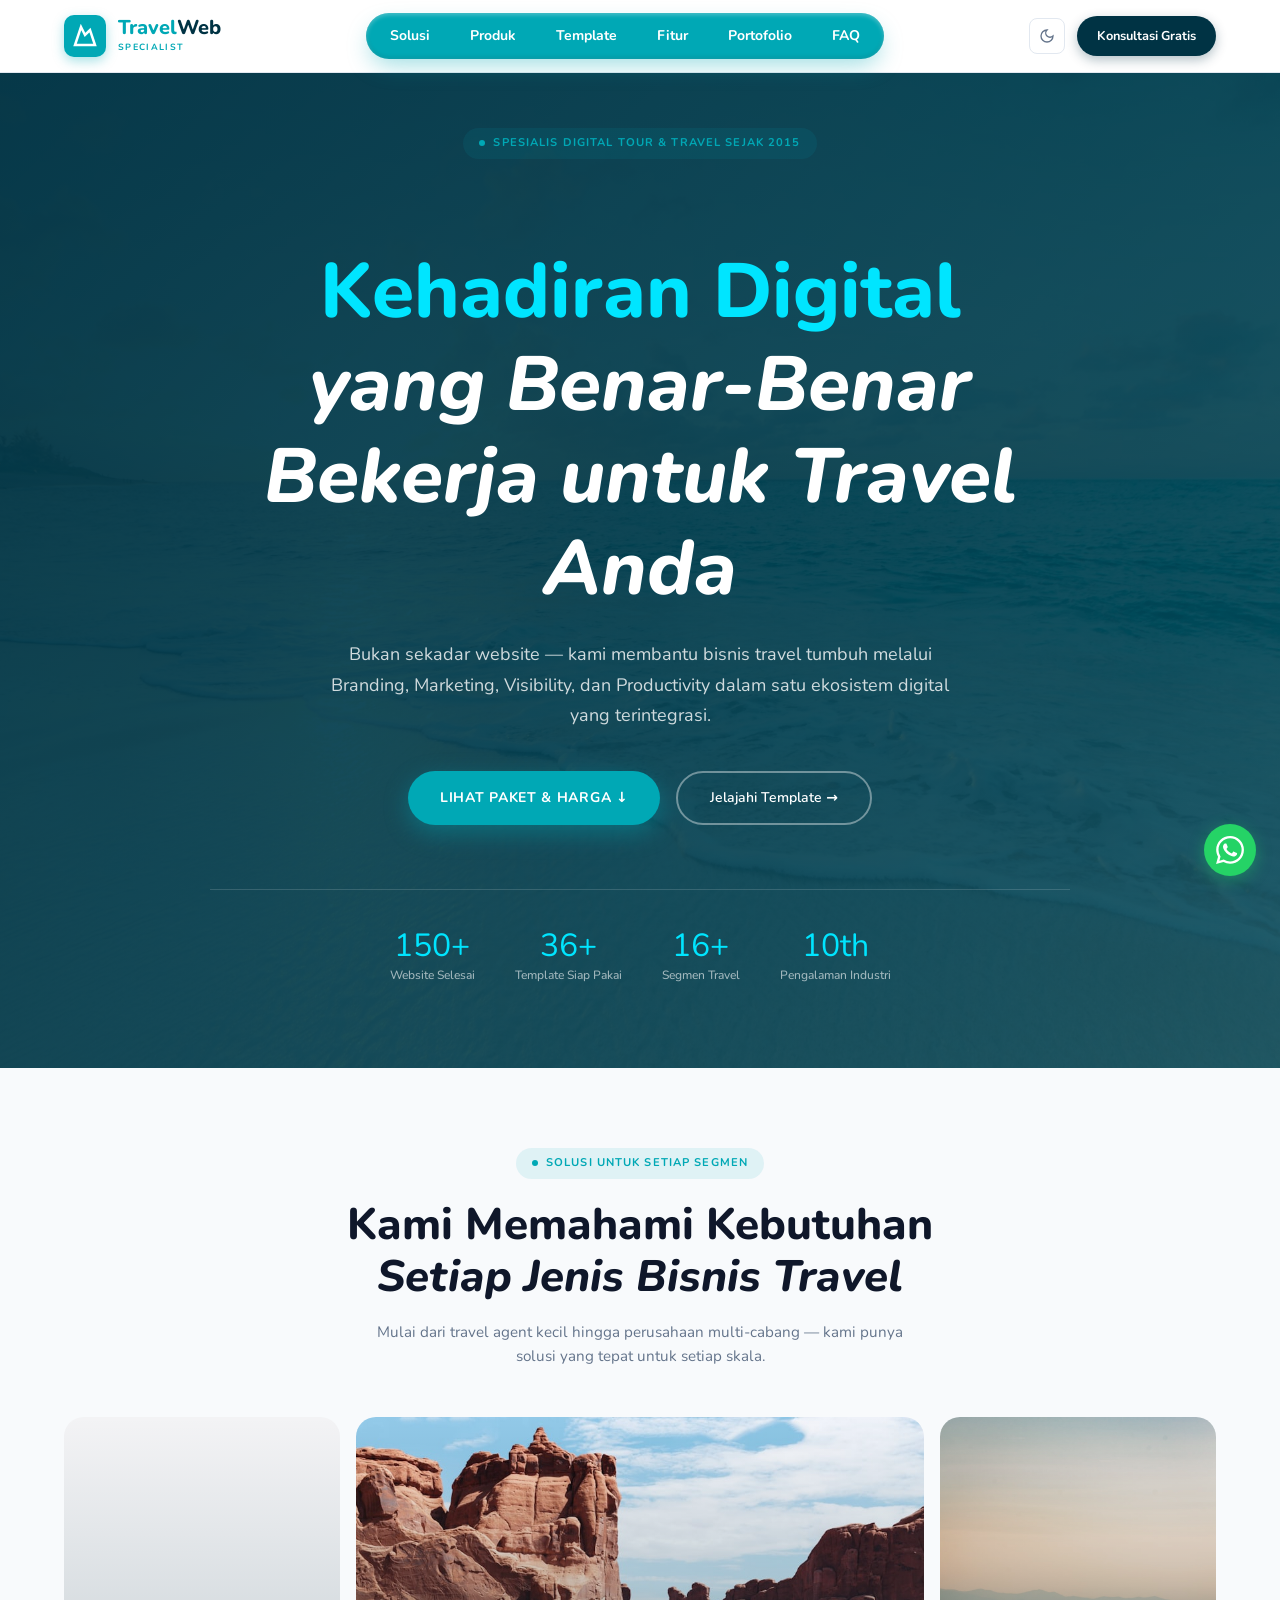
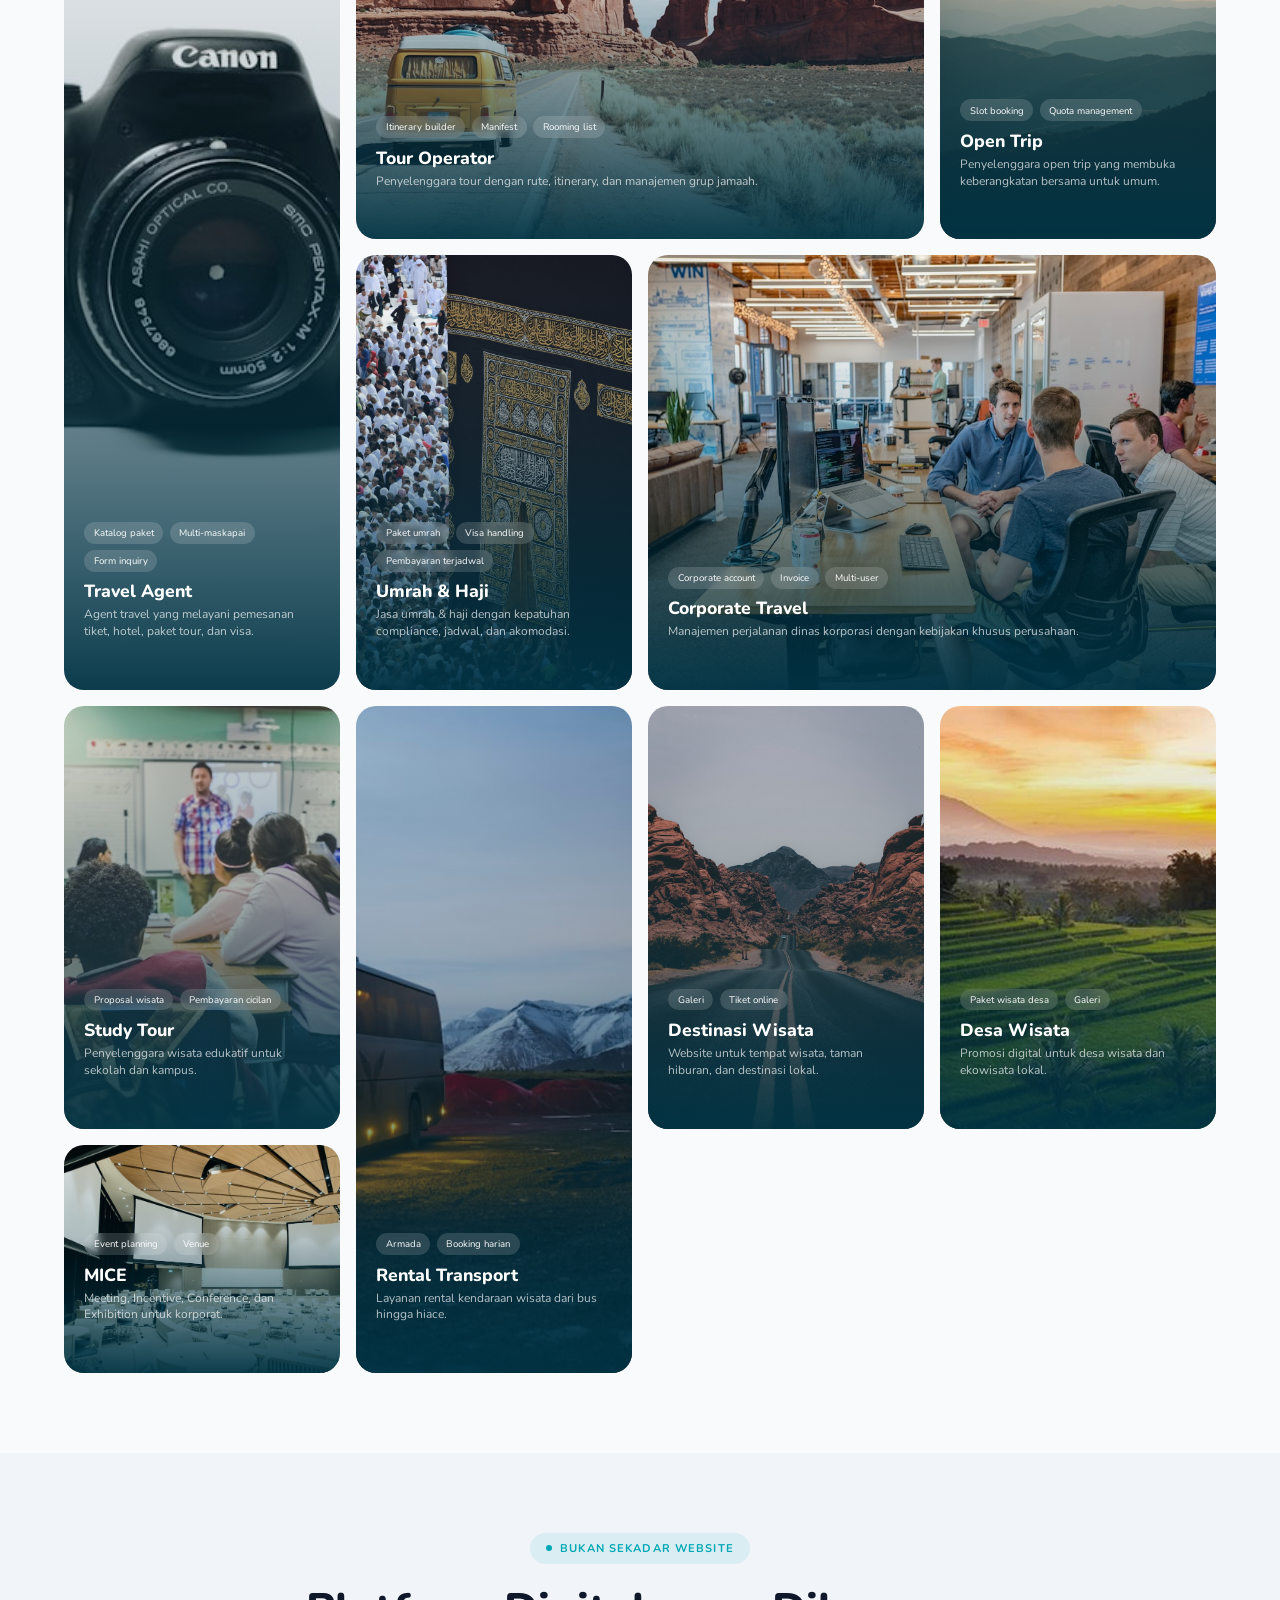
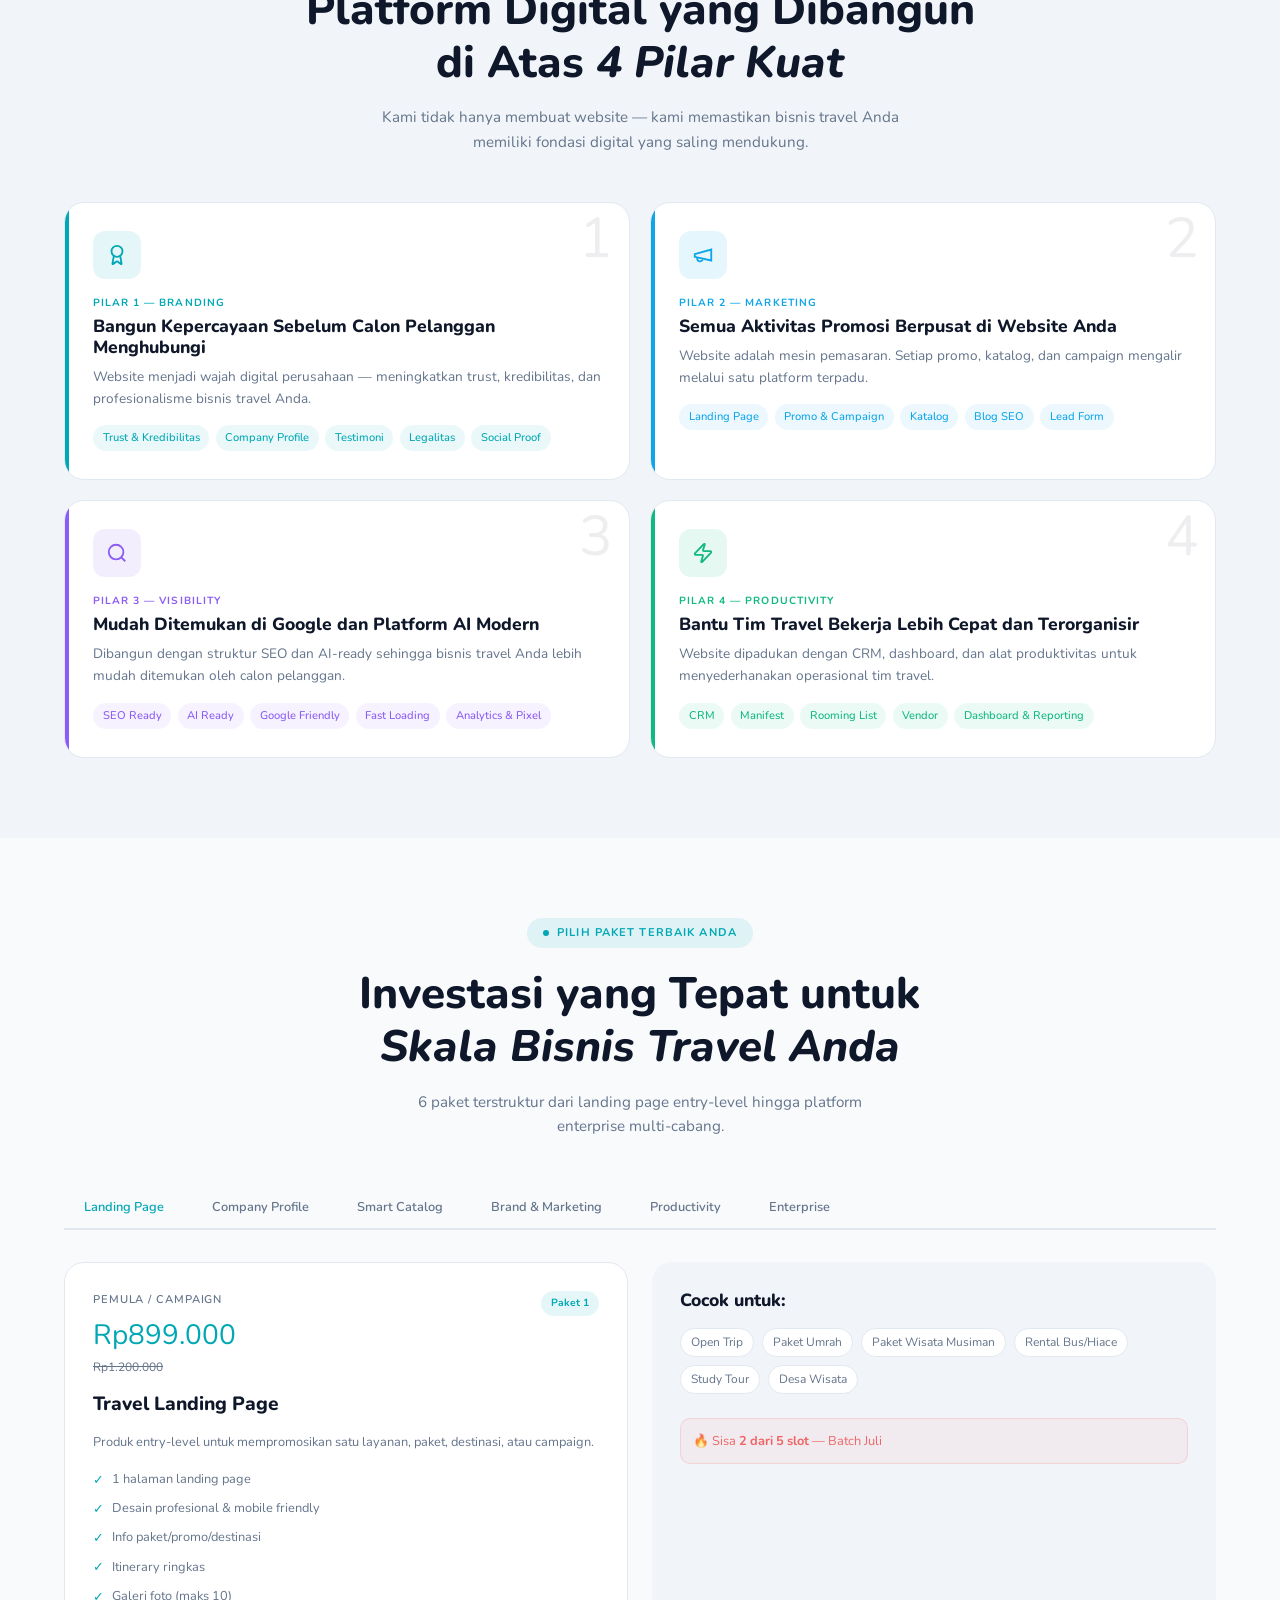
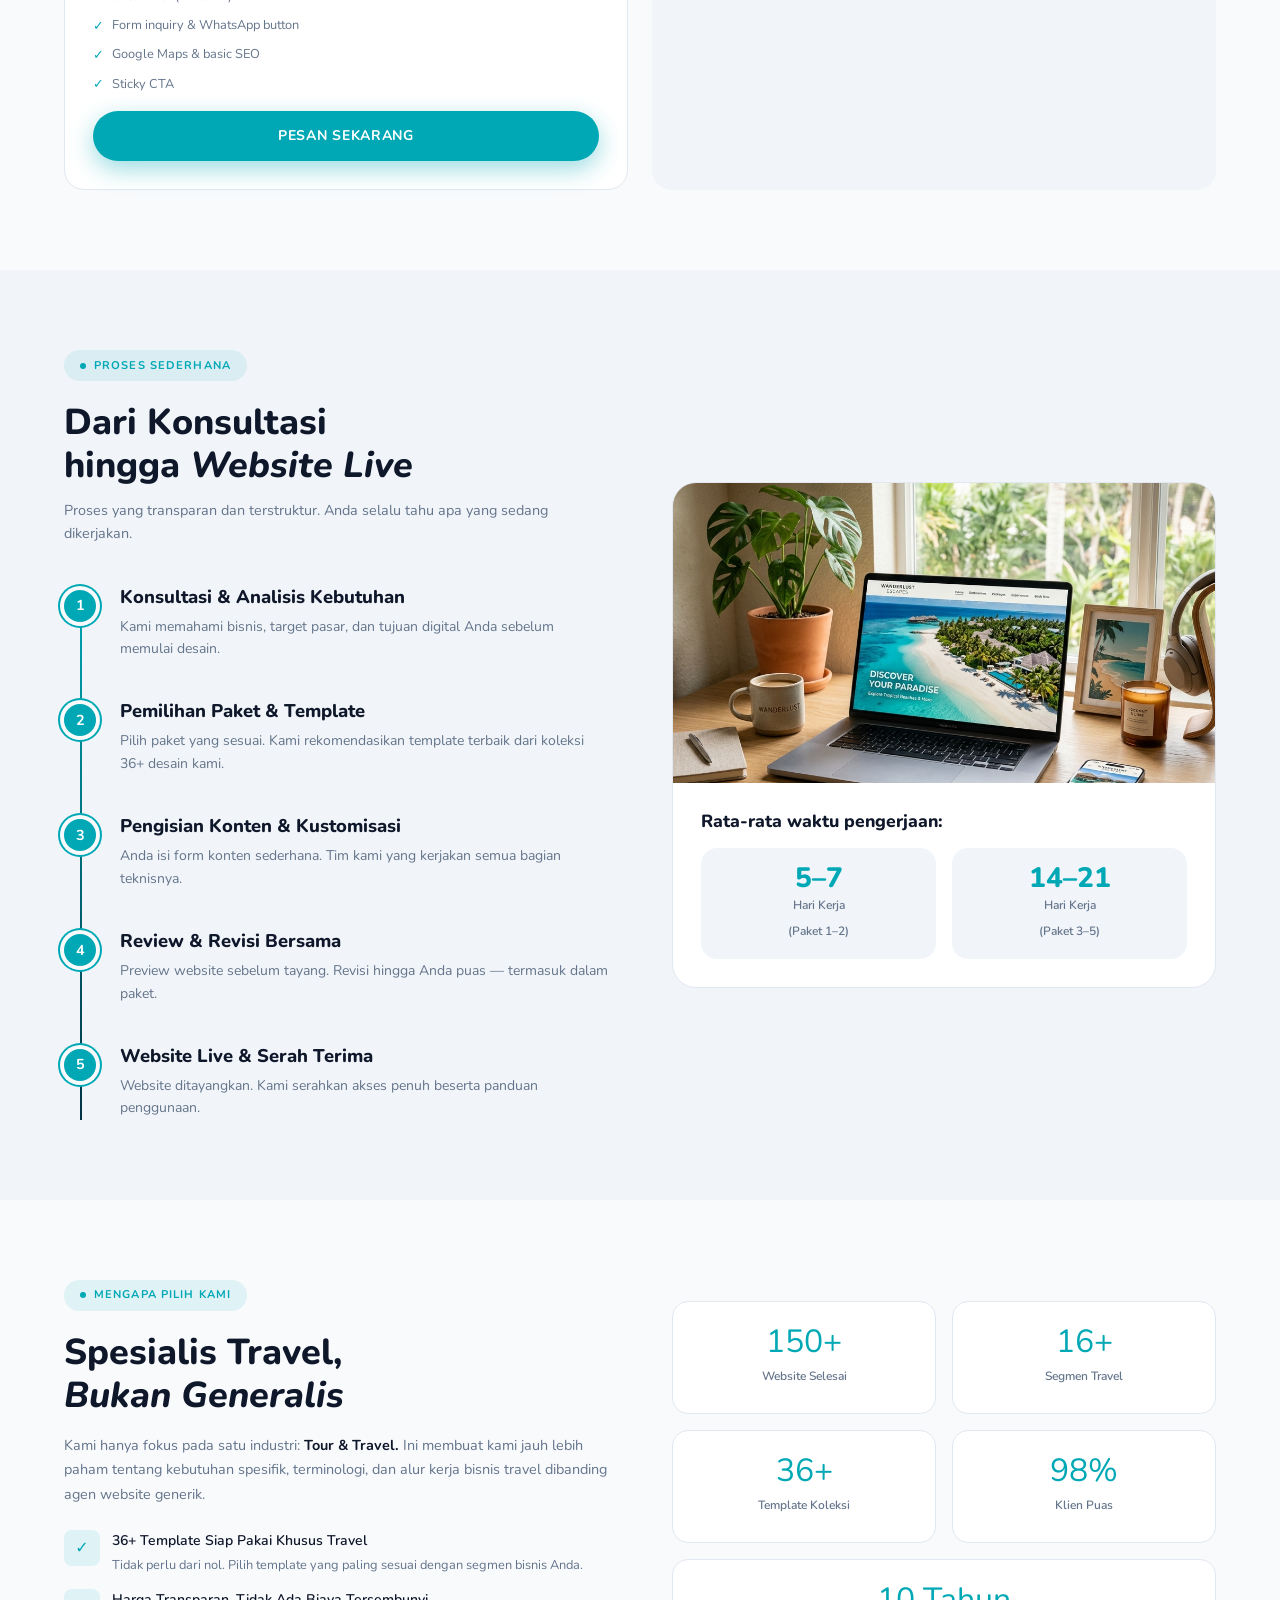
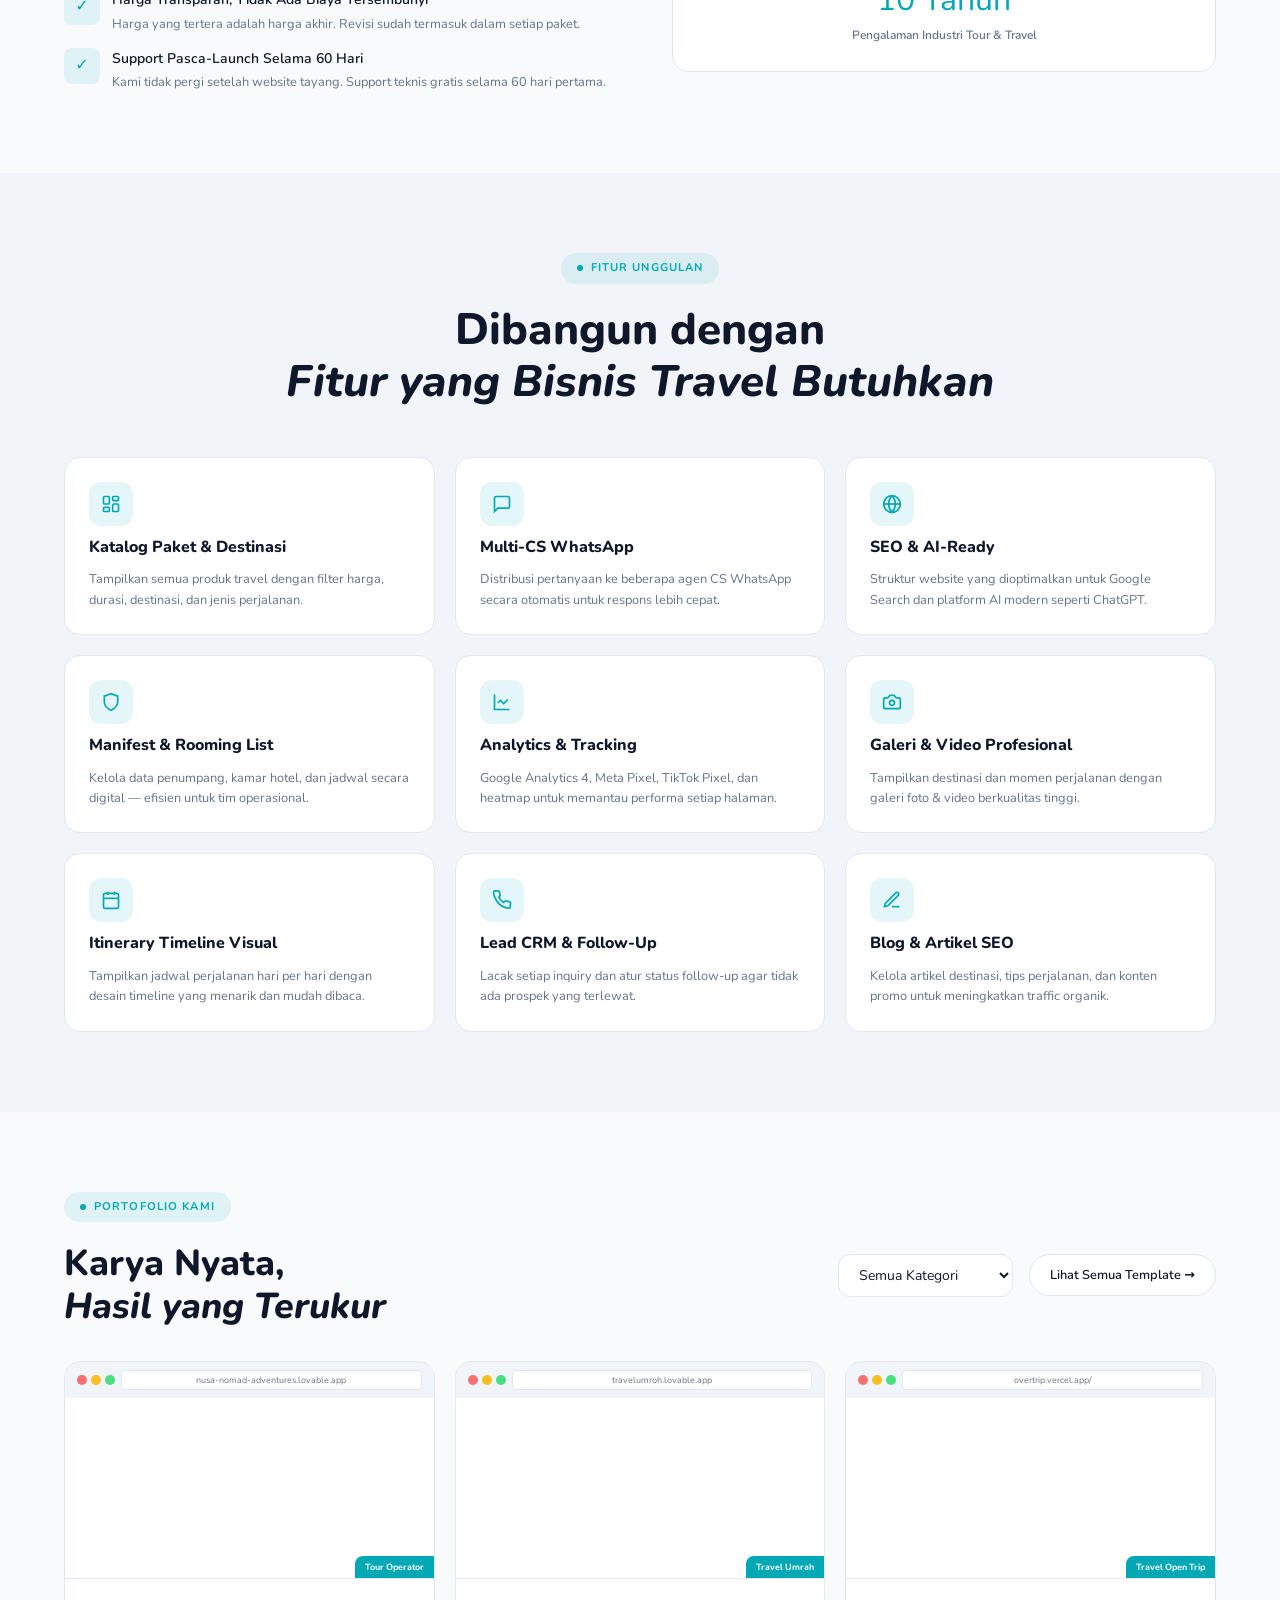
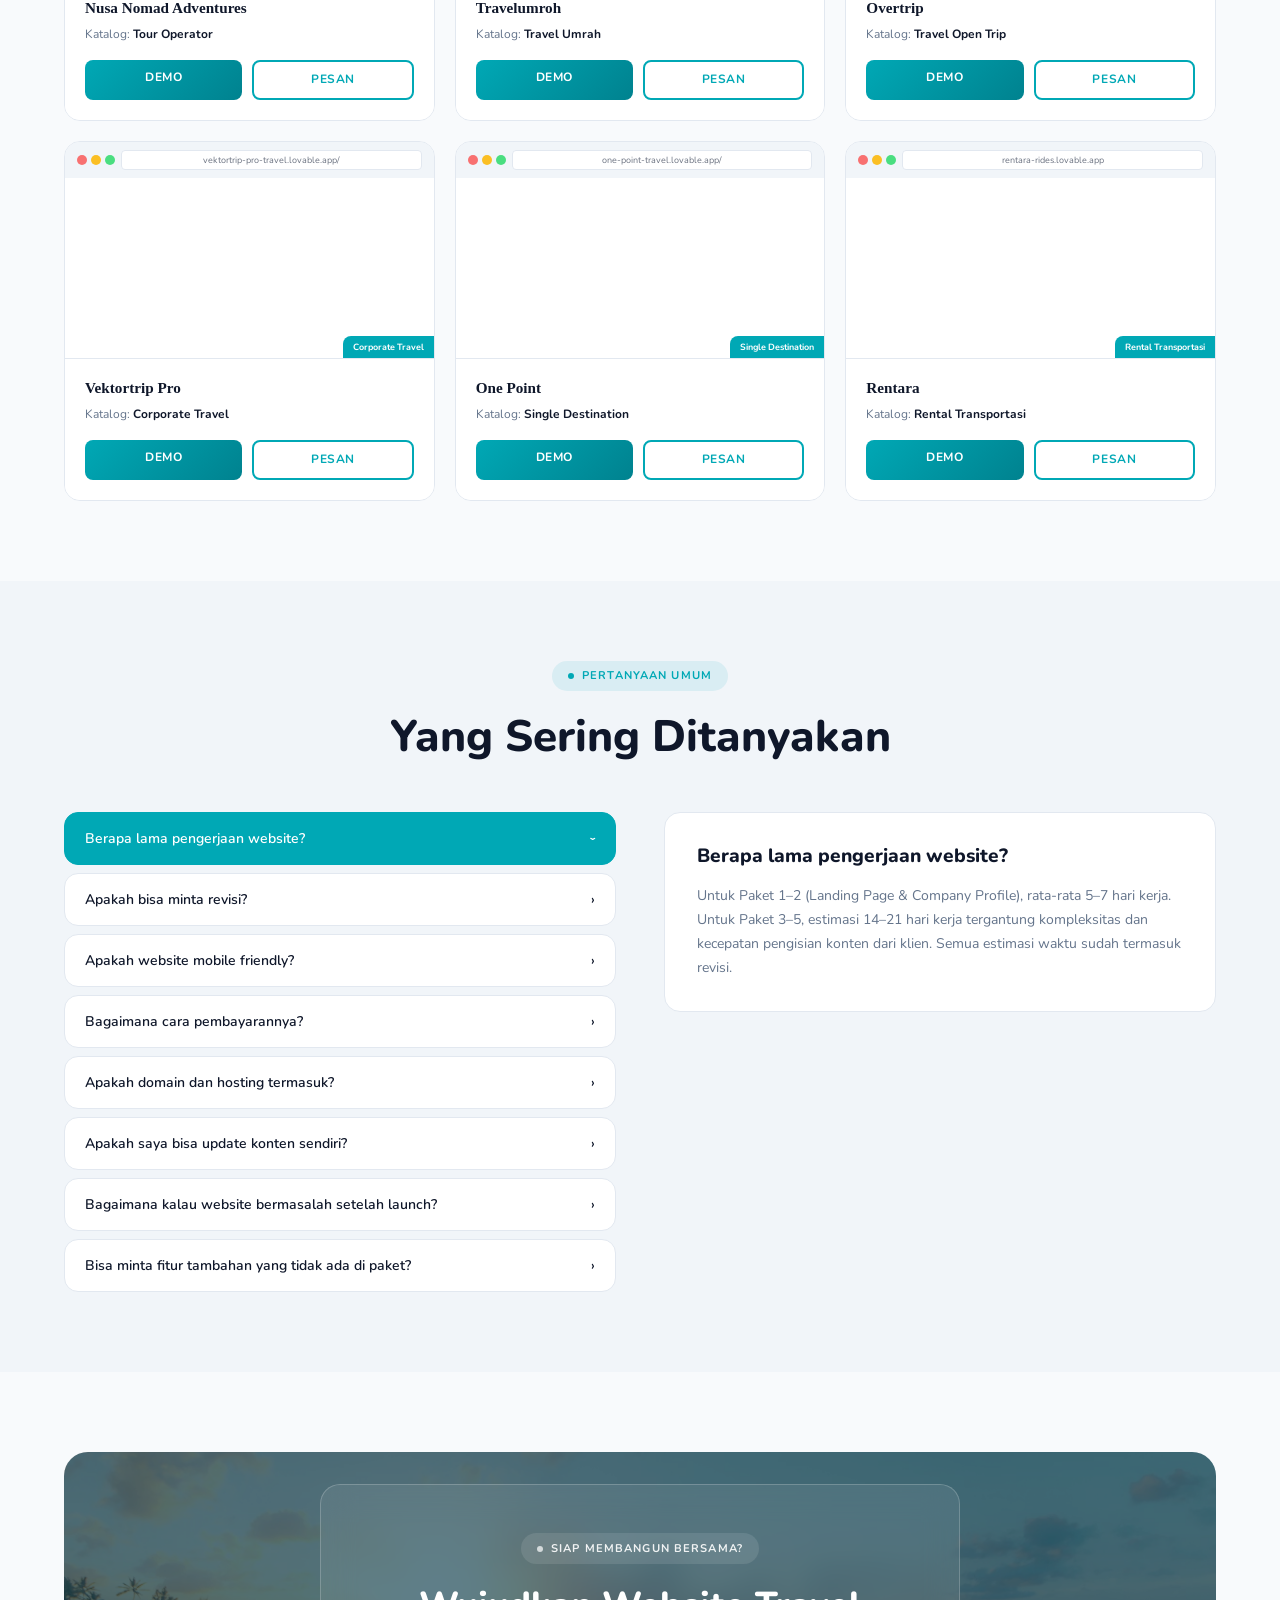
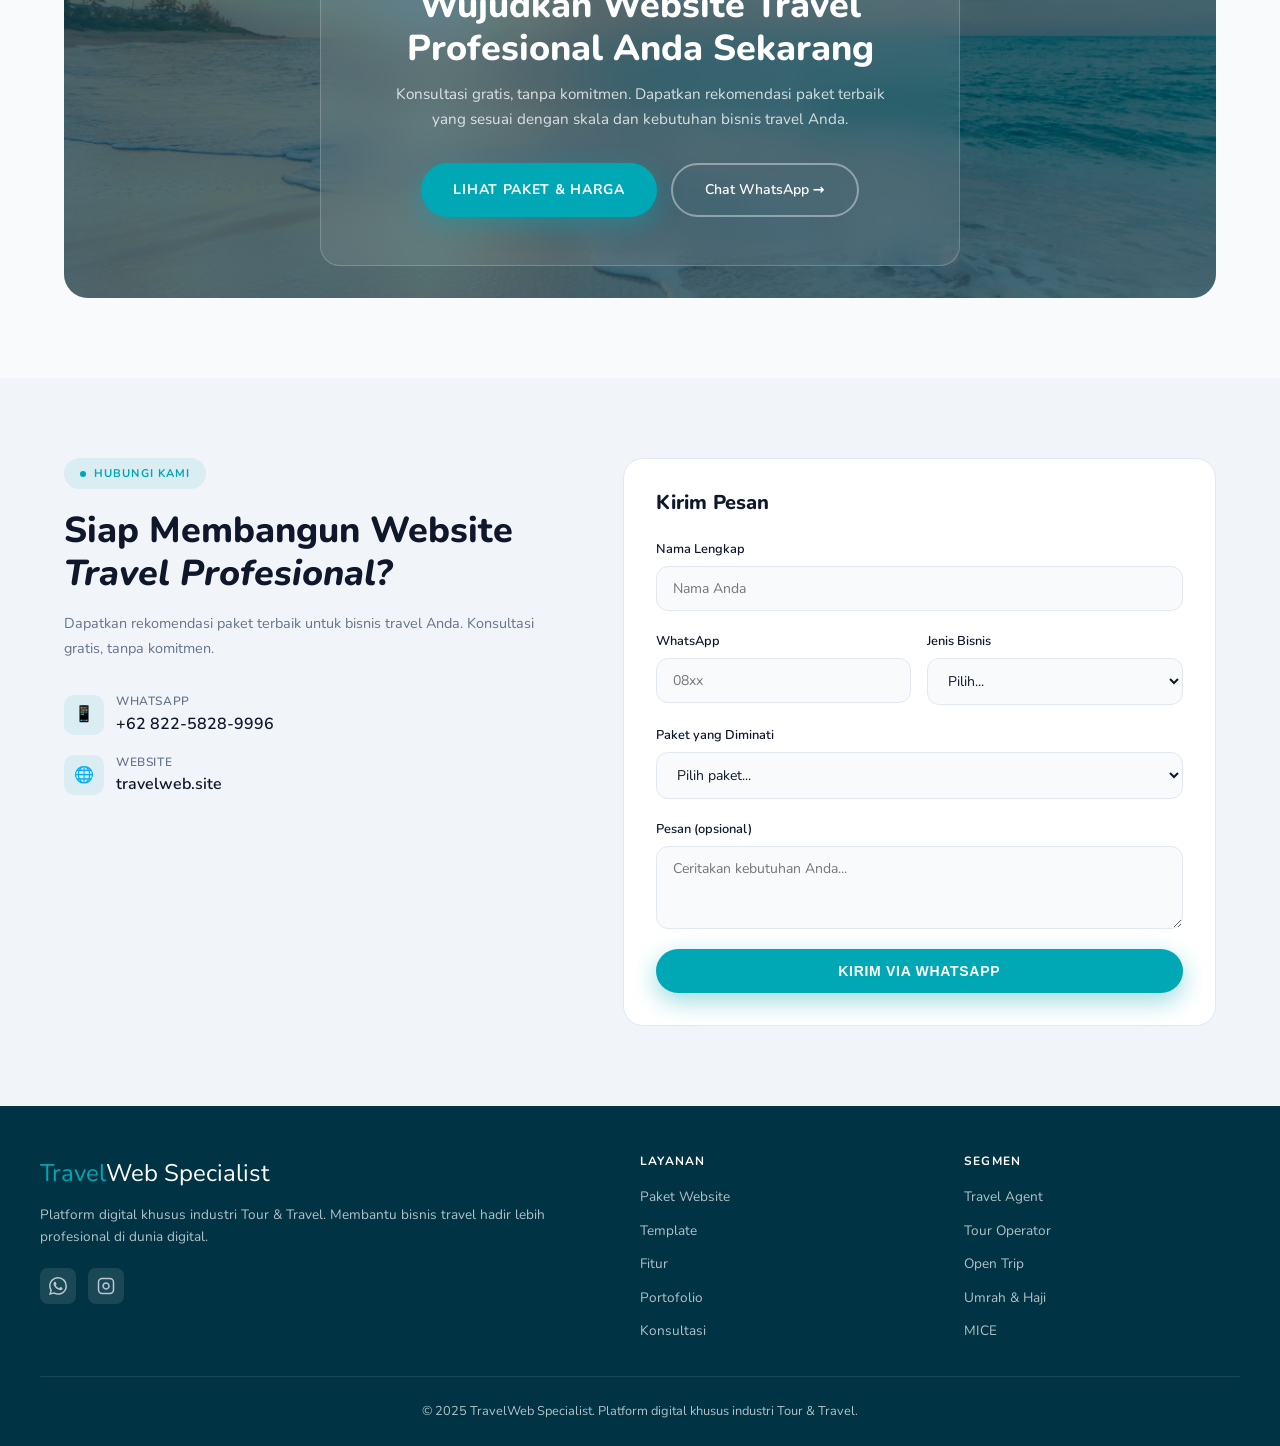
<file: index.html>
<!DOCTYPE html>
<html lang="id" id="root">
<head>
<meta charset="UTF-8">
<meta name="viewport" content="width=device-width, initial-scale=1.0">
<title>TravelWeb Specialist – Platform Digital Profesional untuk Bisnis Travel</title>
<meta name="description" content="Platform digital khusus industri tour & travel. Bangun kehadiran online yang profesional dengan branding, marketing, visibility, dan productivity dalam satu solusi.">
<link rel="preconnect" href="https://fonts.googleapis.com">
<link rel="preconnect" href="https://fonts.gstatic.com" crossorigin>
<link href="https://fonts.googleapis.com/css2?family=Nunito:ital,wght@0,300;0,400;0,500;0,600;0,700;0,800;0,900;1,700;1,800&display=swap" rel="stylesheet">
<link rel="stylesheet" href="style_v2.css">
</head>
<body>

<!-- ========== NAVBAR ========== -->
<nav class="navbar" id="navbar">
  <div class="navbar-inner">
    <!-- Logo -->
    <a href="index.html" style="display:flex;align-items:center;gap:12px;text-decoration:none;">
      <div style="width:42px;height:42px;background:#00A8B5;border-radius:10px;display:flex;align-items:center;justify-content:center;box-shadow:0 4px 12px rgba(0,168,181,0.35);">
        <svg width="24" height="24" viewBox="0 0 24 24" fill="none" stroke="white" stroke-width="2.5"><path d="m8 3 4 8 5-5 5 15H2L8 3z"/></svg>
      </div>
      <div>
        <div style="font-family:'Nunito',sans-serif;font-weight:800;font-size:1.25rem;color:#003344;line-height:1;"><span style="color:#00A8B5;">Travel</span>Web</div>
        <div style="font-size:9px;font-weight:700;letter-spacing:0.15em;text-transform:uppercase;color:#00A8B5;margin-top:2px;">Specialist</div>
      </div>
    </a>
    <!-- Nav Pill -->
    <div class="nav-pill" id="nav-desktop">
      <a href="#solutions" class="active">Solusi</a>
      <a href="#pricing">Produk</a>
      <a href="templet.html">Template</a>
      <a href="#features">Fitur</a>
      <a href="#portfolio">Portofolio</a>
      <a href="#faq">FAQ</a>
    </div>
    <!-- Right Actions -->
    <div style="display:flex;align-items:center;gap:12px;">
      <button id="darkModeBtn" style="width:36px;height:36px;border-radius:8px;border:1px solid var(--border);background:transparent;cursor:pointer;color:var(--text-muted);display:flex;align-items:center;justify-content:center;" aria-label="Toggle Dark Mode">
        <svg width="16" height="16" viewBox="0 0 24 24" fill="none" stroke="currentColor" stroke-width="2"><path d="M12 3a6 6 0 0 0 9 9 9 9 0 1 1-9-9Z"/></svg>
      </button>
      <a href="https://wa.me/6282258289996" target="_blank" class="btn-konsultasi" style="display:inline-flex;align-items:center;padding:0.6rem 1.25rem;background:#003344;color:white;border-radius:999px;font-size:0.8rem;font-weight:700;box-shadow:0 4px 12px rgba(0,51,68,0.3);text-decoration:none;">Konsultasi Gratis</a>
      <button id="mobileMenuBtn" class="mobile-menu-btn" aria-label="Menu">
        <svg width="20" height="20" viewBox="0 0 24 24" fill="none" stroke="currentColor" stroke-width="2"><path d="M3 12h18M3 6h18M3 18h18"/></svg>
      </button>
    </div>
  </div>

  <!-- Mobile Menu -->
  <div class="mobile-menu" id="mobileMenu">
    <a href="#solutions" class="mob-link active">Solusi</a>
    <a href="#pricing" class="mob-link">Produk</a>
    <a href="templet.html" class="mob-link">Template</a>
    <a href="#features" class="mob-link">Fitur</a>
    <a href="#portfolio" class="mob-link">Portofolio</a>
    <a href="#faq" class="mob-link">FAQ</a>
    <a href="https://wa.me/6282258289996" target="_blank" style="color:#00A8B5;">Konsultasi Gratis →</a>
  </div>
</nav>

<!-- ========== HERO ========== -->
<section class="hero-v2" id="hero">
  <div class="hero-bg"></div>
  <div class="hero-overlay"></div>
  <div class="hero-v2-content fade-up">
    <div class="section-label" style="justify-content:center;margin-bottom:1.5rem;">
      <span class="dot"></span>
      Spesialis Digital Tour &amp; Travel Sejak 2015
    </div>
    <h1>
      <span class="accent">Kehadiran Digital</span><br>
      yang Benar-Benar<br>Bekerja untuk Travel Anda
    </h1>
    <p class="sub">Bukan sekadar website — kami membantu bisnis travel tumbuh melalui Branding, Marketing, Visibility, dan Productivity dalam satu ekosistem digital yang terintegrasi.</p>
    <div class="hero-buttons">
      <a href="#pricing" class="btn-primary">Lihat Paket &amp; Harga ↓</a>
      <a href="templet.html" class="btn-outline">Jelajahi Template →</a>
    </div>
    <div class="hero-stats">
      <div class="hero-stat"><span class="num">150+</span><span class="label">Website Selesai</span></div>
      <div class="hero-stat"><span class="num">36+</span><span class="label">Template Siap Pakai</span></div>
      <div class="hero-stat"><span class="num">16+</span><span class="label">Segmen Travel</span></div>
      <div class="hero-stat"><span class="num">10th</span><span class="label">Pengalaman Industri</span></div>
    </div>
  </div>
</section>

<!-- ========== SOLUSI — Bento Grid ========== -->
<section id="solutions" class="section" style="background:var(--bg);">
  <div class="container">
    <div style="text-align:center;margin-bottom:3rem;">
      <div class="section-label" style="justify-content:center;"><span class="dot"></span>Solusi untuk Setiap Segmen</div>
      <h2 style="font-size:clamp(1.75rem,4vw,2.75rem);margin:0 0 1rem;">Kami Memahami Kebutuhan<br><em>Setiap Jenis Bisnis Travel</em></h2>
      <p style="color:var(--text-muted);max-width:560px;margin:0 auto;font-size:0.95rem;">Mulai dari travel agent kecil hingga perusahaan multi-cabang — kami punya solusi yang tepat untuk setiap skala.</p>
    </div>
    <div class="bento-grid">
      <!-- Tile 1: TALL + left column -->
      <div class="bento-tile tall">
        <img src="assets/travel-agent.jpg" alt="Travel Agent">
        <div class="bento-overlay">
          <div class="bento-tags"><span class="bento-tag">Katalog paket</span><span class="bento-tag">Multi-maskapai</span><span class="bento-tag">Form inquiry</span></div>
          <h3>Travel Agent</h3>
          <p>Agent travel yang melayani pemesanan tiket, hotel, paket tour, dan visa.</p>
          <div class="bento-cta">Lihat Detail →</div>
        </div>
      </div>
      <!-- Tile 2: WIDE -->
      <div class="bento-tile wide">
        <img src="assets/tour-operator.jpg" alt="Tour Operator">
        <div class="bento-overlay">
          <div class="bento-tags"><span class="bento-tag">Itinerary builder</span><span class="bento-tag">Manifest</span><span class="bento-tag">Rooming list</span></div>
          <h3>Tour Operator</h3>
          <p>Penyelenggara tour dengan rute, itinerary, dan manajemen grup jamaah.</p>
          <div class="bento-cta">Lihat Detail →</div>
        </div>
      </div>
      <!-- Tile 3 normal -->
      <div class="bento-tile">
        <img src="assets/open-trip.jpg" alt="Open Trip">
        <div class="bento-overlay">
          <div class="bento-tags"><span class="bento-tag">Slot booking</span><span class="bento-tag">Quota management</span></div>
          <h3>Open Trip</h3>
          <p>Penyelenggara open trip yang membuka keberangkatan bersama untuk umum.</p>
          <div class="bento-cta">Lihat Detail →</div>
        </div>
      </div>
      <!-- Tile 4 normal -->
      <div class="bento-tile">
        <img src="assets/umrah.jpg" alt="Umrah & Haji">
        <div class="bento-overlay">
          <div class="bento-tags"><span class="bento-tag">Paket umrah</span><span class="bento-tag">Visa handling</span><span class="bento-tag">Pembayaran terjadwal</span></div>
          <h3>Umrah &amp; Haji</h3>
          <p>Jasa umrah &amp; haji dengan kepatuhan compliance, jadwal, dan akomodasi.</p>
          <div class="bento-cta">Lihat Detail →</div>
        </div>
      </div>
      <!-- Tile 5 WIDE bottom -->
      <div class="bento-tile wide">
        <img src="assets/corporate.jpg" alt="Corporate Travel">
        <div class="bento-overlay">
          <div class="bento-tags"><span class="bento-tag">Corporate account</span><span class="bento-tag">Invoice</span><span class="bento-tag">Multi-user</span></div>
          <h3>Corporate Travel</h3>
          <p>Manajemen perjalanan dinas korporasi dengan kebijakan khusus perusahaan.</p>
          <div class="bento-cta">Lihat Detail →</div>
        </div>
      </div>
      <!-- Tile 6 normal -->
      <div class="bento-tile">
        <img src="assets/study-tour.jpg" alt="Study Tour">
        <div class="bento-overlay">
          <div class="bento-tags"><span class="bento-tag">Proposal wisata</span><span class="bento-tag">Pembayaran cicilan</span></div>
          <h3>Study Tour</h3>
          <p>Penyelenggara wisata edukatif untuk sekolah dan kampus.</p>
          <div class="bento-cta">Lihat Detail →</div>
        </div>
      </div>
      <!-- Tile 7: TALL right -->
      <div class="bento-tile tall">
        <img src="assets/rental.jpg" alt="Rental Transport">
        <div class="bento-overlay">
          <div class="bento-tags"><span class="bento-tag">Armada</span><span class="bento-tag">Booking harian</span></div>
          <h3>Rental Transport</h3>
          <p>Layanan rental kendaraan wisata dari bus hingga hiace.</p>
          <div class="bento-cta">Lihat Detail →</div>
        </div>
      </div>
      <!-- Tile 8 normal -->
      <div class="bento-tile">
        <img src="assets/destination.jpg" alt="Destinasi Wisata">
        <div class="bento-overlay">
          <div class="bento-tags"><span class="bento-tag">Galeri</span><span class="bento-tag">Tiket online</span></div>
          <h3>Destinasi Wisata</h3>
          <p>Website untuk tempat wisata, taman hiburan, dan destinasi lokal.</p>
          <div class="bento-cta">Lihat Detail →</div>
        </div>
      </div>
      <!-- Tile 9 normal -->
      <div class="bento-tile">
        <img src="assets/desa-wisata.jpg" alt="Desa Wisata">
        <div class="bento-overlay">
          <div class="bento-tags"><span class="bento-tag">Paket wisata desa</span><span class="bento-tag">Galeri</span></div>
          <h3>Desa Wisata</h3>
          <p>Promosi digital untuk desa wisata dan ekowisata lokal.</p>
          <div class="bento-cta">Lihat Detail →</div>
        </div>
      </div>
      <!-- Tile 10 normal -->
      <div class="bento-tile">
        <img src="assets/mice.jpg" alt="MICE">
        <div class="bento-overlay">
          <div class="bento-tags"><span class="bento-tag">Event planning</span><span class="bento-tag">Venue</span></div>
          <h3>MICE</h3>
          <p>Meeting, Incentive, Conference, dan Exhibition untuk korporat.</p>
          <div class="bento-cta">Lihat Detail →</div>
        </div>
      </div>
    </div>
  </div>
</section>

<!-- ========== 4 PILAR ========== -->
<section id="pillars" class="section" style="background:var(--surface);">
  <div class="container">
    <div style="text-align:center;margin-bottom:3rem;">
      <div class="section-label" style="justify-content:center;"><span class="dot"></span>Bukan Sekadar Website</div>
      <h2 style="font-size:clamp(1.75rem,4vw,2.75rem);margin:0 0 1rem;">Platform Digital yang Dibangun<br>di Atas <em>4 Pilar Kuat</em></h2>
      <p style="color:var(--text-muted);max-width:560px;margin:0 auto;font-size:0.95rem;">Kami tidak hanya membuat website — kami memastikan bisnis travel Anda memiliki fondasi digital yang saling mendukung.</p>
    </div>
    <div class="pillar-grid">
      <!-- Pilar 1 -->
      <div class="pillar-card p1">
        <div class="pillar-num">1</div>
        <div class="pillar-icon" style="background:rgba(0,168,181,0.1);">
          <svg width="22" height="22" viewBox="0 0 24 24" fill="none" stroke="#00A8B5" stroke-width="2"><path d="m15.477 12.89 1.515 8.526a.5.5 0 0 1-.81.47l-3.58-2.687a1 1 0 0 0-1.197 0l-3.586 2.686a.5.5 0 0 1-.81-.469l1.514-8.526"/><circle cx="12" cy="8" r="6"/></svg>
        </div>
        <div style="font-size:0.65rem;font-weight:700;text-transform:uppercase;letter-spacing:0.1em;color:#00A8B5;margin-bottom:0.25rem;">Pilar 1 — Branding</div>
        <h3>Bangun Kepercayaan Sebelum Calon Pelanggan Menghubungi</h3>
        <p>Website menjadi wajah digital perusahaan — meningkatkan trust, kredibilitas, dan profesionalisme bisnis travel Anda.</p>
        <div class="pillar-tags">
          <span class="pillar-tag" style="background:rgba(0,168,181,0.08);color:#00A8B5;">Trust &amp; Kredibilitas</span>
          <span class="pillar-tag" style="background:rgba(0,168,181,0.08);color:#00A8B5;">Company Profile</span>
          <span class="pillar-tag" style="background:rgba(0,168,181,0.08);color:#00A8B5;">Testimoni</span>
          <span class="pillar-tag" style="background:rgba(0,168,181,0.08);color:#00A8B5;">Legalitas</span>
          <span class="pillar-tag" style="background:rgba(0,168,181,0.08);color:#00A8B5;">Social Proof</span>
        </div>
      </div>
      <!-- Pilar 2 -->
      <div class="pillar-card p2">
        <div class="pillar-num">2</div>
        <div class="pillar-icon" style="background:rgba(14,165,233,0.1);">
          <svg width="22" height="22" viewBox="0 0 24 24" fill="none" stroke="#0ea5e9" stroke-width="2"><path d="m3 11 18-5v12L3 14v-3z"/><path d="M11.6 16.8a3 3 0 1 1-5.8-1.6"/></svg>
        </div>
        <div style="font-size:0.65rem;font-weight:700;text-transform:uppercase;letter-spacing:0.1em;color:#0ea5e9;margin-bottom:0.25rem;">Pilar 2 — Marketing</div>
        <h3>Semua Aktivitas Promosi Berpusat di Website Anda</h3>
        <p>Website adalah mesin pemasaran. Setiap promo, katalog, dan campaign mengalir melalui satu platform terpadu.</p>
        <div class="pillar-tags">
          <span class="pillar-tag" style="background:rgba(14,165,233,0.08);color:#0ea5e9;">Landing Page</span>
          <span class="pillar-tag" style="background:rgba(14,165,233,0.08);color:#0ea5e9;">Promo &amp; Campaign</span>
          <span class="pillar-tag" style="background:rgba(14,165,233,0.08);color:#0ea5e9;">Katalog</span>
          <span class="pillar-tag" style="background:rgba(14,165,233,0.08);color:#0ea5e9;">Blog SEO</span>
          <span class="pillar-tag" style="background:rgba(14,165,233,0.08);color:#0ea5e9;">Lead Form</span>
        </div>
      </div>
      <!-- Pilar 3 -->
      <div class="pillar-card p3">
        <div class="pillar-num">3</div>
        <div class="pillar-icon" style="background:rgba(139,92,246,0.1);">
          <svg width="22" height="22" viewBox="0 0 24 24" fill="none" stroke="#8b5cf6" stroke-width="2"><circle cx="11" cy="11" r="8"/><path d="m21 21-4.3-4.3"/></svg>
        </div>
        <div style="font-size:0.65rem;font-weight:700;text-transform:uppercase;letter-spacing:0.1em;color:#8b5cf6;margin-bottom:0.25rem;">Pilar 3 — Visibility</div>
        <h3>Mudah Ditemukan di Google dan Platform AI Modern</h3>
        <p>Dibangun dengan struktur SEO dan AI-ready sehingga bisnis travel Anda lebih mudah ditemukan oleh calon pelanggan.</p>
        <div class="pillar-tags">
          <span class="pillar-tag" style="background:rgba(139,92,246,0.08);color:#8b5cf6;">SEO Ready</span>
          <span class="pillar-tag" style="background:rgba(139,92,246,0.08);color:#8b5cf6;">AI Ready</span>
          <span class="pillar-tag" style="background:rgba(139,92,246,0.08);color:#8b5cf6;">Google Friendly</span>
          <span class="pillar-tag" style="background:rgba(139,92,246,0.08);color:#8b5cf6;">Fast Loading</span>
          <span class="pillar-tag" style="background:rgba(139,92,246,0.08);color:#8b5cf6;">Analytics &amp; Pixel</span>
        </div>
      </div>
      <!-- Pilar 4 -->
      <div class="pillar-card p4">
        <div class="pillar-num">4</div>
        <div class="pillar-icon" style="background:rgba(16,185,129,0.1);">
          <svg width="22" height="22" viewBox="0 0 24 24" fill="none" stroke="#10b981" stroke-width="2"><path d="M4 14a1 1 0 0 1-.78-1.63l9.9-10.2a.5.5 0 0 1 .86.46l-1.92 6.02A1 1 0 0 0 13 10h7a1 1 0 0 1 .78 1.63l-9.9 10.2a.5.5 0 0 1-.86-.46l1.92-6.02A1 1 0 0 0 11 14z"/></svg>
        </div>
        <div style="font-size:0.65rem;font-weight:700;text-transform:uppercase;letter-spacing:0.1em;color:#10b981;margin-bottom:0.25rem;">Pilar 4 — Productivity</div>
        <h3>Bantu Tim Travel Bekerja Lebih Cepat dan Terorganisir</h3>
        <p>Website dipadukan dengan CRM, dashboard, dan alat produktivitas untuk menyederhanakan operasional tim travel.</p>
        <div class="pillar-tags">
          <span class="pillar-tag" style="background:rgba(16,185,129,0.08);color:#10b981;">CRM</span>
          <span class="pillar-tag" style="background:rgba(16,185,129,0.08);color:#10b981;">Manifest</span>
          <span class="pillar-tag" style="background:rgba(16,185,129,0.08);color:#10b981;">Rooming List</span>
          <span class="pillar-tag" style="background:rgba(16,185,129,0.08);color:#10b981;">Vendor</span>
          <span class="pillar-tag" style="background:rgba(16,185,129,0.08);color:#10b981;">Dashboard &amp; Reporting</span>
        </div>
      </div>
    </div>
  </div>
</section>

<!-- ========== PRICING — TAB LAYOUT ========== -->
<section id="pricing" class="section" style="background:var(--bg);">
  <div class="container">
    <div style="text-align:center;margin-bottom:3rem;">
      <div class="section-label" style="justify-content:center;"><span class="dot"></span>Pilih Paket Terbaik Anda</div>
      <h2 style="font-size:clamp(1.75rem,4vw,2.75rem);margin:0 0 1rem;">Investasi yang Tepat untuk<br><em>Skala Bisnis Travel Anda</em></h2>
      <p style="color:var(--text-muted);max-width:500px;margin:0 auto;font-size:0.95rem;">6 paket terstruktur dari landing page entry-level hingga platform enterprise multi-cabang.</p>
    </div>
    <!-- Tabs -->
    <div class="pricing-tabs" id="pricing-tabs">
      <button class="pricing-tab active" data-tab="0">Landing Page</button>
      <button class="pricing-tab" data-tab="1">Company Profile</button>
      <button class="pricing-tab" data-tab="2">Smart Catalog</button>
      <button class="pricing-tab" data-tab="3">Brand &amp; Marketing</button>
      <button class="pricing-tab" data-tab="4">Productivity</button>
      <button class="pricing-tab" data-tab="5">Enterprise</button>
    </div>
    <!-- Panel 0 -->
    <div class="pricing-panel active" data-panel="0">
      <div class="pricing-card-v2">
        <div class="pricing-card-header">
          <div>
            <div class="price-label">Pemula / Campaign</div>
            <div class="price-big" style="color:#00A8B5;">Rp899.000</div>
            <div style="font-size:0.75rem;color:var(--text-muted);text-decoration:line-through;">Rp1.200.000</div>
          </div>
          <span style="background:rgba(0,168,181,0.1);color:#00A8B5;padding:4px 10px;border-radius:999px;font-size:0.65rem;font-weight:700;">Paket 1</span>
        </div>
        <h3 style="font-family:'Nunito',sans-serif;font-weight:800;font-size:1.2rem;margin:0;">Travel Landing Page</h3>
        <p style="font-size:0.8rem;color:var(--text-muted);margin:0;">Produk entry-level untuk mempromosikan satu layanan, paket, destinasi, atau campaign.</p>
        <ul class="pricing-features">
          <li>1 halaman landing page</li>
          <li>Desain profesional &amp; mobile friendly</li>
          <li>Info paket/promo/destinasi</li>
          <li>Itinerary ringkas</li>
          <li>Galeri foto (maks 10)</li>
          <li>Form inquiry &amp; WhatsApp button</li>
          <li>Google Maps &amp; basic SEO</li>
          <li>Sticky CTA</li>
        </ul>
        <a href="#contact" class="btn-primary" style="text-align:center;justify-content:center;margin-top:auto;">Pesan Sekarang</a>
      </div>
      <div style="background:var(--surface);border-radius:1.25rem;padding:1.75rem;font-size:0.85rem;color:var(--text-muted);">
        <h4 style="font-family:'Nunito',sans-serif;font-weight:800;font-size:1.1rem;margin:0 0 1rem;color:var(--text);">Cocok untuk:</h4>
        <div style="display:flex;flex-wrap:wrap;gap:0.5rem;margin-bottom:1.5rem;">
          <span style="padding:4px 10px;border-radius:999px;background:var(--bg-card);border:1px solid var(--border);font-size:0.75rem;">Open Trip</span>
          <span style="padding:4px 10px;border-radius:999px;background:var(--bg-card);border:1px solid var(--border);font-size:0.75rem;">Paket Umrah</span>
          <span style="padding:4px 10px;border-radius:999px;background:var(--bg-card);border:1px solid var(--border);font-size:0.75rem;">Paket Wisata Musiman</span>
          <span style="padding:4px 10px;border-radius:999px;background:var(--bg-card);border:1px solid var(--border);font-size:0.75rem;">Rental Bus/Hiace</span>
          <span style="padding:4px 10px;border-radius:999px;background:var(--bg-card);border:1px solid var(--border);font-size:0.75rem;">Study Tour</span>
          <span style="padding:4px 10px;border-radius:999px;background:var(--bg-card);border:1px solid var(--border);font-size:0.75rem;">Desa Wisata</span>
        </div>
        <div style="font-size:0.8rem;padding:12px;background:rgba(239,68,68,0.05);border:1px solid rgba(239,68,68,0.15);border-radius:10px;color:rgba(239,68,68,0.8);">
          🔥 Sisa <strong>2 dari 5 slot</strong> — Batch Juli
        </div>
      </div>
    </div>
    <!-- Panel 1 -->
    <div class="pricing-panel" data-panel="1">
      <div class="pricing-card-v2 featured">
        <div style="position:absolute;top:0;right:1.5rem;background:#ff9d00;color:white;font-size:9px;font-weight:900;letter-spacing:0.12em;text-transform:uppercase;padding:5px 14px;border-radius:0 0 10px 10px;">Rekomendasi</div>
        <div class="pricing-card-header">
          <div>
            <div class="price-label">Travel Kecil–Menengah</div>
            <div class="price-big">Rp2.900.000</div>
            <div style="font-size:0.75rem;color:rgba(255,255,255,0.5);text-decoration:line-through;">Rp3.500.000</div>
          </div>
          <span style="background:rgba(255,255,255,0.15);color:white;padding:4px 10px;border-radius:999px;font-size:0.65rem;font-weight:700;">Paket 2</span>
        </div>
        <h3 style="font-family:'Nunito',sans-serif;font-weight:800;font-size:1.2rem;margin:0;color:white;">Travel Company Profile</h3>
        <p style="font-size:0.8rem;color:rgba(255,255,255,0.75);margin:0;">Website profesional untuk memperkenalkan identitas, layanan, legalitas, dan produk utama perusahaan travel.</p>
        <ul class="pricing-features">
          <li>Hingga 5 halaman</li>
          <li>Profil perusahaan lengkap</li>
          <li>Legalitas &amp; asosiasi</li>
          <li>Logo klien &amp; partner bergerak</li>
          <li>Galeri perjalanan</li>
          <li>Google Review widget</li>
          <li>Testimoni</li>
          <li>WhatsApp &amp; form inquiry</li>
        </ul>
        <a href="#contact" class="btn-primary" style="text-align:center;justify-content:center;margin-top:auto;background:white;color:#003344;">Pesan Sekarang</a>
      </div>
      <div style="background:var(--surface);border-radius:1.25rem;padding:1.75rem;font-size:0.85rem;color:var(--text-muted);">
        <h4 style="font-family:'Nunito',sans-serif;font-weight:800;font-size:1.1rem;margin:0 0 1rem;color:var(--text);">Cocok untuk:</h4>
        <div style="display:flex;flex-wrap:wrap;gap:0.5rem;">
          <span style="padding:4px 10px;border-radius:999px;background:var(--bg-card);border:1px solid var(--border);font-size:0.75rem;">Travel Agent</span>
          <span style="padding:4px 10px;border-radius:999px;background:var(--bg-card);border:1px solid var(--border);font-size:0.75rem;">Tour Operator</span>
          <span style="padding:4px 10px;border-radius:999px;background:var(--bg-card);border:1px solid var(--border);font-size:0.75rem;">Rental Transportasi</span>
          <span style="padding:4px 10px;border-radius:999px;background:var(--bg-card);border:1px solid var(--border);font-size:0.75rem;">Desa Wisata</span>
        </div>
      </div>
    </div>
    <!-- Panels 2-5: simplified versions -->
    <div class="pricing-panel" data-panel="2">
      <div class="pricing-card-v2">
        <div class="pricing-card-header">
          <div>
            <div class="price-label">Travel Banyak Produk</div>
            <div class="price-big" style="color:#8b5cf6;">Rp4.900.000</div>
            <div style="font-size:0.75rem;color:var(--text-muted);text-decoration:line-through;">Rp5.900.000</div>
          </div>
          <span style="background:rgba(139,92,246,0.1);color:#8b5cf6;padding:4px 10px;border-radius:999px;font-size:0.65rem;font-weight:700;">Paket 3</span>
        </div>
        <h3 style="font-family:'Nunito',sans-serif;font-weight:800;font-size:1.2rem;margin:0;">Smart Travel Catalog</h3>
        <p style="font-size:0.8rem;color:var(--text-muted);margin:0;">Website katalog untuk travel yang memiliki banyak produk dan perlu menampilkannya dengan rapi.</p>
        <ul class="pricing-features">
          <li>Hingga 10 halaman</li>
          <li>Katalog maks 50 paket</li>
          <li>Filter destinasi, jenis, durasi &amp; budget</li>
          <li>Detail paket &amp; itinerary timeline</li>
          <li>Hotel &amp; maskapai</li>
          <li>Download brosur</li>
          <li>Share ke WhatsApp</li>
          <li>Multi-CS WhatsApp</li>
        </ul>
        <a href="#contact" class="btn-primary" style="text-align:center;justify-content:center;margin-top:auto;background:#8b5cf6;">Pesan Sekarang</a>
      </div>
      <div style="background:var(--surface);border-radius:1.25rem;padding:1.75rem;">
        <h4 style="font-family:'Nunito',sans-serif;font-weight:800;font-size:1.1rem;margin:0 0 1rem;color:var(--text);">Cocok untuk:</h4>
        <div style="display:flex;flex-wrap:wrap;gap:0.5rem;">
          <span style="padding:4px 10px;border-radius:999px;background:var(--bg-card);border:1px solid var(--border);font-size:0.75rem;">Travel Agent</span>
          <span style="padding:4px 10px;border-radius:999px;background:var(--bg-card);border:1px solid var(--border);font-size:0.75rem;">Umrah &amp; Haji</span>
          <span style="padding:4px 10px;border-radius:999px;background:var(--bg-card);border:1px solid var(--border);font-size:0.75rem;">Tour Operator</span>
          <span style="padding:4px 10px;border-radius:999px;background:var(--bg-card);border:1px solid var(--border);font-size:0.75rem;">Private Trip</span>
        </div>
      </div>
    </div>
    <div class="pricing-panel" data-panel="3">
      <div class="pricing-card-v2">
        <div class="pricing-card-header">
          <div>
            <div class="price-label">Travel Aktif Marketing</div>
            <div class="price-big" style="color:#00828F;">Rp7.900.000</div>
            <div style="font-size:0.75rem;color:var(--text-muted);text-decoration:line-through;">Rp9.900.000</div>
          </div>
          <span style="background:rgba(0,130,143,0.1);color:#00828F;padding:4px 10px;border-radius:999px;font-size:0.65rem;font-weight:700;">Paket 4</span>
        </div>
        <h3 style="font-family:'Nunito',sans-serif;font-weight:800;font-size:1.2rem;margin:0;">Travel Brand &amp; Marketing Website</h3>
        <p style="font-size:0.8rem;color:var(--text-muted);margin:0;">Website untuk travel yang ingin memperkuat brand, marketing, dan visibility digital — dilengkapi CRM, tracking, SEO, dan AI-ready.</p>
        <ul class="pricing-features">
          <li>Semua fitur paket 1–3</li>
          <li>CRM leads &amp; status follow-up</li>
          <li>Meta Pixel &amp; TikTok Pixel</li>
          <li>Google Analytics 4 &amp; GTM</li>
          <li>Conversion tracking &amp; heatmap</li>
          <li>Landing page campaign</li>
          <li>Blog &amp; SEO lanjutan</li>
          <li>AI deskripsi paket &amp; konten</li>
        </ul>
        <a href="#contact" class="btn-primary" style="text-align:center;justify-content:center;margin-top:auto;background:#00828F;">Pesan Sekarang</a>
      </div>
      <div style="background:var(--surface);border-radius:1.25rem;padding:1.75rem;">
        <h4 style="font-family:'Nunito',sans-serif;font-weight:800;font-size:1.1rem;margin:0 0 1rem;color:var(--text);">Termasuk Bonus:</h4>
        <div style="display:flex;flex-wrap:wrap;gap:0.5rem;">
          <span style="padding:4px 10px;border-radius:999px;background:rgba(0,130,143,0.08);color:#00828F;font-size:0.75rem;">Meta Pixel Setup</span>
          <span style="padding:4px 10px;border-radius:999px;background:rgba(0,130,143,0.08);color:#00828F;font-size:0.75rem;">Conversion Audit</span>
          <span style="padding:4px 10px;border-radius:999px;background:rgba(0,130,143,0.08);color:#00828F;font-size:0.75rem;">AI Content Library</span>
        </div>
      </div>
    </div>
    <div class="pricing-panel" data-panel="4">
      <div class="pricing-card-v2">
        <div class="pricing-card-header">
          <div>
            <div class="price-label">Tim Operasional</div>
            <div class="price-big" style="color:#10b981;">Rp12.900.000</div>
            <div style="font-size:0.75rem;color:var(--text-muted);text-decoration:line-through;">Rp15.000.000</div>
          </div>
          <span style="background:rgba(16,185,129,0.1);color:#10b981;padding:4px 10px;border-radius:999px;font-size:0.65rem;font-weight:700;">Paket 5</span>
        </div>
        <h3 style="font-family:'Nunito',sans-serif;font-weight:800;font-size:1.2rem;margin:0;">Travel Productivity Platform</h3>
        <p style="font-size:0.8rem;color:var(--text-muted);margin:0;">Website dan dashboard tools untuk membantu tim travel bekerja lebih cepat. Sistem ini dikelola oleh admin internal.</p>
        <ul class="pricing-features">
          <li>Semua fitur paket 1–4</li>
          <li>Dashboard admin internal</li>
          <li>CRM &amp; lead management</li>
          <li>Manifest &amp; rooming list digital</li>
          <li>Proposal &amp; penawaran otomatis</li>
          <li>Manajemen vendor &amp; komisi</li>
          <li>Laporan keuangan &amp; performa</li>
        </ul>
        <a href="#contact" class="btn-primary" style="text-align:center;justify-content:center;margin-top:auto;background:#10b981;">Pesan Sekarang</a>
      </div>
      <div style="background:var(--surface);border-radius:1.25rem;padding:1.75rem;">
        <h4 style="font-family:'Nunito',sans-serif;font-weight:800;font-size:1.1rem;margin:0 0 1rem;color:var(--text);">Cocok untuk:</h4>
        <div style="display:flex;flex-wrap:wrap;gap:0.5rem;">
          <span style="padding:4px 10px;border-radius:999px;background:var(--bg-card);border:1px solid var(--border);font-size:0.75rem;">Tour Operator</span>
          <span style="padding:4px 10px;border-radius:999px;background:var(--bg-card);border:1px solid var(--border);font-size:0.75rem;">Umrah &amp; Haji</span>
          <span style="padding:4px 10px;border-radius:999px;background:var(--bg-card);border:1px solid var(--border);font-size:0.75rem;">MICE Organizer</span>
        </div>
      </div>
    </div>
    <div class="pricing-panel" data-panel="5">
      <div class="pricing-card-v2">
        <div class="pricing-card-header">
          <div>
            <div class="price-label">Multi-Divisi / Multi-Cabang</div>
            <div class="price-big" style="color:#f43f5e;">Mulai Rp24.900.000</div>
          </div>
          <span style="background:rgba(244,63,94,0.1);color:#f43f5e;padding:4px 10px;border-radius:999px;font-size:0.65rem;font-weight:700;">Paket 6</span>
        </div>
        <h3 style="font-family:'Nunito',sans-serif;font-weight:800;font-size:1.2rem;margin:0;">Travel Management Platform</h3>
        <p style="font-size:0.8rem;color:var(--text-muted);margin:0;">Platform internal untuk perusahaan travel dengan beberapa divisi, agen, vendor, atau cabang. Harga akhir ditentukan berdasarkan kebutuhan.</p>
        <ul class="pricing-features">
          <li>Semua fitur paket 1–5</li>
          <li>Multi-cabang &amp; multi-user</li>
          <li>Role &amp; permission management</li>
          <li>Integrasi sistem eksternal</li>
          <li>Custom workflow &amp; modul</li>
          <li>Dedicated support &amp; SLA</li>
        </ul>
        <a href="#contact" class="btn-primary" style="text-align:center;justify-content:center;margin-top:auto;background:#f43f5e;">Hubungi Kami</a>
      </div>
      <div style="background:var(--surface);border-radius:1.25rem;padding:1.75rem;">
        <h4 style="font-family:'Nunito',sans-serif;font-weight:800;font-size:1.1rem;margin:0 0 1rem;color:var(--text);">Custom untuk Kebutuhan Anda:</h4>
        <p style="font-size:0.85rem;color:var(--text-muted);line-height:1.7;margin:0;">Harga akhir ditentukan berdasarkan jumlah modul, user, workflow, dan kebutuhan spesifik perusahaan Anda. Konsultasi gratis tanpa komitmen.</p>
      </div>
    </div>
  </div>
</section>

<!-- ========== CARA KERJA — Timeline ========== -->
<section id="cara-kerja" class="section" style="background:var(--surface);">
  <div class="container">
    <div class="cara-kerja-grid">
      <div>
        <div class="section-label"><span class="dot"></span>Proses Sederhana</div>
        <h2 style="font-size:clamp(1.5rem,3vw,2.25rem);margin:0 0 0.75rem;">Dari Konsultasi<br>hingga <em>Website Live</em></h2>
        <p style="color:var(--text-muted);font-size:0.9rem;margin:0 0 2.5rem;">Proses yang transparan dan terstruktur. Anda selalu tahu apa yang sedang dikerjakan.</p>
        <div class="timeline">
          <div class="timeline-item">
            <div class="timeline-dot">1</div>
            <div class="timeline-content">
              <h3>Konsultasi &amp; Analisis Kebutuhan</h3>
              <p>Kami memahami bisnis, target pasar, dan tujuan digital Anda sebelum memulai desain.</p>
            </div>
          </div>
          <div class="timeline-item">
            <div class="timeline-dot">2</div>
            <div class="timeline-content">
              <h3>Pemilihan Paket &amp; Template</h3>
              <p>Pilih paket yang sesuai. Kami rekomendasikan template terbaik dari koleksi 36+ desain kami.</p>
            </div>
          </div>
          <div class="timeline-item">
            <div class="timeline-dot">3</div>
            <div class="timeline-content">
              <h3>Pengisian Konten &amp; Kustomisasi</h3>
              <p>Anda isi form konten sederhana. Tim kami yang kerjakan semua bagian teknisnya.</p>
            </div>
          </div>
          <div class="timeline-item">
            <div class="timeline-dot">4</div>
            <div class="timeline-content">
              <h3>Review &amp; Revisi Bersama</h3>
              <p>Preview website sebelum tayang. Revisi hingga Anda puas — termasuk dalam paket.</p>
            </div>
          </div>
          <div class="timeline-item">
            <div class="timeline-dot">5</div>
            <div class="timeline-content">
              <h3>Website Live &amp; Serah Terima</h3>
              <p>Website ditayangkan. Kami serahkan akses penuh beserta panduan penggunaan.</p>
            </div>
          </div>
        </div>
      </div>
      <!-- Right side: image/stats -->
      <div>
        <div style="background:var(--bg-card);border-radius:1.5rem;overflow:hidden;border:1px solid var(--border);">
          <img src="assets/hero-mockup.jpg" alt="Platform mockup" style="width:100%;display:block;object-fit:cover;max-height:300px;">
          <div style="padding:1.75rem;">
            <h4 style="font-family:'Nunito',sans-serif;font-weight:800;font-size:1.1rem;margin:0 0 1rem;color:var(--text);">Rata-rata waktu pengerjaan:</h4>
            <div style="display:flex;gap:1rem;">
              <div style="flex:1;text-align:center;padding:1rem;background:var(--surface);border-radius:1rem;">
                <span style="display:block;font-family:'Nunito',sans-serif;font-weight:800;font-size:1.75rem;color:#00A8B5;line-height:1;">5–7</span>
                <span style="font-size:0.75rem;font-weight:600;color:var(--text-muted);">Hari Kerja<br>(Paket 1–2)</span>
              </div>
              <div style="flex:1;text-align:center;padding:1rem;background:var(--surface);border-radius:1rem;">
                <span style="display:block;font-family:'Nunito',sans-serif;font-weight:800;font-size:1.75rem;color:#00A8B5;line-height:1;">14–21</span>
                <span style="font-size:0.75rem;font-weight:600;color:var(--text-muted);">Hari Kerja<br>(Paket 3–5)</span>
              </div>
            </div>
          </div>
        </div>
      </div>
    </div>
  </div>
</section>

<!-- ========== MENGAPA TRAVELWEB ========== -->
<section id="mengapa-travel-web" class="section" style="background:var(--bg);">
  <div class="container">
    <div class="why-grid">
      <div>
        <div class="section-label"><span class="dot"></span>Mengapa Pilih Kami</div>
        <h2 style="font-size:clamp(1.5rem,3vw,2.25rem);margin:0 0 1rem;">Spesialis Travel,<br><em>Bukan Generalis</em></h2>
        <p style="color:var(--text-muted);font-size:0.9rem;margin:0 0 1.5rem;line-height:1.7;">Kami hanya fokus pada satu industri: <strong style="color:var(--text);">Tour &amp; Travel.</strong> Ini membuat kami jauh lebih paham tentang kebutuhan spesifik, terminologi, dan alur kerja bisnis travel dibanding agen website generik.</p>
        <div style="display:flex;flex-direction:column;gap:0.875rem;">
          <div style="display:flex;gap:12px;align-items:flex-start;">
            <div style="width:36px;height:36px;border-radius:8px;background:rgba(0,168,181,0.1);display:flex;align-items:center;justify-content:center;flex-shrink:0;color:#00A8B5;">✓</div>
            <div>
              <div style="font-weight:600;font-size:0.875rem;color:var(--text);margin-bottom:2px;">36+ Template Siap Pakai Khusus Travel</div>
              <div style="font-size:0.8rem;color:var(--text-muted);">Tidak perlu dari nol. Pilih template yang paling sesuai dengan segmen bisnis Anda.</div>
            </div>
          </div>
          <div style="display:flex;gap:12px;align-items:flex-start;">
            <div style="width:36px;height:36px;border-radius:8px;background:rgba(0,168,181,0.1);display:flex;align-items:center;justify-content:center;flex-shrink:0;color:#00A8B5;">✓</div>
            <div>
              <div style="font-weight:600;font-size:0.875rem;color:var(--text);margin-bottom:2px;">Harga Transparan, Tidak Ada Biaya Tersembunyi</div>
              <div style="font-size:0.8rem;color:var(--text-muted);">Harga yang tertera adalah harga akhir. Revisi sudah termasuk dalam setiap paket.</div>
            </div>
          </div>
          <div style="display:flex;gap:12px;align-items:flex-start;">
            <div style="width:36px;height:36px;border-radius:8px;background:rgba(0,168,181,0.1);display:flex;align-items:center;justify-content:center;flex-shrink:0;color:#00A8B5;">✓</div>
            <div>
              <div style="font-weight:600;font-size:0.875rem;color:var(--text);margin-bottom:2px;">Support Pasca-Launch Selama 60 Hari</div>
              <div style="font-size:0.8rem;color:var(--text-muted);">Kami tidak pergi setelah website tayang. Support teknis gratis selama 60 hari pertama.</div>
            </div>
          </div>
        </div>
      </div>
      <!-- Stats -->
      <div class="why-stats">
        <div class="why-stat-card"><span class="why-stat-num">150+</span><span class="why-stat-label">Website Selesai</span></div>
        <div class="why-stat-card"><span class="why-stat-num">16+</span><span class="why-stat-label">Segmen Travel</span></div>
        <div class="why-stat-card"><span class="why-stat-num">36+</span><span class="why-stat-label">Template Koleksi</span></div>
        <div class="why-stat-card"><span class="why-stat-num">98%</span><span class="why-stat-label">Klien Puas</span></div>
        <div class="why-stat-card" style="grid-column:span 2;"><span class="why-stat-num">10 Tahun</span><span class="why-stat-label">Pengalaman Industri Tour &amp; Travel</span></div>
      </div>
    </div>
  </div>
</section>

<!-- ========== FITUR ========== -->
<section id="features" class="section" style="background:var(--surface);">
  <div class="container">
    <div style="text-align:center;margin-bottom:3rem;">
      <div class="section-label" style="justify-content:center;"><span class="dot"></span>Fitur Unggulan</div>
      <h2 style="font-size:clamp(1.75rem,4vw,2.75rem);margin:0 0 1rem;">Dibangun dengan<br><em>Fitur yang Bisnis Travel Butuhkan</em></h2>
    </div>
    <div class="features-grid">
      <div class="feature-card">
        <div class="feature-icon"><svg width="20" height="20" viewBox="0 0 24 24" fill="none" stroke="currentColor" stroke-width="2"><rect width="7" height="9" x="3" y="3" rx="1"/><rect width="7" height="5" x="14" y="3" rx="1"/><rect width="7" height="9" x="14" y="12" rx="1"/><rect width="7" height="5" x="3" y="16" rx="1"/></svg></div>
        <h4>Katalog Paket &amp; Destinasi</h4>
        <p>Tampilkan semua produk travel dengan filter harga, durasi, destinasi, dan jenis perjalanan.</p>
      </div>
      <div class="feature-card">
        <div class="feature-icon"><svg width="20" height="20" viewBox="0 0 24 24" fill="none" stroke="currentColor" stroke-width="2"><path d="M21 15a2 2 0 0 1-2 2H7l-4 4V5a2 2 0 0 1 2-2h14a2 2 0 0 1 2 2z"/></svg></div>
        <h4>Multi-CS WhatsApp</h4>
        <p>Distribusi pertanyaan ke beberapa agen CS WhatsApp secara otomatis untuk respons lebih cepat.</p>
      </div>
      <div class="feature-card">
        <div class="feature-icon"><svg width="20" height="20" viewBox="0 0 24 24" fill="none" stroke="currentColor" stroke-width="2"><circle cx="12" cy="12" r="10"/><path d="M12 2a14.5 14.5 0 0 0 0 20 14.5 14.5 0 0 0 0-20"/><path d="M2 12h20"/></svg></div>
        <h4>SEO &amp; AI-Ready</h4>
        <p>Struktur website yang dioptimalkan untuk Google Search dan platform AI modern seperti ChatGPT.</p>
      </div>
      <div class="feature-card">
        <div class="feature-icon"><svg width="20" height="20" viewBox="0 0 24 24" fill="none" stroke="currentColor" stroke-width="2"><path d="M12 22s8-4 8-10V5l-8-3-8 3v7c0 6 8 10 8 10z"/></svg></div>
        <h4>Manifest &amp; Rooming List</h4>
        <p>Kelola data penumpang, kamar hotel, dan jadwal secara digital — efisien untuk tim operasional.</p>
      </div>
      <div class="feature-card">
        <div class="feature-icon"><svg width="20" height="20" viewBox="0 0 24 24" fill="none" stroke="currentColor" stroke-width="2"><path d="M3 3v18h18"/><path d="m19 9-5 5-4-4-3 3"/></svg></div>
        <h4>Analytics &amp; Tracking</h4>
        <p>Google Analytics 4, Meta Pixel, TikTok Pixel, dan heatmap untuk memantau performa setiap halaman.</p>
      </div>
      <div class="feature-card">
        <div class="feature-icon"><svg width="20" height="20" viewBox="0 0 24 24" fill="none" stroke="currentColor" stroke-width="2"><path d="M14.5 4h-5L7 7H4a2 2 0 0 0-2 2v9a2 2 0 0 0 2 2h16a2 2 0 0 0 2-2V9a2 2 0 0 0-2-2h-3z"/><circle cx="12" cy="13" r="3"/></svg></div>
        <h4>Galeri &amp; Video Profesional</h4>
        <p>Tampilkan destinasi dan momen perjalanan dengan galeri foto &amp; video berkualitas tinggi.</p>
      </div>
      <div class="feature-card">
        <div class="feature-icon"><svg width="20" height="20" viewBox="0 0 24 24" fill="none" stroke="currentColor" stroke-width="2"><rect x="3" y="4" width="18" height="18" rx="2" ry="2"/><line x1="16" y1="2" x2="16" y2="6"/><line x1="8" y1="2" x2="8" y2="6"/><line x1="3" y1="10" x2="21" y2="10"/></svg></div>
        <h4>Itinerary Timeline Visual</h4>
        <p>Tampilkan jadwal perjalanan hari per hari dengan desain timeline yang menarik dan mudah dibaca.</p>
      </div>
      <div class="feature-card">
        <div class="feature-icon"><svg width="20" height="20" viewBox="0 0 24 24" fill="none" stroke="currentColor" stroke-width="2"><path d="M22 16.92v3a2 2 0 0 1-2.18 2 19.79 19.79 0 0 1-8.63-3.07A19.5 19.5 0 0 1 4.95 12a19.79 19.79 0 0 1-3.07-8.67A2 2 0 0 1 3.92 1h3a2 2 0 0 1 2 1.72c.127.96.361 1.903.7 2.81a2 2 0 0 1-.45 2.11L8.09 8.91a16 16 0 0 0 6 6l1.27-1.27a2 2 0 0 1 2.11-.45c.907.339 1.85.573 2.81.7A2 2 0 0 1 22 16.92z"/></svg></div>
        <h4>Lead CRM &amp; Follow-Up</h4>
        <p>Lacak setiap inquiry dan atur status follow-up agar tidak ada prospek yang terlewat.</p>
      </div>
      <div class="feature-card">
        <div class="feature-icon"><svg width="20" height="20" viewBox="0 0 24 24" fill="none" stroke="currentColor" stroke-width="2"><path d="M12 20h9"/><path d="M16.5 3.5a2.121 2.121 0 0 1 3 3L7 19l-4 1 1-4L16.5 3.5z"/></svg></div>
        <h4>Blog &amp; Artikel SEO</h4>
        <p>Kelola artikel destinasi, tips perjalanan, dan konten promo untuk meningkatkan traffic organik.</p>
      </div>
    </div>
  </div>
</section>

<!-- ========== PORTOFOLIO ========== -->
<section id="portfolio" class="section" style="background:var(--bg);">
  <div class="container">
    <div style="display:flex;justify-content:space-between;align-items:flex-end;margin-bottom:2rem;flex-wrap:wrap;gap:1rem;">
      <div>
        <div class="section-label"><span class="dot"></span>Portofolio Kami</div>
        <h2 style="font-size:clamp(1.5rem,3vw,2.25rem);margin:0;">Karya Nyata,<br><em>Hasil yang Terukur</em></h2>
      </div>
      <div class="portfolio-filter-v2">
        <select id="portfolio-filter-v2">
          <option value="All">Semua Kategori</option>
          <option value="tour-operator">Tour Operator</option>
          <option value="umrah-haji">Umrah &amp; Haji</option>
          <option value="open-trip">Open Trip</option>
          <option value="corporate-travel">Corporate Travel</option>
          <option value="destination-management">Single Destination</option>
          <option value="rental-transport">Rental Transportasi</option>
        </select>
        <a href="templet.html" style="display:inline-flex;align-items:center;gap:6px;padding:0.625rem 1.25rem;border:1px solid var(--border);border-radius:999px;font-size:0.8rem;font-weight:600;color:var(--text);background:var(--bg-card);text-decoration:none;transition:all 0.2s;">Lihat Semua Template →</a>
      </div>
    </div>
    <div class="portfolio-grid-v2" id="portfolio-grid-v2">
      <!-- Rendered by renderPortfolio_v2.js -->
    </div>
  </div>
</section>

<!-- ========== FAQ ========== -->
<section id="faq" class="section" style="background:var(--surface);">
  <div class="container">
    <div style="text-align:center;margin-bottom:3rem;">
      <div class="section-label" style="justify-content:center;"><span class="dot"></span>Pertanyaan Umum</div>
      <h2 style="font-size:clamp(1.75rem,4vw,2.75rem);margin:0;">Yang Sering Ditanyakan</h2>
    </div>
    <div class="faq-v2">
      <!-- Kiri: Tombol Pertanyaan -->
      <div class="faq-questions" id="faq-buttons">
        <button class="faq-q-btn active" data-answer="a1">
          Berapa lama pengerjaan website? <span class="arrow">›</span>
        </button>
        <button class="faq-q-btn" data-answer="a2">
          Apakah bisa minta revisi? <span class="arrow">›</span>
        </button>
        <button class="faq-q-btn" data-answer="a3">
          Apakah website mobile friendly? <span class="arrow">›</span>
        </button>
        <button class="faq-q-btn" data-answer="a4">
          Bagaimana cara pembayarannya? <span class="arrow">›</span>
        </button>
        <button class="faq-q-btn" data-answer="a5">
          Apakah domain dan hosting termasuk? <span class="arrow">›</span>
        </button>
        <button class="faq-q-btn" data-answer="a6">
          Apakah saya bisa update konten sendiri? <span class="arrow">›</span>
        </button>
        <button class="faq-q-btn" data-answer="a7">
          Bagaimana kalau website bermasalah setelah launch? <span class="arrow">›</span>
        </button>
        <button class="faq-q-btn" data-answer="a8">
          Bisa minta fitur tambahan yang tidak ada di paket? <span class="arrow">›</span>
        </button>
      </div>
      <!-- Kanan: Panel Jawaban -->
      <div class="faq-answer-panel" id="faq-panel">
        <h3 id="faq-q-title">Berapa lama pengerjaan website?</h3>
        <p id="faq-a-body">Untuk Paket 1–2 (Landing Page &amp; Company Profile), rata-rata 5–7 hari kerja. Untuk Paket 3–5, estimasi 14–21 hari kerja tergantung kompleksitas dan kecepatan pengisian konten dari klien. Semua estimasi waktu sudah termasuk revisi.</p>
      </div>
    </div>
  </div>
</section>

<!-- ========== CTA GLASSMORPHISM ========== -->
<section class="section" style="background:var(--bg);">
  <div class="container">
    <div class="cta-glass-wrap">
      <div class="bg-img"></div>
      <div class="overlay"></div>
      <div class="cta-glass-card">
        <div class="section-label" style="justify-content:center;background:rgba(255,255,255,0.1);color:rgba(255,255,255,0.9);margin-bottom:1.25rem;"><span class="dot" style="background:rgba(255,255,255,0.7);"></span>Siap Membangun Bersama?</div>
        <h2>Wujudkan Website Travel<br>Profesional Anda Sekarang</h2>
        <p>Konsultasi gratis, tanpa komitmen. Dapatkan rekomendasi paket terbaik yang sesuai dengan skala dan kebutuhan bisnis travel Anda.</p>
        <div class="cta-glass-buttons">
          <a href="#pricing" class="btn-primary">Lihat Paket &amp; Harga</a>
          <a href="https://wa.me/6282258289996" target="_blank" class="btn-outline">Chat WhatsApp →</a>
        </div>
      </div>
    </div>
  </div>
</section>

<!-- ========== CONTACT ========== -->
<section id="contact" class="section">
  <div class="container">
    <div class="contact-grid">
      <div>
        <div class="section-label"><span class="dot"></span>Hubungi Kami</div>
        <h2 style="font-size:clamp(1.5rem,3vw,2.25rem);margin:0 0 1rem;">Siap Membangun Website<br><em>Travel Profesional?</em></h2>
        <p style="color:var(--text-muted);font-size:0.9rem;margin:0 0 2rem;line-height:1.7;">Dapatkan rekomendasi paket terbaik untuk bisnis travel Anda. Konsultasi gratis, tanpa komitmen.</p>
        <div style="display:flex;flex-direction:column;gap:1rem;">
          <div style="display:flex;gap:12px;align-items:center;">
            <div style="width:40px;height:40px;border-radius:10px;background:rgba(0,168,181,0.1);display:flex;align-items:center;justify-content:center;color:#00A8B5;flex-shrink:0;">📱</div>
            <div>
              <div style="font-size:0.75rem;font-weight:600;color:var(--text-muted);text-transform:uppercase;letter-spacing:0.05em;">WhatsApp</div>
              <div style="font-weight:600;color:var(--text);">+62 822-5828-9996</div>
            </div>
          </div>
          <div style="display:flex;gap:12px;align-items:center;">
            <div style="width:40px;height:40px;border-radius:10px;background:rgba(0,168,181,0.1);display:flex;align-items:center;justify-content:center;color:#00A8B5;flex-shrink:0;">🌐</div>
            <div>
              <div style="font-size:0.75rem;font-weight:600;color:var(--text-muted);text-transform:uppercase;letter-spacing:0.05em;">Website</div>
              <div style="font-weight:600;color:var(--text);">travelweb.site</div>
            </div>
          </div>
        </div>
      </div>
      <div class="contact-form-card">
        <h3 style="font-family:'Nunito',sans-serif;font-weight:800;font-size:1.25rem;margin:0 0 1.5rem;color:var(--text);">Kirim Pesan</h3>
        <form action="https://wa.me/6282258289996" target="_blank" onsubmit="handleContactForm(event)">
          <div class="form-group">
            <label>Nama Lengkap</label>
            <input type="text" id="contact-name" placeholder="Nama Anda" required>
          </div>
          <div style="display:grid;grid-template-columns:1fr 1fr;gap:1rem;">
            <div class="form-group">
              <label>WhatsApp</label>
              <input type="tel" id="contact-wa" placeholder="08xx" required>
            </div>
            <div class="form-group">
              <label>Jenis Bisnis</label>
              <select id="contact-type">
                <option value="">Pilih...</option>
                <option>Travel Agent</option>
                <option>Tour Operator</option>
                <option>Open Trip</option>
                <option>Umrah &amp; Haji</option>
                <option>Rental Transport</option>
                <option>Lainnya</option>
              </select>
            </div>
          </div>
          <div class="form-group">
            <label>Paket yang Diminati</label>
            <select id="contact-package">
              <option value="">Pilih paket...</option>
              <option>Paket 1 – Travel Landing Page (Rp899.000)</option>
              <option>Paket 2 – Company Profile (Rp2.900.000)</option>
              <option>Paket 3 – Smart Catalog (Rp4.900.000)</option>
              <option>Paket 4 – Brand &amp; Marketing (Rp7.900.000)</option>
              <option>Paket 5 – Productivity Platform (Rp12.900.000)</option>
              <option>Paket 6 – Enterprise (Custom)</option>
            </select>
          </div>
          <div class="form-group">
            <label>Pesan (opsional)</label>
            <textarea id="contact-msg" rows="3" placeholder="Ceritakan kebutuhan Anda..."></textarea>
          </div>
          <button type="submit" class="btn-primary" style="width:100%;justify-content:center;">Kirim via WhatsApp</button>
        </form>
      </div>
    </div>
  </div>
</section>

<!-- ========== FOOTER ========== -->
<footer class="footer-v2">
  <div class="footer-inner">
    <div class="footer-brand">
      <div class="footer-brand-name"><span>Travel</span>Web Specialist</div>
      <p>Platform digital khusus industri Tour &amp; Travel. Membantu bisnis travel hadir lebih profesional di dunia digital.</p>
      <div style="display:flex;gap:0.75rem;margin-top:0.5rem;">
        <a href="https://wa.me/6282258289996" target="_blank" style="width:36px;height:36px;border-radius:8px;background:rgba(255,255,255,0.1);display:flex;align-items:center;justify-content:center;color:rgba(255,255,255,0.7);transition:all 0.2s;">
          <svg width="18" height="18" viewBox="0 0 24 24" fill="currentColor"><path d="M17.472 14.382c-.297-.149-1.758-.867-2.03-.967-.273-.099-.471-.148-.67.15-.197.297-.767.966-.94 1.164-.173.199-.347.223-.644.075-.297-.15-1.255-.463-2.39-1.475-.883-.788-1.48-1.761-1.653-2.059-.173-.297-.018-.458.13-.606.134-.133.298-.347.446-.52.149-.174.198-.298.298-.497.099-.198.05-.371-.025-.52-.075-.149-.669-1.612-.916-2.207-.242-.579-.487-.5-.669-.51-.173-.008-.371-.01-.57-.01-.198 0-.52.074-.792.372-.272.297-1.04 1.016-1.04 2.479 0 1.462 1.065 2.875 1.213 3.074.149.198 2.096 3.2 5.077 4.487.709.306 1.262.489 1.694.625.712.227 1.36.195 1.871.118.571-.085 1.758-.719 2.006-1.413.248-.694.248-1.289.173-1.413-.074-.124-.272-.198-.57-.347m-5.421 7.403h-.004a9.87 9.87 0 0 1-5.031-1.378l-.361-.214-3.741.982.998-3.648-.235-.374a9.86 9.86 0 0 1-1.51-5.26c.001-5.45 4.436-9.884 9.888-9.884 2.64 0 5.122 1.03 6.988 2.898a9.825 9.825 0 0 1 2.893 6.994c-.003 5.45-4.437 9.884-9.885 9.884m8.413-18.297A11.815 11.815 0 0 0 12.05 0C5.495 0 .16 5.335.157 11.892c0 2.096.547 4.142 1.588 5.945L.057 24l6.305-1.654a11.882 11.882 0 0 0 5.683 1.448h.005c6.554 0 11.89-5.335 11.893-11.893a11.821 11.821 0 0 0-3.48-8.413z"/></svg>
        </a>
        <a href="https://instagram.com" target="_blank" style="width:36px;height:36px;border-radius:8px;background:rgba(255,255,255,0.1);display:flex;align-items:center;justify-content:center;color:rgba(255,255,255,0.7);transition:all 0.2s;">
          <svg width="18" height="18" viewBox="0 0 24 24" fill="none" stroke="currentColor" stroke-width="2"><rect x="2" y="2" width="20" height="20" rx="5" ry="5"/><path d="M16 11.37A4 4 0 1 1 12.63 8 4 4 0 0 1 16 11.37z"/><line x1="17.5" y1="6.5" x2="17.51" y2="6.5"/></svg>
        </a>
      </div>
    </div>
    <div class="footer-col">
      <h4>Layanan</h4>
      <ul>
        <li><a href="#pricing">Paket Website</a></li>
        <li><a href="templet.html">Template</a></li>
        <li><a href="#features">Fitur</a></li>
        <li><a href="#portfolio">Portofolio</a></li>
        <li><a href="#contact">Konsultasi</a></li>
      </ul>
    </div>
    <div class="footer-col">
      <h4>Segmen</h4>
      <ul>
        <li><a href="#solutions">Travel Agent</a></li>
        <li><a href="#solutions">Tour Operator</a></li>
        <li><a href="#solutions">Open Trip</a></li>
        <li><a href="#solutions">Umrah &amp; Haji</a></li>
        <li><a href="#solutions">MICE</a></li>
      </ul>
    </div>
  </div>
  <div class="footer-bottom">
    <p style="margin:0;">© 2025 TravelWeb Specialist. Platform digital khusus industri Tour &amp; Travel.</p>
  </div>
</footer>

<!-- WhatsApp Float -->
<a href="https://wa.me/6282258289996" target="_blank" class="wa-float" aria-label="Chat WhatsApp">
  <svg viewBox="0 0 24 24" xmlns="http://www.w3.org/2000/svg"><path d="M17.472 14.382c-.297-.149-1.758-.867-2.03-.967-.273-.099-.471-.148-.67.15-.197.297-.767.966-.94 1.164-.173.199-.347.223-.644.075-.297-.15-1.255-.463-2.39-1.475-.883-.788-1.48-1.761-1.653-2.059-.173-.297-.018-.458.13-.606.134-.133.298-.347.446-.52.149-.174.198-.298.298-.497.099-.198.05-.371-.025-.52-.075-.149-.669-1.612-.916-2.207-.242-.579-.487-.5-.669-.51-.173-.008-.371-.01-.57-.01-.198 0-.52.074-.792.372-.272.297-1.04 1.016-1.04 2.479 0 1.462 1.065 2.875 1.213 3.074.149.198 2.096 3.2 5.077 4.487.709.306 1.262.489 1.694.625.712.227 1.36.195 1.871.118.571-.085 1.758-.719 2.006-1.413.248-.694.248-1.289.173-1.413-.074-.124-.272-.198-.57-.347m-5.421 7.403h-.004a9.87 9.87 0 0 1-5.031-1.378l-.361-.214-3.741.982.998-3.648-.235-.374a9.86 9.86 0 0 1-1.51-5.26c.001-5.45 4.436-9.884 9.888-9.884 2.64 0 5.122 1.03 6.988 2.898a9.825 9.825 0 0 1 2.893 6.994c-.003 5.45-4.437 9.884-9.885 9.884m8.413-18.297A11.815 11.815 0 0 0 12.05 0C5.495 0 .16 5.335.157 11.892c0 2.096.547 4.142 1.588 5.945L.057 24l6.305-1.654a11.882 11.882 0 0 0 5.683 1.448h.005c6.554 0 11.89-5.335 11.893-11.893a11.821 11.821 0 0 0-3.48-8.413z"/></svg>
</a>

<!-- ========== SCRIPTS ========== -->
<script src="templatesData.js"></script>
<script src="renderPortfolio_v2.js"></script>
<script>

// ---- Scroll-spy for Navbar Active State ----
const sections = document.querySelectorAll('section');
const navLinksDesktop = document.querySelectorAll('.nav-pill a');
const navLinksMobile = document.querySelectorAll('.mobile-menu a');

window.addEventListener('scroll', () => {
  let current = '';
  sections.forEach(section => {
    const sectionTop = section.offsetTop;
    const sectionHeight = section.clientHeight;
    // Check if we're within the section bounds
    if (window.scrollY >= (sectionTop - 150)) {
      current = section.getAttribute('id');
    }
  });

  navLinksDesktop.forEach(a => {
    a.classList.remove('active');
    if (current && a.getAttribute('href') === `#${current}`) {
      a.classList.add('active');
    }
  });

  navLinksMobile.forEach(a => {
    a.classList.remove('active');
    if (current && a.getAttribute('href') === `#${current}`) {
      a.classList.add('active');
    }
  });
});

// ---- Dark Mode ----
const darkBtn = document.getElementById('darkModeBtn');
const savedTheme = localStorage.getItem('theme-v2');
if (savedTheme === 'dark') document.documentElement.classList.add('dark');
darkBtn.addEventListener('click', () => {
  document.documentElement.classList.toggle('dark');
  localStorage.setItem('theme-v2', document.documentElement.classList.contains('dark') ? 'dark' : 'light');
});




// ---- Mobile Menu Toggle ----
const mobileMenuBtn = document.getElementById('mobileMenuBtn');
const mobileMenu = document.getElementById('mobileMenu');
const mobLinks = document.querySelectorAll('.mob-link');

if (mobileMenuBtn && mobileMenu) {
  mobileMenuBtn.addEventListener('click', () => {
    mobileMenu.classList.toggle('active');
  });
  
  // Close menu when a link is clicked
  mobLinks.forEach(link => {
    link.addEventListener('click', () => {
      mobileMenu.classList.remove('active');
    });
  });
}

// ---- Pricing Tabs ----
const tabs = document.querySelectorAll('.pricing-tab');
const panels = document.querySelectorAll('.pricing-panel');
tabs.forEach(tab => {
  tab.addEventListener('click', () => {
    tabs.forEach(t => t.classList.remove('active'));
    panels.forEach(p => p.classList.remove('active'));
    tab.classList.add('active');
    const panelIdx = tab.getAttribute('data-tab');
    document.querySelector(`.pricing-panel[data-panel="${panelIdx}"]`).classList.add('active');
  });
});

// ---- FAQ 2-Column ----
const faqData = {
  a1: { q: 'Berapa lama pengerjaan website?', a: 'Untuk Paket 1–2 (Landing Page & Company Profile), rata-rata 5–7 hari kerja. Untuk Paket 3–5, estimasi 14–21 hari kerja tergantung kompleksitas dan kecepatan pengisian konten dari klien. Semua estimasi waktu sudah termasuk revisi.' },
  a2: { q: 'Apakah bisa minta revisi?', a: 'Ya, revisi sudah termasuk dalam setiap paket. Paket 1–2 mendapat 2x revisi, Paket 3–4 mendapat 3x revisi, dan Paket 5–6 mendapat revisi tidak terbatas selama masa pengerjaan.' },
  a3: { q: 'Apakah website mobile friendly?', a: 'Semua website yang kami buat menggunakan desain responsive yang dioptimalkan untuk tampilan mobile. Kami selalu melakukan pengujian di berbagai ukuran layar sebelum website tayang.' },
  a4: { q: 'Bagaimana cara pembayarannya?', a: 'Pembayaran dilakukan 50% di awal (DP) sebelum pengerjaan dimulai, dan 50% sisanya setelah website selesai dan Anda setujui sebelum tayang. Kami menerima transfer bank (BCA, Mandiri, BNI, BRI) dan e-wallet.' },
  a5: { q: 'Apakah domain dan hosting termasuk?', a: 'Domain dan hosting belum termasuk dalam harga paket, namun kami akan membantu Anda memilih dan mengatur semuanya. Biaya domain sekitar Rp150.000–200.000/tahun dan hosting mulai Rp200.000/bulan.' },
  a6: { q: 'Apakah saya bisa update konten sendiri?', a: 'Tergantung paket yang dipilih. Untuk paket tertentu, kami menyediakan panel admin sederhana untuk update konten seperti harga paket, foto, dan informasi umum tanpa perlu keahlian teknis.' },
  a7: { q: 'Bagaimana kalau website bermasalah setelah launch?', a: 'Kami memberikan support teknis gratis selama 60 hari setelah website tayang. Jika ada bug atau masalah teknis, kami akan perbaiki tanpa biaya tambahan. Setelah 60 hari, tersedia paket maintenance bulanan.' },
  a8: { q: 'Bisa minta fitur tambahan yang tidak ada di paket?', a: 'Bisa. Fitur tambahan di luar paket akan dikenakan biaya custom sesuai kompleksitas. Hubungi kami untuk mendapatkan estimasi harga fitur tambahan yang Anda inginkan.' }
};

const faqBtns = document.querySelectorAll('.faq-q-btn');
const faqTitle = document.getElementById('faq-q-title');
const faqBody = document.getElementById('faq-a-body');

faqBtns.forEach(btn => {
  btn.addEventListener('click', () => {
    faqBtns.forEach(b => b.classList.remove('active'));
    btn.classList.add('active');
    const key = btn.getAttribute('data-answer');
    if (faqData[key]) {
      faqTitle.textContent = faqData[key].q;
      faqBody.innerHTML = faqData[key].a;
    }
  });
});

// ---- Contact Form ----
function handleContactForm(e) {
  e.preventDefault();
  const name = document.getElementById('contact-name').value;
  const wa = document.getElementById('contact-wa').value;
  const type = document.getElementById('contact-type').value;
  const pkg = document.getElementById('contact-package').value;
  const msg = document.getElementById('contact-msg').value;
  const text = encodeURIComponent(`Halo TravelWeb! Saya ${name} dari bisnis ${type}.\n\nSaya tertarik dengan: ${pkg}\n\nPesan: ${msg}\n\nKontak: ${wa}`);
  window.open(`https://wa.me/6282258289996?text=${text}`, '_blank');
}
</script>
</body>
</html>
</file>
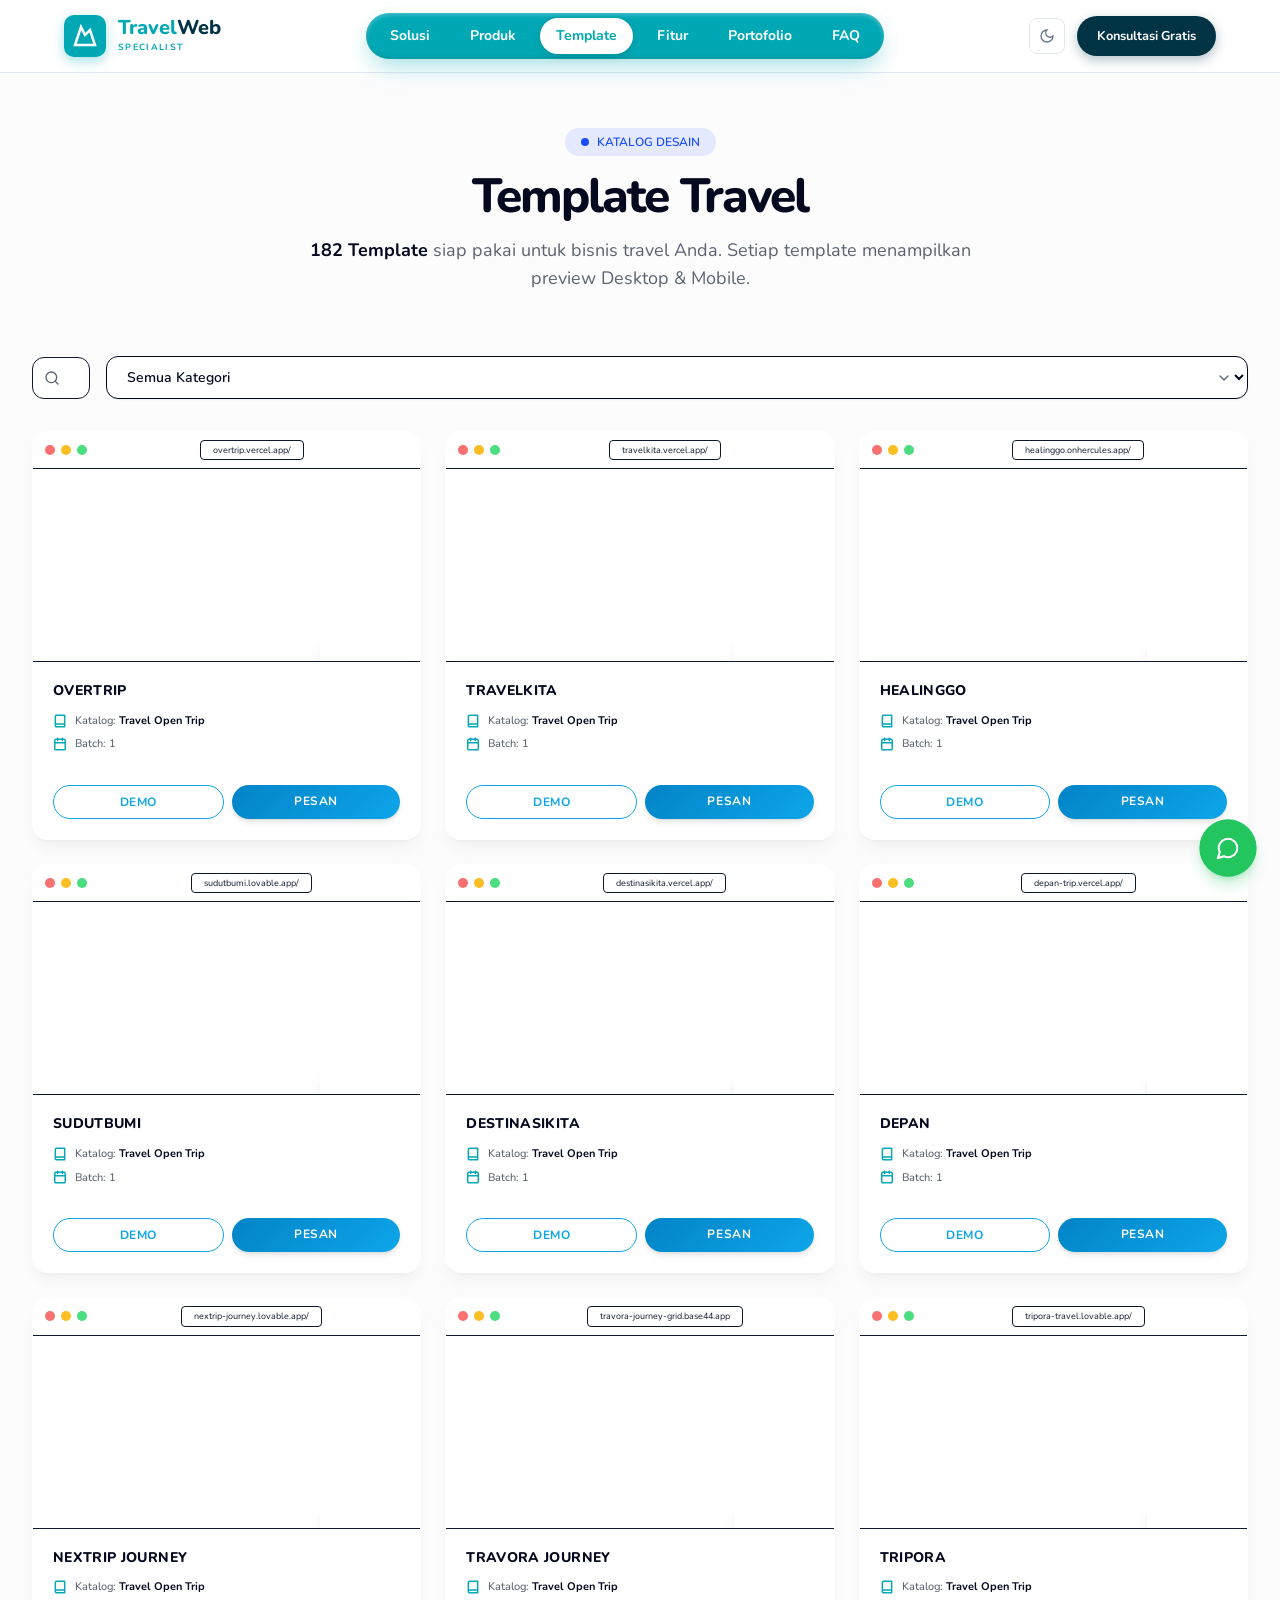
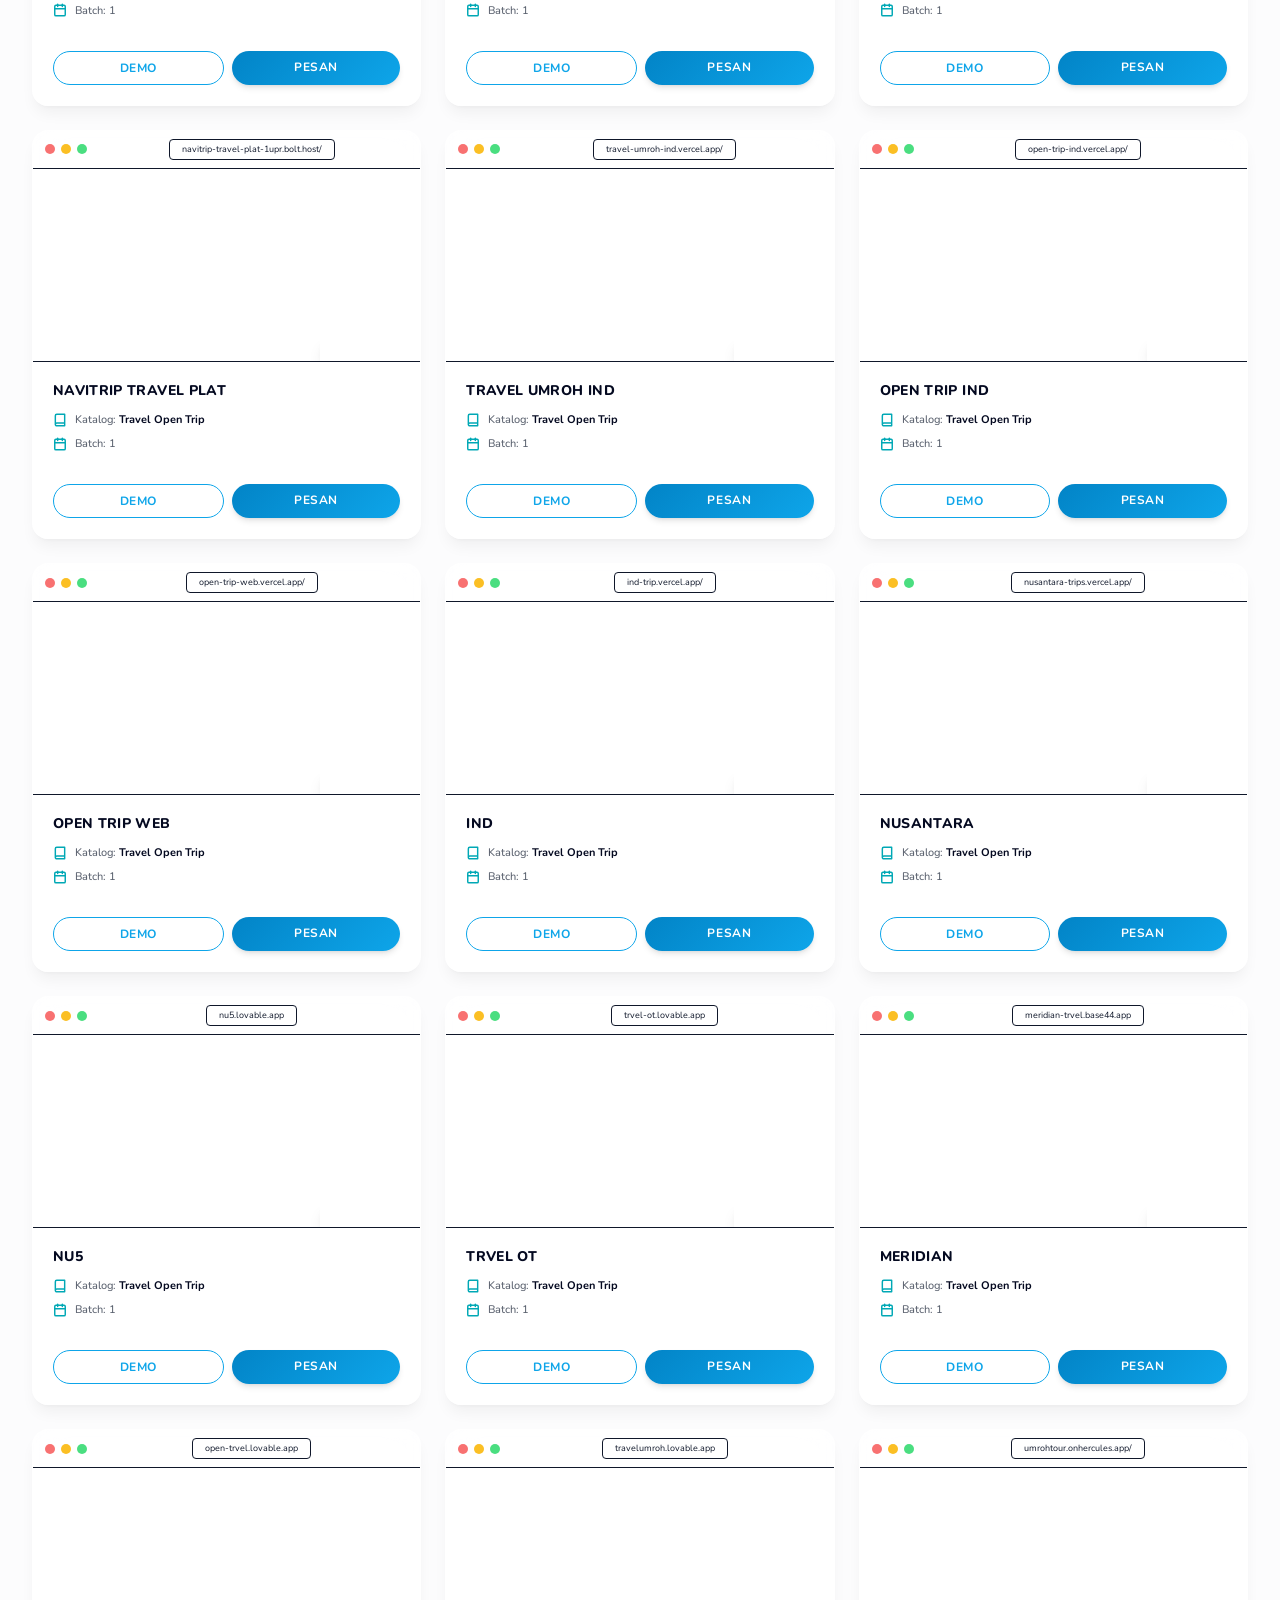
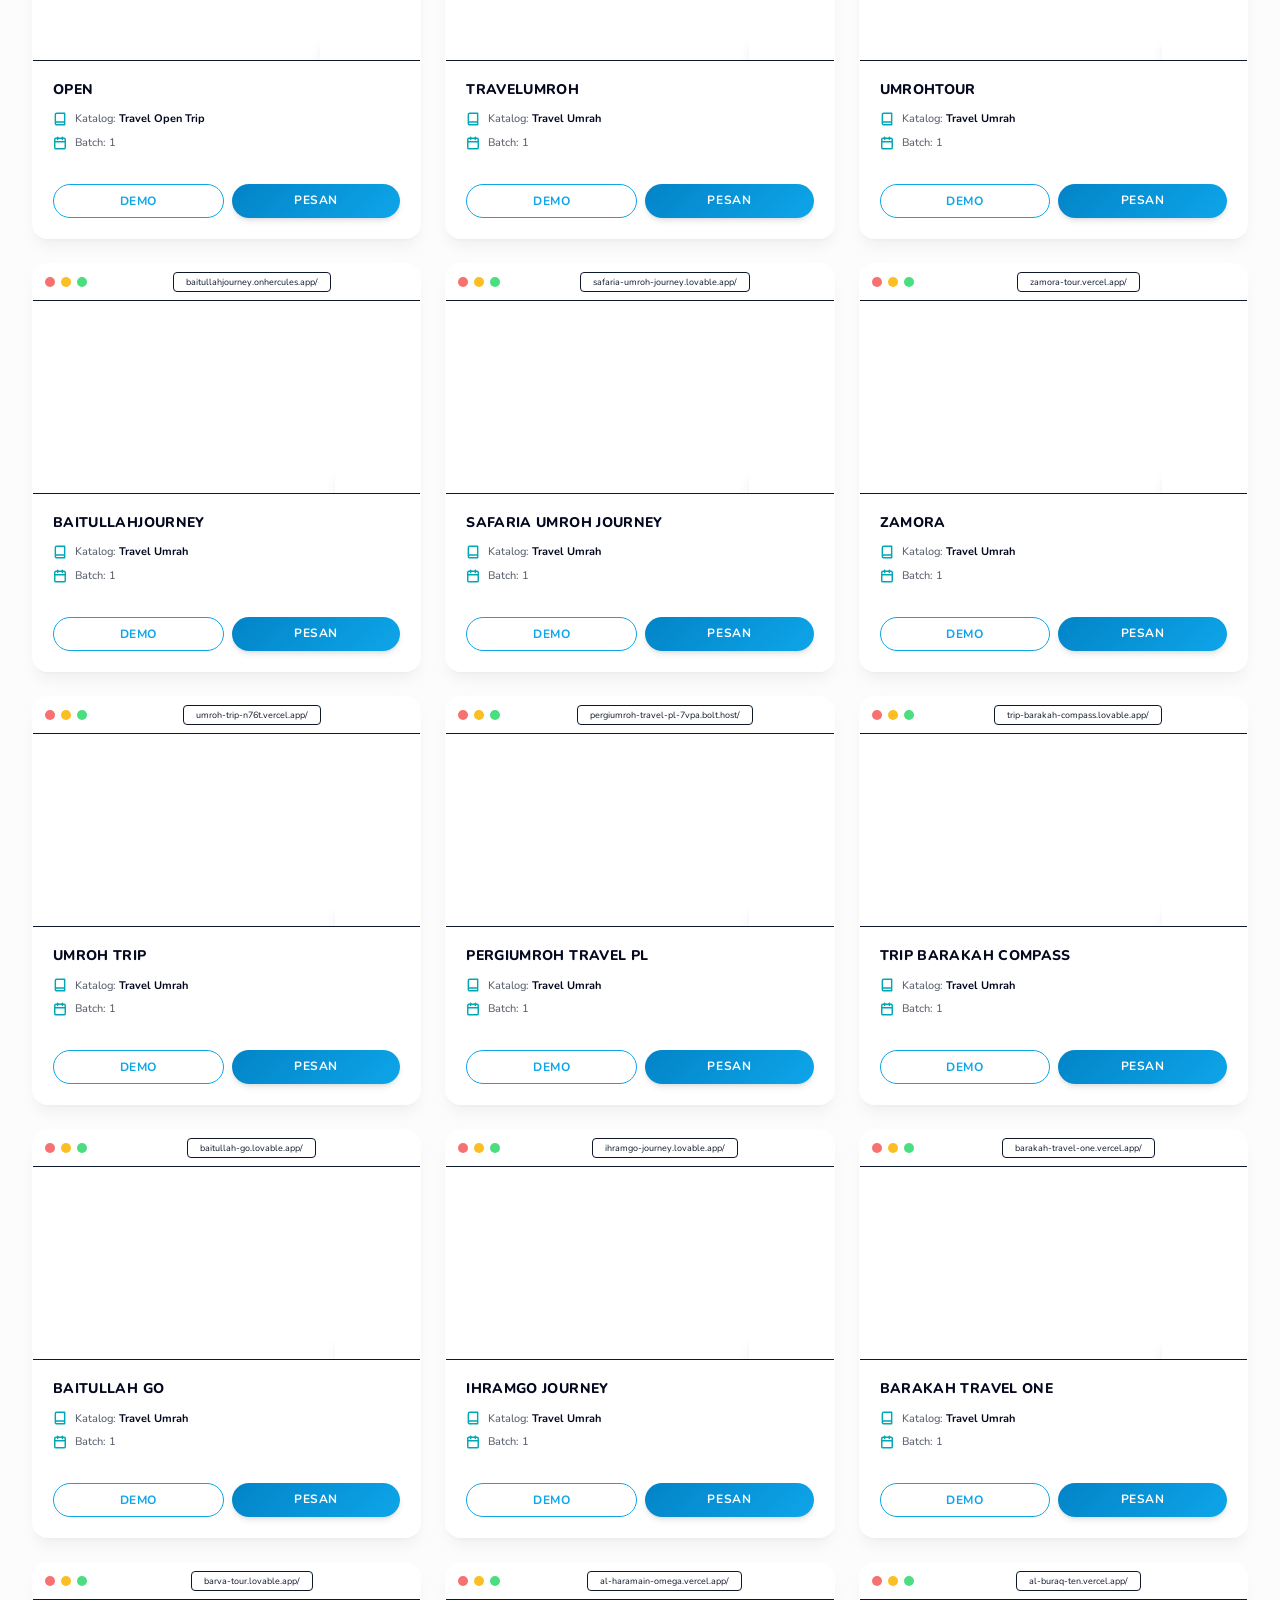
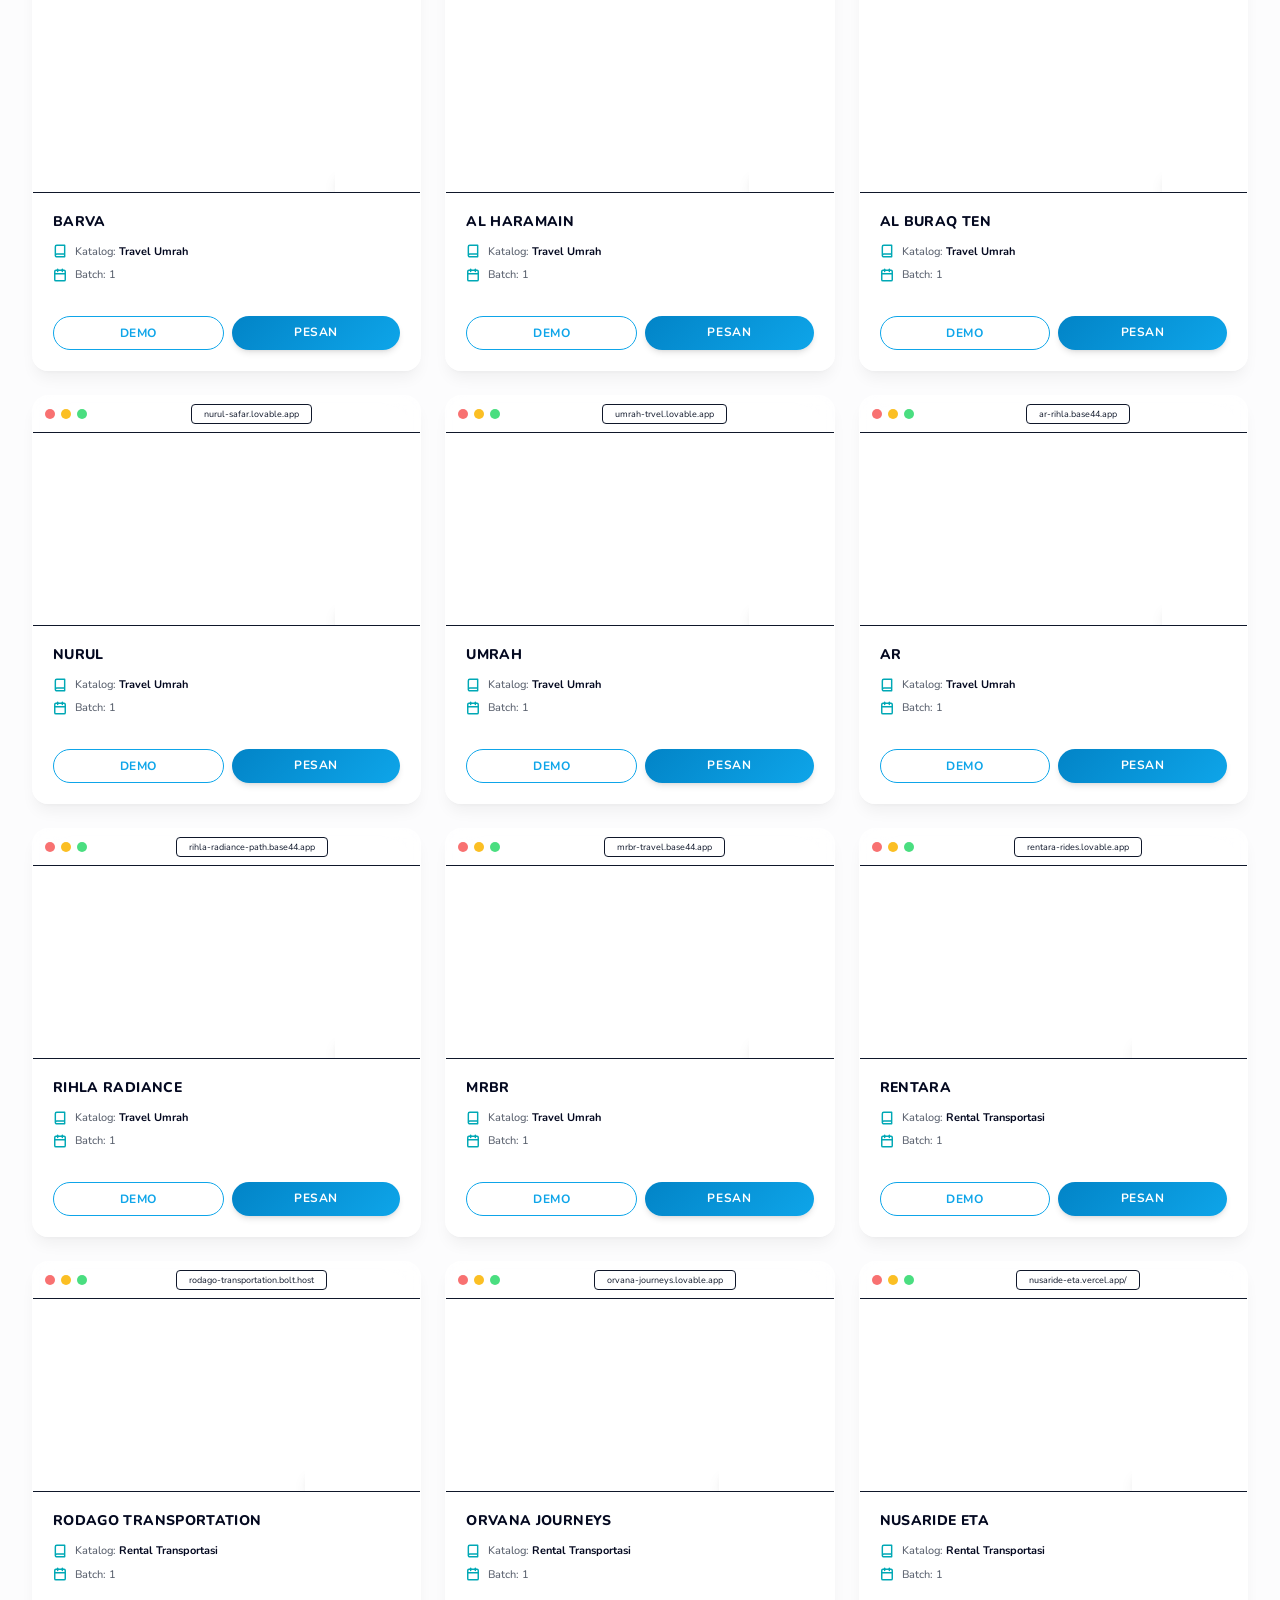
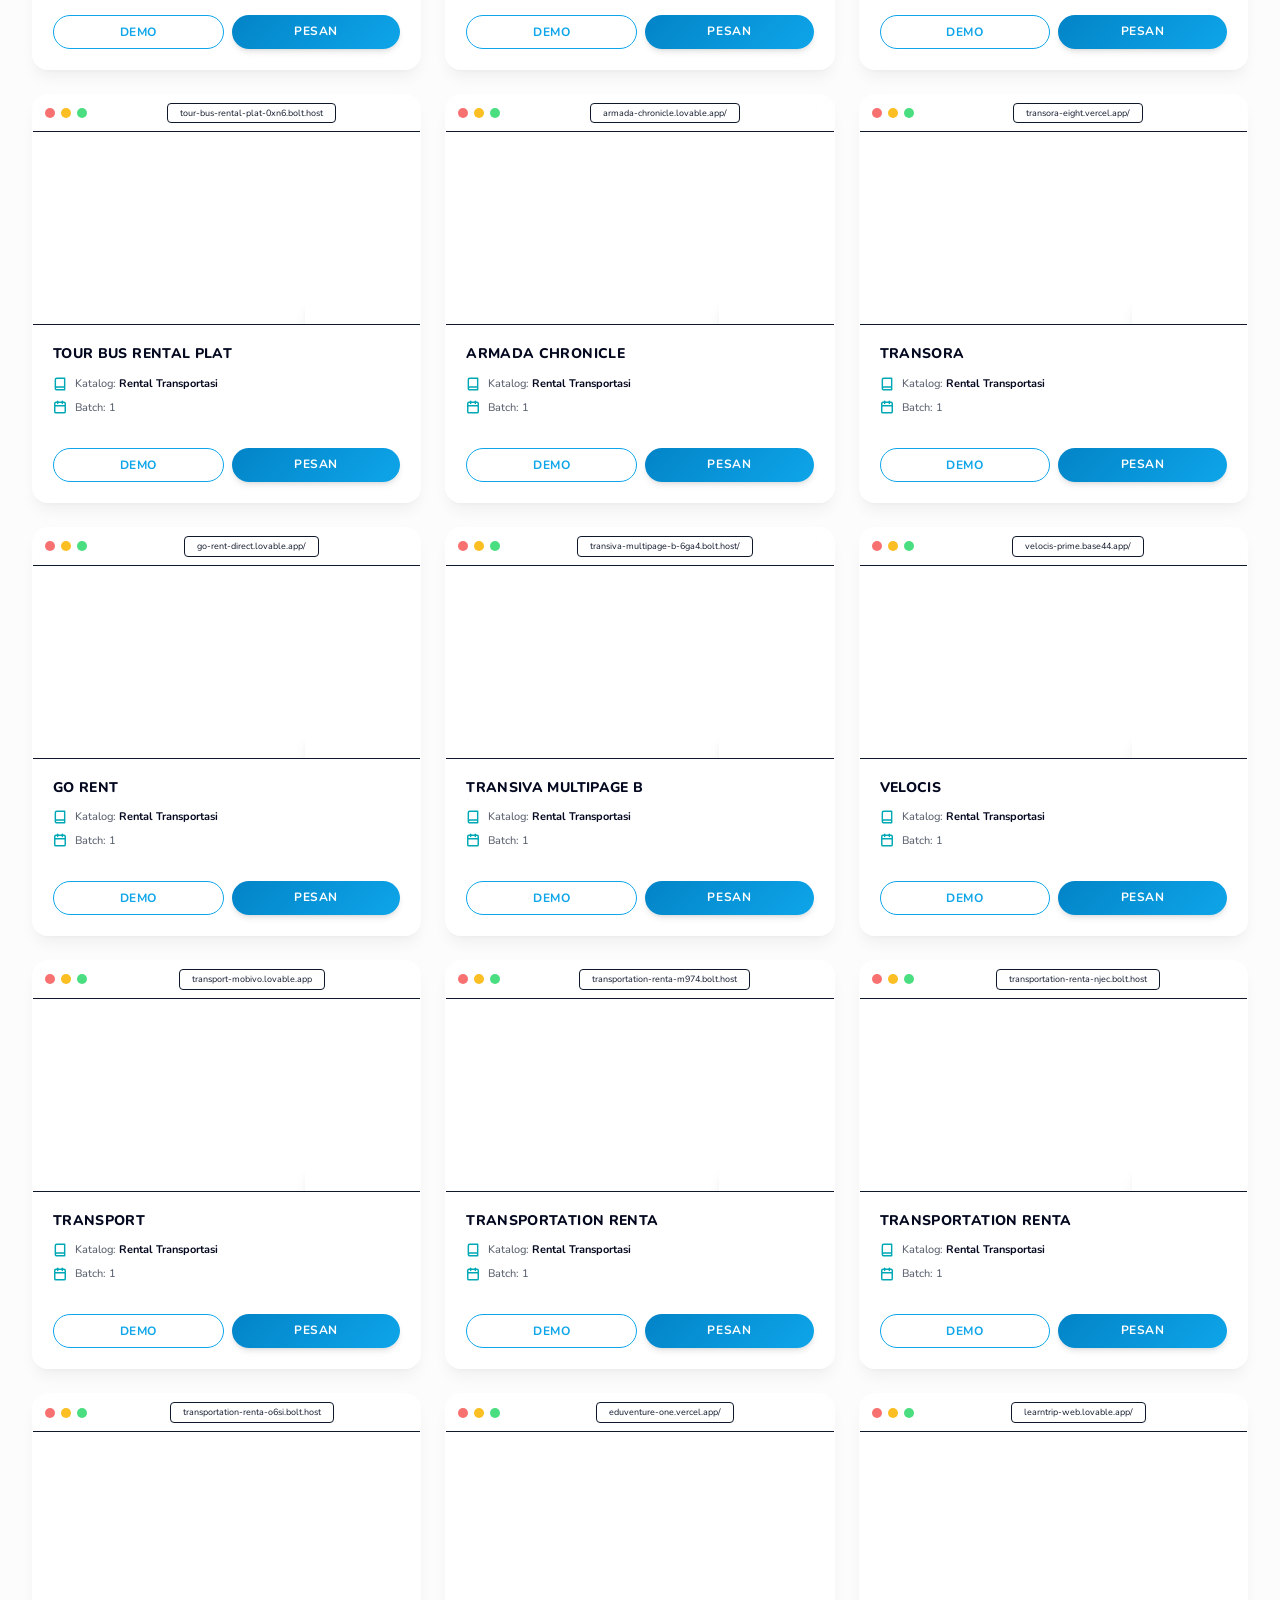
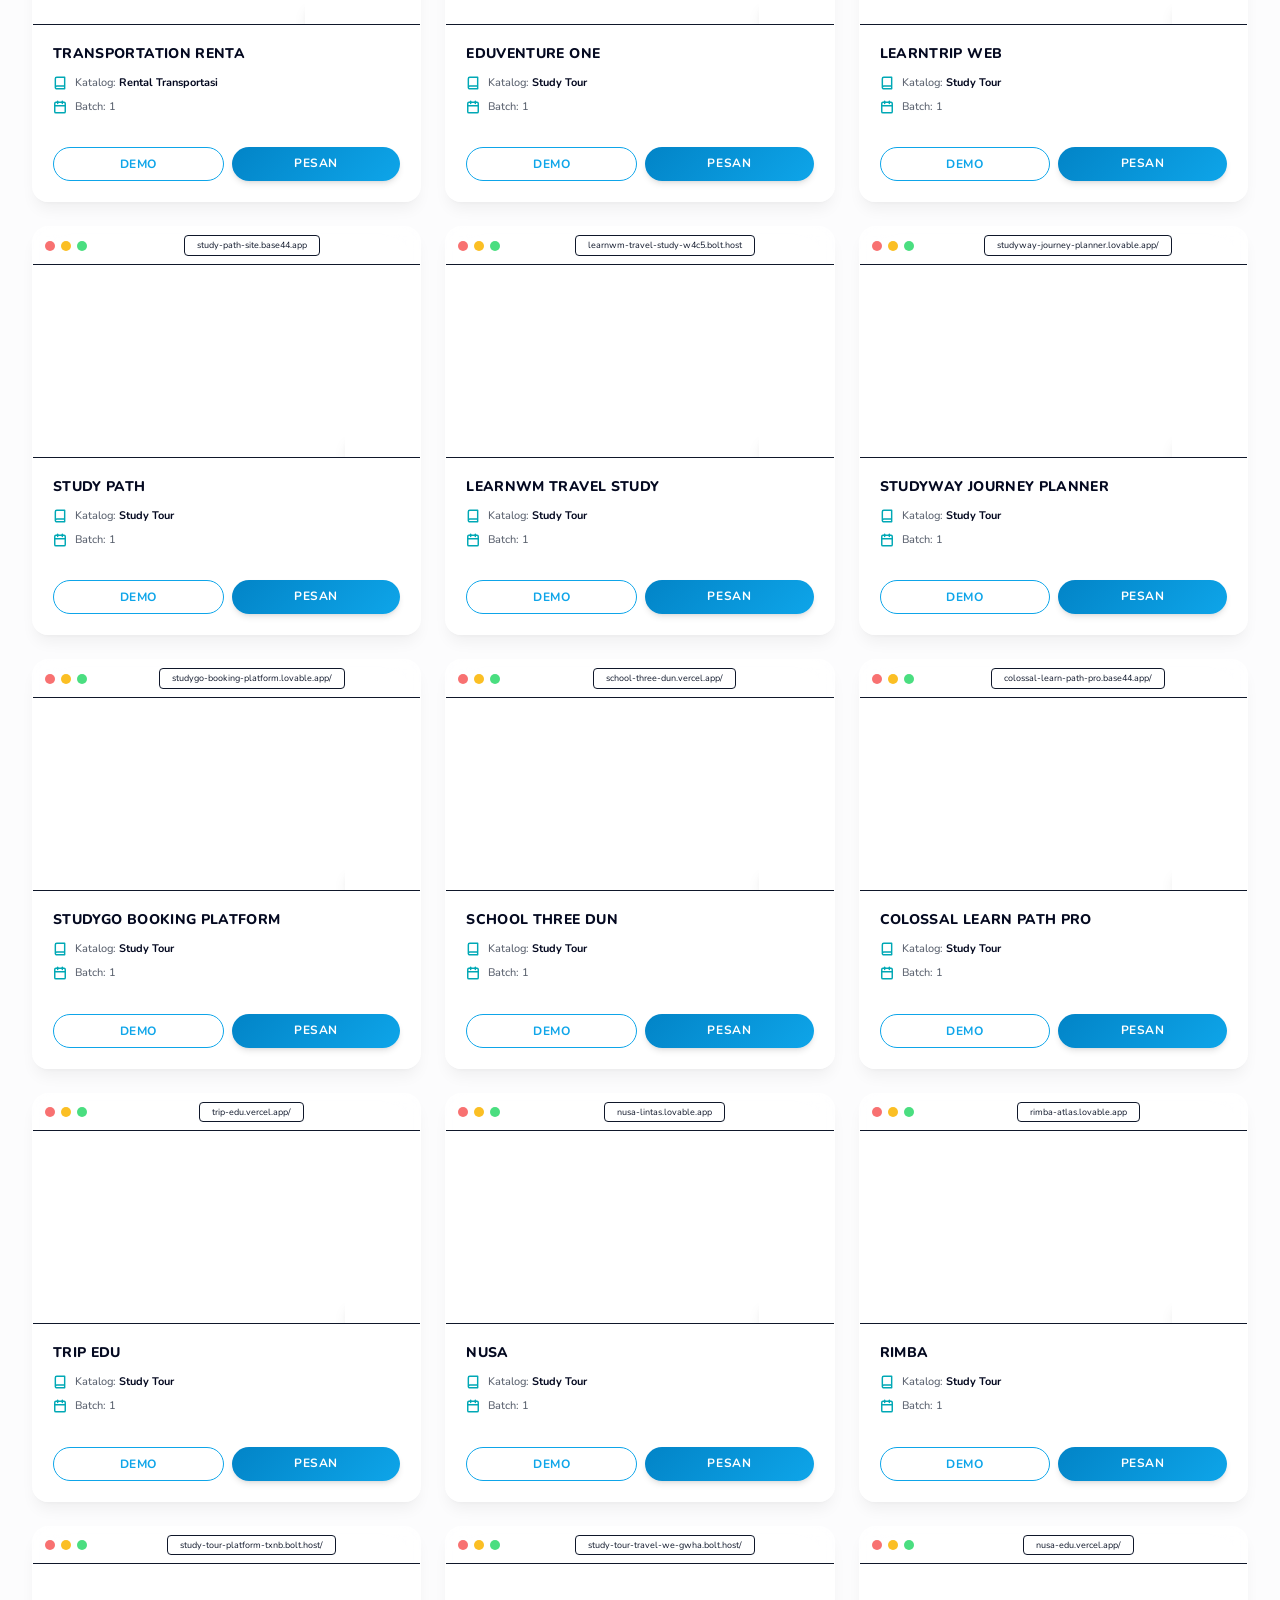
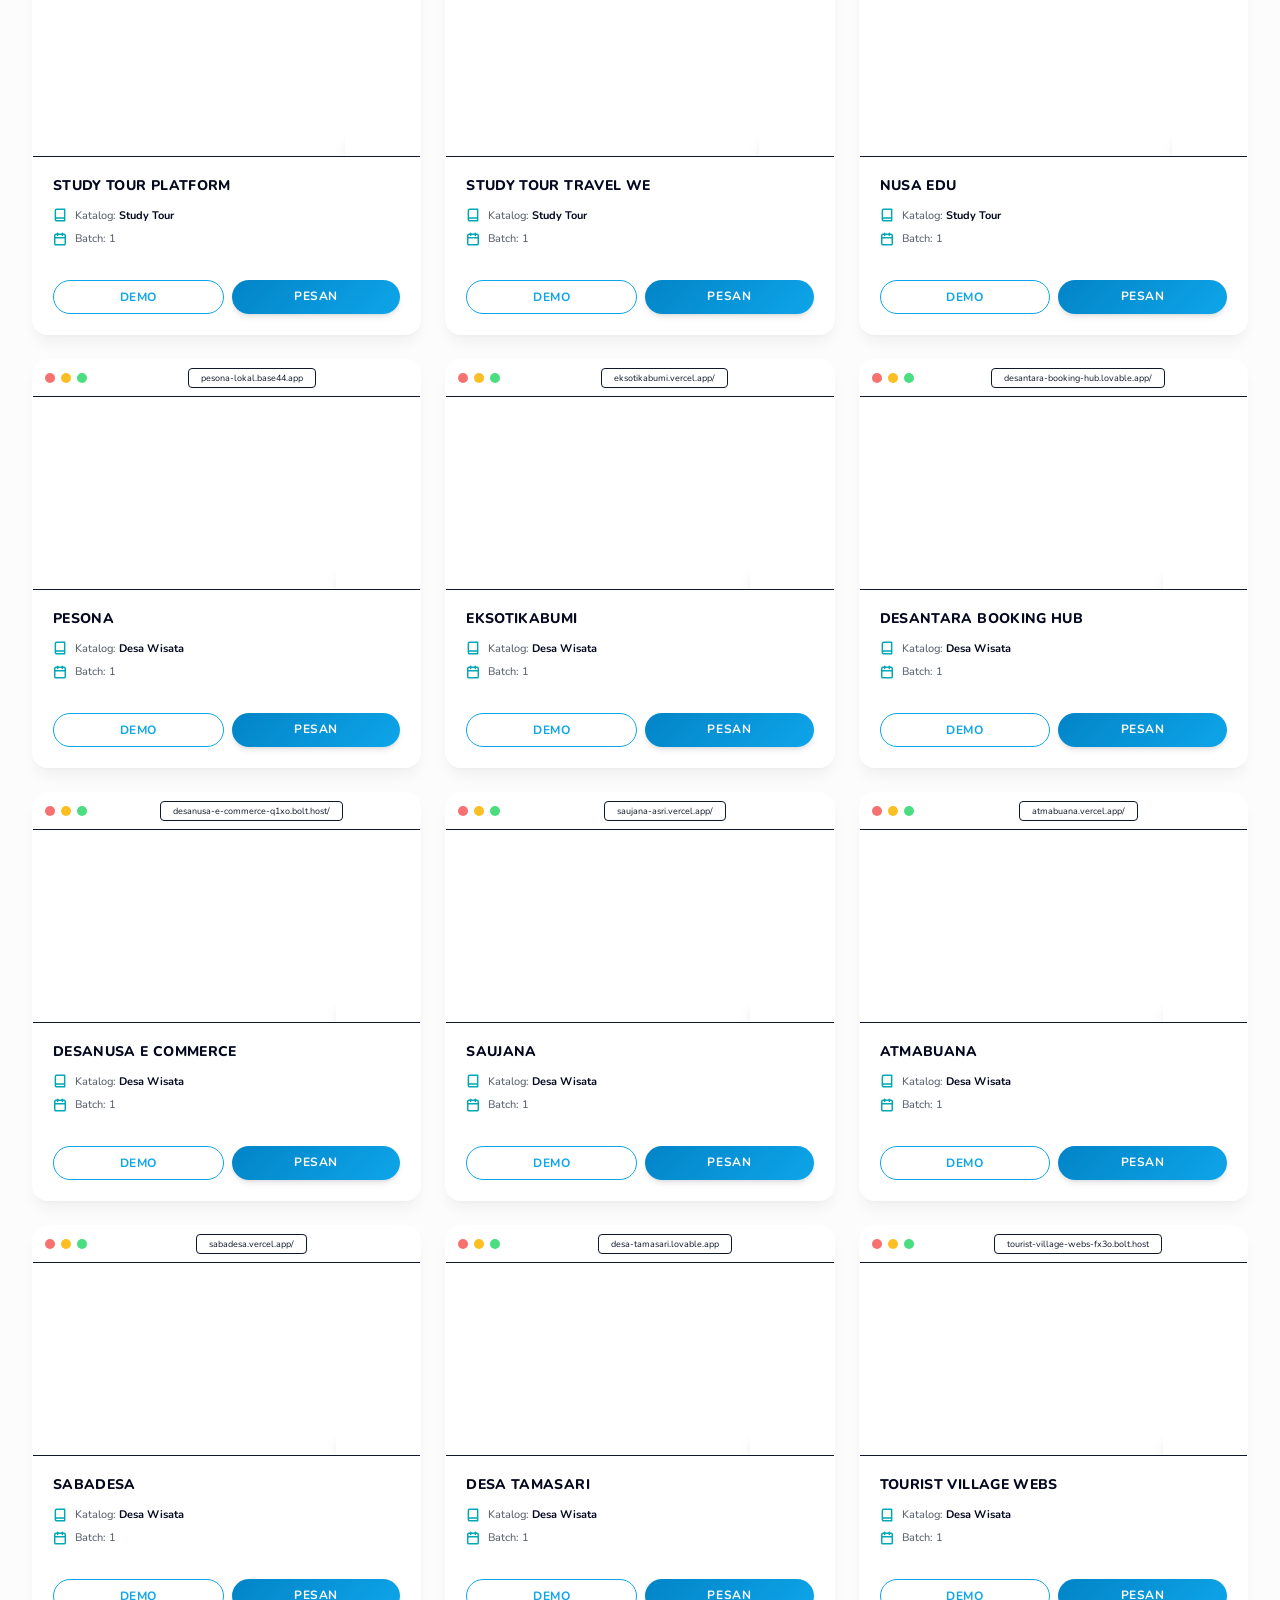
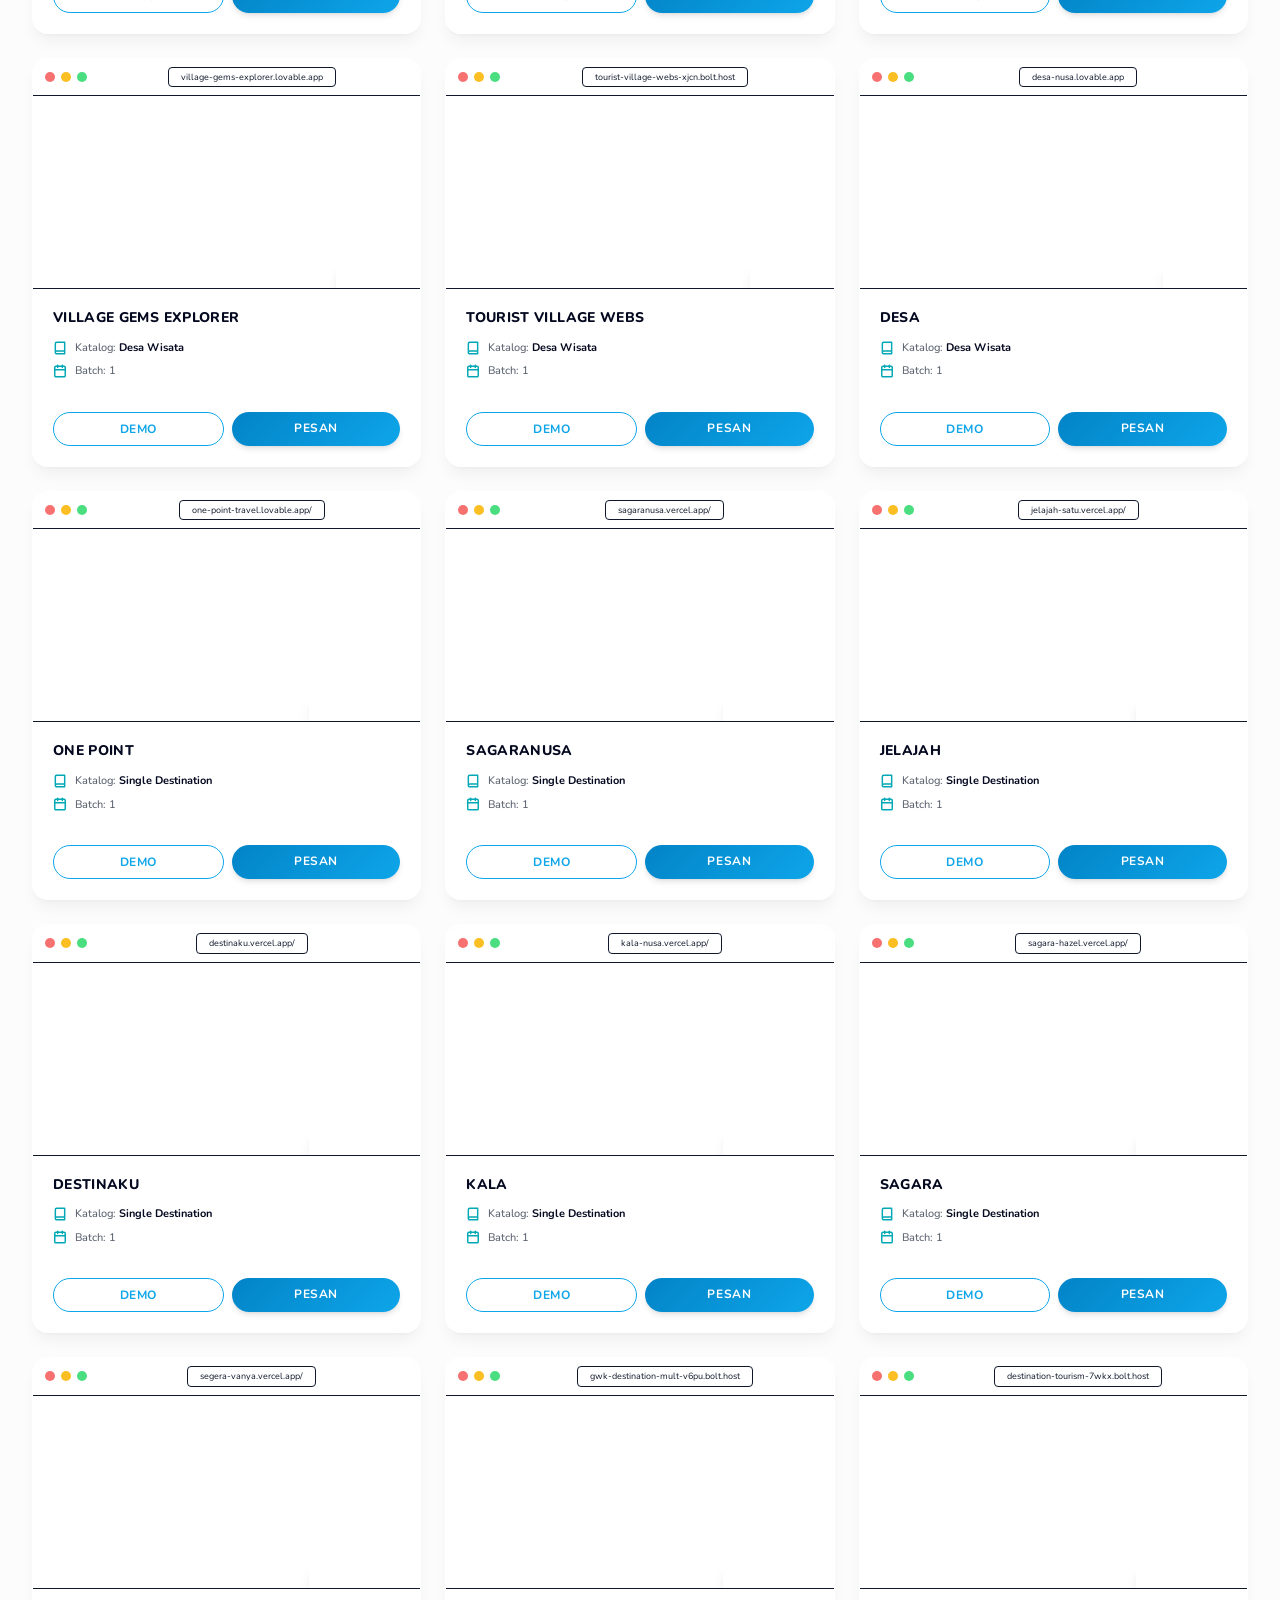
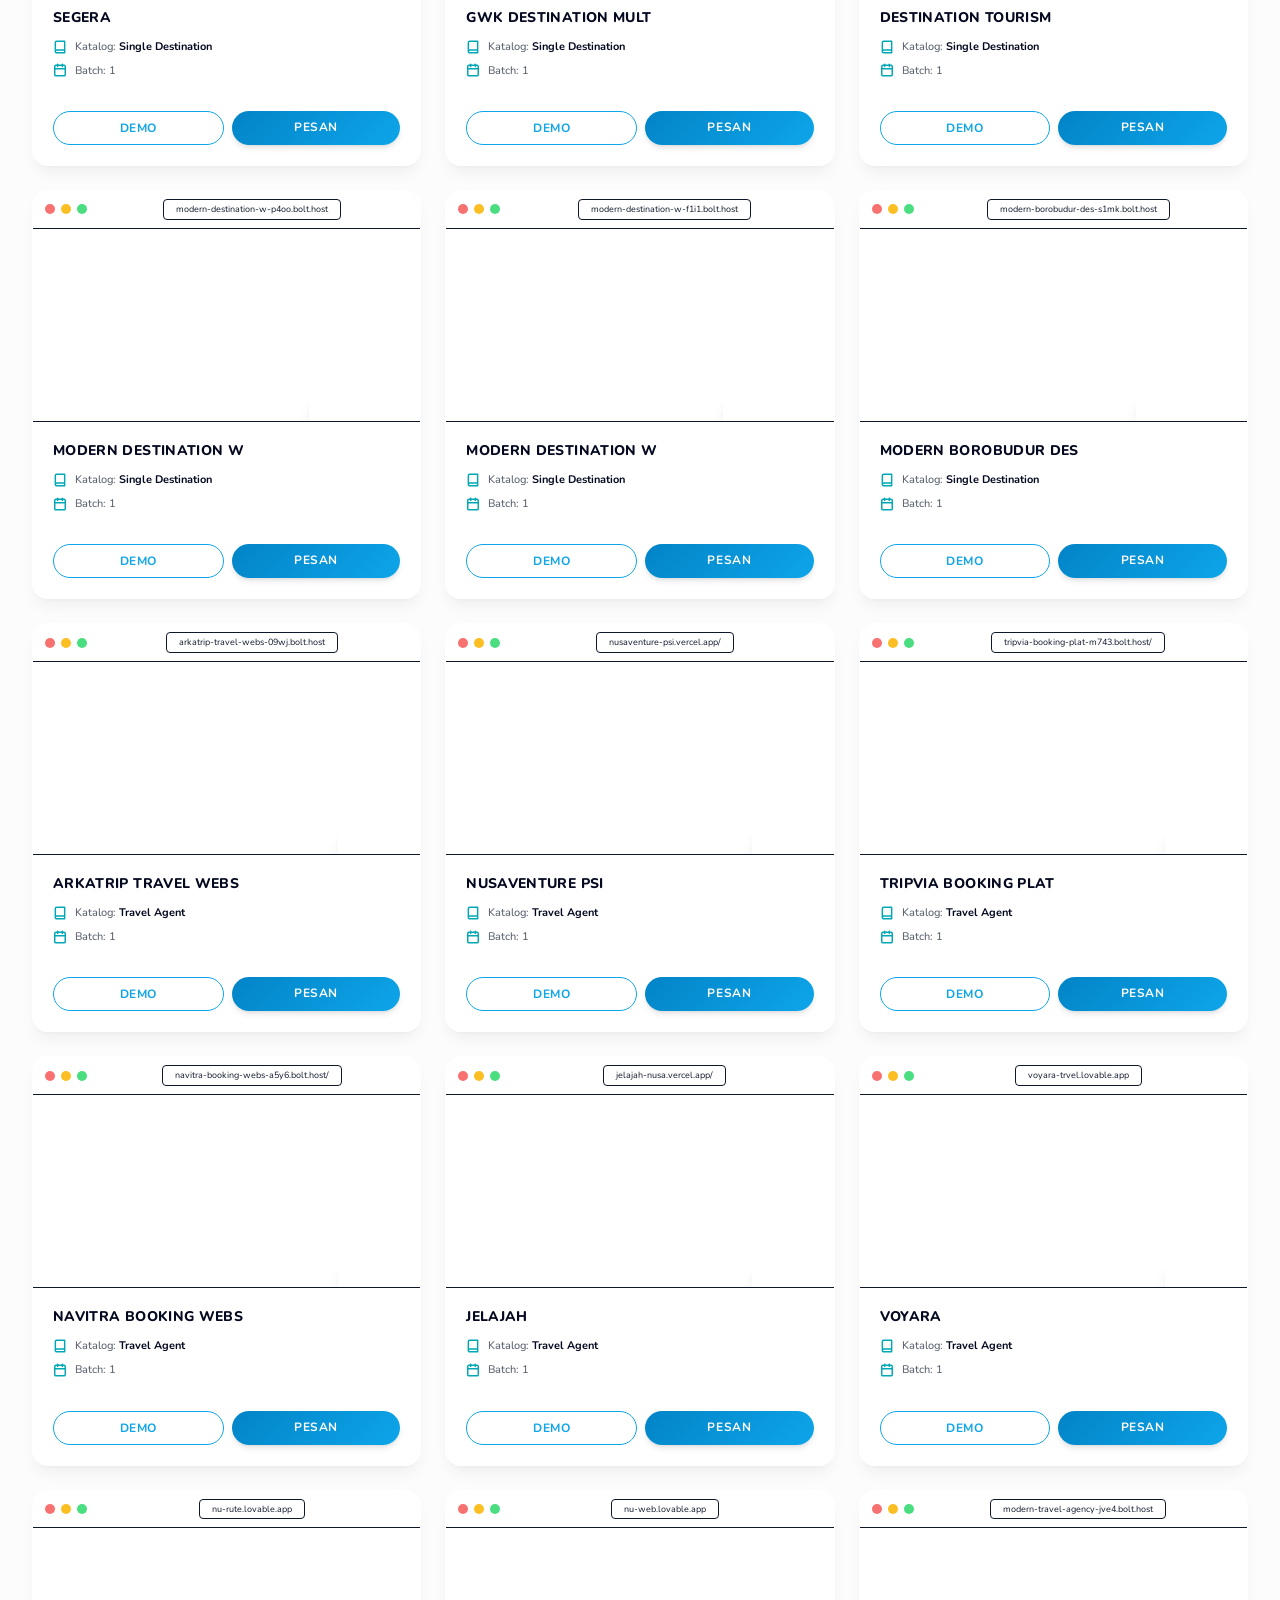
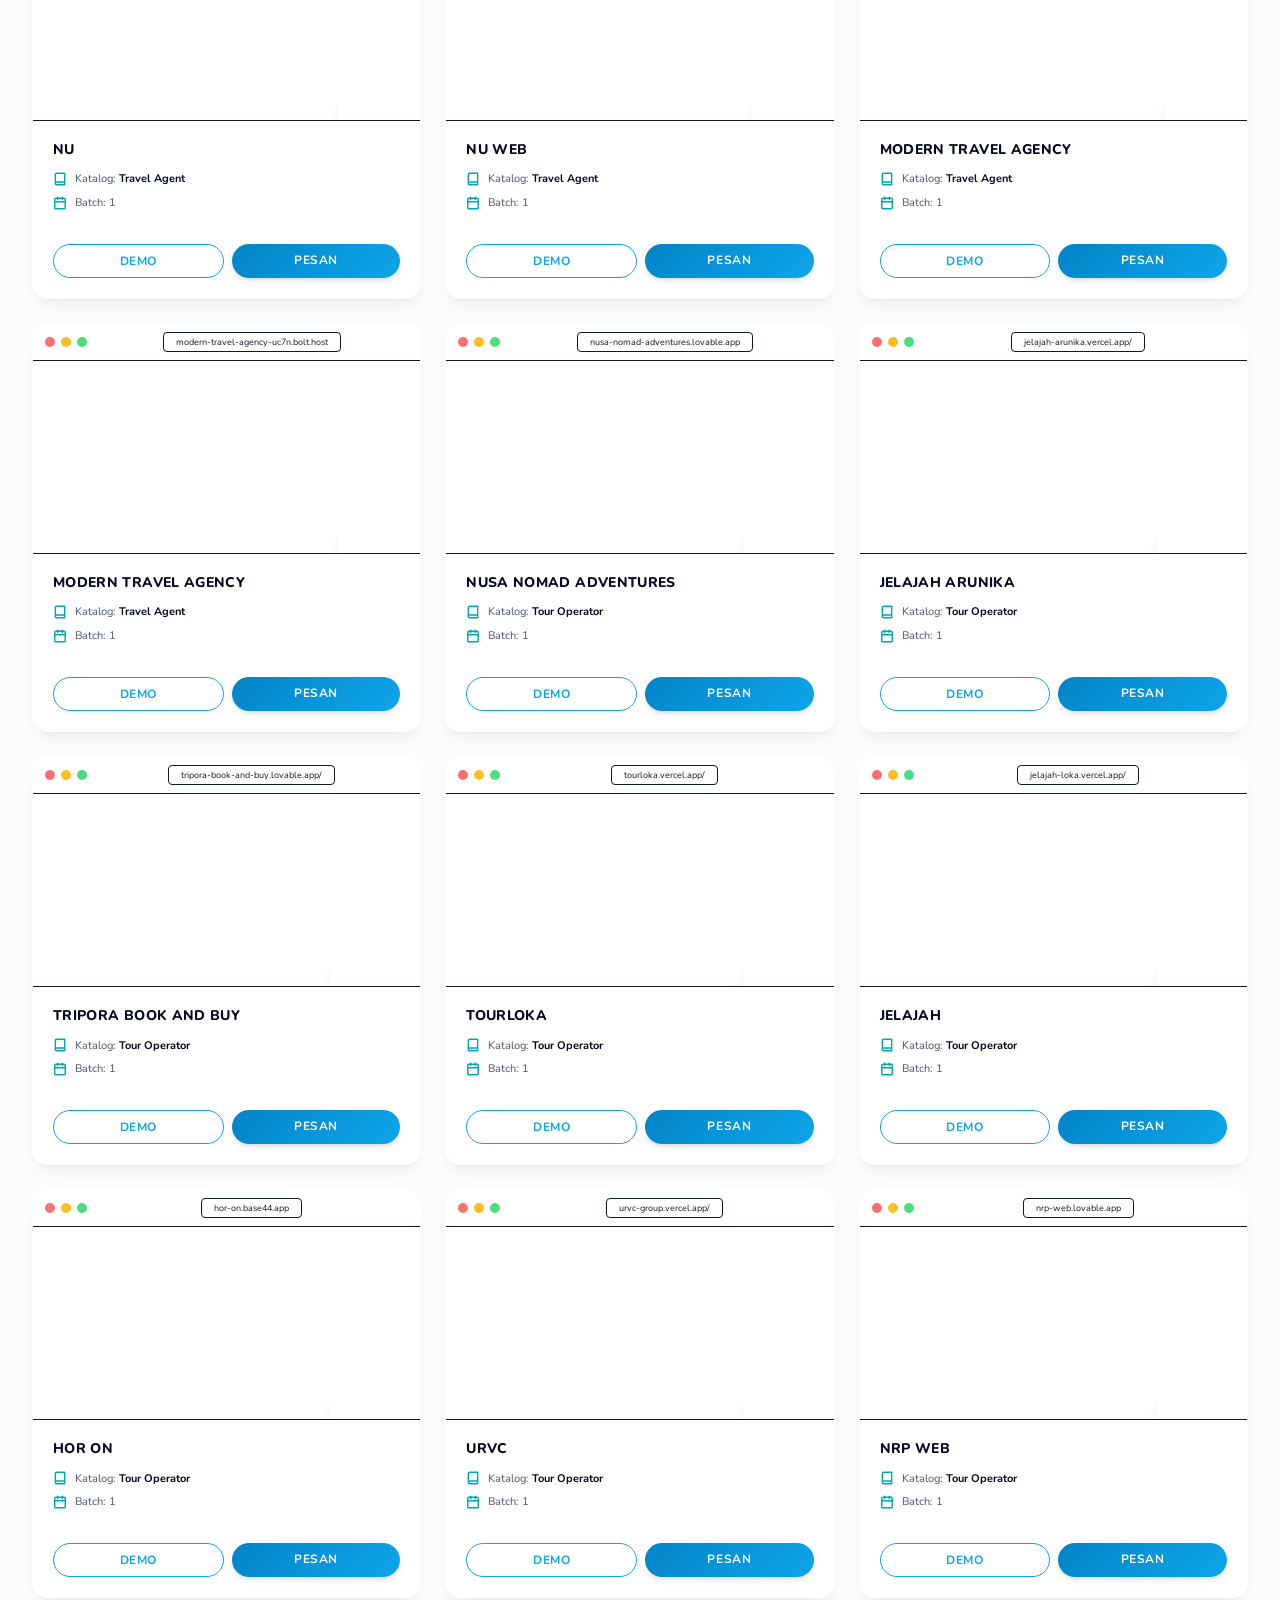
<file: templet.html>
<!DOCTYPE html>
<!-- saved from url=(0032)https://travelweb.site/templates -->
<html lang="en">
<head>
<meta http-equiv="Content-Type" content="text/html; charset=UTF-8">
    
    <link rel="icon" type="image/svg+xml" href="https://db.com/logo_v2.svg">
    <meta name="viewport" content="width=device-width, initial-scale=1.0">
    <link rel="manifest" href="https://travelweb.site/manifest.json">
    <title>Travel Web - Website &amp; Smart System Khusus Tour &amp; Travel</title>
    <meta name="description" content="Travel Web membantu bisnis tour &amp; travel memiliki website profesional, sistem manajemen, lead generation, dan AI assistant untuk meningkatkan penjualan.">
    <meta property="og:title" content="Travel Web - Website &amp; Smart System Khusus Tour &amp; Travel">
    <meta property="og:description" content="Solusi digital untuk bisnis tour &amp; travel: website profesional, lead generation, business management, dan AI assistant.">
    <meta property="og:url" content="https://travelweb.site/">
    <meta property="og:image" content="https://travelweb.site/images/og-image.jpg">
    <meta property="og:image:secure_url" content="https://travelweb.site/images/og-image.jpg">
    <meta property="og:image:type" content="image/jpeg">
    <meta property="og:image:alt" content="Travel Web - Website dan smart system untuk bisnis tour dan travel">
    <meta property="og:type" content="website">
    <meta name="twitter:card" content="summary_large_image">
    <meta name="twitter:title" content="Travel Web - Website &amp; Smart System Khusus Tour &amp; Travel">
    <meta name="twitter:description" content="Solusi digital untuk bisnis tour &amp; travel: website profesional, lead generation, business management, dan AI assistant.">
    <meta name="twitter:image" content="https://travelweb.site/images/og-image.jpg">
    
    <link rel="stylesheet"  href="./assets/index-C4_VVyAU.css">
    <script type="module">
if (window.self === window.top) {
  let lastPath = "";
  function getPageNameFromPath(path) {
    const segments = path.split("/").filter(Boolean);
    return segments[0] || null;
  }
  function trackPageView() {
    const path = window.location.pathname;
    if (path === lastPath) return;
    lastPath = path;
    const pageName = getPageNameFromPath(path) || "home";
    const appId = "";
    if (!appId) return;
    fetch(`/api/app-logs/${appId}/log-user-in-app/${pageName}`, {
      method: "POST",
    }).catch(() => {});
  }
  const originalPushState = history.pushState.bind(history);
  history.pushState = function (...args) {
    originalPushState(...args);
    trackPageView();
  };
  const originalReplaceState = history.replaceState.bind(history);
  history.replaceState = function (...args) {
    originalReplaceState(...args);
    trackPageView();
  };
  window.addEventListener("popstate", trackPageView);
  trackPageView();
}
</script>
  <link href="https://fonts.googleapis.com/css2?family=Nunito:ital,wght@0,300;0,400;0,500;0,600;0,700;0,800;0,900;1,700;1,800&display=swap" rel="stylesheet">
<style>body, h1, h2, h3, h4, h5, h6, .font-heading, span, p, a, div { font-family: 'Nunito', sans-serif !important; }
    /* Fallback for Tailwind arbitrary values */
    .bg-teal-custom { background-color: #00A8B5 !important; }
    .text-teal-custom { color: #00A8B5 !important; }
    .border-teal-custom { border-color: #00A8B5 !important; }
    .bg-navy-custom { background-color: #003344 !important; }
    .text-navy-custom { color: #003344 !important; }
    
</style>

<style>
.goog-te-banner-frame.skiptranslate { display: none !important; } 
body { top: 0px !important; }
#goog-gt-tt { display: none !important; }
</style>

<style>
    /* Navbar Dark Mode Fix */
    .nav-bg { background-color: white; }
    html.dark .nav-bg { background-color: hsl(var(--background)); border-bottom: 1px solid hsl(var(--border)); }
    
    /* Wave Dark Mode Fix */
    html.dark .wave-divider { color: hsl(var(--background)); }
    
    /* Make sure hero text stays readable */
    html.dark .hero-overlay { background-color: rgba(0, 0, 0, 0.7) !important; }
</style>
    <link rel="stylesheet" href="style_v2.css">
</head>
  <body>
    <div id="root">
<div dir="ltr">
<div class="min-h-screen bg-background">





<!-- ========== NAVBAR ========== -->
<nav class="navbar" id="navbar">
  <div class="navbar-inner">
    <!-- Logo -->
    <a href="index.html" style="display:flex;align-items:center;gap:12px;text-decoration:none;">
      <div style="width:42px;height:42px;background:#00A8B5;border-radius:10px;display:flex;align-items:center;justify-content:center;box-shadow:0 4px 12px rgba(0,168,181,0.35);">
        <svg width="24" height="24" viewBox="0 0 24 24" fill="none" stroke="white" stroke-width="2.5"><path d="m8 3 4 8 5-5 5 15H2L8 3z"/></svg>
      </div>
      <div>
        <div style="font-family:'Nunito',sans-serif;font-weight:800;font-size:1.25rem;color:#003344;line-height:1;"><span style="color:#00A8B5;">Travel</span>Web</div>
        <div style="font-size:9px;font-weight:700;letter-spacing:0.15em;text-transform:uppercase;color:#00A8B5;margin-top:2px;">Specialist</div>
      </div>
    </a>
    <!-- Nav Pill -->
    <div class="nav-pill" id="nav-desktop">
      <a href="index.html#solutions">Solusi</a>
      <a href="index.html#pricing">Produk</a>
      <a href="templet.html">Template</a>
      <a href="index.html#features">Fitur</a>
      <a href="index.html#portfolio">Portofolio</a>
      <a href="index.html#faq">FAQ</a>
    </div>
    <!-- Right Actions -->
    <div style="display:flex;align-items:center;gap:12px;">
      <button id="darkModeBtn" style="width:36px;height:36px;border-radius:8px;border:1px solid var(--border);background:transparent;cursor:pointer;color:var(--text-muted);display:flex;align-items:center;justify-content:center;" aria-label="Toggle Dark Mode">
        <svg width="16" height="16" viewBox="0 0 24 24" fill="none" stroke="currentColor" stroke-width="2"><path d="M12 3a6 6 0 0 0 9 9 9 9 0 1 1-9-9Z"/></svg>
      </button>
      <a href="https://wa.me/6282258289996" target="_blank" class="btn-konsultasi" style="display:inline-flex;align-items:center;padding:0.6rem 1.25rem;background:#003344;color:white;border-radius:999px;font-size:0.8rem;font-weight:700;box-shadow:0 4px 12px rgba(0,51,68,0.3);text-decoration:none;">Konsultasi Gratis</a>
      <button id="mobileMenuBtn" class="mobile-menu-btn" aria-label="Menu">
        <svg width="20" height="20" viewBox="0 0 24 24" fill="none" stroke="currentColor" stroke-width="2"><path d="M3 12h18M3 6h18M3 18h18"/></svg>
      </button>
    </div>
  </div>

  <!-- Mobile Menu -->
  <div class="mobile-menu" id="mobileMenu">
    <a href="index.html#solutions" class="mob-link">Solusi</a>
    <a href="index.html#pricing" class="mob-link">Produk</a>
    <a href="templet.html" class="mob-link">Template</a>
    <a href="index.html#features" class="mob-link">Fitur</a>
    <a href="index.html#portfolio" class="mob-link">Portofolio</a>
    <a href="index.html#faq" class="mob-link">FAQ</a>
    <a href="https://wa.me/6282258289996" target="_blank" style="color:#00A8B5;">Konsultasi Gratis →</a>
  </div>
</nav>
        
        
        
        
        
<section class="pt-24 md:pt-32 pb-12 md:pb-16 px-5 md:px-8">
<div class="max-w-7xl mx-auto text-center">
<div style="opacity: 1; transform: none;">
<div class="inline-flex items-center gap-2 px-4 py-1.5 rounded-full bg-primary/10 mb-4">
<span class="w-2 h-2 rounded-full bg-primary animate-pulse">
</span>
<span class="text-xs font-semibold text-primary">KATALOG DESAIN</span>
</div>
<h1 class="font-heading font-extrabold text-3xl md:text-4xl lg:text-5xl tracking-tighter text-foreground mb-4">Template Travel</h1>
<p class="text-base md:text-lg text-muted-foreground max-w-2xl mx-auto">
<strong class="text-foreground">36 Template</strong> siap pakai untuk bisnis travel Anda. Setiap template menampilkan preview Desktop &amp; Mobile.</p>
</div>
</div>
</section>
<section class="px-5 md:px-8 pb-8">
<div class="max-w-7xl mx-auto">
<div class="flex flex-col md:flex-row gap-4 items-stretch md:items-center">
<div class="relative flex-1">
<svg xmlns="http://www.w3.org/2000/svg" width="24" height="24" viewBox="0 0 24 24" fill="none" stroke="currentColor" stroke-width="2" stroke-linecap="round" stroke-linejoin="round" class="lucide lucide-search absolute left-3 top-1/2 -translate-y-1/2 w-4 h-4 text-muted-foreground">
<circle cx="11" cy="11" r="8"></circle>
<path d="m21 21-4.3-4.3"></path>
</svg>
<input type="text" placeholder="Cari template..." class="w-full pl-10 pr-4 py-2.5 rounded-xl border border-border bg-card text-sm focus:outline-none focus:ring-2 focus:ring-primary/20" value="">
</div>
<div class="relative w-full md:w-72">
<select id="template-filter" class="w-full appearance-none bg-white border border-border px-4 py-2.5 rounded-xl text-sm font-semibold text-foreground focus:outline-none focus:ring-2 focus:ring-primary/20 cursor-pointer shadow-sm">
<option value="All">Semua Kategori</option>
<option value="Travel Open Trip">Travel Open Trip</option>
<option value="Travel Umrah">Travel Umrah</option>
<option value="Rental Transportasi">Rental Transportasi</option>
<option value="Study Tour">Study Tour</option>
<option value="Desa Wisata">Desa Wisata</option>
<option value="Single Destination">Single Destination</option>
<option value="Travel Agent">Travel Agent</option>
<option value="Tour Operator">Tour Operator</option>
<option value="MICE">MICE</option>
<option value="Konsorsium">Konsorsium</option>
<option value="Corporate Travel">Corporate Travel</option>
<option value="Wisata Lokal">Wisata Lokal</option>
<option value="Multi Cabang">Multi Cabang</option>
<option value="Multi Vendor">Multi Vendor</option>
<option value="Multi Brand">Multi Brand</option>
<option value="Enterprise">Enterprise</option>
</select>
<div class="pointer-events-none absolute inset-y-0 right-0 flex items-center px-4 text-muted-foreground">
<svg xmlns="http://www.w3.org/2000/svg" width="16" height="16" viewBox="0 0 24 24" fill="none" stroke="currentColor" stroke-width="2" stroke-linecap="round" stroke-linejoin="round" class="lucide lucide-chevron-down"><path d="m6 9 6 6 6-6"/></svg>
</div>
</div>
</div>
</section>
<section class="px-5 md:px-8 pb-20">
<div class="max-w-7xl mx-auto">
<div class="grid grid-cols-1 sm:grid-cols-2 lg:grid-cols-3 gap-6">
<div class="glass-card rounded-2xl overflow-hidden group hover:shadow-xl transition-all" style="opacity: 1; transform: none;">
<div class="relative grid grid-cols-2 gap-0.5 bg-secondary/50">
<div class="relative aspect-[3/4] overflow-hidden bg-white">
<iframe src="https://overtrip.vercel.app/" class="absolute top-0 left-0 border-0 pointer-events-auto" style="width: 400%; height: 400%; transform: scale(0.25); transform-origin: top left;" loading="lazy"></iframe>
<span class="absolute top-2 left-2 flex items-center gap-1 text-[9px] px-1.5 py-0.5 rounded-full bg-black/50 backdrop-blur text-white font-medium pointer-events-none z-10">
<svg xmlns="http://www.w3.org/2000/svg" width="24" height="24" viewBox="0 0 24 24" fill="none" stroke="currentColor" stroke-width="2" stroke-linecap="round" stroke-linejoin="round" class="lucide lucide-monitor w-2.5 h-2.5">
<rect width="20" height="14" x="2" y="3" rx="2">
</rect>
<line x1="8" x2="16" y1="21" y2="21">
</line>
<line x1="12" x2="12" y1="17" y2="21">
</line>
</svg> Desktop</span>
</div>
<div class="relative aspect-[3/4] overflow-hidden bg-white">
<iframe src="https://overtrip.vercel.app/" class="absolute top-0 left-0 border-0 pointer-events-auto" style="width: 250%; height: 250%; transform: scale(0.4); transform-origin: top left;" loading="lazy"></iframe>
<span class="absolute top-2 left-2 flex items-center gap-1 text-[9px] px-1.5 py-0.5 rounded-full bg-black/50 backdrop-blur text-white font-medium">
<svg xmlns="http://www.w3.org/2000/svg" width="24" height="24" viewBox="0 0 24 24" fill="none" stroke="currentColor" stroke-width="2" stroke-linecap="round" stroke-linejoin="round" class="lucide lucide-smartphone w-2.5 h-2.5">
<rect width="14" height="20" x="5" y="2" rx="2" ry="2">
</rect>
<path d="M12 18h.01">
</path>
</svg> Mobile</span>
</div>
<div class="absolute inset-0 bg-gradient-to-t from-black/60 to-transparent opacity-0 group-hover:opacity-100 transition-opacity flex items-end justify-center p-3 gap-2">
<button class="flex items-center gap-1 px-3 py-1.5 rounded-lg bg-white/20 backdrop-blur text-white text-xs font-medium hover:bg-white/30">
<svg xmlns="http://www.w3.org/2000/svg" width="24" height="24" viewBox="0 0 24 24" fill="none" stroke="currentColor" stroke-width="2" stroke-linecap="round" stroke-linejoin="round" class="lucide lucide-maximize2 w-3 h-3">
<polyline points="15 3 21 3 21 9">
</polyline>
<polyline points="9 21 3 21 3 15">
</polyline>
<line x1="21" x2="14" y1="3" y2="10">
</line>
<line x1="3" x2="10" y1="21" y2="14">
</line>
</svg> Detail</button>
<a href="https://wa.me/6282258289996" target="_blank" rel="noopener noreferrer" class="flex items-center gap-1 px-3 py-1.5 rounded-lg text-white text-xs font-medium" style="background-color: rgb(0, 168, 181);">
<svg xmlns="http://www.w3.org/2000/svg" width="24" height="24" viewBox="0 0 24 24" fill="none" stroke="currentColor" stroke-width="2" stroke-linecap="round" stroke-linejoin="round" class="lucide lucide-check w-3 h-3">
<path d="M20 6 9 17l-5-5">
</path>
</svg> Gunakan</a>
</div>
</div>
<div class="p-4">
<div class="flex items-center justify-between mb-1">
<h3 class="font-heading font-bold text-sm text-foreground">Open Trip Adventure</h3>
<a class="text-[10px] px-2 py-0.5 rounded-full font-medium hover:opacity-80 transition-opacity" href="https://travelweb.site/produk/landing-page-travel" style="background-color: rgba(0, 168, 181, 0.082); color: rgb(0, 168, 181);">Travel Landing Page</a>
</div>
<div class="flex flex-wrap gap-1 mb-2">
<span class="text-[10px] px-2 py-0.5 rounded-full bg-secondary text-muted-foreground">Open Trip</span>
<span class="text-[10px] px-2 py-0.5 rounded-full" style="background-color: rgba(0, 168, 181, 0.082); color: rgb(0, 168, 181);">Adventure</span>
</div>
<p class="text-[11px] text-muted-foreground mb-2">Cocok: Open Trip Operator</p>
<div class="space-y-1 mb-2">
<div class="flex items-center gap-1.5">
<svg xmlns="http://www.w3.org/2000/svg" width="24" height="24" viewBox="0 0 24 24" fill="none" stroke="currentColor" stroke-width="2" stroke-linecap="round" stroke-linejoin="round" class="lucide lucide-check w-3 h-3 flex-shrink-0" style="color: rgb(0, 168, 181);">
<path d="M20 6 9 17l-5-5">
</path>
</svg>
<span class="text-[10px] text-muted-foreground">Responsive Design</span>
</div>
<div class="flex items-center gap-1.5">
<svg xmlns="http://www.w3.org/2000/svg" width="24" height="24" viewBox="0 0 24 24" fill="none" stroke="currentColor" stroke-width="2" stroke-linecap="round" stroke-linejoin="round" class="lucide lucide-check w-3 h-3 flex-shrink-0" style="color: rgb(0, 168, 181);">
<path d="M20 6 9 17l-5-5">
</path>
</svg>
<span class="text-[10px] text-muted-foreground">WhatsApp CTA</span>
</div>
<div class="flex items-center gap-1.5">
<svg xmlns="http://www.w3.org/2000/svg" width="24" height="24" viewBox="0 0 24 24" fill="none" stroke="currentColor" stroke-width="2" stroke-linecap="round" stroke-linejoin="round" class="lucide lucide-check w-3 h-3 flex-shrink-0" style="color: rgb(0, 168, 181);">
<path d="M20 6 9 17l-5-5">
</path>
</svg>
<span class="text-[10px] text-muted-foreground">SEO Optimized</span>
</div>
<div class="flex items-center gap-1.5">
<svg xmlns="http://www.w3.org/2000/svg" width="24" height="24" viewBox="0 0 24 24" fill="none" stroke="currentColor" stroke-width="2" stroke-linecap="round" stroke-linejoin="round" class="lucide lucide-check w-3 h-3 flex-shrink-0" style="color: rgb(0, 168, 181);">
<path d="M20 6 9 17l-5-5">
</path>
</svg>
<span class="text-[10px] text-muted-foreground">Fast Loading</span>
</div>
</div>
<div class="flex flex-wrap gap-2 pt-2 border-t border-border/30 text-[10px] text-muted-foreground">
<span class="flex items-center gap-1">
<svg xmlns="http://www.w3.org/2000/svg" width="24" height="24" viewBox="0 0 24 24" fill="none" stroke="currentColor" stroke-width="2" stroke-linecap="round" stroke-linejoin="round" class="lucide lucide-layers w-2.5 h-2.5">
<path d="M12.83 2.18a2 2 0 0 0-1.66 0L2.6 6.08a1 1 0 0 0 0 1.83l8.58 3.91a2 2 0 0 0 1.66 0l8.58-3.9a1 1 0 0 0 0-1.83z">
</path>
<path d="M2 12a1 1 0 0 0 .58.91l8.6 3.91a2 2 0 0 0 1.65 0l8.58-3.9A1 1 0 0 0 22 12">
</path>
<path d="M2 17a1 1 0 0 0 .58.91l8.6 3.91a2 2 0 0 0 1.65 0l8.58-3.9A1 1 0 0 0 22 17">
</path>
</svg> 1 Halaman</span>
<span class="flex items-center gap-1">
<svg xmlns="http://www.w3.org/2000/svg" width="24" height="24" viewBox="0 0 24 24" fill="none" stroke="currentColor" stroke-width="2" stroke-linecap="round" stroke-linejoin="round" class="lucide lucide-clock w-2.5 h-2.5">
<circle cx="12" cy="12" r="10">
</circle>
<polyline points="12 6 12 12 16 14">
</polyline>
</svg> 2–4 Hari</span>
<span class="flex items-center gap-1">
<svg xmlns="http://www.w3.org/2000/svg" width="24" height="24" viewBox="0 0 24 24" fill="none" stroke="currentColor" stroke-width="2" stroke-linecap="round" stroke-linejoin="round" class="lucide lucide-palette w-2.5 h-2.5">
<circle cx="13.5" cy="6.5" r=".5" fill="currentColor">
</circle>
<circle cx="17.5" cy="10.5" r=".5" fill="currentColor">
</circle>
<circle cx="8.5" cy="7.5" r=".5" fill="currentColor">
</circle>
<circle cx="6.5" cy="12.5" r=".5" fill="currentColor">
</circle>
<path d="M12 2C6.5 2 2 6.5 2 12s4.5 10 10 10c.926 0 1.648-.746 1.648-1.688 0-.437-.18-.835-.437-1.125-.29-.289-.438-.652-.438-1.125a1.64 1.64 0 0 1 1.668-1.668h1.996c3.051 0 5.555-2.503 5.555-5.554C21.965 6.012 17.461 2 12 2z">
</path>
</svg> Adventure</span>
</div>
</div>
</div>
<div class="glass-card rounded-2xl overflow-hidden group hover:shadow-xl transition-all" style="opacity: 1; transform: none;">
<div class="relative grid grid-cols-2 gap-0.5 bg-secondary/50">
<div class="relative aspect-[3/4] overflow-hidden">
<img src="./assets/umrah-premium.jpg" alt="Umrah Premium Desktop" class="w-full h-full object-cover transition-transform duration-700 group-hover:scale-110">
<span class="absolute top-2 left-2 flex items-center gap-1 text-[9px] px-1.5 py-0.5 rounded-full bg-black/50 backdrop-blur text-white font-medium">
<svg xmlns="http://www.w3.org/2000/svg" width="24" height="24" viewBox="0 0 24 24" fill="none" stroke="currentColor" stroke-width="2" stroke-linecap="round" stroke-linejoin="round" class="lucide lucide-monitor w-2.5 h-2.5">
<rect width="20" height="14" x="2" y="3" rx="2">
</rect>
<line x1="8" x2="16" y1="21" y2="21">
</line>
<line x1="12" x2="12" y1="17" y2="21">
</line>
</svg> Desktop</span>
</div>
<div class="relative aspect-[3/4] overflow-hidden">
<img src="./assets/mobile-placeholder.jpg" alt="Umrah Premium Mobile" class="w-full h-full object-cover transition-transform duration-700 group-hover:scale-110">
<span class="absolute top-2 left-2 flex items-center gap-1 text-[9px] px-1.5 py-0.5 rounded-full bg-black/50 backdrop-blur text-white font-medium">
<svg xmlns="http://www.w3.org/2000/svg" width="24" height="24" viewBox="0 0 24 24" fill="none" stroke="currentColor" stroke-width="2" stroke-linecap="round" stroke-linejoin="round" class="lucide lucide-smartphone w-2.5 h-2.5">
<rect width="14" height="20" x="5" y="2" rx="2" ry="2">
</rect>
<path d="M12 18h.01">
</path>
</svg> Mobile</span>
</div>
<div class="absolute inset-0 bg-gradient-to-t from-black/60 to-transparent opacity-0 group-hover:opacity-100 transition-opacity flex items-end justify-center p-3 gap-2">
<button class="flex items-center gap-1 px-3 py-1.5 rounded-lg bg-white/20 backdrop-blur text-white text-xs font-medium hover:bg-white/30">
<svg xmlns="http://www.w3.org/2000/svg" width="24" height="24" viewBox="0 0 24 24" fill="none" stroke="currentColor" stroke-width="2" stroke-linecap="round" stroke-linejoin="round" class="lucide lucide-maximize2 w-3 h-3">
<polyline points="15 3 21 3 21 9">
</polyline>
<polyline points="9 21 3 21 3 15">
</polyline>
<line x1="21" x2="14" y1="3" y2="10">
</line>
<line x1="3" x2="10" y1="21" y2="14">
</line>
</svg> Detail</button>
<a href="https://wa.me/6282258289996" target="_blank" rel="noopener noreferrer" class="flex items-center gap-1 px-3 py-1.5 rounded-lg text-white text-xs font-medium" style="background-color: rgb(0, 168, 181);">
<svg xmlns="http://www.w3.org/2000/svg" width="24" height="24" viewBox="0 0 24 24" fill="none" stroke="currentColor" stroke-width="2" stroke-linecap="round" stroke-linejoin="round" class="lucide lucide-check w-3 h-3">
<path d="M20 6 9 17l-5-5">
</path>
</svg> Gunakan</a>
</div>
</div>
<div class="p-4">
<div class="flex items-center justify-between mb-1">
<h3 class="font-heading font-bold text-sm text-foreground">Umrah Premium</h3>
<a class="text-[10px] px-2 py-0.5 rounded-full font-medium hover:opacity-80 transition-opacity" href="https://travelweb.site/produk/landing-page-travel" style="background-color: rgba(0, 168, 181, 0.082); color: rgb(0, 168, 181);">Travel Landing Page</a>
</div>
<div class="flex flex-wrap gap-1 mb-2">
<span class="text-[10px] px-2 py-0.5 rounded-full bg-secondary text-muted-foreground">Umrah</span>
<span class="text-[10px] px-2 py-0.5 rounded-full" style="background-color: rgba(0, 168, 181, 0.082); color: rgb(0, 168, 181);">Islamic</span>
</div>
<p class="text-[11px] text-muted-foreground mb-2">Cocok: Travel Umrah</p>
<div class="space-y-1 mb-2">
<div class="flex items-center gap-1.5">
<svg xmlns="http://www.w3.org/2000/svg" width="24" height="24" viewBox="0 0 24 24" fill="none" stroke="currentColor" stroke-width="2" stroke-linecap="round" stroke-linejoin="round" class="lucide lucide-check w-3 h-3 flex-shrink-0" style="color: rgb(0, 168, 181);">
<path d="M20 6 9 17l-5-5">
</path>
</svg>
<span class="text-[10px] text-muted-foreground">Responsive Design</span>
</div>
<div class="flex items-center gap-1.5">
<svg xmlns="http://www.w3.org/2000/svg" width="24" height="24" viewBox="0 0 24 24" fill="none" stroke="currentColor" stroke-width="2" stroke-linecap="round" stroke-linejoin="round" class="lucide lucide-check w-3 h-3 flex-shrink-0" style="color: rgb(0, 168, 181);">
<path d="M20 6 9 17l-5-5">
</path>
</svg>
<span class="text-[10px] text-muted-foreground">WhatsApp CTA</span>
</div>
<div class="flex items-center gap-1.5">
<svg xmlns="http://www.w3.org/2000/svg" width="24" height="24" viewBox="0 0 24 24" fill="none" stroke="currentColor" stroke-width="2" stroke-linecap="round" stroke-linejoin="round" class="lucide lucide-check w-3 h-3 flex-shrink-0" style="color: rgb(0, 168, 181);">
<path d="M20 6 9 17l-5-5">
</path>
</svg>
<span class="text-[10px] text-muted-foreground">SEO Optimized</span>
</div>
<div class="flex items-center gap-1.5">
<svg xmlns="http://www.w3.org/2000/svg" width="24" height="24" viewBox="0 0 24 24" fill="none" stroke="currentColor" stroke-width="2" stroke-linecap="round" stroke-linejoin="round" class="lucide lucide-check w-3 h-3 flex-shrink-0" style="color: rgb(0, 168, 181);">
<path d="M20 6 9 17l-5-5">
</path>
</svg>
<span class="text-[10px] text-muted-foreground">Fast Loading</span>
</div>
</div>
<div class="flex flex-wrap gap-2 pt-2 border-t border-border/30 text-[10px] text-muted-foreground">
<span class="flex items-center gap-1">
<svg xmlns="http://www.w3.org/2000/svg" width="24" height="24" viewBox="0 0 24 24" fill="none" stroke="currentColor" stroke-width="2" stroke-linecap="round" stroke-linejoin="round" class="lucide lucide-layers w-2.5 h-2.5">
<path d="M12.83 2.18a2 2 0 0 0-1.66 0L2.6 6.08a1 1 0 0 0 0 1.83l8.58 3.91a2 2 0 0 0 1.66 0l8.58-3.9a1 1 0 0 0 0-1.83z">
</path>
<path d="M2 12a1 1 0 0 0 .58.91l8.6 3.91a2 2 0 0 0 1.65 0l8.58-3.9A1 1 0 0 0 22 12">
</path>
<path d="M2 17a1 1 0 0 0 .58.91l8.6 3.91a2 2 0 0 0 1.65 0l8.58-3.9A1 1 0 0 0 22 17">
</path>
</svg> 1 Halaman</span>
<span class="flex items-center gap-1">
<svg xmlns="http://www.w3.org/2000/svg" width="24" height="24" viewBox="0 0 24 24" fill="none" stroke="currentColor" stroke-width="2" stroke-linecap="round" stroke-linejoin="round" class="lucide lucide-clock w-2.5 h-2.5">
<circle cx="12" cy="12" r="10">
</circle>
<polyline points="12 6 12 12 16 14">
</polyline>
</svg> 2–4 Hari</span>
<span class="flex items-center gap-1">
<svg xmlns="http://www.w3.org/2000/svg" width="24" height="24" viewBox="0 0 24 24" fill="none" stroke="currentColor" stroke-width="2" stroke-linecap="round" stroke-linejoin="round" class="lucide lucide-palette w-2.5 h-2.5">
<circle cx="13.5" cy="6.5" r=".5" fill="currentColor">
</circle>
<circle cx="17.5" cy="10.5" r=".5" fill="currentColor">
</circle>
<circle cx="8.5" cy="7.5" r=".5" fill="currentColor">
</circle>
<circle cx="6.5" cy="12.5" r=".5" fill="currentColor">
</circle>
<path d="M12 2C6.5 2 2 6.5 2 12s4.5 10 10 10c.926 0 1.648-.746 1.648-1.688 0-.437-.18-.835-.437-1.125-.29-.289-.438-.652-.438-1.125a1.64 1.64 0 0 1 1.668-1.668h1.996c3.051 0 5.555-2.503 5.555-5.554C21.965 6.012 17.461 2 12 2z">
</path>
</svg> Islamic</span>
</div>
</div>
</div>
<div class="glass-card rounded-2xl overflow-hidden group hover:shadow-xl transition-all" style="opacity: 1; transform: none;">
<div class="relative grid grid-cols-2 gap-0.5 bg-secondary/50">
<div class="relative aspect-[3/4] overflow-hidden">
<img src="./assets/hiace-rental-pro.jpg" alt="Hiace Rental Pro Desktop" class="w-full h-full object-cover transition-transform duration-700 group-hover:scale-110">
<span class="absolute top-2 left-2 flex items-center gap-1 text-[9px] px-1.5 py-0.5 rounded-full bg-black/50 backdrop-blur text-white font-medium">
<svg xmlns="http://www.w3.org/2000/svg" width="24" height="24" viewBox="0 0 24 24" fill="none" stroke="currentColor" stroke-width="2" stroke-linecap="round" stroke-linejoin="round" class="lucide lucide-monitor w-2.5 h-2.5">
<rect width="20" height="14" x="2" y="3" rx="2">
</rect>
<line x1="8" x2="16" y1="21" y2="21">
</line>
<line x1="12" x2="12" y1="17" y2="21">
</line>
</svg> Desktop</span>
</div>
<div class="relative aspect-[3/4] overflow-hidden">
<img src="./assets/mobile-placeholder.jpg" alt="Hiace Rental Pro Mobile" class="w-full h-full object-cover transition-transform duration-700 group-hover:scale-110">
<span class="absolute top-2 left-2 flex items-center gap-1 text-[9px] px-1.5 py-0.5 rounded-full bg-black/50 backdrop-blur text-white font-medium">
<svg xmlns="http://www.w3.org/2000/svg" width="24" height="24" viewBox="0 0 24 24" fill="none" stroke="currentColor" stroke-width="2" stroke-linecap="round" stroke-linejoin="round" class="lucide lucide-smartphone w-2.5 h-2.5">
<rect width="14" height="20" x="5" y="2" rx="2" ry="2">
</rect>
<path d="M12 18h.01">
</path>
</svg> Mobile</span>
</div>
<div class="absolute inset-0 bg-gradient-to-t from-black/60 to-transparent opacity-0 group-hover:opacity-100 transition-opacity flex items-end justify-center p-3 gap-2">
<button class="flex items-center gap-1 px-3 py-1.5 rounded-lg bg-white/20 backdrop-blur text-white text-xs font-medium hover:bg-white/30">
<svg xmlns="http://www.w3.org/2000/svg" width="24" height="24" viewBox="0 0 24 24" fill="none" stroke="currentColor" stroke-width="2" stroke-linecap="round" stroke-linejoin="round" class="lucide lucide-maximize2 w-3 h-3">
<polyline points="15 3 21 3 21 9">
</polyline>
<polyline points="9 21 3 21 3 15">
</polyline>
<line x1="21" x2="14" y1="3" y2="10">
</line>
<line x1="3" x2="10" y1="21" y2="14">
</line>
</svg> Detail</button>
<a href="https://wa.me/6282258289996" target="_blank" rel="noopener noreferrer" class="flex items-center gap-1 px-3 py-1.5 rounded-lg text-white text-xs font-medium" style="background-color: rgb(0, 168, 181);">
<svg xmlns="http://www.w3.org/2000/svg" width="24" height="24" viewBox="0 0 24 24" fill="none" stroke="currentColor" stroke-width="2" stroke-linecap="round" stroke-linejoin="round" class="lucide lucide-check w-3 h-3">
<path d="M20 6 9 17l-5-5">
</path>
</svg> Gunakan</a>
</div>
</div>
<div class="p-4">
<div class="flex items-center justify-between mb-1">
<h3 class="font-heading font-bold text-sm text-foreground">Hiace Rental Pro</h3>
<a class="text-[10px] px-2 py-0.5 rounded-full font-medium hover:opacity-80 transition-opacity" href="https://travelweb.site/produk/landing-page-travel" style="background-color: rgba(0, 168, 181, 0.082); color: rgb(0, 168, 181);">Travel Landing Page</a>
</div>
<div class="flex flex-wrap gap-1 mb-2">
<span class="text-[10px] px-2 py-0.5 rounded-full bg-secondary text-muted-foreground">Rental Transportasi</span>
<span class="text-[10px] px-2 py-0.5 rounded-full" style="background-color: rgba(0, 168, 181, 0.082); color: rgb(0, 168, 181);">Modern</span>
</div>
<p class="text-[11px] text-muted-foreground mb-2">Cocok: Rental Hiace &amp; Bus</p>
<div class="space-y-1 mb-2">
<div class="flex items-center gap-1.5">
<svg xmlns="http://www.w3.org/2000/svg" width="24" height="24" viewBox="0 0 24 24" fill="none" stroke="currentColor" stroke-width="2" stroke-linecap="round" stroke-linejoin="round" class="lucide lucide-check w-3 h-3 flex-shrink-0" style="color: rgb(0, 168, 181);">
<path d="M20 6 9 17l-5-5">
</path>
</svg>
<span class="text-[10px] text-muted-foreground">Responsive Design</span>
</div>
<div class="flex items-center gap-1.5">
<svg xmlns="http://www.w3.org/2000/svg" width="24" height="24" viewBox="0 0 24 24" fill="none" stroke="currentColor" stroke-width="2" stroke-linecap="round" stroke-linejoin="round" class="lucide lucide-check w-3 h-3 flex-shrink-0" style="color: rgb(0, 168, 181);">
<path d="M20 6 9 17l-5-5">
</path>
</svg>
<span class="text-[10px] text-muted-foreground">WhatsApp CTA</span>
</div>
<div class="flex items-center gap-1.5">
<svg xmlns="http://www.w3.org/2000/svg" width="24" height="24" viewBox="0 0 24 24" fill="none" stroke="currentColor" stroke-width="2" stroke-linecap="round" stroke-linejoin="round" class="lucide lucide-check w-3 h-3 flex-shrink-0" style="color: rgb(0, 168, 181);">
<path d="M20 6 9 17l-5-5">
</path>
</svg>
<span class="text-[10px] text-muted-foreground">SEO Optimized</span>
</div>
<div class="flex items-center gap-1.5">
<svg xmlns="http://www.w3.org/2000/svg" width="24" height="24" viewBox="0 0 24 24" fill="none" stroke="currentColor" stroke-width="2" stroke-linecap="round" stroke-linejoin="round" class="lucide lucide-check w-3 h-3 flex-shrink-0" style="color: rgb(0, 168, 181);">
<path d="M20 6 9 17l-5-5">
</path>
</svg>
<span class="text-[10px] text-muted-foreground">Fast Loading</span>
</div>
</div>
<div class="flex flex-wrap gap-2 pt-2 border-t border-border/30 text-[10px] text-muted-foreground">
<span class="flex items-center gap-1">
<svg xmlns="http://www.w3.org/2000/svg" width="24" height="24" viewBox="0 0 24 24" fill="none" stroke="currentColor" stroke-width="2" stroke-linecap="round" stroke-linejoin="round" class="lucide lucide-layers w-2.5 h-2.5">
<path d="M12.83 2.18a2 2 0 0 0-1.66 0L2.6 6.08a1 1 0 0 0 0 1.83l8.58 3.91a2 2 0 0 0 1.66 0l8.58-3.9a1 1 0 0 0 0-1.83z">
</path>
<path d="M2 12a1 1 0 0 0 .58.91l8.6 3.91a2 2 0 0 0 1.65 0l8.58-3.9A1 1 0 0 0 22 12">
</path>
<path d="M2 17a1 1 0 0 0 .58.91l8.6 3.91a2 2 0 0 0 1.65 0l8.58-3.9A1 1 0 0 0 22 17">
</path>
</svg> 1 Halaman</span>
<span class="flex items-center gap-1">
<svg xmlns="http://www.w3.org/2000/svg" width="24" height="24" viewBox="0 0 24 24" fill="none" stroke="currentColor" stroke-width="2" stroke-linecap="round" stroke-linejoin="round" class="lucide lucide-clock w-2.5 h-2.5">
<circle cx="12" cy="12" r="10">
</circle>
<polyline points="12 6 12 12 16 14">
</polyline>
</svg> 2–4 Hari</span>
<span class="flex items-center gap-1">
<svg xmlns="http://www.w3.org/2000/svg" width="24" height="24" viewBox="0 0 24 24" fill="none" stroke="currentColor" stroke-width="2" stroke-linecap="round" stroke-linejoin="round" class="lucide lucide-palette w-2.5 h-2.5">
<circle cx="13.5" cy="6.5" r=".5" fill="currentColor">
</circle>
<circle cx="17.5" cy="10.5" r=".5" fill="currentColor">
</circle>
<circle cx="8.5" cy="7.5" r=".5" fill="currentColor">
</circle>
<circle cx="6.5" cy="12.5" r=".5" fill="currentColor">
</circle>
<path d="M12 2C6.5 2 2 6.5 2 12s4.5 10 10 10c.926 0 1.648-.746 1.648-1.688 0-.437-.18-.835-.437-1.125-.29-.289-.438-.652-.438-1.125a1.64 1.64 0 0 1 1.668-1.668h1.996c3.051 0 5.555-2.503 5.555-5.554C21.965 6.012 17.461 2 12 2z">
</path>
</svg> Modern</span>
</div>
</div>
</div>
<div class="glass-card rounded-2xl overflow-hidden group hover:shadow-xl transition-all" style="opacity: 1; transform: translateY(0px);">
<div class="relative grid grid-cols-2 gap-0.5 bg-secondary/50">
<div class="relative aspect-[3/4] overflow-hidden">
<img src="./assets/study-tour-edu.jpg" alt="Study Tour Edu Desktop" class="w-full h-full object-cover transition-transform duration-700 group-hover:scale-110">
<span class="absolute top-2 left-2 flex items-center gap-1 text-[9px] px-1.5 py-0.5 rounded-full bg-black/50 backdrop-blur text-white font-medium">
<svg xmlns="http://www.w3.org/2000/svg" width="24" height="24" viewBox="0 0 24 24" fill="none" stroke="currentColor" stroke-width="2" stroke-linecap="round" stroke-linejoin="round" class="lucide lucide-monitor w-2.5 h-2.5">
<rect width="20" height="14" x="2" y="3" rx="2">
</rect>
<line x1="8" x2="16" y1="21" y2="21">
</line>
<line x1="12" x2="12" y1="17" y2="21">
</line>
</svg> Desktop</span>
</div>
<div class="relative aspect-[3/4] overflow-hidden">
<img src="./assets/mobile-placeholder.jpg" alt="Study Tour Edu Mobile" class="w-full h-full object-cover transition-transform duration-700 group-hover:scale-110">
<span class="absolute top-2 left-2 flex items-center gap-1 text-[9px] px-1.5 py-0.5 rounded-full bg-black/50 backdrop-blur text-white font-medium">
<svg xmlns="http://www.w3.org/2000/svg" width="24" height="24" viewBox="0 0 24 24" fill="none" stroke="currentColor" stroke-width="2" stroke-linecap="round" stroke-linejoin="round" class="lucide lucide-smartphone w-2.5 h-2.5">
<rect width="14" height="20" x="5" y="2" rx="2" ry="2">
</rect>
<path d="M12 18h.01">
</path>
</svg> Mobile</span>
</div>
<div class="absolute inset-0 bg-gradient-to-t from-black/60 to-transparent opacity-0 group-hover:opacity-100 transition-opacity flex items-end justify-center p-3 gap-2">
<button class="flex items-center gap-1 px-3 py-1.5 rounded-lg bg-white/20 backdrop-blur text-white text-xs font-medium hover:bg-white/30">
<svg xmlns="http://www.w3.org/2000/svg" width="24" height="24" viewBox="0 0 24 24" fill="none" stroke="currentColor" stroke-width="2" stroke-linecap="round" stroke-linejoin="round" class="lucide lucide-maximize2 w-3 h-3">
<polyline points="15 3 21 3 21 9">
</polyline>
<polyline points="9 21 3 21 3 15">
</polyline>
<line x1="21" x2="14" y1="3" y2="10">
</line>
<line x1="3" x2="10" y1="21" y2="14">
</line>
</svg> Detail</button>
<a href="https://wa.me/6282258289996" target="_blank" rel="noopener noreferrer" class="flex items-center gap-1 px-3 py-1.5 rounded-lg text-white text-xs font-medium" style="background-color: rgb(0, 168, 181);">
<svg xmlns="http://www.w3.org/2000/svg" width="24" height="24" viewBox="0 0 24 24" fill="none" stroke="currentColor" stroke-width="2" stroke-linecap="round" stroke-linejoin="round" class="lucide lucide-check w-3 h-3">
<path d="M20 6 9 17l-5-5">
</path>
</svg> Gunakan</a>
</div>
</div>
<div class="p-4">
<div class="flex items-center justify-between mb-1">
<h3 class="font-heading font-bold text-sm text-foreground">Study Tour Edu</h3>
<a class="text-[10px] px-2 py-0.5 rounded-full font-medium hover:opacity-80 transition-opacity" href="https://travelweb.site/produk/landing-page-travel" style="background-color: rgba(0, 168, 181, 0.082); color: rgb(0, 168, 181);">Travel Landing Page</a>
</div>
<div class="flex flex-wrap gap-1 mb-2">
<span class="text-[10px] px-2 py-0.5 rounded-full bg-secondary text-muted-foreground">Study Tour</span>
<span class="text-[10px] px-2 py-0.5 rounded-full" style="background-color: rgba(0, 168, 181, 0.082); color: rgb(0, 168, 181);">Family Friendly</span>
</div>
<p class="text-[11px] text-muted-foreground mb-2">Cocok: Penyelenggara Study Tour</p>
<div class="space-y-1 mb-2">
<div class="flex items-center gap-1.5">
<svg xmlns="http://www.w3.org/2000/svg" width="24" height="24" viewBox="0 0 24 24" fill="none" stroke="currentColor" stroke-width="2" stroke-linecap="round" stroke-linejoin="round" class="lucide lucide-check w-3 h-3 flex-shrink-0" style="color: rgb(0, 168, 181);">
<path d="M20 6 9 17l-5-5">
</path>
</svg>
<span class="text-[10px] text-muted-foreground">Responsive Design</span>
</div>
<div class="flex items-center gap-1.5">
<svg xmlns="http://www.w3.org/2000/svg" width="24" height="24" viewBox="0 0 24 24" fill="none" stroke="currentColor" stroke-width="2" stroke-linecap="round" stroke-linejoin="round" class="lucide lucide-check w-3 h-3 flex-shrink-0" style="color: rgb(0, 168, 181);">
<path d="M20 6 9 17l-5-5">
</path>
</svg>
<span class="text-[10px] text-muted-foreground">WhatsApp CTA</span>
</div>
<div class="flex items-center gap-1.5">
<svg xmlns="http://www.w3.org/2000/svg" width="24" height="24" viewBox="0 0 24 24" fill="none" stroke="currentColor" stroke-width="2" stroke-linecap="round" stroke-linejoin="round" class="lucide lucide-check w-3 h-3 flex-shrink-0" style="color: rgb(0, 168, 181);">
<path d="M20 6 9 17l-5-5">
</path>
</svg>
<span class="text-[10px] text-muted-foreground">SEO Optimized</span>
</div>
<div class="flex items-center gap-1.5">
<svg xmlns="http://www.w3.org/2000/svg" width="24" height="24" viewBox="0 0 24 24" fill="none" stroke="currentColor" stroke-width="2" stroke-linecap="round" stroke-linejoin="round" class="lucide lucide-check w-3 h-3 flex-shrink-0" style="color: rgb(0, 168, 181);">
<path d="M20 6 9 17l-5-5">
</path>
</svg>
<span class="text-[10px] text-muted-foreground">Fast Loading</span>
</div>
</div>
<div class="flex flex-wrap gap-2 pt-2 border-t border-border/30 text-[10px] text-muted-foreground">
<span class="flex items-center gap-1">
<svg xmlns="http://www.w3.org/2000/svg" width="24" height="24" viewBox="0 0 24 24" fill="none" stroke="currentColor" stroke-width="2" stroke-linecap="round" stroke-linejoin="round" class="lucide lucide-layers w-2.5 h-2.5">
<path d="M12.83 2.18a2 2 0 0 0-1.66 0L2.6 6.08a1 1 0 0 0 0 1.83l8.58 3.91a2 2 0 0 0 1.66 0l8.58-3.9a1 1 0 0 0 0-1.83z">
</path>
<path d="M2 12a1 1 0 0 0 .58.91l8.6 3.91a2 2 0 0 0 1.65 0l8.58-3.9A1 1 0 0 0 22 12">
</path>
<path d="M2 17a1 1 0 0 0 .58.91l8.6 3.91a2 2 0 0 0 1.65 0l8.58-3.9A1 1 0 0 0 22 17">
</path>
</svg> 1 Halaman</span>
<span class="flex items-center gap-1">
<svg xmlns="http://www.w3.org/2000/svg" width="24" height="24" viewBox="0 0 24 24" fill="none" stroke="currentColor" stroke-width="2" stroke-linecap="round" stroke-linejoin="round" class="lucide lucide-clock w-2.5 h-2.5">
<circle cx="12" cy="12" r="10">
</circle>
<polyline points="12 6 12 12 16 14">
</polyline>
</svg> 2–4 Hari</span>
<span class="flex items-center gap-1">
<svg xmlns="http://www.w3.org/2000/svg" width="24" height="24" viewBox="0 0 24 24" fill="none" stroke="currentColor" stroke-width="2" stroke-linecap="round" stroke-linejoin="round" class="lucide lucide-palette w-2.5 h-2.5">
<circle cx="13.5" cy="6.5" r=".5" fill="currentColor">
</circle>
<circle cx="17.5" cy="10.5" r=".5" fill="currentColor">
</circle>
<circle cx="8.5" cy="7.5" r=".5" fill="currentColor">
</circle>
<circle cx="6.5" cy="12.5" r=".5" fill="currentColor">
</circle>
<path d="M12 2C6.5 2 2 6.5 2 12s4.5 10 10 10c.926 0 1.648-.746 1.648-1.688 0-.437-.18-.835-.437-1.125-.29-.289-.438-.652-.438-1.125a1.64 1.64 0 0 1 1.668-1.668h1.996c3.051 0 5.555-2.503 5.555-5.554C21.965 6.012 17.461 2 12 2z">
</path>
</svg> Family Friendly</span>
</div>
</div>
</div>
<div class="glass-card rounded-2xl overflow-hidden group hover:shadow-xl transition-all" style="opacity: 1; transform: translateY(0px);">
<div class="relative grid grid-cols-2 gap-0.5 bg-secondary/50">
<div class="relative aspect-[3/4] overflow-hidden">
<img src="./assets/desa-wisata.jpg" alt="Desa Wisata Desktop" class="w-full h-full object-cover transition-transform duration-700 group-hover:scale-110">
<span class="absolute top-2 left-2 flex items-center gap-1 text-[9px] px-1.5 py-0.5 rounded-full bg-black/50 backdrop-blur text-white font-medium">
<svg xmlns="http://www.w3.org/2000/svg" width="24" height="24" viewBox="0 0 24 24" fill="none" stroke="currentColor" stroke-width="2" stroke-linecap="round" stroke-linejoin="round" class="lucide lucide-monitor w-2.5 h-2.5">
<rect width="20" height="14" x="2" y="3" rx="2">
</rect>
<line x1="8" x2="16" y1="21" y2="21">
</line>
<line x1="12" x2="12" y1="17" y2="21">
</line>
</svg> Desktop</span>
</div>
<div class="relative aspect-[3/4] overflow-hidden">
<img src="./assets/mobile-placeholder.jpg" alt="Desa Wisata Mobile" class="w-full h-full object-cover transition-transform duration-700 group-hover:scale-110">
<span class="absolute top-2 left-2 flex items-center gap-1 text-[9px] px-1.5 py-0.5 rounded-full bg-black/50 backdrop-blur text-white font-medium">
<svg xmlns="http://www.w3.org/2000/svg" width="24" height="24" viewBox="0 0 24 24" fill="none" stroke="currentColor" stroke-width="2" stroke-linecap="round" stroke-linejoin="round" class="lucide lucide-smartphone w-2.5 h-2.5">
<rect width="14" height="20" x="5" y="2" rx="2" ry="2">
</rect>
<path d="M12 18h.01">
</path>
</svg> Mobile</span>
</div>
<div class="absolute inset-0 bg-gradient-to-t from-black/60 to-transparent opacity-0 group-hover:opacity-100 transition-opacity flex items-end justify-center p-3 gap-2">
<button class="flex items-center gap-1 px-3 py-1.5 rounded-lg bg-white/20 backdrop-blur text-white text-xs font-medium hover:bg-white/30">
<svg xmlns="http://www.w3.org/2000/svg" width="24" height="24" viewBox="0 0 24 24" fill="none" stroke="currentColor" stroke-width="2" stroke-linecap="round" stroke-linejoin="round" class="lucide lucide-maximize2 w-3 h-3">
<polyline points="15 3 21 3 21 9">
</polyline>
<polyline points="9 21 3 21 3 15">
</polyline>
<line x1="21" x2="14" y1="3" y2="10">
</line>
<line x1="3" x2="10" y1="21" y2="14">
</line>
</svg> Detail</button>
<a href="https://wa.me/6282258289996" target="_blank" rel="noopener noreferrer" class="flex items-center gap-1 px-3 py-1.5 rounded-lg text-white text-xs font-medium" style="background-color: rgb(0, 168, 181);">
<svg xmlns="http://www.w3.org/2000/svg" width="24" height="24" viewBox="0 0 24 24" fill="none" stroke="currentColor" stroke-width="2" stroke-linecap="round" stroke-linejoin="round" class="lucide lucide-check w-3 h-3">
<path d="M20 6 9 17l-5-5">
</path>
</svg> Gunakan</a>
</div>
</div>
<div class="p-4">
<div class="flex items-center justify-between mb-1">
<h3 class="font-heading font-bold text-sm text-foreground">Desa Wisata</h3>
<a class="text-[10px] px-2 py-0.5 rounded-full font-medium hover:opacity-80 transition-opacity" href="https://travelweb.site/produk/landing-page-travel" style="background-color: rgba(0, 168, 181, 0.082); color: rgb(0, 168, 181);">Travel Landing Page</a>
</div>
<div class="flex flex-wrap gap-1 mb-2">
<span class="text-[10px] px-2 py-0.5 rounded-full bg-secondary text-muted-foreground">Desa Wisata</span>
<span class="text-[10px] px-2 py-0.5 rounded-full" style="background-color: rgba(0, 168, 181, 0.082); color: rgb(0, 168, 181);">Minimalis</span>
</div>
<p class="text-[11px] text-muted-foreground mb-2">Cocok: Pengelola Desa Wisata</p>
<div class="space-y-1 mb-2">
<div class="flex items-center gap-1.5">
<svg xmlns="http://www.w3.org/2000/svg" width="24" height="24" viewBox="0 0 24 24" fill="none" stroke="currentColor" stroke-width="2" stroke-linecap="round" stroke-linejoin="round" class="lucide lucide-check w-3 h-3 flex-shrink-0" style="color: rgb(0, 168, 181);">
<path d="M20 6 9 17l-5-5">
</path>
</svg>
<span class="text-[10px] text-muted-foreground">Responsive Design</span>
</div>
<div class="flex items-center gap-1.5">
<svg xmlns="http://www.w3.org/2000/svg" width="24" height="24" viewBox="0 0 24 24" fill="none" stroke="currentColor" stroke-width="2" stroke-linecap="round" stroke-linejoin="round" class="lucide lucide-check w-3 h-3 flex-shrink-0" style="color: rgb(0, 168, 181);">
<path d="M20 6 9 17l-5-5">
</path>
</svg>
<span class="text-[10px] text-muted-foreground">WhatsApp CTA</span>
</div>
<div class="flex items-center gap-1.5">
<svg xmlns="http://www.w3.org/2000/svg" width="24" height="24" viewBox="0 0 24 24" fill="none" stroke="currentColor" stroke-width="2" stroke-linecap="round" stroke-linejoin="round" class="lucide lucide-check w-3 h-3 flex-shrink-0" style="color: rgb(0, 168, 181);">
<path d="M20 6 9 17l-5-5">
</path>
</svg>
<span class="text-[10px] text-muted-foreground">SEO Optimized</span>
</div>
<div class="flex items-center gap-1.5">
<svg xmlns="http://www.w3.org/2000/svg" width="24" height="24" viewBox="0 0 24 24" fill="none" stroke="currentColor" stroke-width="2" stroke-linecap="round" stroke-linejoin="round" class="lucide lucide-check w-3 h-3 flex-shrink-0" style="color: rgb(0, 168, 181);">
<path d="M20 6 9 17l-5-5">
</path>
</svg>
<span class="text-[10px] text-muted-foreground">Fast Loading</span>
</div>
</div>
<div class="flex flex-wrap gap-2 pt-2 border-t border-border/30 text-[10px] text-muted-foreground">
<span class="flex items-center gap-1">
<svg xmlns="http://www.w3.org/2000/svg" width="24" height="24" viewBox="0 0 24 24" fill="none" stroke="currentColor" stroke-width="2" stroke-linecap="round" stroke-linejoin="round" class="lucide lucide-layers w-2.5 h-2.5">
<path d="M12.83 2.18a2 2 0 0 0-1.66 0L2.6 6.08a1 1 0 0 0 0 1.83l8.58 3.91a2 2 0 0 0 1.66 0l8.58-3.9a1 1 0 0 0 0-1.83z">
</path>
<path d="M2 12a1 1 0 0 0 .58.91l8.6 3.91a2 2 0 0 0 1.65 0l8.58-3.9A1 1 0 0 0 22 12">
</path>
<path d="M2 17a1 1 0 0 0 .58.91l8.6 3.91a2 2 0 0 0 1.65 0l8.58-3.9A1 1 0 0 0 22 17">
</path>
</svg> 1 Halaman</span>
<span class="flex items-center gap-1">
<svg xmlns="http://www.w3.org/2000/svg" width="24" height="24" viewBox="0 0 24 24" fill="none" stroke="currentColor" stroke-width="2" stroke-linecap="round" stroke-linejoin="round" class="lucide lucide-clock w-2.5 h-2.5">
<circle cx="12" cy="12" r="10">
</circle>
<polyline points="12 6 12 12 16 14">
</polyline>
</svg> 2–4 Hari</span>
<span class="flex items-center gap-1">
<svg xmlns="http://www.w3.org/2000/svg" width="24" height="24" viewBox="0 0 24 24" fill="none" stroke="currentColor" stroke-width="2" stroke-linecap="round" stroke-linejoin="round" class="lucide lucide-palette w-2.5 h-2.5">
<circle cx="13.5" cy="6.5" r=".5" fill="currentColor">
</circle>
<circle cx="17.5" cy="10.5" r=".5" fill="currentColor">
</circle>
<circle cx="8.5" cy="7.5" r=".5" fill="currentColor">
</circle>
<circle cx="6.5" cy="12.5" r=".5" fill="currentColor">
</circle>
<path d="M12 2C6.5 2 2 6.5 2 12s4.5 10 10 10c.926 0 1.648-.746 1.648-1.688 0-.437-.18-.835-.437-1.125-.29-.289-.438-.652-.438-1.125a1.64 1.64 0 0 1 1.668-1.668h1.996c3.051 0 5.555-2.503 5.555-5.554C21.965 6.012 17.461 2 12 2z">
</path>
</svg> Minimalis</span>
</div>
</div>
</div>
<div class="glass-card rounded-2xl overflow-hidden group hover:shadow-xl transition-all" style="opacity: 1; transform: translateY(0px);">
<div class="relative grid grid-cols-2 gap-0.5 bg-secondary/50">
<div class="relative aspect-[3/4] overflow-hidden">
<img src="./assets/beach-destination.jpg" alt="Beach Destination Desktop" class="w-full h-full object-cover transition-transform duration-700 group-hover:scale-110">
<span class="absolute top-2 left-2 flex items-center gap-1 text-[9px] px-1.5 py-0.5 rounded-full bg-black/50 backdrop-blur text-white font-medium">
<svg xmlns="http://www.w3.org/2000/svg" width="24" height="24" viewBox="0 0 24 24" fill="none" stroke="currentColor" stroke-width="2" stroke-linecap="round" stroke-linejoin="round" class="lucide lucide-monitor w-2.5 h-2.5">
<rect width="20" height="14" x="2" y="3" rx="2">
</rect>
<line x1="8" x2="16" y1="21" y2="21">
</line>
<line x1="12" x2="12" y1="17" y2="21">
</line>
</svg> Desktop</span>
</div>
<div class="relative aspect-[3/4] overflow-hidden">
<img src="./assets/mobile-placeholder.jpg" alt="Beach Destination Mobile" class="w-full h-full object-cover transition-transform duration-700 group-hover:scale-110">
<span class="absolute top-2 left-2 flex items-center gap-1 text-[9px] px-1.5 py-0.5 rounded-full bg-black/50 backdrop-blur text-white font-medium">
<svg xmlns="http://www.w3.org/2000/svg" width="24" height="24" viewBox="0 0 24 24" fill="none" stroke="currentColor" stroke-width="2" stroke-linecap="round" stroke-linejoin="round" class="lucide lucide-smartphone w-2.5 h-2.5">
<rect width="14" height="20" x="5" y="2" rx="2" ry="2">
</rect>
<path d="M12 18h.01">
</path>
</svg> Mobile</span>
</div>
<div class="absolute inset-0 bg-gradient-to-t from-black/60 to-transparent opacity-0 group-hover:opacity-100 transition-opacity flex items-end justify-center p-3 gap-2">
<button class="flex items-center gap-1 px-3 py-1.5 rounded-lg bg-white/20 backdrop-blur text-white text-xs font-medium hover:bg-white/30">
<svg xmlns="http://www.w3.org/2000/svg" width="24" height="24" viewBox="0 0 24 24" fill="none" stroke="currentColor" stroke-width="2" stroke-linecap="round" stroke-linejoin="round" class="lucide lucide-maximize2 w-3 h-3">
<polyline points="15 3 21 3 21 9">
</polyline>
<polyline points="9 21 3 21 3 15">
</polyline>
<line x1="21" x2="14" y1="3" y2="10">
</line>
<line x1="3" x2="10" y1="21" y2="14">
</line>
</svg> Detail</button>
<a href="https://wa.me/6282258289996" target="_blank" rel="noopener noreferrer" class="flex items-center gap-1 px-3 py-1.5 rounded-lg text-white text-xs font-medium" style="background-color: rgb(0, 168, 181);">
<svg xmlns="http://www.w3.org/2000/svg" width="24" height="24" viewBox="0 0 24 24" fill="none" stroke="currentColor" stroke-width="2" stroke-linecap="round" stroke-linejoin="round" class="lucide lucide-check w-3 h-3">
<path d="M20 6 9 17l-5-5">
</path>
</svg> Gunakan</a>
</div>
</div>
<div class="p-4">
<div class="flex items-center justify-between mb-1">
<h3 class="font-heading font-bold text-sm text-foreground">Beach Destination</h3>
<a class="text-[10px] px-2 py-0.5 rounded-full font-medium hover:opacity-80 transition-opacity" href="https://travelweb.site/produk/landing-page-travel" style="background-color: rgba(0, 168, 181, 0.082); color: rgb(0, 168, 181);">Travel Landing Page</a>
</div>
<div class="flex flex-wrap gap-1 mb-2">
<span class="text-[10px] px-2 py-0.5 rounded-full bg-secondary text-muted-foreground">Single Destination</span>
<span class="text-[10px] px-2 py-0.5 rounded-full" style="background-color: rgba(0, 168, 181, 0.082); color: rgb(0, 168, 181);">Colorful</span>
</div>
<p class="text-[11px] text-muted-foreground mb-2">Cocok: Tempat Wisata</p>
<div class="space-y-1 mb-2">
<div class="flex items-center gap-1.5">
<svg xmlns="http://www.w3.org/2000/svg" width="24" height="24" viewBox="0 0 24 24" fill="none" stroke="currentColor" stroke-width="2" stroke-linecap="round" stroke-linejoin="round" class="lucide lucide-check w-3 h-3 flex-shrink-0" style="color: rgb(0, 168, 181);">
<path d="M20 6 9 17l-5-5">
</path>
</svg>
<span class="text-[10px] text-muted-foreground">Responsive Design</span>
</div>
<div class="flex items-center gap-1.5">
<svg xmlns="http://www.w3.org/2000/svg" width="24" height="24" viewBox="0 0 24 24" fill="none" stroke="currentColor" stroke-width="2" stroke-linecap="round" stroke-linejoin="round" class="lucide lucide-check w-3 h-3 flex-shrink-0" style="color: rgb(0, 168, 181);">
<path d="M20 6 9 17l-5-5">
</path>
</svg>
<span class="text-[10px] text-muted-foreground">WhatsApp CTA</span>
</div>
<div class="flex items-center gap-1.5">
<svg xmlns="http://www.w3.org/2000/svg" width="24" height="24" viewBox="0 0 24 24" fill="none" stroke="currentColor" stroke-width="2" stroke-linecap="round" stroke-linejoin="round" class="lucide lucide-check w-3 h-3 flex-shrink-0" style="color: rgb(0, 168, 181);">
<path d="M20 6 9 17l-5-5">
</path>
</svg>
<span class="text-[10px] text-muted-foreground">SEO Optimized</span>
</div>
<div class="flex items-center gap-1.5">
<svg xmlns="http://www.w3.org/2000/svg" width="24" height="24" viewBox="0 0 24 24" fill="none" stroke="currentColor" stroke-width="2" stroke-linecap="round" stroke-linejoin="round" class="lucide lucide-check w-3 h-3 flex-shrink-0" style="color: rgb(0, 168, 181);">
<path d="M20 6 9 17l-5-5">
</path>
</svg>
<span class="text-[10px] text-muted-foreground">Fast Loading</span>
</div>
</div>
<div class="flex flex-wrap gap-2 pt-2 border-t border-border/30 text-[10px] text-muted-foreground">
<span class="flex items-center gap-1">
<svg xmlns="http://www.w3.org/2000/svg" width="24" height="24" viewBox="0 0 24 24" fill="none" stroke="currentColor" stroke-width="2" stroke-linecap="round" stroke-linejoin="round" class="lucide lucide-layers w-2.5 h-2.5">
<path d="M12.83 2.18a2 2 0 0 0-1.66 0L2.6 6.08a1 1 0 0 0 0 1.83l8.58 3.91a2 2 0 0 0 1.66 0l8.58-3.9a1 1 0 0 0 0-1.83z">
</path>
<path d="M2 12a1 1 0 0 0 .58.91l8.6 3.91a2 2 0 0 0 1.65 0l8.58-3.9A1 1 0 0 0 22 12">
</path>
<path d="M2 17a1 1 0 0 0 .58.91l8.6 3.91a2 2 0 0 0 1.65 0l8.58-3.9A1 1 0 0 0 22 17">
</path>
</svg> 1 Halaman</span>
<span class="flex items-center gap-1">
<svg xmlns="http://www.w3.org/2000/svg" width="24" height="24" viewBox="0 0 24 24" fill="none" stroke="currentColor" stroke-width="2" stroke-linecap="round" stroke-linejoin="round" class="lucide lucide-clock w-2.5 h-2.5">
<circle cx="12" cy="12" r="10">
</circle>
<polyline points="12 6 12 12 16 14">
</polyline>
</svg> 2–4 Hari</span>
<span class="flex items-center gap-1">
<svg xmlns="http://www.w3.org/2000/svg" width="24" height="24" viewBox="0 0 24 24" fill="none" stroke="currentColor" stroke-width="2" stroke-linecap="round" stroke-linejoin="round" class="lucide lucide-palette w-2.5 h-2.5">
<circle cx="13.5" cy="6.5" r=".5" fill="currentColor">
</circle>
<circle cx="17.5" cy="10.5" r=".5" fill="currentColor">
</circle>
<circle cx="8.5" cy="7.5" r=".5" fill="currentColor">
</circle>
<circle cx="6.5" cy="12.5" r=".5" fill="currentColor">
</circle>
<path d="M12 2C6.5 2 2 6.5 2 12s4.5 10 10 10c.926 0 1.648-.746 1.648-1.688 0-.437-.18-.835-.437-1.125-.29-.289-.438-.652-.438-1.125a1.64 1.64 0 0 1 1.668-1.668h1.996c3.051 0 5.555-2.503 5.555-5.554C21.965 6.012 17.461 2 12 2z">
</path>
</svg> Colorful</span>
</div>
</div>
</div>
<div class="glass-card rounded-2xl overflow-hidden group hover:shadow-xl transition-all" style="opacity: 1; transform: translateY(0px);">
<div class="relative grid grid-cols-2 gap-0.5 bg-secondary/50">
<div class="relative aspect-[3/4] overflow-hidden">
<img src="./assets/travel-agent-pro.jpg" alt="Travel Agent Pro Desktop" class="w-full h-full object-cover transition-transform duration-700 group-hover:scale-110">
<span class="absolute top-2 left-2 flex items-center gap-1 text-[9px] px-1.5 py-0.5 rounded-full bg-black/50 backdrop-blur text-white font-medium">
<svg xmlns="http://www.w3.org/2000/svg" width="24" height="24" viewBox="0 0 24 24" fill="none" stroke="currentColor" stroke-width="2" stroke-linecap="round" stroke-linejoin="round" class="lucide lucide-monitor w-2.5 h-2.5">
<rect width="20" height="14" x="2" y="3" rx="2">
</rect>
<line x1="8" x2="16" y1="21" y2="21">
</line>
<line x1="12" x2="12" y1="17" y2="21">
</line>
</svg> Desktop</span>
</div>
<div class="relative aspect-[3/4] overflow-hidden">
<img src="./assets/mobile-placeholder.jpg" alt="Travel Agent Pro Mobile" class="w-full h-full object-cover transition-transform duration-700 group-hover:scale-110">
<span class="absolute top-2 left-2 flex items-center gap-1 text-[9px] px-1.5 py-0.5 rounded-full bg-black/50 backdrop-blur text-white font-medium">
<svg xmlns="http://www.w3.org/2000/svg" width="24" height="24" viewBox="0 0 24 24" fill="none" stroke="currentColor" stroke-width="2" stroke-linecap="round" stroke-linejoin="round" class="lucide lucide-smartphone w-2.5 h-2.5">
<rect width="14" height="20" x="5" y="2" rx="2" ry="2">
</rect>
<path d="M12 18h.01">
</path>
</svg> Mobile</span>
</div>
<div class="absolute inset-0 bg-gradient-to-t from-black/60 to-transparent opacity-0 group-hover:opacity-100 transition-opacity flex items-end justify-center p-3 gap-2">
<button class="flex items-center gap-1 px-3 py-1.5 rounded-lg bg-white/20 backdrop-blur text-white text-xs font-medium hover:bg-white/30">
<svg xmlns="http://www.w3.org/2000/svg" width="24" height="24" viewBox="0 0 24 24" fill="none" stroke="currentColor" stroke-width="2" stroke-linecap="round" stroke-linejoin="round" class="lucide lucide-maximize2 w-3 h-3">
<polyline points="15 3 21 3 21 9">
</polyline>
<polyline points="9 21 3 21 3 15">
</polyline>
<line x1="21" x2="14" y1="3" y2="10">
</line>
<line x1="3" x2="10" y1="21" y2="14">
</line>
</svg> Detail</button>
<a href="https://wa.me/6282258289996" target="_blank" rel="noopener noreferrer" class="flex items-center gap-1 px-3 py-1.5 rounded-lg text-white text-xs font-medium" style="background-color: rgb(14, 165, 233);">
<svg xmlns="http://www.w3.org/2000/svg" width="24" height="24" viewBox="0 0 24 24" fill="none" stroke="currentColor" stroke-width="2" stroke-linecap="round" stroke-linejoin="round" class="lucide lucide-check w-3 h-3">
<path d="M20 6 9 17l-5-5">
</path>
</svg> Gunakan</a>
</div>
</div>
<div class="p-4">
<div class="flex items-center justify-between mb-1">
<h3 class="font-heading font-bold text-sm text-foreground">Travel Agent Pro</h3>
<a class="text-[10px] px-2 py-0.5 rounded-full font-medium hover:opacity-80 transition-opacity" href="https://travelweb.site/produk/travel-company-profile" style="background-color: rgba(14, 165, 233, 0.082); color: rgb(14, 165, 233);">Travel Company Profile</a>
</div>
<div class="flex flex-wrap gap-1 mb-2">
<span class="text-[10px] px-2 py-0.5 rounded-full bg-secondary text-muted-foreground">Travel Agent</span>
<span class="text-[10px] px-2 py-0.5 rounded-full" style="background-color: rgba(14, 165, 233, 0.082); color: rgb(14, 165, 233);">Corporate</span>
</div>
<p class="text-[11px] text-muted-foreground mb-2">Cocok: Travel Agent</p>
<div class="space-y-1 mb-2">
<div class="flex items-center gap-1.5">
<svg xmlns="http://www.w3.org/2000/svg" width="24" height="24" viewBox="0 0 24 24" fill="none" stroke="currentColor" stroke-width="2" stroke-linecap="round" stroke-linejoin="round" class="lucide lucide-check w-3 h-3 flex-shrink-0" style="color: rgb(14, 165, 233);">
<path d="M20 6 9 17l-5-5">
</path>
</svg>
<span class="text-[10px] text-muted-foreground">Responsive Design</span>
</div>
<div class="flex items-center gap-1.5">
<svg xmlns="http://www.w3.org/2000/svg" width="24" height="24" viewBox="0 0 24 24" fill="none" stroke="currentColor" stroke-width="2" stroke-linecap="round" stroke-linejoin="round" class="lucide lucide-check w-3 h-3 flex-shrink-0" style="color: rgb(14, 165, 233);">
<path d="M20 6 9 17l-5-5">
</path>
</svg>
<span class="text-[10px] text-muted-foreground">WhatsApp CTA</span>
</div>
<div class="flex items-center gap-1.5">
<svg xmlns="http://www.w3.org/2000/svg" width="24" height="24" viewBox="0 0 24 24" fill="none" stroke="currentColor" stroke-width="2" stroke-linecap="round" stroke-linejoin="round" class="lucide lucide-check w-3 h-3 flex-shrink-0" style="color: rgb(14, 165, 233);">
<path d="M20 6 9 17l-5-5">
</path>
</svg>
<span class="text-[10px] text-muted-foreground">SEO Optimized</span>
</div>
<div class="flex items-center gap-1.5">
<svg xmlns="http://www.w3.org/2000/svg" width="24" height="24" viewBox="0 0 24 24" fill="none" stroke="currentColor" stroke-width="2" stroke-linecap="round" stroke-linejoin="round" class="lucide lucide-check w-3 h-3 flex-shrink-0" style="color: rgb(14, 165, 233);">
<path d="M20 6 9 17l-5-5">
</path>
</svg>
<span class="text-[10px] text-muted-foreground">Fast Loading</span>
</div>
</div>
<div class="flex flex-wrap gap-2 pt-2 border-t border-border/30 text-[10px] text-muted-foreground">
<span class="flex items-center gap-1">
<svg xmlns="http://www.w3.org/2000/svg" width="24" height="24" viewBox="0 0 24 24" fill="none" stroke="currentColor" stroke-width="2" stroke-linecap="round" stroke-linejoin="round" class="lucide lucide-layers w-2.5 h-2.5">
<path d="M12.83 2.18a2 2 0 0 0-1.66 0L2.6 6.08a1 1 0 0 0 0 1.83l8.58 3.91a2 2 0 0 0 1.66 0l8.58-3.9a1 1 0 0 0 0-1.83z">
</path>
<path d="M2 12a1 1 0 0 0 .58.91l8.6 3.91a2 2 0 0 0 1.65 0l8.58-3.9A1 1 0 0 0 22 12">
</path>
<path d="M2 17a1 1 0 0 0 .58.91l8.6 3.91a2 2 0 0 0 1.65 0l8.58-3.9A1 1 0 0 0 22 17">
</path>
</svg> 1 Halaman</span>
<span class="flex items-center gap-1">
<svg xmlns="http://www.w3.org/2000/svg" width="24" height="24" viewBox="0 0 24 24" fill="none" stroke="currentColor" stroke-width="2" stroke-linecap="round" stroke-linejoin="round" class="lucide lucide-clock w-2.5 h-2.5">
<circle cx="12" cy="12" r="10">
</circle>
<polyline points="12 6 12 12 16 14">
</polyline>
</svg> 2–4 Hari</span>
<span class="flex items-center gap-1">
<svg xmlns="http://www.w3.org/2000/svg" width="24" height="24" viewBox="0 0 24 24" fill="none" stroke="currentColor" stroke-width="2" stroke-linecap="round" stroke-linejoin="round" class="lucide lucide-palette w-2.5 h-2.5">
<circle cx="13.5" cy="6.5" r=".5" fill="currentColor">
</circle>
<circle cx="17.5" cy="10.5" r=".5" fill="currentColor">
</circle>
<circle cx="8.5" cy="7.5" r=".5" fill="currentColor">
</circle>
<circle cx="6.5" cy="12.5" r=".5" fill="currentColor">
</circle>
<path d="M12 2C6.5 2 2 6.5 2 12s4.5 10 10 10c.926 0 1.648-.746 1.648-1.688 0-.437-.18-.835-.437-1.125-.29-.289-.438-.652-.438-1.125a1.64 1.64 0 0 1 1.668-1.668h1.996c3.051 0 5.555-2.503 5.555-5.554C21.965 6.012 17.461 2 12 2z">
</path>
</svg> Corporate</span>
</div>
</div>
</div>
<div class="glass-card rounded-2xl overflow-hidden group hover:shadow-xl transition-all" style="opacity: 1; transform: translateY(0px);">
<div class="relative grid grid-cols-2 gap-0.5 bg-secondary/50">
<div class="relative aspect-[3/4] overflow-hidden">
<img src="./assets/tour-operator-elite.jpg" alt="Tour Operator Elite Desktop" class="w-full h-full object-cover transition-transform duration-700 group-hover:scale-110">
<span class="absolute top-2 left-2 flex items-center gap-1 text-[9px] px-1.5 py-0.5 rounded-full bg-black/50 backdrop-blur text-white font-medium">
<svg xmlns="http://www.w3.org/2000/svg" width="24" height="24" viewBox="0 0 24 24" fill="none" stroke="currentColor" stroke-width="2" stroke-linecap="round" stroke-linejoin="round" class="lucide lucide-monitor w-2.5 h-2.5">
<rect width="20" height="14" x="2" y="3" rx="2">
</rect>
<line x1="8" x2="16" y1="21" y2="21">
</line>
<line x1="12" x2="12" y1="17" y2="21">
</line>
</svg> Desktop</span>
</div>
<div class="relative aspect-[3/4] overflow-hidden">
<img src="./assets/mobile-placeholder.jpg" alt="Tour Operator Elite Mobile" class="w-full h-full object-cover transition-transform duration-700 group-hover:scale-110">
<span class="absolute top-2 left-2 flex items-center gap-1 text-[9px] px-1.5 py-0.5 rounded-full bg-black/50 backdrop-blur text-white font-medium">
<svg xmlns="http://www.w3.org/2000/svg" width="24" height="24" viewBox="0 0 24 24" fill="none" stroke="currentColor" stroke-width="2" stroke-linecap="round" stroke-linejoin="round" class="lucide lucide-smartphone w-2.5 h-2.5">
<rect width="14" height="20" x="5" y="2" rx="2" ry="2">
</rect>
<path d="M12 18h.01">
</path>
</svg> Mobile</span>
</div>
<div class="absolute inset-0 bg-gradient-to-t from-black/60 to-transparent opacity-0 group-hover:opacity-100 transition-opacity flex items-end justify-center p-3 gap-2">
<button class="flex items-center gap-1 px-3 py-1.5 rounded-lg bg-white/20 backdrop-blur text-white text-xs font-medium hover:bg-white/30">
<svg xmlns="http://www.w3.org/2000/svg" width="24" height="24" viewBox="0 0 24 24" fill="none" stroke="currentColor" stroke-width="2" stroke-linecap="round" stroke-linejoin="round" class="lucide lucide-maximize2 w-3 h-3">
<polyline points="15 3 21 3 21 9">
</polyline>
<polyline points="9 21 3 21 3 15">
</polyline>
<line x1="21" x2="14" y1="3" y2="10">
</line>
<line x1="3" x2="10" y1="21" y2="14">
</line>
</svg> Detail</button>
<a href="https://wa.me/6282258289996" target="_blank" rel="noopener noreferrer" class="flex items-center gap-1 px-3 py-1.5 rounded-lg text-white text-xs font-medium" style="background-color: rgb(14, 165, 233);">
<svg xmlns="http://www.w3.org/2000/svg" width="24" height="24" viewBox="0 0 24 24" fill="none" stroke="currentColor" stroke-width="2" stroke-linecap="round" stroke-linejoin="round" class="lucide lucide-check w-3 h-3">
<path d="M20 6 9 17l-5-5">
</path>
</svg> Gunakan</a>
</div>
</div>
<div class="p-4">
<div class="flex items-center justify-between mb-1">
<h3 class="font-heading font-bold text-sm text-foreground">Tour Operator Elite</h3>
<a class="text-[10px] px-2 py-0.5 rounded-full font-medium hover:opacity-80 transition-opacity" href="https://travelweb.site/produk/travel-company-profile" style="background-color: rgba(14, 165, 233, 0.082); color: rgb(14, 165, 233);">Travel Company Profile</a>
</div>
<div class="flex flex-wrap gap-1 mb-2">
<span class="text-[10px] px-2 py-0.5 rounded-full bg-secondary text-muted-foreground">Tour Operator</span>
<span class="text-[10px] px-2 py-0.5 rounded-full" style="background-color: rgba(14, 165, 233, 0.082); color: rgb(14, 165, 233);">Premium</span>
</div>
<p class="text-[11px] text-muted-foreground mb-2">Cocok: Tour Operator</p>
<div class="space-y-1 mb-2">
<div class="flex items-center gap-1.5">
<svg xmlns="http://www.w3.org/2000/svg" width="24" height="24" viewBox="0 0 24 24" fill="none" stroke="currentColor" stroke-width="2" stroke-linecap="round" stroke-linejoin="round" class="lucide lucide-check w-3 h-3 flex-shrink-0" style="color: rgb(14, 165, 233);">
<path d="M20 6 9 17l-5-5">
</path>
</svg>
<span class="text-[10px] text-muted-foreground">Responsive Design</span>
</div>
<div class="flex items-center gap-1.5">
<svg xmlns="http://www.w3.org/2000/svg" width="24" height="24" viewBox="0 0 24 24" fill="none" stroke="currentColor" stroke-width="2" stroke-linecap="round" stroke-linejoin="round" class="lucide lucide-check w-3 h-3 flex-shrink-0" style="color: rgb(14, 165, 233);">
<path d="M20 6 9 17l-5-5">
</path>
</svg>
<span class="text-[10px] text-muted-foreground">WhatsApp CTA</span>
</div>
<div class="flex items-center gap-1.5">
<svg xmlns="http://www.w3.org/2000/svg" width="24" height="24" viewBox="0 0 24 24" fill="none" stroke="currentColor" stroke-width="2" stroke-linecap="round" stroke-linejoin="round" class="lucide lucide-check w-3 h-3 flex-shrink-0" style="color: rgb(14, 165, 233);">
<path d="M20 6 9 17l-5-5">
</path>
</svg>
<span class="text-[10px] text-muted-foreground">SEO Optimized</span>
</div>
<div class="flex items-center gap-1.5">
<svg xmlns="http://www.w3.org/2000/svg" width="24" height="24" viewBox="0 0 24 24" fill="none" stroke="currentColor" stroke-width="2" stroke-linecap="round" stroke-linejoin="round" class="lucide lucide-check w-3 h-3 flex-shrink-0" style="color: rgb(14, 165, 233);">
<path d="M20 6 9 17l-5-5">
</path>
</svg>
<span class="text-[10px] text-muted-foreground">Fast Loading</span>
</div>
</div>
<div class="flex flex-wrap gap-2 pt-2 border-t border-border/30 text-[10px] text-muted-foreground">
<span class="flex items-center gap-1">
<svg xmlns="http://www.w3.org/2000/svg" width="24" height="24" viewBox="0 0 24 24" fill="none" stroke="currentColor" stroke-width="2" stroke-linecap="round" stroke-linejoin="round" class="lucide lucide-layers w-2.5 h-2.5">
<path d="M12.83 2.18a2 2 0 0 0-1.66 0L2.6 6.08a1 1 0 0 0 0 1.83l8.58 3.91a2 2 0 0 0 1.66 0l8.58-3.9a1 1 0 0 0 0-1.83z">
</path>
<path d="M2 12a1 1 0 0 0 .58.91l8.6 3.91a2 2 0 0 0 1.65 0l8.58-3.9A1 1 0 0 0 22 12">
</path>
<path d="M2 17a1 1 0 0 0 .58.91l8.6 3.91a2 2 0 0 0 1.65 0l8.58-3.9A1 1 0 0 0 22 17">
</path>
</svg> 1 Halaman</span>
<span class="flex items-center gap-1">
<svg xmlns="http://www.w3.org/2000/svg" width="24" height="24" viewBox="0 0 24 24" fill="none" stroke="currentColor" stroke-width="2" stroke-linecap="round" stroke-linejoin="round" class="lucide lucide-clock w-2.5 h-2.5">
<circle cx="12" cy="12" r="10">
</circle>
<polyline points="12 6 12 12 16 14">
</polyline>
</svg> 2–4 Hari</span>
<span class="flex items-center gap-1">
<svg xmlns="http://www.w3.org/2000/svg" width="24" height="24" viewBox="0 0 24 24" fill="none" stroke="currentColor" stroke-width="2" stroke-linecap="round" stroke-linejoin="round" class="lucide lucide-palette w-2.5 h-2.5">
<circle cx="13.5" cy="6.5" r=".5" fill="currentColor">
</circle>
<circle cx="17.5" cy="10.5" r=".5" fill="currentColor">
</circle>
<circle cx="8.5" cy="7.5" r=".5" fill="currentColor">
</circle>
<circle cx="6.5" cy="12.5" r=".5" fill="currentColor">
</circle>
<path d="M12 2C6.5 2 2 6.5 2 12s4.5 10 10 10c.926 0 1.648-.746 1.648-1.688 0-.437-.18-.835-.437-1.125-.29-.289-.438-.652-.438-1.125a1.64 1.64 0 0 1 1.668-1.668h1.996c3.051 0 5.555-2.503 5.555-5.554C21.965 6.012 17.461 2 12 2z">
</path>
</svg> Premium</span>
</div>
</div>
</div>
<div class="glass-card rounded-2xl overflow-hidden group hover:shadow-xl transition-all" style="opacity: 1; transform: translateY(0px);">
<div class="relative grid grid-cols-2 gap-0.5 bg-secondary/50">
<div class="relative aspect-[3/4] overflow-hidden">
<img src="./assets/umrah-trust.jpg" alt="Umrah Trust Desktop" class="w-full h-full object-cover transition-transform duration-700 group-hover:scale-110">
<span class="absolute top-2 left-2 flex items-center gap-1 text-[9px] px-1.5 py-0.5 rounded-full bg-black/50 backdrop-blur text-white font-medium">
<svg xmlns="http://www.w3.org/2000/svg" width="24" height="24" viewBox="0 0 24 24" fill="none" stroke="currentColor" stroke-width="2" stroke-linecap="round" stroke-linejoin="round" class="lucide lucide-monitor w-2.5 h-2.5">
<rect width="20" height="14" x="2" y="3" rx="2">
</rect>
<line x1="8" x2="16" y1="21" y2="21">
</line>
<line x1="12" x2="12" y1="17" y2="21">
</line>
</svg> Desktop</span>
</div>
<div class="relative aspect-[3/4] overflow-hidden">
<img src="./assets/mobile-placeholder.jpg" alt="Umrah Trust Mobile" class="w-full h-full object-cover transition-transform duration-700 group-hover:scale-110">
<span class="absolute top-2 left-2 flex items-center gap-1 text-[9px] px-1.5 py-0.5 rounded-full bg-black/50 backdrop-blur text-white font-medium">
<svg xmlns="http://www.w3.org/2000/svg" width="24" height="24" viewBox="0 0 24 24" fill="none" stroke="currentColor" stroke-width="2" stroke-linecap="round" stroke-linejoin="round" class="lucide lucide-smartphone w-2.5 h-2.5">
<rect width="14" height="20" x="5" y="2" rx="2" ry="2">
</rect>
<path d="M12 18h.01">
</path>
</svg> Mobile</span>
</div>
<div class="absolute inset-0 bg-gradient-to-t from-black/60 to-transparent opacity-0 group-hover:opacity-100 transition-opacity flex items-end justify-center p-3 gap-2">
<button class="flex items-center gap-1 px-3 py-1.5 rounded-lg bg-white/20 backdrop-blur text-white text-xs font-medium hover:bg-white/30">
<svg xmlns="http://www.w3.org/2000/svg" width="24" height="24" viewBox="0 0 24 24" fill="none" stroke="currentColor" stroke-width="2" stroke-linecap="round" stroke-linejoin="round" class="lucide lucide-maximize2 w-3 h-3">
<polyline points="15 3 21 3 21 9">
</polyline>
<polyline points="9 21 3 21 3 15">
</polyline>
<line x1="21" x2="14" y1="3" y2="10">
</line>
<line x1="3" x2="10" y1="21" y2="14">
</line>
</svg> Detail</button>
<a href="https://wa.me/6282258289996" target="_blank" rel="noopener noreferrer" class="flex items-center gap-1 px-3 py-1.5 rounded-lg text-white text-xs font-medium" style="background-color: rgb(14, 165, 233);">
<svg xmlns="http://www.w3.org/2000/svg" width="24" height="24" viewBox="0 0 24 24" fill="none" stroke="currentColor" stroke-width="2" stroke-linecap="round" stroke-linejoin="round" class="lucide lucide-check w-3 h-3">
<path d="M20 6 9 17l-5-5">
</path>
</svg> Gunakan</a>
</div>
</div>
<div class="p-4">
<div class="flex items-center justify-between mb-1">
<h3 class="font-heading font-bold text-sm text-foreground">Umrah Trust</h3>
<a class="text-[10px] px-2 py-0.5 rounded-full font-medium hover:opacity-80 transition-opacity" href="https://travelweb.site/produk/travel-company-profile" style="background-color: rgba(14, 165, 233, 0.082); color: rgb(14, 165, 233);">Travel Company Profile</a>
</div>
<div class="flex flex-wrap gap-1 mb-2">
<span class="text-[10px] px-2 py-0.5 rounded-full bg-secondary text-muted-foreground">Umrah</span>
<span class="text-[10px] px-2 py-0.5 rounded-full" style="background-color: rgba(14, 165, 233, 0.082); color: rgb(14, 165, 233);">Islamic</span>
</div>
<p class="text-[11px] text-muted-foreground mb-2">Cocok: Travel Umrah</p>
<div class="space-y-1 mb-2">
<div class="flex items-center gap-1.5">
<svg xmlns="http://www.w3.org/2000/svg" width="24" height="24" viewBox="0 0 24 24" fill="none" stroke="currentColor" stroke-width="2" stroke-linecap="round" stroke-linejoin="round" class="lucide lucide-check w-3 h-3 flex-shrink-0" style="color: rgb(14, 165, 233);">
<path d="M20 6 9 17l-5-5">
</path>
</svg>
<span class="text-[10px] text-muted-foreground">Responsive Design</span>
</div>
<div class="flex items-center gap-1.5">
<svg xmlns="http://www.w3.org/2000/svg" width="24" height="24" viewBox="0 0 24 24" fill="none" stroke="currentColor" stroke-width="2" stroke-linecap="round" stroke-linejoin="round" class="lucide lucide-check w-3 h-3 flex-shrink-0" style="color: rgb(14, 165, 233);">
<path d="M20 6 9 17l-5-5">
</path>
</svg>
<span class="text-[10px] text-muted-foreground">WhatsApp CTA</span>
</div>
<div class="flex items-center gap-1.5">
<svg xmlns="http://www.w3.org/2000/svg" width="24" height="24" viewBox="0 0 24 24" fill="none" stroke="currentColor" stroke-width="2" stroke-linecap="round" stroke-linejoin="round" class="lucide lucide-check w-3 h-3 flex-shrink-0" style="color: rgb(14, 165, 233);">
<path d="M20 6 9 17l-5-5">
</path>
</svg>
<span class="text-[10px] text-muted-foreground">SEO Optimized</span>
</div>
<div class="flex items-center gap-1.5">
<svg xmlns="http://www.w3.org/2000/svg" width="24" height="24" viewBox="0 0 24 24" fill="none" stroke="currentColor" stroke-width="2" stroke-linecap="round" stroke-linejoin="round" class="lucide lucide-check w-3 h-3 flex-shrink-0" style="color: rgb(14, 165, 233);">
<path d="M20 6 9 17l-5-5">
</path>
</svg>
<span class="text-[10px] text-muted-foreground">Fast Loading</span>
</div>
</div>
<div class="flex flex-wrap gap-2 pt-2 border-t border-border/30 text-[10px] text-muted-foreground">
<span class="flex items-center gap-1">
<svg xmlns="http://www.w3.org/2000/svg" width="24" height="24" viewBox="0 0 24 24" fill="none" stroke="currentColor" stroke-width="2" stroke-linecap="round" stroke-linejoin="round" class="lucide lucide-layers w-2.5 h-2.5">
<path d="M12.83 2.18a2 2 0 0 0-1.66 0L2.6 6.08a1 1 0 0 0 0 1.83l8.58 3.91a2 2 0 0 0 1.66 0l8.58-3.9a1 1 0 0 0 0-1.83z">
</path>
<path d="M2 12a1 1 0 0 0 .58.91l8.6 3.91a2 2 0 0 0 1.65 0l8.58-3.9A1 1 0 0 0 22 12">
</path>
<path d="M2 17a1 1 0 0 0 .58.91l8.6 3.91a2 2 0 0 0 1.65 0l8.58-3.9A1 1 0 0 0 22 17">
</path>
</svg> 1 Halaman</span>
<span class="flex items-center gap-1">
<svg xmlns="http://www.w3.org/2000/svg" width="24" height="24" viewBox="0 0 24 24" fill="none" stroke="currentColor" stroke-width="2" stroke-linecap="round" stroke-linejoin="round" class="lucide lucide-clock w-2.5 h-2.5">
<circle cx="12" cy="12" r="10">
</circle>
<polyline points="12 6 12 12 16 14">
</polyline>
</svg> 2–4 Hari</span>
<span class="flex items-center gap-1">
<svg xmlns="http://www.w3.org/2000/svg" width="24" height="24" viewBox="0 0 24 24" fill="none" stroke="currentColor" stroke-width="2" stroke-linecap="round" stroke-linejoin="round" class="lucide lucide-palette w-2.5 h-2.5">
<circle cx="13.5" cy="6.5" r=".5" fill="currentColor">
</circle>
<circle cx="17.5" cy="10.5" r=".5" fill="currentColor">
</circle>
<circle cx="8.5" cy="7.5" r=".5" fill="currentColor">
</circle>
<circle cx="6.5" cy="12.5" r=".5" fill="currentColor">
</circle>
<path d="M12 2C6.5 2 2 6.5 2 12s4.5 10 10 10c.926 0 1.648-.746 1.648-1.688 0-.437-.18-.835-.437-1.125-.29-.289-.438-.652-.438-1.125a1.64 1.64 0 0 1 1.668-1.668h1.996c3.051 0 5.555-2.503 5.555-5.554C21.965 6.012 17.461 2 12 2z">
</path>
</svg> Islamic</span>
</div>
</div>
</div>
<div class="glass-card rounded-2xl overflow-hidden group hover:shadow-xl transition-all" style="opacity: 1; transform: translateY(0px);">
<div class="relative grid grid-cols-2 gap-0.5 bg-secondary/50">
<div class="relative aspect-[3/4] overflow-hidden">
<img src="./assets/rental-pro.jpg" alt="Rental Pro Desktop" class="w-full h-full object-cover transition-transform duration-700 group-hover:scale-110">
<span class="absolute top-2 left-2 flex items-center gap-1 text-[9px] px-1.5 py-0.5 rounded-full bg-black/50 backdrop-blur text-white font-medium">
<svg xmlns="http://www.w3.org/2000/svg" width="24" height="24" viewBox="0 0 24 24" fill="none" stroke="currentColor" stroke-width="2" stroke-linecap="round" stroke-linejoin="round" class="lucide lucide-monitor w-2.5 h-2.5">
<rect width="20" height="14" x="2" y="3" rx="2">
</rect>
<line x1="8" x2="16" y1="21" y2="21">
</line>
<line x1="12" x2="12" y1="17" y2="21">
</line>
</svg> Desktop</span>
</div>
<div class="relative aspect-[3/4] overflow-hidden">
<img src="./assets/mobile-placeholder.jpg" alt="Rental Pro Mobile" class="w-full h-full object-cover transition-transform duration-700 group-hover:scale-110">
<span class="absolute top-2 left-2 flex items-center gap-1 text-[9px] px-1.5 py-0.5 rounded-full bg-black/50 backdrop-blur text-white font-medium">
<svg xmlns="http://www.w3.org/2000/svg" width="24" height="24" viewBox="0 0 24 24" fill="none" stroke="currentColor" stroke-width="2" stroke-linecap="round" stroke-linejoin="round" class="lucide lucide-smartphone w-2.5 h-2.5">
<rect width="14" height="20" x="5" y="2" rx="2" ry="2">
</rect>
<path d="M12 18h.01">
</path>
</svg> Mobile</span>
</div>
<div class="absolute inset-0 bg-gradient-to-t from-black/60 to-transparent opacity-0 group-hover:opacity-100 transition-opacity flex items-end justify-center p-3 gap-2">
<button class="flex items-center gap-1 px-3 py-1.5 rounded-lg bg-white/20 backdrop-blur text-white text-xs font-medium hover:bg-white/30">
<svg xmlns="http://www.w3.org/2000/svg" width="24" height="24" viewBox="0 0 24 24" fill="none" stroke="currentColor" stroke-width="2" stroke-linecap="round" stroke-linejoin="round" class="lucide lucide-maximize2 w-3 h-3">
<polyline points="15 3 21 3 21 9">
</polyline>
<polyline points="9 21 3 21 3 15">
</polyline>
<line x1="21" x2="14" y1="3" y2="10">
</line>
<line x1="3" x2="10" y1="21" y2="14">
</line>
</svg> Detail</button>
<a href="https://wa.me/6282258289996" target="_blank" rel="noopener noreferrer" class="flex items-center gap-1 px-3 py-1.5 rounded-lg text-white text-xs font-medium" style="background-color: rgb(14, 165, 233);">
<svg xmlns="http://www.w3.org/2000/svg" width="24" height="24" viewBox="0 0 24 24" fill="none" stroke="currentColor" stroke-width="2" stroke-linecap="round" stroke-linejoin="round" class="lucide lucide-check w-3 h-3">
<path d="M20 6 9 17l-5-5">
</path>
</svg> Gunakan</a>
</div>
</div>
<div class="p-4">
<div class="flex items-center justify-between mb-1">
<h3 class="font-heading font-bold text-sm text-foreground">Rental Pro</h3>
<a class="text-[10px] px-2 py-0.5 rounded-full font-medium hover:opacity-80 transition-opacity" href="https://travelweb.site/produk/travel-company-profile" style="background-color: rgba(14, 165, 233, 0.082); color: rgb(14, 165, 233);">Travel Company Profile</a>
</div>
<div class="flex flex-wrap gap-1 mb-2">
<span class="text-[10px] px-2 py-0.5 rounded-full bg-secondary text-muted-foreground">Rental Transportasi</span>
<span class="text-[10px] px-2 py-0.5 rounded-full" style="background-color: rgba(14, 165, 233, 0.082); color: rgb(14, 165, 233);">Modern</span>
</div>
<p class="text-[11px] text-muted-foreground mb-2">Cocok: Rental Mobil/Bus</p>
<div class="space-y-1 mb-2">
<div class="flex items-center gap-1.5">
<svg xmlns="http://www.w3.org/2000/svg" width="24" height="24" viewBox="0 0 24 24" fill="none" stroke="currentColor" stroke-width="2" stroke-linecap="round" stroke-linejoin="round" class="lucide lucide-check w-3 h-3 flex-shrink-0" style="color: rgb(14, 165, 233);">
<path d="M20 6 9 17l-5-5">
</path>
</svg>
<span class="text-[10px] text-muted-foreground">Responsive Design</span>
</div>
<div class="flex items-center gap-1.5">
<svg xmlns="http://www.w3.org/2000/svg" width="24" height="24" viewBox="0 0 24 24" fill="none" stroke="currentColor" stroke-width="2" stroke-linecap="round" stroke-linejoin="round" class="lucide lucide-check w-3 h-3 flex-shrink-0" style="color: rgb(14, 165, 233);">
<path d="M20 6 9 17l-5-5">
</path>
</svg>
<span class="text-[10px] text-muted-foreground">WhatsApp CTA</span>
</div>
<div class="flex items-center gap-1.5">
<svg xmlns="http://www.w3.org/2000/svg" width="24" height="24" viewBox="0 0 24 24" fill="none" stroke="currentColor" stroke-width="2" stroke-linecap="round" stroke-linejoin="round" class="lucide lucide-check w-3 h-3 flex-shrink-0" style="color: rgb(14, 165, 233);">
<path d="M20 6 9 17l-5-5">
</path>
</svg>
<span class="text-[10px] text-muted-foreground">SEO Optimized</span>
</div>
<div class="flex items-center gap-1.5">
<svg xmlns="http://www.w3.org/2000/svg" width="24" height="24" viewBox="0 0 24 24" fill="none" stroke="currentColor" stroke-width="2" stroke-linecap="round" stroke-linejoin="round" class="lucide lucide-check w-3 h-3 flex-shrink-0" style="color: rgb(14, 165, 233);">
<path d="M20 6 9 17l-5-5">
</path>
</svg>
<span class="text-[10px] text-muted-foreground">Fast Loading</span>
</div>
</div>
<div class="flex flex-wrap gap-2 pt-2 border-t border-border/30 text-[10px] text-muted-foreground">
<span class="flex items-center gap-1">
<svg xmlns="http://www.w3.org/2000/svg" width="24" height="24" viewBox="0 0 24 24" fill="none" stroke="currentColor" stroke-width="2" stroke-linecap="round" stroke-linejoin="round" class="lucide lucide-layers w-2.5 h-2.5">
<path d="M12.83 2.18a2 2 0 0 0-1.66 0L2.6 6.08a1 1 0 0 0 0 1.83l8.58 3.91a2 2 0 0 0 1.66 0l8.58-3.9a1 1 0 0 0 0-1.83z">
</path>
<path d="M2 12a1 1 0 0 0 .58.91l8.6 3.91a2 2 0 0 0 1.65 0l8.58-3.9A1 1 0 0 0 22 12">
</path>
<path d="M2 17a1 1 0 0 0 .58.91l8.6 3.91a2 2 0 0 0 1.65 0l8.58-3.9A1 1 0 0 0 22 17">
</path>
</svg> 1 Halaman</span>
<span class="flex items-center gap-1">
<svg xmlns="http://www.w3.org/2000/svg" width="24" height="24" viewBox="0 0 24 24" fill="none" stroke="currentColor" stroke-width="2" stroke-linecap="round" stroke-linejoin="round" class="lucide lucide-clock w-2.5 h-2.5">
<circle cx="12" cy="12" r="10">
</circle>
<polyline points="12 6 12 12 16 14">
</polyline>
</svg> 2–4 Hari</span>
<span class="flex items-center gap-1">
<svg xmlns="http://www.w3.org/2000/svg" width="24" height="24" viewBox="0 0 24 24" fill="none" stroke="currentColor" stroke-width="2" stroke-linecap="round" stroke-linejoin="round" class="lucide lucide-palette w-2.5 h-2.5">
<circle cx="13.5" cy="6.5" r=".5" fill="currentColor">
</circle>
<circle cx="17.5" cy="10.5" r=".5" fill="currentColor">
</circle>
<circle cx="8.5" cy="7.5" r=".5" fill="currentColor">
</circle>
<circle cx="6.5" cy="12.5" r=".5" fill="currentColor">
</circle>
<path d="M12 2C6.5 2 2 6.5 2 12s4.5 10 10 10c.926 0 1.648-.746 1.648-1.688 0-.437-.18-.835-.437-1.125-.29-.289-.438-.652-.438-1.125a1.64 1.64 0 0 1 1.668-1.668h1.996c3.051 0 5.555-2.503 5.555-5.554C21.965 6.012 17.461 2 12 2z">
</path>
</svg> Modern</span>
</div>
</div>
</div>
<div class="glass-card rounded-2xl overflow-hidden group hover:shadow-xl transition-all" style="opacity: 1; transform: translateY(0px);">
<div class="relative grid grid-cols-2 gap-0.5 bg-secondary/50">
<div class="relative aspect-[3/4] overflow-hidden">
<img src="./assets/mice-corporate.jpg" alt="MICE Corporate Desktop" class="w-full h-full object-cover transition-transform duration-700 group-hover:scale-110">
<span class="absolute top-2 left-2 flex items-center gap-1 text-[9px] px-1.5 py-0.5 rounded-full bg-black/50 backdrop-blur text-white font-medium">
<svg xmlns="http://www.w3.org/2000/svg" width="24" height="24" viewBox="0 0 24 24" fill="none" stroke="currentColor" stroke-width="2" stroke-linecap="round" stroke-linejoin="round" class="lucide lucide-monitor w-2.5 h-2.5">
<rect width="20" height="14" x="2" y="3" rx="2">
</rect>
<line x1="8" x2="16" y1="21" y2="21">
</line>
<line x1="12" x2="12" y1="17" y2="21">
</line>
</svg> Desktop</span>
</div>
<div class="relative aspect-[3/4] overflow-hidden">
<img src="./assets/mobile-placeholder.jpg" alt="MICE Corporate Mobile" class="w-full h-full object-cover transition-transform duration-700 group-hover:scale-110">
<span class="absolute top-2 left-2 flex items-center gap-1 text-[9px] px-1.5 py-0.5 rounded-full bg-black/50 backdrop-blur text-white font-medium">
<svg xmlns="http://www.w3.org/2000/svg" width="24" height="24" viewBox="0 0 24 24" fill="none" stroke="currentColor" stroke-width="2" stroke-linecap="round" stroke-linejoin="round" class="lucide lucide-smartphone w-2.5 h-2.5">
<rect width="14" height="20" x="5" y="2" rx="2" ry="2">
</rect>
<path d="M12 18h.01">
</path>
</svg> Mobile</span>
</div>
<div class="absolute inset-0 bg-gradient-to-t from-black/60 to-transparent opacity-0 group-hover:opacity-100 transition-opacity flex items-end justify-center p-3 gap-2">
<button class="flex items-center gap-1 px-3 py-1.5 rounded-lg bg-white/20 backdrop-blur text-white text-xs font-medium hover:bg-white/30">
<svg xmlns="http://www.w3.org/2000/svg" width="24" height="24" viewBox="0 0 24 24" fill="none" stroke="currentColor" stroke-width="2" stroke-linecap="round" stroke-linejoin="round" class="lucide lucide-maximize2 w-3 h-3">
<polyline points="15 3 21 3 21 9">
</polyline>
<polyline points="9 21 3 21 3 15">
</polyline>
<line x1="21" x2="14" y1="3" y2="10">
</line>
<line x1="3" x2="10" y1="21" y2="14">
</line>
</svg> Detail</button>
<a href="https://wa.me/6282258289996" target="_blank" rel="noopener noreferrer" class="flex items-center gap-1 px-3 py-1.5 rounded-lg text-white text-xs font-medium" style="background-color: rgb(14, 165, 233);">
<svg xmlns="http://www.w3.org/2000/svg" width="24" height="24" viewBox="0 0 24 24" fill="none" stroke="currentColor" stroke-width="2" stroke-linecap="round" stroke-linejoin="round" class="lucide lucide-check w-3 h-3">
<path d="M20 6 9 17l-5-5">
</path>
</svg> Gunakan</a>
</div>
</div>
<div class="p-4">
<div class="flex items-center justify-between mb-1">
<h3 class="font-heading font-bold text-sm text-foreground">MICE Corporate</h3>
<a class="text-[10px] px-2 py-0.5 rounded-full font-medium hover:opacity-80 transition-opacity" href="https://travelweb.site/produk/travel-company-profile" style="background-color: rgba(14, 165, 233, 0.082); color: rgb(14, 165, 233);">Travel Company Profile</a>
</div>
<div class="flex flex-wrap gap-1 mb-2">
<span class="text-[10px] px-2 py-0.5 rounded-full bg-secondary text-muted-foreground">MICE</span>
<span class="text-[10px] px-2 py-0.5 rounded-full" style="background-color: rgba(14, 165, 233, 0.082); color: rgb(14, 165, 233);">Corporate</span>
</div>
<p class="text-[11px] text-muted-foreground mb-2">Cocok: Penyelenggara MICE</p>
<div class="space-y-1 mb-2">
<div class="flex items-center gap-1.5">
<svg xmlns="http://www.w3.org/2000/svg" width="24" height="24" viewBox="0 0 24 24" fill="none" stroke="currentColor" stroke-width="2" stroke-linecap="round" stroke-linejoin="round" class="lucide lucide-check w-3 h-3 flex-shrink-0" style="color: rgb(14, 165, 233);">
<path d="M20 6 9 17l-5-5">
</path>
</svg>
<span class="text-[10px] text-muted-foreground">Responsive Design</span>
</div>
<div class="flex items-center gap-1.5">
<svg xmlns="http://www.w3.org/2000/svg" width="24" height="24" viewBox="0 0 24 24" fill="none" stroke="currentColor" stroke-width="2" stroke-linecap="round" stroke-linejoin="round" class="lucide lucide-check w-3 h-3 flex-shrink-0" style="color: rgb(14, 165, 233);">
<path d="M20 6 9 17l-5-5">
</path>
</svg>
<span class="text-[10px] text-muted-foreground">WhatsApp CTA</span>
</div>
<div class="flex items-center gap-1.5">
<svg xmlns="http://www.w3.org/2000/svg" width="24" height="24" viewBox="0 0 24 24" fill="none" stroke="currentColor" stroke-width="2" stroke-linecap="round" stroke-linejoin="round" class="lucide lucide-check w-3 h-3 flex-shrink-0" style="color: rgb(14, 165, 233);">
<path d="M20 6 9 17l-5-5">
</path>
</svg>
<span class="text-[10px] text-muted-foreground">SEO Optimized</span>
</div>
<div class="flex items-center gap-1.5">
<svg xmlns="http://www.w3.org/2000/svg" width="24" height="24" viewBox="0 0 24 24" fill="none" stroke="currentColor" stroke-width="2" stroke-linecap="round" stroke-linejoin="round" class="lucide lucide-check w-3 h-3 flex-shrink-0" style="color: rgb(14, 165, 233);">
<path d="M20 6 9 17l-5-5">
</path>
</svg>
<span class="text-[10px] text-muted-foreground">Fast Loading</span>
</div>
</div>
<div class="flex flex-wrap gap-2 pt-2 border-t border-border/30 text-[10px] text-muted-foreground">
<span class="flex items-center gap-1">
<svg xmlns="http://www.w3.org/2000/svg" width="24" height="24" viewBox="0 0 24 24" fill="none" stroke="currentColor" stroke-width="2" stroke-linecap="round" stroke-linejoin="round" class="lucide lucide-layers w-2.5 h-2.5">
<path d="M12.83 2.18a2 2 0 0 0-1.66 0L2.6 6.08a1 1 0 0 0 0 1.83l8.58 3.91a2 2 0 0 0 1.66 0l8.58-3.9a1 1 0 0 0 0-1.83z">
</path>
<path d="M2 12a1 1 0 0 0 .58.91l8.6 3.91a2 2 0 0 0 1.65 0l8.58-3.9A1 1 0 0 0 22 12">
</path>
<path d="M2 17a1 1 0 0 0 .58.91l8.6 3.91a2 2 0 0 0 1.65 0l8.58-3.9A1 1 0 0 0 22 17">
</path>
</svg> 1 Halaman</span>
<span class="flex items-center gap-1">
<svg xmlns="http://www.w3.org/2000/svg" width="24" height="24" viewBox="0 0 24 24" fill="none" stroke="currentColor" stroke-width="2" stroke-linecap="round" stroke-linejoin="round" class="lucide lucide-clock w-2.5 h-2.5">
<circle cx="12" cy="12" r="10">
</circle>
<polyline points="12 6 12 12 16 14">
</polyline>
</svg> 2–4 Hari</span>
<span class="flex items-center gap-1">
<svg xmlns="http://www.w3.org/2000/svg" width="24" height="24" viewBox="0 0 24 24" fill="none" stroke="currentColor" stroke-width="2" stroke-linecap="round" stroke-linejoin="round" class="lucide lucide-palette w-2.5 h-2.5">
<circle cx="13.5" cy="6.5" r=".5" fill="currentColor">
</circle>
<circle cx="17.5" cy="10.5" r=".5" fill="currentColor">
</circle>
<circle cx="8.5" cy="7.5" r=".5" fill="currentColor">
</circle>
<circle cx="6.5" cy="12.5" r=".5" fill="currentColor">
</circle>
<path d="M12 2C6.5 2 2 6.5 2 12s4.5 10 10 10c.926 0 1.648-.746 1.648-1.688 0-.437-.18-.835-.437-1.125-.29-.289-.438-.652-.438-1.125a1.64 1.64 0 0 1 1.668-1.668h1.996c3.051 0 5.555-2.503 5.555-5.554C21.965 6.012 17.461 2 12 2z">
</path>
</svg> Corporate</span>
</div>
</div>
</div>
<div class="glass-card rounded-2xl overflow-hidden group hover:shadow-xl transition-all" style="opacity: 1; transform: translateY(0px);">
<div class="relative grid grid-cols-2 gap-0.5 bg-secondary/50">
<div class="relative aspect-[3/4] overflow-hidden">
<img src="./assets/desa-wisata-profile.jpg" alt="Desa Wisata Desktop" class="w-full h-full object-cover transition-transform duration-700 group-hover:scale-110">
<span class="absolute top-2 left-2 flex items-center gap-1 text-[9px] px-1.5 py-0.5 rounded-full bg-black/50 backdrop-blur text-white font-medium">
<svg xmlns="http://www.w3.org/2000/svg" width="24" height="24" viewBox="0 0 24 24" fill="none" stroke="currentColor" stroke-width="2" stroke-linecap="round" stroke-linejoin="round" class="lucide lucide-monitor w-2.5 h-2.5">
<rect width="20" height="14" x="2" y="3" rx="2">
</rect>
<line x1="8" x2="16" y1="21" y2="21">
</line>
<line x1="12" x2="12" y1="17" y2="21">
</line>
</svg> Desktop</span>
</div>
<div class="relative aspect-[3/4] overflow-hidden">
<img src="./assets/mobile-placeholder.jpg" alt="Desa Wisata Mobile" class="w-full h-full object-cover transition-transform duration-700 group-hover:scale-110">
<span class="absolute top-2 left-2 flex items-center gap-1 text-[9px] px-1.5 py-0.5 rounded-full bg-black/50 backdrop-blur text-white font-medium">
<svg xmlns="http://www.w3.org/2000/svg" width="24" height="24" viewBox="0 0 24 24" fill="none" stroke="currentColor" stroke-width="2" stroke-linecap="round" stroke-linejoin="round" class="lucide lucide-smartphone w-2.5 h-2.5">
<rect width="14" height="20" x="5" y="2" rx="2" ry="2">
</rect>
<path d="M12 18h.01">
</path>
</svg> Mobile</span>
</div>
<div class="absolute inset-0 bg-gradient-to-t from-black/60 to-transparent opacity-0 group-hover:opacity-100 transition-opacity flex items-end justify-center p-3 gap-2">
<button class="flex items-center gap-1 px-3 py-1.5 rounded-lg bg-white/20 backdrop-blur text-white text-xs font-medium hover:bg-white/30">
<svg xmlns="http://www.w3.org/2000/svg" width="24" height="24" viewBox="0 0 24 24" fill="none" stroke="currentColor" stroke-width="2" stroke-linecap="round" stroke-linejoin="round" class="lucide lucide-maximize2 w-3 h-3">
<polyline points="15 3 21 3 21 9">
</polyline>
<polyline points="9 21 3 21 3 15">
</polyline>
<line x1="21" x2="14" y1="3" y2="10">
</line>
<line x1="3" x2="10" y1="21" y2="14">
</line>
</svg> Detail</button>
<a href="https://wa.me/6282258289996" target="_blank" rel="noopener noreferrer" class="flex items-center gap-1 px-3 py-1.5 rounded-lg text-white text-xs font-medium" style="background-color: rgb(14, 165, 233);">
<svg xmlns="http://www.w3.org/2000/svg" width="24" height="24" viewBox="0 0 24 24" fill="none" stroke="currentColor" stroke-width="2" stroke-linecap="round" stroke-linejoin="round" class="lucide lucide-check w-3 h-3">
<path d="M20 6 9 17l-5-5">
</path>
</svg> Gunakan</a>
</div>
</div>
<div class="p-4">
<div class="flex items-center justify-between mb-1">
<h3 class="font-heading font-bold text-sm text-foreground">Desa Wisata</h3>
<a class="text-[10px] px-2 py-0.5 rounded-full font-medium hover:opacity-80 transition-opacity" href="https://travelweb.site/produk/travel-company-profile" style="background-color: rgba(14, 165, 233, 0.082); color: rgb(14, 165, 233);">Travel Company Profile</a>
</div>
<div class="flex flex-wrap gap-1 mb-2">
<span class="text-[10px] px-2 py-0.5 rounded-full bg-secondary text-muted-foreground">Desa Wisata</span>
<span class="text-[10px] px-2 py-0.5 rounded-full" style="background-color: rgba(14, 165, 233, 0.082); color: rgb(14, 165, 233);">Minimalis</span>
</div>
<p class="text-[11px] text-muted-foreground mb-2">Cocok: Pengelola Desa Wisata</p>
<div class="space-y-1 mb-2">
<div class="flex items-center gap-1.5">
<svg xmlns="http://www.w3.org/2000/svg" width="24" height="24" viewBox="0 0 24 24" fill="none" stroke="currentColor" stroke-width="2" stroke-linecap="round" stroke-linejoin="round" class="lucide lucide-check w-3 h-3 flex-shrink-0" style="color: rgb(14, 165, 233);">
<path d="M20 6 9 17l-5-5">
</path>
</svg>
<span class="text-[10px] text-muted-foreground">Responsive Design</span>
</div>
<div class="flex items-center gap-1.5">
<svg xmlns="http://www.w3.org/2000/svg" width="24" height="24" viewBox="0 0 24 24" fill="none" stroke="currentColor" stroke-width="2" stroke-linecap="round" stroke-linejoin="round" class="lucide lucide-check w-3 h-3 flex-shrink-0" style="color: rgb(14, 165, 233);">
<path d="M20 6 9 17l-5-5">
</path>
</svg>
<span class="text-[10px] text-muted-foreground">WhatsApp CTA</span>
</div>
<div class="flex items-center gap-1.5">
<svg xmlns="http://www.w3.org/2000/svg" width="24" height="24" viewBox="0 0 24 24" fill="none" stroke="currentColor" stroke-width="2" stroke-linecap="round" stroke-linejoin="round" class="lucide lucide-check w-3 h-3 flex-shrink-0" style="color: rgb(14, 165, 233);">
<path d="M20 6 9 17l-5-5">
</path>
</svg>
<span class="text-[10px] text-muted-foreground">SEO Optimized</span>
</div>
<div class="flex items-center gap-1.5">
<svg xmlns="http://www.w3.org/2000/svg" width="24" height="24" viewBox="0 0 24 24" fill="none" stroke="currentColor" stroke-width="2" stroke-linecap="round" stroke-linejoin="round" class="lucide lucide-check w-3 h-3 flex-shrink-0" style="color: rgb(14, 165, 233);">
<path d="M20 6 9 17l-5-5">
</path>
</svg>
<span class="text-[10px] text-muted-foreground">Fast Loading</span>
</div>
</div>
<div class="flex flex-wrap gap-2 pt-2 border-t border-border/30 text-[10px] text-muted-foreground">
<span class="flex items-center gap-1">
<svg xmlns="http://www.w3.org/2000/svg" width="24" height="24" viewBox="0 0 24 24" fill="none" stroke="currentColor" stroke-width="2" stroke-linecap="round" stroke-linejoin="round" class="lucide lucide-layers w-2.5 h-2.5">
<path d="M12.83 2.18a2 2 0 0 0-1.66 0L2.6 6.08a1 1 0 0 0 0 1.83l8.58 3.91a2 2 0 0 0 1.66 0l8.58-3.9a1 1 0 0 0 0-1.83z">
</path>
<path d="M2 12a1 1 0 0 0 .58.91l8.6 3.91a2 2 0 0 0 1.65 0l8.58-3.9A1 1 0 0 0 22 12">
</path>
<path d="M2 17a1 1 0 0 0 .58.91l8.6 3.91a2 2 0 0 0 1.65 0l8.58-3.9A1 1 0 0 0 22 17">
</path>
</svg> 1 Halaman</span>
<span class="flex items-center gap-1">
<svg xmlns="http://www.w3.org/2000/svg" width="24" height="24" viewBox="0 0 24 24" fill="none" stroke="currentColor" stroke-width="2" stroke-linecap="round" stroke-linejoin="round" class="lucide lucide-clock w-2.5 h-2.5">
<circle cx="12" cy="12" r="10">
</circle>
<polyline points="12 6 12 12 16 14">
</polyline>
</svg> 2–4 Hari</span>
<span class="flex items-center gap-1">
<svg xmlns="http://www.w3.org/2000/svg" width="24" height="24" viewBox="0 0 24 24" fill="none" stroke="currentColor" stroke-width="2" stroke-linecap="round" stroke-linejoin="round" class="lucide lucide-palette w-2.5 h-2.5">
<circle cx="13.5" cy="6.5" r=".5" fill="currentColor">
</circle>
<circle cx="17.5" cy="10.5" r=".5" fill="currentColor">
</circle>
<circle cx="8.5" cy="7.5" r=".5" fill="currentColor">
</circle>
<circle cx="6.5" cy="12.5" r=".5" fill="currentColor">
</circle>
<path d="M12 2C6.5 2 2 6.5 2 12s4.5 10 10 10c.926 0 1.648-.746 1.648-1.688 0-.437-.18-.835-.437-1.125-.29-.289-.438-.652-.438-1.125a1.64 1.64 0 0 1 1.668-1.668h1.996c3.051 0 5.555-2.503 5.555-5.554C21.965 6.012 17.461 2 12 2z">
</path>
</svg> Minimalis</span>
</div>
</div>
</div>
<div class="glass-card rounded-2xl overflow-hidden group hover:shadow-xl transition-all" style="opacity: 1; transform: translateY(0px);">
<div class="relative grid grid-cols-2 gap-0.5 bg-secondary/50">
<div class="relative aspect-[3/4] overflow-hidden">
<img src="./assets/catalog-pro.jpg" alt="Catalog Pro Desktop" class="w-full h-full object-cover transition-transform duration-700 group-hover:scale-110">
<span class="absolute top-2 left-2 flex items-center gap-1 text-[9px] px-1.5 py-0.5 rounded-full bg-black/50 backdrop-blur text-white font-medium">
<svg xmlns="http://www.w3.org/2000/svg" width="24" height="24" viewBox="0 0 24 24" fill="none" stroke="currentColor" stroke-width="2" stroke-linecap="round" stroke-linejoin="round" class="lucide lucide-monitor w-2.5 h-2.5">
<rect width="20" height="14" x="2" y="3" rx="2">
</rect>
<line x1="8" x2="16" y1="21" y2="21">
</line>
<line x1="12" x2="12" y1="17" y2="21">
</line>
</svg> Desktop</span>
</div>
<div class="relative aspect-[3/4] overflow-hidden">
<img src="./assets/mobile-placeholder.jpg" alt="Catalog Pro Mobile" class="w-full h-full object-cover transition-transform duration-700 group-hover:scale-110">
<span class="absolute top-2 left-2 flex items-center gap-1 text-[9px] px-1.5 py-0.5 rounded-full bg-black/50 backdrop-blur text-white font-medium">
<svg xmlns="http://www.w3.org/2000/svg" width="24" height="24" viewBox="0 0 24 24" fill="none" stroke="currentColor" stroke-width="2" stroke-linecap="round" stroke-linejoin="round" class="lucide lucide-smartphone w-2.5 h-2.5">
<rect width="14" height="20" x="5" y="2" rx="2" ry="2">
</rect>
<path d="M12 18h.01">
</path>
</svg> Mobile</span>
</div>
<div class="absolute inset-0 bg-gradient-to-t from-black/60 to-transparent opacity-0 group-hover:opacity-100 transition-opacity flex items-end justify-center p-3 gap-2">
<button class="flex items-center gap-1 px-3 py-1.5 rounded-lg bg-white/20 backdrop-blur text-white text-xs font-medium hover:bg-white/30">
<svg xmlns="http://www.w3.org/2000/svg" width="24" height="24" viewBox="0 0 24 24" fill="none" stroke="currentColor" stroke-width="2" stroke-linecap="round" stroke-linejoin="round" class="lucide lucide-maximize2 w-3 h-3">
<polyline points="15 3 21 3 21 9">
</polyline>
<polyline points="9 21 3 21 3 15">
</polyline>
<line x1="21" x2="14" y1="3" y2="10">
</line>
<line x1="3" x2="10" y1="21" y2="14">
</line>
</svg> Detail</button>
<a href="https://wa.me/6282258289996" target="_blank" rel="noopener noreferrer" class="flex items-center gap-1 px-3 py-1.5 rounded-lg text-white text-xs font-medium" style="background-color: rgb(139, 92, 246);">
<svg xmlns="http://www.w3.org/2000/svg" width="24" height="24" viewBox="0 0 24 24" fill="none" stroke="currentColor" stroke-width="2" stroke-linecap="round" stroke-linejoin="round" class="lucide lucide-check w-3 h-3">
<path d="M20 6 9 17l-5-5">
</path>
</svg> Gunakan</a>
</div>
</div>
<div class="p-4">
<div class="flex items-center justify-between mb-1">
<h3 class="font-heading font-bold text-sm text-foreground">Catalog Pro</h3>
<a class="text-[10px] px-2 py-0.5 rounded-full font-medium hover:opacity-80 transition-opacity" href="https://travelweb.site/produk/smart-travel-catalog" style="background-color: rgba(139, 92, 246, 0.082); color: rgb(139, 92, 246);">Smart Travel Catalog</a>
</div>
<div class="flex flex-wrap gap-1 mb-2">
<span class="text-[10px] px-2 py-0.5 rounded-full bg-secondary text-muted-foreground">Travel Agent</span>
<span class="text-[10px] px-2 py-0.5 rounded-full" style="background-color: rgba(139, 92, 246, 0.082); color: rgb(139, 92, 246);">Modern</span>
</div>
<p class="text-[11px] text-muted-foreground mb-2">Cocok: Travel Agent</p>
<div class="space-y-1 mb-2">
<div class="flex items-center gap-1.5">
<svg xmlns="http://www.w3.org/2000/svg" width="24" height="24" viewBox="0 0 24 24" fill="none" stroke="currentColor" stroke-width="2" stroke-linecap="round" stroke-linejoin="round" class="lucide lucide-check w-3 h-3 flex-shrink-0" style="color: rgb(139, 92, 246);">
<path d="M20 6 9 17l-5-5">
</path>
</svg>
<span class="text-[10px] text-muted-foreground">Responsive Design</span>
</div>
<div class="flex items-center gap-1.5">
<svg xmlns="http://www.w3.org/2000/svg" width="24" height="24" viewBox="0 0 24 24" fill="none" stroke="currentColor" stroke-width="2" stroke-linecap="round" stroke-linejoin="round" class="lucide lucide-check w-3 h-3 flex-shrink-0" style="color: rgb(139, 92, 246);">
<path d="M20 6 9 17l-5-5">
</path>
</svg>
<span class="text-[10px] text-muted-foreground">WhatsApp CTA</span>
</div>
<div class="flex items-center gap-1.5">
<svg xmlns="http://www.w3.org/2000/svg" width="24" height="24" viewBox="0 0 24 24" fill="none" stroke="currentColor" stroke-width="2" stroke-linecap="round" stroke-linejoin="round" class="lucide lucide-check w-3 h-3 flex-shrink-0" style="color: rgb(139, 92, 246);">
<path d="M20 6 9 17l-5-5">
</path>
</svg>
<span class="text-[10px] text-muted-foreground">SEO Optimized</span>
</div>
<div class="flex items-center gap-1.5">
<svg xmlns="http://www.w3.org/2000/svg" width="24" height="24" viewBox="0 0 24 24" fill="none" stroke="currentColor" stroke-width="2" stroke-linecap="round" stroke-linejoin="round" class="lucide lucide-check w-3 h-3 flex-shrink-0" style="color: rgb(139, 92, 246);">
<path d="M20 6 9 17l-5-5">
</path>
</svg>
<span class="text-[10px] text-muted-foreground">Fast Loading</span>
</div>
</div>
<div class="flex flex-wrap gap-2 pt-2 border-t border-border/30 text-[10px] text-muted-foreground">
<span class="flex items-center gap-1">
<svg xmlns="http://www.w3.org/2000/svg" width="24" height="24" viewBox="0 0 24 24" fill="none" stroke="currentColor" stroke-width="2" stroke-linecap="round" stroke-linejoin="round" class="lucide lucide-layers w-2.5 h-2.5">
<path d="M12.83 2.18a2 2 0 0 0-1.66 0L2.6 6.08a1 1 0 0 0 0 1.83l8.58 3.91a2 2 0 0 0 1.66 0l8.58-3.9a1 1 0 0 0 0-1.83z">
</path>
<path d="M2 12a1 1 0 0 0 .58.91l8.6 3.91a2 2 0 0 0 1.65 0l8.58-3.9A1 1 0 0 0 22 12">
</path>
<path d="M2 17a1 1 0 0 0 .58.91l8.6 3.91a2 2 0 0 0 1.65 0l8.58-3.9A1 1 0 0 0 22 17">
</path>
</svg> 1 Halaman</span>
<span class="flex items-center gap-1">
<svg xmlns="http://www.w3.org/2000/svg" width="24" height="24" viewBox="0 0 24 24" fill="none" stroke="currentColor" stroke-width="2" stroke-linecap="round" stroke-linejoin="round" class="lucide lucide-clock w-2.5 h-2.5">
<circle cx="12" cy="12" r="10">
</circle>
<polyline points="12 6 12 12 16 14">
</polyline>
</svg> 2–4 Hari</span>
<span class="flex items-center gap-1">
<svg xmlns="http://www.w3.org/2000/svg" width="24" height="24" viewBox="0 0 24 24" fill="none" stroke="currentColor" stroke-width="2" stroke-linecap="round" stroke-linejoin="round" class="lucide lucide-palette w-2.5 h-2.5">
<circle cx="13.5" cy="6.5" r=".5" fill="currentColor">
</circle>
<circle cx="17.5" cy="10.5" r=".5" fill="currentColor">
</circle>
<circle cx="8.5" cy="7.5" r=".5" fill="currentColor">
</circle>
<circle cx="6.5" cy="12.5" r=".5" fill="currentColor">
</circle>
<path d="M12 2C6.5 2 2 6.5 2 12s4.5 10 10 10c.926 0 1.648-.746 1.648-1.688 0-.437-.18-.835-.437-1.125-.29-.289-.438-.652-.438-1.125a1.64 1.64 0 0 1 1.668-1.668h1.996c3.051 0 5.555-2.503 5.555-5.554C21.965 6.012 17.461 2 12 2z">
</path>
</svg> Modern</span>
</div>
</div>
</div>
<div class="glass-card rounded-2xl overflow-hidden group hover:shadow-xl transition-all" style="opacity: 1; transform: translateY(0px);">
<div class="relative grid grid-cols-2 gap-0.5 bg-secondary/50">
<div class="relative aspect-[3/4] overflow-hidden">
<img src="./assets/umrah-catalog.jpg" alt="Umrah Catalog Desktop" class="w-full h-full object-cover transition-transform duration-700 group-hover:scale-110">
<span class="absolute top-2 left-2 flex items-center gap-1 text-[9px] px-1.5 py-0.5 rounded-full bg-black/50 backdrop-blur text-white font-medium">
<svg xmlns="http://www.w3.org/2000/svg" width="24" height="24" viewBox="0 0 24 24" fill="none" stroke="currentColor" stroke-width="2" stroke-linecap="round" stroke-linejoin="round" class="lucide lucide-monitor w-2.5 h-2.5">
<rect width="20" height="14" x="2" y="3" rx="2">
</rect>
<line x1="8" x2="16" y1="21" y2="21">
</line>
<line x1="12" x2="12" y1="17" y2="21">
</line>
</svg> Desktop</span>
</div>
<div class="relative aspect-[3/4] overflow-hidden">
<img src="./assets/mobile-placeholder.jpg" alt="Umrah Catalog Mobile" class="w-full h-full object-cover transition-transform duration-700 group-hover:scale-110">
<span class="absolute top-2 left-2 flex items-center gap-1 text-[9px] px-1.5 py-0.5 rounded-full bg-black/50 backdrop-blur text-white font-medium">
<svg xmlns="http://www.w3.org/2000/svg" width="24" height="24" viewBox="0 0 24 24" fill="none" stroke="currentColor" stroke-width="2" stroke-linecap="round" stroke-linejoin="round" class="lucide lucide-smartphone w-2.5 h-2.5">
<rect width="14" height="20" x="5" y="2" rx="2" ry="2">
</rect>
<path d="M12 18h.01">
</path>
</svg> Mobile</span>
</div>
<div class="absolute inset-0 bg-gradient-to-t from-black/60 to-transparent opacity-0 group-hover:opacity-100 transition-opacity flex items-end justify-center p-3 gap-2">
<button class="flex items-center gap-1 px-3 py-1.5 rounded-lg bg-white/20 backdrop-blur text-white text-xs font-medium hover:bg-white/30">
<svg xmlns="http://www.w3.org/2000/svg" width="24" height="24" viewBox="0 0 24 24" fill="none" stroke="currentColor" stroke-width="2" stroke-linecap="round" stroke-linejoin="round" class="lucide lucide-maximize2 w-3 h-3">
<polyline points="15 3 21 3 21 9">
</polyline>
<polyline points="9 21 3 21 3 15">
</polyline>
<line x1="21" x2="14" y1="3" y2="10">
</line>
<line x1="3" x2="10" y1="21" y2="14">
</line>
</svg> Detail</button>
<a href="https://wa.me/6282258289996" target="_blank" rel="noopener noreferrer" class="flex items-center gap-1 px-3 py-1.5 rounded-lg text-white text-xs font-medium" style="background-color: rgb(139, 92, 246);">
<svg xmlns="http://www.w3.org/2000/svg" width="24" height="24" viewBox="0 0 24 24" fill="none" stroke="currentColor" stroke-width="2" stroke-linecap="round" stroke-linejoin="round" class="lucide lucide-check w-3 h-3">
<path d="M20 6 9 17l-5-5">
</path>
</svg> Gunakan</a>
</div>
</div>
<div class="p-4">
<div class="flex items-center justify-between mb-1">
<h3 class="font-heading font-bold text-sm text-foreground">Umrah Catalog</h3>
<a class="text-[10px] px-2 py-0.5 rounded-full font-medium hover:opacity-80 transition-opacity" href="https://travelweb.site/produk/smart-travel-catalog" style="background-color: rgba(139, 92, 246, 0.082); color: rgb(139, 92, 246);">Smart Travel Catalog</a>
</div>
<div class="flex flex-wrap gap-1 mb-2">
<span class="text-[10px] px-2 py-0.5 rounded-full bg-secondary text-muted-foreground">Umrah</span>
<span class="text-[10px] px-2 py-0.5 rounded-full" style="background-color: rgba(139, 92, 246, 0.082); color: rgb(139, 92, 246);">Islamic</span>
</div>
<p class="text-[11px] text-muted-foreground mb-2">Cocok: Travel Umrah</p>
<div class="space-y-1 mb-2">
<div class="flex items-center gap-1.5">
<svg xmlns="http://www.w3.org/2000/svg" width="24" height="24" viewBox="0 0 24 24" fill="none" stroke="currentColor" stroke-width="2" stroke-linecap="round" stroke-linejoin="round" class="lucide lucide-check w-3 h-3 flex-shrink-0" style="color: rgb(139, 92, 246);">
<path d="M20 6 9 17l-5-5">
</path>
</svg>
<span class="text-[10px] text-muted-foreground">Responsive Design</span>
</div>
<div class="flex items-center gap-1.5">
<svg xmlns="http://www.w3.org/2000/svg" width="24" height="24" viewBox="0 0 24 24" fill="none" stroke="currentColor" stroke-width="2" stroke-linecap="round" stroke-linejoin="round" class="lucide lucide-check w-3 h-3 flex-shrink-0" style="color: rgb(139, 92, 246);">
<path d="M20 6 9 17l-5-5">
</path>
</svg>
<span class="text-[10px] text-muted-foreground">WhatsApp CTA</span>
</div>
<div class="flex items-center gap-1.5">
<svg xmlns="http://www.w3.org/2000/svg" width="24" height="24" viewBox="0 0 24 24" fill="none" stroke="currentColor" stroke-width="2" stroke-linecap="round" stroke-linejoin="round" class="lucide lucide-check w-3 h-3 flex-shrink-0" style="color: rgb(139, 92, 246);">
<path d="M20 6 9 17l-5-5">
</path>
</svg>
<span class="text-[10px] text-muted-foreground">SEO Optimized</span>
</div>
<div class="flex items-center gap-1.5">
<svg xmlns="http://www.w3.org/2000/svg" width="24" height="24" viewBox="0 0 24 24" fill="none" stroke="currentColor" stroke-width="2" stroke-linecap="round" stroke-linejoin="round" class="lucide lucide-check w-3 h-3 flex-shrink-0" style="color: rgb(139, 92, 246);">
<path d="M20 6 9 17l-5-5">
</path>
</svg>
<span class="text-[10px] text-muted-foreground">Fast Loading</span>
</div>
</div>
<div class="flex flex-wrap gap-2 pt-2 border-t border-border/30 text-[10px] text-muted-foreground">
<span class="flex items-center gap-1">
<svg xmlns="http://www.w3.org/2000/svg" width="24" height="24" viewBox="0 0 24 24" fill="none" stroke="currentColor" stroke-width="2" stroke-linecap="round" stroke-linejoin="round" class="lucide lucide-layers w-2.5 h-2.5">
<path d="M12.83 2.18a2 2 0 0 0-1.66 0L2.6 6.08a1 1 0 0 0 0 1.83l8.58 3.91a2 2 0 0 0 1.66 0l8.58-3.9a1 1 0 0 0 0-1.83z">
</path>
<path d="M2 12a1 1 0 0 0 .58.91l8.6 3.91a2 2 0 0 0 1.65 0l8.58-3.9A1 1 0 0 0 22 12">
</path>
<path d="M2 17a1 1 0 0 0 .58.91l8.6 3.91a2 2 0 0 0 1.65 0l8.58-3.9A1 1 0 0 0 22 17">
</path>
</svg> 1 Halaman</span>
<span class="flex items-center gap-1">
<svg xmlns="http://www.w3.org/2000/svg" width="24" height="24" viewBox="0 0 24 24" fill="none" stroke="currentColor" stroke-width="2" stroke-linecap="round" stroke-linejoin="round" class="lucide lucide-clock w-2.5 h-2.5">
<circle cx="12" cy="12" r="10">
</circle>
<polyline points="12 6 12 12 16 14">
</polyline>
</svg> 2–4 Hari</span>
<span class="flex items-center gap-1">
<svg xmlns="http://www.w3.org/2000/svg" width="24" height="24" viewBox="0 0 24 24" fill="none" stroke="currentColor" stroke-width="2" stroke-linecap="round" stroke-linejoin="round" class="lucide lucide-palette w-2.5 h-2.5">
<circle cx="13.5" cy="6.5" r=".5" fill="currentColor">
</circle>
<circle cx="17.5" cy="10.5" r=".5" fill="currentColor">
</circle>
<circle cx="8.5" cy="7.5" r=".5" fill="currentColor">
</circle>
<circle cx="6.5" cy="12.5" r=".5" fill="currentColor">
</circle>
<path d="M12 2C6.5 2 2 6.5 2 12s4.5 10 10 10c.926 0 1.648-.746 1.648-1.688 0-.437-.18-.835-.437-1.125-.29-.289-.438-.652-.438-1.125a1.64 1.64 0 0 1 1.668-1.668h1.996c3.051 0 5.555-2.503 5.555-5.554C21.965 6.012 17.461 2 12 2z">
</path>
</svg> Islamic</span>
</div>
</div>
</div>
<div class="glass-card rounded-2xl overflow-hidden group hover:shadow-xl transition-all" style="opacity: 1; transform: translateY(0px);">
<div class="relative grid grid-cols-2 gap-0.5 bg-secondary/50">
<div class="relative aspect-[3/4] overflow-hidden">
<img src="./assets/open-trip-hub.jpg" alt="Open Trip Hub Desktop" class="w-full h-full object-cover transition-transform duration-700 group-hover:scale-110">
<span class="absolute top-2 left-2 flex items-center gap-1 text-[9px] px-1.5 py-0.5 rounded-full bg-black/50 backdrop-blur text-white font-medium">
<svg xmlns="http://www.w3.org/2000/svg" width="24" height="24" viewBox="0 0 24 24" fill="none" stroke="currentColor" stroke-width="2" stroke-linecap="round" stroke-linejoin="round" class="lucide lucide-monitor w-2.5 h-2.5">
<rect width="20" height="14" x="2" y="3" rx="2">
</rect>
<line x1="8" x2="16" y1="21" y2="21">
</line>
<line x1="12" x2="12" y1="17" y2="21">
</line>
</svg> Desktop</span>
</div>
<div class="relative aspect-[3/4] overflow-hidden">
<img src="./assets/mobile-placeholder.jpg" alt="Open Trip Hub Mobile" class="w-full h-full object-cover transition-transform duration-700 group-hover:scale-110">
<span class="absolute top-2 left-2 flex items-center gap-1 text-[9px] px-1.5 py-0.5 rounded-full bg-black/50 backdrop-blur text-white font-medium">
<svg xmlns="http://www.w3.org/2000/svg" width="24" height="24" viewBox="0 0 24 24" fill="none" stroke="currentColor" stroke-width="2" stroke-linecap="round" stroke-linejoin="round" class="lucide lucide-smartphone w-2.5 h-2.5">
<rect width="14" height="20" x="5" y="2" rx="2" ry="2">
</rect>
<path d="M12 18h.01">
</path>
</svg> Mobile</span>
</div>
<div class="absolute inset-0 bg-gradient-to-t from-black/60 to-transparent opacity-0 group-hover:opacity-100 transition-opacity flex items-end justify-center p-3 gap-2">
<button class="flex items-center gap-1 px-3 py-1.5 rounded-lg bg-white/20 backdrop-blur text-white text-xs font-medium hover:bg-white/30">
<svg xmlns="http://www.w3.org/2000/svg" width="24" height="24" viewBox="0 0 24 24" fill="none" stroke="currentColor" stroke-width="2" stroke-linecap="round" stroke-linejoin="round" class="lucide lucide-maximize2 w-3 h-3">
<polyline points="15 3 21 3 21 9">
</polyline>
<polyline points="9 21 3 21 3 15">
</polyline>
<line x1="21" x2="14" y1="3" y2="10">
</line>
<line x1="3" x2="10" y1="21" y2="14">
</line>
</svg> Detail</button>
<a href="https://wa.me/6282258289996" target="_blank" rel="noopener noreferrer" class="flex items-center gap-1 px-3 py-1.5 rounded-lg text-white text-xs font-medium" style="background-color: rgb(139, 92, 246);">
<svg xmlns="http://www.w3.org/2000/svg" width="24" height="24" viewBox="0 0 24 24" fill="none" stroke="currentColor" stroke-width="2" stroke-linecap="round" stroke-linejoin="round" class="lucide lucide-check w-3 h-3">
<path d="M20 6 9 17l-5-5">
</path>
</svg> Gunakan</a>
</div>
</div>
<div class="p-4">
<div class="flex items-center justify-between mb-1">
<h3 class="font-heading font-bold text-sm text-foreground">Open Trip Hub</h3>
<a class="text-[10px] px-2 py-0.5 rounded-full font-medium hover:opacity-80 transition-opacity" href="https://travelweb.site/produk/smart-travel-catalog" style="background-color: rgba(139, 92, 246, 0.082); color: rgb(139, 92, 246);">Smart Travel Catalog</a>
</div>
<div class="flex flex-wrap gap-1 mb-2">
<span class="text-[10px] px-2 py-0.5 rounded-full bg-secondary text-muted-foreground">Open Trip</span>
<span class="text-[10px] px-2 py-0.5 rounded-full" style="background-color: rgba(139, 92, 246, 0.082); color: rgb(139, 92, 246);">Adventure</span>
</div>
<p class="text-[11px] text-muted-foreground mb-2">Cocok: Open Trip Operator</p>
<div class="space-y-1 mb-2">
<div class="flex items-center gap-1.5">
<svg xmlns="http://www.w3.org/2000/svg" width="24" height="24" viewBox="0 0 24 24" fill="none" stroke="currentColor" stroke-width="2" stroke-linecap="round" stroke-linejoin="round" class="lucide lucide-check w-3 h-3 flex-shrink-0" style="color: rgb(139, 92, 246);">
<path d="M20 6 9 17l-5-5">
</path>
</svg>
<span class="text-[10px] text-muted-foreground">Responsive Design</span>
</div>
<div class="flex items-center gap-1.5">
<svg xmlns="http://www.w3.org/2000/svg" width="24" height="24" viewBox="0 0 24 24" fill="none" stroke="currentColor" stroke-width="2" stroke-linecap="round" stroke-linejoin="round" class="lucide lucide-check w-3 h-3 flex-shrink-0" style="color: rgb(139, 92, 246);">
<path d="M20 6 9 17l-5-5">
</path>
</svg>
<span class="text-[10px] text-muted-foreground">WhatsApp CTA</span>
</div>
<div class="flex items-center gap-1.5">
<svg xmlns="http://www.w3.org/2000/svg" width="24" height="24" viewBox="0 0 24 24" fill="none" stroke="currentColor" stroke-width="2" stroke-linecap="round" stroke-linejoin="round" class="lucide lucide-check w-3 h-3 flex-shrink-0" style="color: rgb(139, 92, 246);">
<path d="M20 6 9 17l-5-5">
</path>
</svg>
<span class="text-[10px] text-muted-foreground">SEO Optimized</span>
</div>
<div class="flex items-center gap-1.5">
<svg xmlns="http://www.w3.org/2000/svg" width="24" height="24" viewBox="0 0 24 24" fill="none" stroke="currentColor" stroke-width="2" stroke-linecap="round" stroke-linejoin="round" class="lucide lucide-check w-3 h-3 flex-shrink-0" style="color: rgb(139, 92, 246);">
<path d="M20 6 9 17l-5-5">
</path>
</svg>
<span class="text-[10px] text-muted-foreground">Fast Loading</span>
</div>
</div>
<div class="flex flex-wrap gap-2 pt-2 border-t border-border/30 text-[10px] text-muted-foreground">
<span class="flex items-center gap-1">
<svg xmlns="http://www.w3.org/2000/svg" width="24" height="24" viewBox="0 0 24 24" fill="none" stroke="currentColor" stroke-width="2" stroke-linecap="round" stroke-linejoin="round" class="lucide lucide-layers w-2.5 h-2.5">
<path d="M12.83 2.18a2 2 0 0 0-1.66 0L2.6 6.08a1 1 0 0 0 0 1.83l8.58 3.91a2 2 0 0 0 1.66 0l8.58-3.9a1 1 0 0 0 0-1.83z">
</path>
<path d="M2 12a1 1 0 0 0 .58.91l8.6 3.91a2 2 0 0 0 1.65 0l8.58-3.9A1 1 0 0 0 22 12">
</path>
<path d="M2 17a1 1 0 0 0 .58.91l8.6 3.91a2 2 0 0 0 1.65 0l8.58-3.9A1 1 0 0 0 22 17">
</path>
</svg> 1 Halaman</span>
<span class="flex items-center gap-1">
<svg xmlns="http://www.w3.org/2000/svg" width="24" height="24" viewBox="0 0 24 24" fill="none" stroke="currentColor" stroke-width="2" stroke-linecap="round" stroke-linejoin="round" class="lucide lucide-clock w-2.5 h-2.5">
<circle cx="12" cy="12" r="10">
</circle>
<polyline points="12 6 12 12 16 14">
</polyline>
</svg> 2–4 Hari</span>
<span class="flex items-center gap-1">
<svg xmlns="http://www.w3.org/2000/svg" width="24" height="24" viewBox="0 0 24 24" fill="none" stroke="currentColor" stroke-width="2" stroke-linecap="round" stroke-linejoin="round" class="lucide lucide-palette w-2.5 h-2.5">
<circle cx="13.5" cy="6.5" r=".5" fill="currentColor">
</circle>
<circle cx="17.5" cy="10.5" r=".5" fill="currentColor">
</circle>
<circle cx="8.5" cy="7.5" r=".5" fill="currentColor">
</circle>
<circle cx="6.5" cy="12.5" r=".5" fill="currentColor">
</circle>
<path d="M12 2C6.5 2 2 6.5 2 12s4.5 10 10 10c.926 0 1.648-.746 1.648-1.688 0-.437-.18-.835-.437-1.125-.29-.289-.438-.652-.438-1.125a1.64 1.64 0 0 1 1.668-1.668h1.996c3.051 0 5.555-2.503 5.555-5.554C21.965 6.012 17.461 2 12 2z">
</path>
</svg> Adventure</span>
</div>
</div>
</div>
<div class="glass-card rounded-2xl overflow-hidden group hover:shadow-xl transition-all" style="opacity: 1; transform: translateY(0px);">
<div class="relative grid grid-cols-2 gap-0.5 bg-secondary/50">
<div class="relative aspect-[3/4] overflow-hidden">
<img src="./assets/konsorsium-plus.jpg" alt="Konsorsium Plus Desktop" class="w-full h-full object-cover transition-transform duration-700 group-hover:scale-110">
<span class="absolute top-2 left-2 flex items-center gap-1 text-[9px] px-1.5 py-0.5 rounded-full bg-black/50 backdrop-blur text-white font-medium">
<svg xmlns="http://www.w3.org/2000/svg" width="24" height="24" viewBox="0 0 24 24" fill="none" stroke="currentColor" stroke-width="2" stroke-linecap="round" stroke-linejoin="round" class="lucide lucide-monitor w-2.5 h-2.5">
<rect width="20" height="14" x="2" y="3" rx="2">
</rect>
<line x1="8" x2="16" y1="21" y2="21">
</line>
<line x1="12" x2="12" y1="17" y2="21">
</line>
</svg> Desktop</span>
</div>
<div class="relative aspect-[3/4] overflow-hidden">
<img src="./assets/mobile-placeholder.jpg" alt="Konsorsium Plus Mobile" class="w-full h-full object-cover transition-transform duration-700 group-hover:scale-110">
<span class="absolute top-2 left-2 flex items-center gap-1 text-[9px] px-1.5 py-0.5 rounded-full bg-black/50 backdrop-blur text-white font-medium">
<svg xmlns="http://www.w3.org/2000/svg" width="24" height="24" viewBox="0 0 24 24" fill="none" stroke="currentColor" stroke-width="2" stroke-linecap="round" stroke-linejoin="round" class="lucide lucide-smartphone w-2.5 h-2.5">
<rect width="14" height="20" x="5" y="2" rx="2" ry="2">
</rect>
<path d="M12 18h.01">
</path>
</svg> Mobile</span>
</div>
<div class="absolute inset-0 bg-gradient-to-t from-black/60 to-transparent opacity-0 group-hover:opacity-100 transition-opacity flex items-end justify-center p-3 gap-2">
<button class="flex items-center gap-1 px-3 py-1.5 rounded-lg bg-white/20 backdrop-blur text-white text-xs font-medium hover:bg-white/30">
<svg xmlns="http://www.w3.org/2000/svg" width="24" height="24" viewBox="0 0 24 24" fill="none" stroke="currentColor" stroke-width="2" stroke-linecap="round" stroke-linejoin="round" class="lucide lucide-maximize2 w-3 h-3">
<polyline points="15 3 21 3 21 9">
</polyline>
<polyline points="9 21 3 21 3 15">
</polyline>
<line x1="21" x2="14" y1="3" y2="10">
</line>
<line x1="3" x2="10" y1="21" y2="14">
</line>
</svg> Detail</button>
<a href="https://wa.me/6282258289996" target="_blank" rel="noopener noreferrer" class="flex items-center gap-1 px-3 py-1.5 rounded-lg text-white text-xs font-medium" style="background-color: rgb(139, 92, 246);">
<svg xmlns="http://www.w3.org/2000/svg" width="24" height="24" viewBox="0 0 24 24" fill="none" stroke="currentColor" stroke-width="2" stroke-linecap="round" stroke-linejoin="round" class="lucide lucide-check w-3 h-3">
<path d="M20 6 9 17l-5-5">
</path>
</svg> Gunakan</a>
</div>
</div>
<div class="p-4">
<div class="flex items-center justify-between mb-1">
<h3 class="font-heading font-bold text-sm text-foreground">Konsorsium Plus</h3>
<a class="text-[10px] px-2 py-0.5 rounded-full font-medium hover:opacity-80 transition-opacity" href="https://travelweb.site/produk/smart-travel-catalog" style="background-color: rgba(139, 92, 246, 0.082); color: rgb(139, 92, 246);">Smart Travel Catalog</a>
</div>
<div class="flex flex-wrap gap-1 mb-2">
<span class="text-[10px] px-2 py-0.5 rounded-full bg-secondary text-muted-foreground">Konsorsium</span>
<span class="text-[10px] px-2 py-0.5 rounded-full" style="background-color: rgba(139, 92, 246, 0.082); color: rgb(139, 92, 246);">Premium</span>
</div>
<p class="text-[11px] text-muted-foreground mb-2">Cocok: Konsorsium Travel</p>
<div class="space-y-1 mb-2">
<div class="flex items-center gap-1.5">
<svg xmlns="http://www.w3.org/2000/svg" width="24" height="24" viewBox="0 0 24 24" fill="none" stroke="currentColor" stroke-width="2" stroke-linecap="round" stroke-linejoin="round" class="lucide lucide-check w-3 h-3 flex-shrink-0" style="color: rgb(139, 92, 246);">
<path d="M20 6 9 17l-5-5">
</path>
</svg>
<span class="text-[10px] text-muted-foreground">Responsive Design</span>
</div>
<div class="flex items-center gap-1.5">
<svg xmlns="http://www.w3.org/2000/svg" width="24" height="24" viewBox="0 0 24 24" fill="none" stroke="currentColor" stroke-width="2" stroke-linecap="round" stroke-linejoin="round" class="lucide lucide-check w-3 h-3 flex-shrink-0" style="color: rgb(139, 92, 246);">
<path d="M20 6 9 17l-5-5">
</path>
</svg>
<span class="text-[10px] text-muted-foreground">WhatsApp CTA</span>
</div>
<div class="flex items-center gap-1.5">
<svg xmlns="http://www.w3.org/2000/svg" width="24" height="24" viewBox="0 0 24 24" fill="none" stroke="currentColor" stroke-width="2" stroke-linecap="round" stroke-linejoin="round" class="lucide lucide-check w-3 h-3 flex-shrink-0" style="color: rgb(139, 92, 246);">
<path d="M20 6 9 17l-5-5">
</path>
</svg>
<span class="text-[10px] text-muted-foreground">SEO Optimized</span>
</div>
<div class="flex items-center gap-1.5">
<svg xmlns="http://www.w3.org/2000/svg" width="24" height="24" viewBox="0 0 24 24" fill="none" stroke="currentColor" stroke-width="2" stroke-linecap="round" stroke-linejoin="round" class="lucide lucide-check w-3 h-3 flex-shrink-0" style="color: rgb(139, 92, 246);">
<path d="M20 6 9 17l-5-5">
</path>
</svg>
<span class="text-[10px] text-muted-foreground">Fast Loading</span>
</div>
</div>
<div class="flex flex-wrap gap-2 pt-2 border-t border-border/30 text-[10px] text-muted-foreground">
<span class="flex items-center gap-1">
<svg xmlns="http://www.w3.org/2000/svg" width="24" height="24" viewBox="0 0 24 24" fill="none" stroke="currentColor" stroke-width="2" stroke-linecap="round" stroke-linejoin="round" class="lucide lucide-layers w-2.5 h-2.5">
<path d="M12.83 2.18a2 2 0 0 0-1.66 0L2.6 6.08a1 1 0 0 0 0 1.83l8.58 3.91a2 2 0 0 0 1.66 0l8.58-3.9a1 1 0 0 0 0-1.83z">
</path>
<path d="M2 12a1 1 0 0 0 .58.91l8.6 3.91a2 2 0 0 0 1.65 0l8.58-3.9A1 1 0 0 0 22 12">
</path>
<path d="M2 17a1 1 0 0 0 .58.91l8.6 3.91a2 2 0 0 0 1.65 0l8.58-3.9A1 1 0 0 0 22 17">
</path>
</svg> 1 Halaman</span>
<span class="flex items-center gap-1">
<svg xmlns="http://www.w3.org/2000/svg" width="24" height="24" viewBox="0 0 24 24" fill="none" stroke="currentColor" stroke-width="2" stroke-linecap="round" stroke-linejoin="round" class="lucide lucide-clock w-2.5 h-2.5">
<circle cx="12" cy="12" r="10">
</circle>
<polyline points="12 6 12 12 16 14">
</polyline>
</svg> 2–4 Hari</span>
<span class="flex items-center gap-1">
<svg xmlns="http://www.w3.org/2000/svg" width="24" height="24" viewBox="0 0 24 24" fill="none" stroke="currentColor" stroke-width="2" stroke-linecap="round" stroke-linejoin="round" class="lucide lucide-palette w-2.5 h-2.5">
<circle cx="13.5" cy="6.5" r=".5" fill="currentColor">
</circle>
<circle cx="17.5" cy="10.5" r=".5" fill="currentColor">
</circle>
<circle cx="8.5" cy="7.5" r=".5" fill="currentColor">
</circle>
<circle cx="6.5" cy="12.5" r=".5" fill="currentColor">
</circle>
<path d="M12 2C6.5 2 2 6.5 2 12s4.5 10 10 10c.926 0 1.648-.746 1.648-1.688 0-.437-.18-.835-.437-1.125-.29-.289-.438-.652-.438-1.125a1.64 1.64 0 0 1 1.668-1.668h1.996c3.051 0 5.555-2.503 5.555-5.554C21.965 6.012 17.461 2 12 2z">
</path>
</svg> Premium</span>
</div>
</div>
</div>
<div class="glass-card rounded-2xl overflow-hidden group hover:shadow-xl transition-all" style="opacity: 1; transform: translateY(0px);">
<div class="relative grid grid-cols-2 gap-0.5 bg-secondary/50">
<div class="relative aspect-[3/4] overflow-hidden">
<img src="./assets/corporate-travel.jpg" alt="Corporate Travel Desktop" class="w-full h-full object-cover transition-transform duration-700 group-hover:scale-110">
<span class="absolute top-2 left-2 flex items-center gap-1 text-[9px] px-1.5 py-0.5 rounded-full bg-black/50 backdrop-blur text-white font-medium">
<svg xmlns="http://www.w3.org/2000/svg" width="24" height="24" viewBox="0 0 24 24" fill="none" stroke="currentColor" stroke-width="2" stroke-linecap="round" stroke-linejoin="round" class="lucide lucide-monitor w-2.5 h-2.5">
<rect width="20" height="14" x="2" y="3" rx="2">
</rect>
<line x1="8" x2="16" y1="21" y2="21">
</line>
<line x1="12" x2="12" y1="17" y2="21">
</line>
</svg> Desktop</span>
</div>
<div class="relative aspect-[3/4] overflow-hidden">
<img src="./assets/mobile-placeholder.jpg" alt="Corporate Travel Mobile" class="w-full h-full object-cover transition-transform duration-700 group-hover:scale-110">
<span class="absolute top-2 left-2 flex items-center gap-1 text-[9px] px-1.5 py-0.5 rounded-full bg-black/50 backdrop-blur text-white font-medium">
<svg xmlns="http://www.w3.org/2000/svg" width="24" height="24" viewBox="0 0 24 24" fill="none" stroke="currentColor" stroke-width="2" stroke-linecap="round" stroke-linejoin="round" class="lucide lucide-smartphone w-2.5 h-2.5">
<rect width="14" height="20" x="5" y="2" rx="2" ry="2">
</rect>
<path d="M12 18h.01">
</path>
</svg> Mobile</span>
</div>
<div class="absolute inset-0 bg-gradient-to-t from-black/60 to-transparent opacity-0 group-hover:opacity-100 transition-opacity flex items-end justify-center p-3 gap-2">
<button class="flex items-center gap-1 px-3 py-1.5 rounded-lg bg-white/20 backdrop-blur text-white text-xs font-medium hover:bg-white/30">
<svg xmlns="http://www.w3.org/2000/svg" width="24" height="24" viewBox="0 0 24 24" fill="none" stroke="currentColor" stroke-width="2" stroke-linecap="round" stroke-linejoin="round" class="lucide lucide-maximize2 w-3 h-3">
<polyline points="15 3 21 3 21 9">
</polyline>
<polyline points="9 21 3 21 3 15">
</polyline>
<line x1="21" x2="14" y1="3" y2="10">
</line>
<line x1="3" x2="10" y1="21" y2="14">
</line>
</svg> Detail</button>
<a href="https://wa.me/6282258289996" target="_blank" rel="noopener noreferrer" class="flex items-center gap-1 px-3 py-1.5 rounded-lg text-white text-xs font-medium" style="background-color: rgb(139, 92, 246);">
<svg xmlns="http://www.w3.org/2000/svg" width="24" height="24" viewBox="0 0 24 24" fill="none" stroke="currentColor" stroke-width="2" stroke-linecap="round" stroke-linejoin="round" class="lucide lucide-check w-3 h-3">
<path d="M20 6 9 17l-5-5">
</path>
</svg> Gunakan</a>
</div>
</div>
<div class="p-4">
<div class="flex items-center justify-between mb-1">
<h3 class="font-heading font-bold text-sm text-foreground">Corporate Travel</h3>
<a class="text-[10px] px-2 py-0.5 rounded-full font-medium hover:opacity-80 transition-opacity" href="https://travelweb.site/produk/smart-travel-catalog" style="background-color: rgba(139, 92, 246, 0.082); color: rgb(139, 92, 246);">Smart Travel Catalog</a>
</div>
<div class="flex flex-wrap gap-1 mb-2">
<span class="text-[10px] px-2 py-0.5 rounded-full bg-secondary text-muted-foreground">Corporate Travel</span>
<span class="text-[10px] px-2 py-0.5 rounded-full" style="background-color: rgba(139, 92, 246, 0.082); color: rgb(139, 92, 246);">Corporate</span>
</div>
<p class="text-[11px] text-muted-foreground mb-2">Cocok: Corporate Travel</p>
<div class="space-y-1 mb-2">
<div class="flex items-center gap-1.5">
<svg xmlns="http://www.w3.org/2000/svg" width="24" height="24" viewBox="0 0 24 24" fill="none" stroke="currentColor" stroke-width="2" stroke-linecap="round" stroke-linejoin="round" class="lucide lucide-check w-3 h-3 flex-shrink-0" style="color: rgb(139, 92, 246);">
<path d="M20 6 9 17l-5-5">
</path>
</svg>
<span class="text-[10px] text-muted-foreground">Responsive Design</span>
</div>
<div class="flex items-center gap-1.5">
<svg xmlns="http://www.w3.org/2000/svg" width="24" height="24" viewBox="0 0 24 24" fill="none" stroke="currentColor" stroke-width="2" stroke-linecap="round" stroke-linejoin="round" class="lucide lucide-check w-3 h-3 flex-shrink-0" style="color: rgb(139, 92, 246);">
<path d="M20 6 9 17l-5-5">
</path>
</svg>
<span class="text-[10px] text-muted-foreground">WhatsApp CTA</span>
</div>
<div class="flex items-center gap-1.5">
<svg xmlns="http://www.w3.org/2000/svg" width="24" height="24" viewBox="0 0 24 24" fill="none" stroke="currentColor" stroke-width="2" stroke-linecap="round" stroke-linejoin="round" class="lucide lucide-check w-3 h-3 flex-shrink-0" style="color: rgb(139, 92, 246);">
<path d="M20 6 9 17l-5-5">
</path>
</svg>
<span class="text-[10px] text-muted-foreground">SEO Optimized</span>
</div>
<div class="flex items-center gap-1.5">
<svg xmlns="http://www.w3.org/2000/svg" width="24" height="24" viewBox="0 0 24 24" fill="none" stroke="currentColor" stroke-width="2" stroke-linecap="round" stroke-linejoin="round" class="lucide lucide-check w-3 h-3 flex-shrink-0" style="color: rgb(139, 92, 246);">
<path d="M20 6 9 17l-5-5">
</path>
</svg>
<span class="text-[10px] text-muted-foreground">Fast Loading</span>
</div>
</div>
<div class="flex flex-wrap gap-2 pt-2 border-t border-border/30 text-[10px] text-muted-foreground">
<span class="flex items-center gap-1">
<svg xmlns="http://www.w3.org/2000/svg" width="24" height="24" viewBox="0 0 24 24" fill="none" stroke="currentColor" stroke-width="2" stroke-linecap="round" stroke-linejoin="round" class="lucide lucide-layers w-2.5 h-2.5">
<path d="M12.83 2.18a2 2 0 0 0-1.66 0L2.6 6.08a1 1 0 0 0 0 1.83l8.58 3.91a2 2 0 0 0 1.66 0l8.58-3.9a1 1 0 0 0 0-1.83z">
</path>
<path d="M2 12a1 1 0 0 0 .58.91l8.6 3.91a2 2 0 0 0 1.65 0l8.58-3.9A1 1 0 0 0 22 12">
</path>
<path d="M2 17a1 1 0 0 0 .58.91l8.6 3.91a2 2 0 0 0 1.65 0l8.58-3.9A1 1 0 0 0 22 17">
</path>
</svg> 1 Halaman</span>
<span class="flex items-center gap-1">
<svg xmlns="http://www.w3.org/2000/svg" width="24" height="24" viewBox="0 0 24 24" fill="none" stroke="currentColor" stroke-width="2" stroke-linecap="round" stroke-linejoin="round" class="lucide lucide-clock w-2.5 h-2.5">
<circle cx="12" cy="12" r="10">
</circle>
<polyline points="12 6 12 12 16 14">
</polyline>
</svg> 2–4 Hari</span>
<span class="flex items-center gap-1">
<svg xmlns="http://www.w3.org/2000/svg" width="24" height="24" viewBox="0 0 24 24" fill="none" stroke="currentColor" stroke-width="2" stroke-linecap="round" stroke-linejoin="round" class="lucide lucide-palette w-2.5 h-2.5">
<circle cx="13.5" cy="6.5" r=".5" fill="currentColor">
</circle>
<circle cx="17.5" cy="10.5" r=".5" fill="currentColor">
</circle>
<circle cx="8.5" cy="7.5" r=".5" fill="currentColor">
</circle>
<circle cx="6.5" cy="12.5" r=".5" fill="currentColor">
</circle>
<path d="M12 2C6.5 2 2 6.5 2 12s4.5 10 10 10c.926 0 1.648-.746 1.648-1.688 0-.437-.18-.835-.437-1.125-.29-.289-.438-.652-.438-1.125a1.64 1.64 0 0 1 1.668-1.668h1.996c3.051 0 5.555-2.503 5.555-5.554C21.965 6.012 17.461 2 12 2z">
</path>
</svg> Corporate</span>
</div>
</div>
</div>
<div class="glass-card rounded-2xl overflow-hidden group hover:shadow-xl transition-all" style="opacity: 1; transform: translateY(0px);">
<div class="relative grid grid-cols-2 gap-0.5 bg-secondary/50">
<div class="relative aspect-[3/4] overflow-hidden">
<img src="./assets/wisata-lokal.jpg" alt="Wisata Lokal Desktop" class="w-full h-full object-cover transition-transform duration-700 group-hover:scale-110">
<span class="absolute top-2 left-2 flex items-center gap-1 text-[9px] px-1.5 py-0.5 rounded-full bg-black/50 backdrop-blur text-white font-medium">
<svg xmlns="http://www.w3.org/2000/svg" width="24" height="24" viewBox="0 0 24 24" fill="none" stroke="currentColor" stroke-width="2" stroke-linecap="round" stroke-linejoin="round" class="lucide lucide-monitor w-2.5 h-2.5">
<rect width="20" height="14" x="2" y="3" rx="2">
</rect>
<line x1="8" x2="16" y1="21" y2="21">
</line>
<line x1="12" x2="12" y1="17" y2="21">
</line>
</svg> Desktop</span>
</div>
<div class="relative aspect-[3/4] overflow-hidden">
<img src="./assets/mobile-placeholder.jpg" alt="Wisata Lokal Mobile" class="w-full h-full object-cover transition-transform duration-700 group-hover:scale-110">
<span class="absolute top-2 left-2 flex items-center gap-1 text-[9px] px-1.5 py-0.5 rounded-full bg-black/50 backdrop-blur text-white font-medium">
<svg xmlns="http://www.w3.org/2000/svg" width="24" height="24" viewBox="0 0 24 24" fill="none" stroke="currentColor" stroke-width="2" stroke-linecap="round" stroke-linejoin="round" class="lucide lucide-smartphone w-2.5 h-2.5">
<rect width="14" height="20" x="5" y="2" rx="2" ry="2">
</rect>
<path d="M12 18h.01">
</path>
</svg> Mobile</span>
</div>
<div class="absolute inset-0 bg-gradient-to-t from-black/60 to-transparent opacity-0 group-hover:opacity-100 transition-opacity flex items-end justify-center p-3 gap-2">
<button class="flex items-center gap-1 px-3 py-1.5 rounded-lg bg-white/20 backdrop-blur text-white text-xs font-medium hover:bg-white/30">
<svg xmlns="http://www.w3.org/2000/svg" width="24" height="24" viewBox="0 0 24 24" fill="none" stroke="currentColor" stroke-width="2" stroke-linecap="round" stroke-linejoin="round" class="lucide lucide-maximize2 w-3 h-3">
<polyline points="15 3 21 3 21 9">
</polyline>
<polyline points="9 21 3 21 3 15">
</polyline>
<line x1="21" x2="14" y1="3" y2="10">
</line>
<line x1="3" x2="10" y1="21" y2="14">
</line>
</svg> Detail</button>
<a href="https://wa.me/6282258289996" target="_blank" rel="noopener noreferrer" class="flex items-center gap-1 px-3 py-1.5 rounded-lg text-white text-xs font-medium" style="background-color: rgb(139, 92, 246);">
<svg xmlns="http://www.w3.org/2000/svg" width="24" height="24" viewBox="0 0 24 24" fill="none" stroke="currentColor" stroke-width="2" stroke-linecap="round" stroke-linejoin="round" class="lucide lucide-check w-3 h-3">
<path d="M20 6 9 17l-5-5">
</path>
</svg> Gunakan</a>
</div>
</div>
<div class="p-4">
<div class="flex items-center justify-between mb-1">
<h3 class="font-heading font-bold text-sm text-foreground">Wisata Lokal</h3>
<a class="text-[10px] px-2 py-0.5 rounded-full font-medium hover:opacity-80 transition-opacity" href="https://travelweb.site/produk/smart-travel-catalog" style="background-color: rgba(139, 92, 246, 0.082); color: rgb(139, 92, 246);">Smart Travel Catalog</a>
</div>
<div class="flex flex-wrap gap-1 mb-2">
<span class="text-[10px] px-2 py-0.5 rounded-full bg-secondary text-muted-foreground">Wisata Lokal</span>
<span class="text-[10px] px-2 py-0.5 rounded-full" style="background-color: rgba(139, 92, 246, 0.082); color: rgb(139, 92, 246);">Colorful</span>
</div>
<p class="text-[11px] text-muted-foreground mb-2">Cocok: Wisata Lokal</p>
<div class="space-y-1 mb-2">
<div class="flex items-center gap-1.5">
<svg xmlns="http://www.w3.org/2000/svg" width="24" height="24" viewBox="0 0 24 24" fill="none" stroke="currentColor" stroke-width="2" stroke-linecap="round" stroke-linejoin="round" class="lucide lucide-check w-3 h-3 flex-shrink-0" style="color: rgb(139, 92, 246);">
<path d="M20 6 9 17l-5-5">
</path>
</svg>
<span class="text-[10px] text-muted-foreground">Responsive Design</span>
</div>
<div class="flex items-center gap-1.5">
<svg xmlns="http://www.w3.org/2000/svg" width="24" height="24" viewBox="0 0 24 24" fill="none" stroke="currentColor" stroke-width="2" stroke-linecap="round" stroke-linejoin="round" class="lucide lucide-check w-3 h-3 flex-shrink-0" style="color: rgb(139, 92, 246);">
<path d="M20 6 9 17l-5-5">
</path>
</svg>
<span class="text-[10px] text-muted-foreground">WhatsApp CTA</span>
</div>
<div class="flex items-center gap-1.5">
<svg xmlns="http://www.w3.org/2000/svg" width="24" height="24" viewBox="0 0 24 24" fill="none" stroke="currentColor" stroke-width="2" stroke-linecap="round" stroke-linejoin="round" class="lucide lucide-check w-3 h-3 flex-shrink-0" style="color: rgb(139, 92, 246);">
<path d="M20 6 9 17l-5-5">
</path>
</svg>
<span class="text-[10px] text-muted-foreground">SEO Optimized</span>
</div>
<div class="flex items-center gap-1.5">
<svg xmlns="http://www.w3.org/2000/svg" width="24" height="24" viewBox="0 0 24 24" fill="none" stroke="currentColor" stroke-width="2" stroke-linecap="round" stroke-linejoin="round" class="lucide lucide-check w-3 h-3 flex-shrink-0" style="color: rgb(139, 92, 246);">
<path d="M20 6 9 17l-5-5">
</path>
</svg>
<span class="text-[10px] text-muted-foreground">Fast Loading</span>
</div>
</div>
<div class="flex flex-wrap gap-2 pt-2 border-t border-border/30 text-[10px] text-muted-foreground">
<span class="flex items-center gap-1">
<svg xmlns="http://www.w3.org/2000/svg" width="24" height="24" viewBox="0 0 24 24" fill="none" stroke="currentColor" stroke-width="2" stroke-linecap="round" stroke-linejoin="round" class="lucide lucide-layers w-2.5 h-2.5">
<path d="M12.83 2.18a2 2 0 0 0-1.66 0L2.6 6.08a1 1 0 0 0 0 1.83l8.58 3.91a2 2 0 0 0 1.66 0l8.58-3.9a1 1 0 0 0 0-1.83z">
</path>
<path d="M2 12a1 1 0 0 0 .58.91l8.6 3.91a2 2 0 0 0 1.65 0l8.58-3.9A1 1 0 0 0 22 12">
</path>
<path d="M2 17a1 1 0 0 0 .58.91l8.6 3.91a2 2 0 0 0 1.65 0l8.58-3.9A1 1 0 0 0 22 17">
</path>
</svg> 1 Halaman</span>
<span class="flex items-center gap-1">
<svg xmlns="http://www.w3.org/2000/svg" width="24" height="24" viewBox="0 0 24 24" fill="none" stroke="currentColor" stroke-width="2" stroke-linecap="round" stroke-linejoin="round" class="lucide lucide-clock w-2.5 h-2.5">
<circle cx="12" cy="12" r="10">
</circle>
<polyline points="12 6 12 12 16 14">
</polyline>
</svg> 2–4 Hari</span>
<span class="flex items-center gap-1">
<svg xmlns="http://www.w3.org/2000/svg" width="24" height="24" viewBox="0 0 24 24" fill="none" stroke="currentColor" stroke-width="2" stroke-linecap="round" stroke-linejoin="round" class="lucide lucide-palette w-2.5 h-2.5">
<circle cx="13.5" cy="6.5" r=".5" fill="currentColor">
</circle>
<circle cx="17.5" cy="10.5" r=".5" fill="currentColor">
</circle>
<circle cx="8.5" cy="7.5" r=".5" fill="currentColor">
</circle>
<circle cx="6.5" cy="12.5" r=".5" fill="currentColor">
</circle>
<path d="M12 2C6.5 2 2 6.5 2 12s4.5 10 10 10c.926 0 1.648-.746 1.648-1.688 0-.437-.18-.835-.437-1.125-.29-.289-.438-.652-.438-1.125a1.64 1.64 0 0 1 1.668-1.668h1.996c3.051 0 5.555-2.503 5.555-5.554C21.965 6.012 17.461 2 12 2z">
</path>
</svg> Colorful</span>
</div>
</div>
</div>
<div class="glass-card rounded-2xl overflow-hidden group hover:shadow-xl transition-all" style="opacity: 1; transform: translateY(0px);">
<div class="relative grid grid-cols-2 gap-0.5 bg-secondary/50">
<div class="relative aspect-[3/4] overflow-hidden">
<img src="./assets/growth-pro.jpg" alt="Growth Pro Desktop" class="w-full h-full object-cover transition-transform duration-700 group-hover:scale-110">
<span class="absolute top-2 left-2 flex items-center gap-1 text-[9px] px-1.5 py-0.5 rounded-full bg-black/50 backdrop-blur text-white font-medium">
<svg xmlns="http://www.w3.org/2000/svg" width="24" height="24" viewBox="0 0 24 24" fill="none" stroke="currentColor" stroke-width="2" stroke-linecap="round" stroke-linejoin="round" class="lucide lucide-monitor w-2.5 h-2.5">
<rect width="20" height="14" x="2" y="3" rx="2">
</rect>
<line x1="8" x2="16" y1="21" y2="21">
</line>
<line x1="12" x2="12" y1="17" y2="21">
</line>
</svg> Desktop</span>
</div>
<div class="relative aspect-[3/4] overflow-hidden">
<img src="./assets/mobile-placeholder.jpg" alt="Growth Pro Mobile" class="w-full h-full object-cover transition-transform duration-700 group-hover:scale-110">
<span class="absolute top-2 left-2 flex items-center gap-1 text-[9px] px-1.5 py-0.5 rounded-full bg-black/50 backdrop-blur text-white font-medium">
<svg xmlns="http://www.w3.org/2000/svg" width="24" height="24" viewBox="0 0 24 24" fill="none" stroke="currentColor" stroke-width="2" stroke-linecap="round" stroke-linejoin="round" class="lucide lucide-smartphone w-2.5 h-2.5">
<rect width="14" height="20" x="5" y="2" rx="2" ry="2">
</rect>
<path d="M12 18h.01">
</path>
</svg> Mobile</span>
</div>
<div class="absolute inset-0 bg-gradient-to-t from-black/60 to-transparent opacity-0 group-hover:opacity-100 transition-opacity flex items-end justify-center p-3 gap-2">
<button class="flex items-center gap-1 px-3 py-1.5 rounded-lg bg-white/20 backdrop-blur text-white text-xs font-medium hover:bg-white/30">
<svg xmlns="http://www.w3.org/2000/svg" width="24" height="24" viewBox="0 0 24 24" fill="none" stroke="currentColor" stroke-width="2" stroke-linecap="round" stroke-linejoin="round" class="lucide lucide-maximize2 w-3 h-3">
<polyline points="15 3 21 3 21 9">
</polyline>
<polyline points="9 21 3 21 3 15">
</polyline>
<line x1="21" x2="14" y1="3" y2="10">
</line>
<line x1="3" x2="10" y1="21" y2="14">
</line>
</svg> Detail</button>
<a href="https://wa.me/6282258289996" target="_blank" rel="noopener noreferrer" class="flex items-center gap-1 px-3 py-1.5 rounded-lg text-white text-xs font-medium" style="background-color: rgb(0, 130, 143);">
<svg xmlns="http://www.w3.org/2000/svg" width="24" height="24" viewBox="0 0 24 24" fill="none" stroke="currentColor" stroke-width="2" stroke-linecap="round" stroke-linejoin="round" class="lucide lucide-check w-3 h-3">
<path d="M20 6 9 17l-5-5">
</path>
</svg> Gunakan</a>
</div>
</div>
<div class="p-4">
<div class="flex items-center justify-between mb-1">
<h3 class="font-heading font-bold text-sm text-foreground">Growth Pro</h3>
<a class="text-[10px] px-2 py-0.5 rounded-full font-medium hover:opacity-80 transition-opacity" href="https://travelweb.site/produk/travel-growth-website" style="background-color: rgba(0, 130, 143, 0.082); color: rgb(0, 130, 143);">Travel Brand &amp; Marketing Website</a>
</div>
<div class="flex flex-wrap gap-1 mb-2">
<span class="text-[10px] px-2 py-0.5 rounded-full bg-secondary text-muted-foreground">Travel Agent</span>
<span class="text-[10px] px-2 py-0.5 rounded-full" style="background-color: rgba(0, 130, 143, 0.082); color: rgb(0, 130, 143);">Modern</span>
</div>
<p class="text-[11px] text-muted-foreground mb-2">Cocok: Travel Marketing</p>
<div class="space-y-1 mb-2">
<div class="flex items-center gap-1.5">
<svg xmlns="http://www.w3.org/2000/svg" width="24" height="24" viewBox="0 0 24 24" fill="none" stroke="currentColor" stroke-width="2" stroke-linecap="round" stroke-linejoin="round" class="lucide lucide-check w-3 h-3 flex-shrink-0" style="color: rgb(0, 130, 143);">
<path d="M20 6 9 17l-5-5">
</path>
</svg>
<span class="text-[10px] text-muted-foreground">Responsive Design</span>
</div>
<div class="flex items-center gap-1.5">
<svg xmlns="http://www.w3.org/2000/svg" width="24" height="24" viewBox="0 0 24 24" fill="none" stroke="currentColor" stroke-width="2" stroke-linecap="round" stroke-linejoin="round" class="lucide lucide-check w-3 h-3 flex-shrink-0" style="color: rgb(0, 130, 143);">
<path d="M20 6 9 17l-5-5">
</path>
</svg>
<span class="text-[10px] text-muted-foreground">WhatsApp CTA</span>
</div>
<div class="flex items-center gap-1.5">
<svg xmlns="http://www.w3.org/2000/svg" width="24" height="24" viewBox="0 0 24 24" fill="none" stroke="currentColor" stroke-width="2" stroke-linecap="round" stroke-linejoin="round" class="lucide lucide-check w-3 h-3 flex-shrink-0" style="color: rgb(0, 130, 143);">
<path d="M20 6 9 17l-5-5">
</path>
</svg>
<span class="text-[10px] text-muted-foreground">SEO Optimized</span>
</div>
<div class="flex items-center gap-1.5">
<svg xmlns="http://www.w3.org/2000/svg" width="24" height="24" viewBox="0 0 24 24" fill="none" stroke="currentColor" stroke-width="2" stroke-linecap="round" stroke-linejoin="round" class="lucide lucide-check w-3 h-3 flex-shrink-0" style="color: rgb(0, 130, 143);">
<path d="M20 6 9 17l-5-5">
</path>
</svg>
<span class="text-[10px] text-muted-foreground">Fast Loading</span>
</div>
</div>
<div class="flex flex-wrap gap-2 pt-2 border-t border-border/30 text-[10px] text-muted-foreground">
<span class="flex items-center gap-1">
<svg xmlns="http://www.w3.org/2000/svg" width="24" height="24" viewBox="0 0 24 24" fill="none" stroke="currentColor" stroke-width="2" stroke-linecap="round" stroke-linejoin="round" class="lucide lucide-layers w-2.5 h-2.5">
<path d="M12.83 2.18a2 2 0 0 0-1.66 0L2.6 6.08a1 1 0 0 0 0 1.83l8.58 3.91a2 2 0 0 0 1.66 0l8.58-3.9a1 1 0 0 0 0-1.83z">
</path>
<path d="M2 12a1 1 0 0 0 .58.91l8.6 3.91a2 2 0 0 0 1.65 0l8.58-3.9A1 1 0 0 0 22 12">
</path>
<path d="M2 17a1 1 0 0 0 .58.91l8.6 3.91a2 2 0 0 0 1.65 0l8.58-3.9A1 1 0 0 0 22 17">
</path>
</svg> 1 Halaman</span>
<span class="flex items-center gap-1">
<svg xmlns="http://www.w3.org/2000/svg" width="24" height="24" viewBox="0 0 24 24" fill="none" stroke="currentColor" stroke-width="2" stroke-linecap="round" stroke-linejoin="round" class="lucide lucide-clock w-2.5 h-2.5">
<circle cx="12" cy="12" r="10">
</circle>
<polyline points="12 6 12 12 16 14">
</polyline>
</svg> 2–4 Hari</span>
<span class="flex items-center gap-1">
<svg xmlns="http://www.w3.org/2000/svg" width="24" height="24" viewBox="0 0 24 24" fill="none" stroke="currentColor" stroke-width="2" stroke-linecap="round" stroke-linejoin="round" class="lucide lucide-palette w-2.5 h-2.5">
<circle cx="13.5" cy="6.5" r=".5" fill="currentColor">
</circle>
<circle cx="17.5" cy="10.5" r=".5" fill="currentColor">
</circle>
<circle cx="8.5" cy="7.5" r=".5" fill="currentColor">
</circle>
<circle cx="6.5" cy="12.5" r=".5" fill="currentColor">
</circle>
<path d="M12 2C6.5 2 2 6.5 2 12s4.5 10 10 10c.926 0 1.648-.746 1.648-1.688 0-.437-.18-.835-.437-1.125-.29-.289-.438-.652-.438-1.125a1.64 1.64 0 0 1 1.668-1.668h1.996c3.051 0 5.555-2.503 5.555-5.554C21.965 6.012 17.461 2 12 2z">
</path>
</svg> Modern</span>
</div>
</div>
</div>
<div class="glass-card rounded-2xl overflow-hidden group hover:shadow-xl transition-all" style="opacity: 1; transform: translateY(0px);">
<div class="relative grid grid-cols-2 gap-0.5 bg-secondary/50">
<div class="relative aspect-[3/4] overflow-hidden">
<img src="./assets/umrah-growth.jpg" alt="Umrah Growth Desktop" class="w-full h-full object-cover transition-transform duration-700 group-hover:scale-110">
<span class="absolute top-2 left-2 flex items-center gap-1 text-[9px] px-1.5 py-0.5 rounded-full bg-black/50 backdrop-blur text-white font-medium">
<svg xmlns="http://www.w3.org/2000/svg" width="24" height="24" viewBox="0 0 24 24" fill="none" stroke="currentColor" stroke-width="2" stroke-linecap="round" stroke-linejoin="round" class="lucide lucide-monitor w-2.5 h-2.5">
<rect width="20" height="14" x="2" y="3" rx="2">
</rect>
<line x1="8" x2="16" y1="21" y2="21">
</line>
<line x1="12" x2="12" y1="17" y2="21">
</line>
</svg> Desktop</span>
</div>
<div class="relative aspect-[3/4] overflow-hidden">
<img src="./assets/mobile-placeholder.jpg" alt="Umrah Growth Mobile" class="w-full h-full object-cover transition-transform duration-700 group-hover:scale-110">
<span class="absolute top-2 left-2 flex items-center gap-1 text-[9px] px-1.5 py-0.5 rounded-full bg-black/50 backdrop-blur text-white font-medium">
<svg xmlns="http://www.w3.org/2000/svg" width="24" height="24" viewBox="0 0 24 24" fill="none" stroke="currentColor" stroke-width="2" stroke-linecap="round" stroke-linejoin="round" class="lucide lucide-smartphone w-2.5 h-2.5">
<rect width="14" height="20" x="5" y="2" rx="2" ry="2">
</rect>
<path d="M12 18h.01">
</path>
</svg> Mobile</span>
</div>
<div class="absolute inset-0 bg-gradient-to-t from-black/60 to-transparent opacity-0 group-hover:opacity-100 transition-opacity flex items-end justify-center p-3 gap-2">
<button class="flex items-center gap-1 px-3 py-1.5 rounded-lg bg-white/20 backdrop-blur text-white text-xs font-medium hover:bg-white/30">
<svg xmlns="http://www.w3.org/2000/svg" width="24" height="24" viewBox="0 0 24 24" fill="none" stroke="currentColor" stroke-width="2" stroke-linecap="round" stroke-linejoin="round" class="lucide lucide-maximize2 w-3 h-3">
<polyline points="15 3 21 3 21 9">
</polyline>
<polyline points="9 21 3 21 3 15">
</polyline>
<line x1="21" x2="14" y1="3" y2="10">
</line>
<line x1="3" x2="10" y1="21" y2="14">
</line>
</svg> Detail</button>
<a href="https://wa.me/6282258289996" target="_blank" rel="noopener noreferrer" class="flex items-center gap-1 px-3 py-1.5 rounded-lg text-white text-xs font-medium" style="background-color: rgb(0, 130, 143);">
<svg xmlns="http://www.w3.org/2000/svg" width="24" height="24" viewBox="0 0 24 24" fill="none" stroke="currentColor" stroke-width="2" stroke-linecap="round" stroke-linejoin="round" class="lucide lucide-check w-3 h-3">
<path d="M20 6 9 17l-5-5">
</path>
</svg> Gunakan</a>
</div>
</div>
<div class="p-4">
<div class="flex items-center justify-between mb-1">
<h3 class="font-heading font-bold text-sm text-foreground">Umrah Growth</h3>
<a class="text-[10px] px-2 py-0.5 rounded-full font-medium hover:opacity-80 transition-opacity" href="https://travelweb.site/produk/travel-growth-website" style="background-color: rgba(0, 130, 143, 0.082); color: rgb(0, 130, 143);">Travel Brand &amp; Marketing Website</a>
</div>
<div class="flex flex-wrap gap-1 mb-2">
<span class="text-[10px] px-2 py-0.5 rounded-full bg-secondary text-muted-foreground">Umrah</span>
<span class="text-[10px] px-2 py-0.5 rounded-full" style="background-color: rgba(0, 130, 143, 0.082); color: rgb(0, 130, 143);">Islamic</span>
</div>
<p class="text-[11px] text-muted-foreground mb-2">Cocok: Travel Umrah</p>
<div class="space-y-1 mb-2">
<div class="flex items-center gap-1.5">
<svg xmlns="http://www.w3.org/2000/svg" width="24" height="24" viewBox="0 0 24 24" fill="none" stroke="currentColor" stroke-width="2" stroke-linecap="round" stroke-linejoin="round" class="lucide lucide-check w-3 h-3 flex-shrink-0" style="color: rgb(0, 130, 143);">
<path d="M20 6 9 17l-5-5">
</path>
</svg>
<span class="text-[10px] text-muted-foreground">Responsive Design</span>
</div>
<div class="flex items-center gap-1.5">
<svg xmlns="http://www.w3.org/2000/svg" width="24" height="24" viewBox="0 0 24 24" fill="none" stroke="currentColor" stroke-width="2" stroke-linecap="round" stroke-linejoin="round" class="lucide lucide-check w-3 h-3 flex-shrink-0" style="color: rgb(0, 130, 143);">
<path d="M20 6 9 17l-5-5">
</path>
</svg>
<span class="text-[10px] text-muted-foreground">WhatsApp CTA</span>
</div>
<div class="flex items-center gap-1.5">
<svg xmlns="http://www.w3.org/2000/svg" width="24" height="24" viewBox="0 0 24 24" fill="none" stroke="currentColor" stroke-width="2" stroke-linecap="round" stroke-linejoin="round" class="lucide lucide-check w-3 h-3 flex-shrink-0" style="color: rgb(0, 130, 143);">
<path d="M20 6 9 17l-5-5">
</path>
</svg>
<span class="text-[10px] text-muted-foreground">SEO Optimized</span>
</div>
<div class="flex items-center gap-1.5">
<svg xmlns="http://www.w3.org/2000/svg" width="24" height="24" viewBox="0 0 24 24" fill="none" stroke="currentColor" stroke-width="2" stroke-linecap="round" stroke-linejoin="round" class="lucide lucide-check w-3 h-3 flex-shrink-0" style="color: rgb(0, 130, 143);">
<path d="M20 6 9 17l-5-5">
</path>
</svg>
<span class="text-[10px] text-muted-foreground">Fast Loading</span>
</div>
</div>
<div class="flex flex-wrap gap-2 pt-2 border-t border-border/30 text-[10px] text-muted-foreground">
<span class="flex items-center gap-1">
<svg xmlns="http://www.w3.org/2000/svg" width="24" height="24" viewBox="0 0 24 24" fill="none" stroke="currentColor" stroke-width="2" stroke-linecap="round" stroke-linejoin="round" class="lucide lucide-layers w-2.5 h-2.5">
<path d="M12.83 2.18a2 2 0 0 0-1.66 0L2.6 6.08a1 1 0 0 0 0 1.83l8.58 3.91a2 2 0 0 0 1.66 0l8.58-3.9a1 1 0 0 0 0-1.83z">
</path>
<path d="M2 12a1 1 0 0 0 .58.91l8.6 3.91a2 2 0 0 0 1.65 0l8.58-3.9A1 1 0 0 0 22 12">
</path>
<path d="M2 17a1 1 0 0 0 .58.91l8.6 3.91a2 2 0 0 0 1.65 0l8.58-3.9A1 1 0 0 0 22 17">
</path>
</svg> 1 Halaman</span>
<span class="flex items-center gap-1">
<svg xmlns="http://www.w3.org/2000/svg" width="24" height="24" viewBox="0 0 24 24" fill="none" stroke="currentColor" stroke-width="2" stroke-linecap="round" stroke-linejoin="round" class="lucide lucide-clock w-2.5 h-2.5">
<circle cx="12" cy="12" r="10">
</circle>
<polyline points="12 6 12 12 16 14">
</polyline>
</svg> 2–4 Hari</span>
<span class="flex items-center gap-1">
<svg xmlns="http://www.w3.org/2000/svg" width="24" height="24" viewBox="0 0 24 24" fill="none" stroke="currentColor" stroke-width="2" stroke-linecap="round" stroke-linejoin="round" class="lucide lucide-palette w-2.5 h-2.5">
<circle cx="13.5" cy="6.5" r=".5" fill="currentColor">
</circle>
<circle cx="17.5" cy="10.5" r=".5" fill="currentColor">
</circle>
<circle cx="8.5" cy="7.5" r=".5" fill="currentColor">
</circle>
<circle cx="6.5" cy="12.5" r=".5" fill="currentColor">
</circle>
<path d="M12 2C6.5 2 2 6.5 2 12s4.5 10 10 10c.926 0 1.648-.746 1.648-1.688 0-.437-.18-.835-.437-1.125-.29-.289-.438-.652-.438-1.125a1.64 1.64 0 0 1 1.668-1.668h1.996c3.051 0 5.555-2.503 5.555-5.554C21.965 6.012 17.461 2 12 2z">
</path>
</svg> Islamic</span>
</div>
</div>
</div>
<div class="glass-card rounded-2xl overflow-hidden group hover:shadow-xl transition-all" style="opacity: 1; transform: translateY(0px);">
<div class="relative grid grid-cols-2 gap-0.5 bg-secondary/50">
<div class="relative aspect-[3/4] overflow-hidden">
<img src="./assets/corporate-growth.jpg" alt="Corporate Growth Desktop" class="w-full h-full object-cover transition-transform duration-700 group-hover:scale-110">
<span class="absolute top-2 left-2 flex items-center gap-1 text-[9px] px-1.5 py-0.5 rounded-full bg-black/50 backdrop-blur text-white font-medium">
<svg xmlns="http://www.w3.org/2000/svg" width="24" height="24" viewBox="0 0 24 24" fill="none" stroke="currentColor" stroke-width="2" stroke-linecap="round" stroke-linejoin="round" class="lucide lucide-monitor w-2.5 h-2.5">
<rect width="20" height="14" x="2" y="3" rx="2">
</rect>
<line x1="8" x2="16" y1="21" y2="21">
</line>
<line x1="12" x2="12" y1="17" y2="21">
</line>
</svg> Desktop</span>
</div>
<div class="relative aspect-[3/4] overflow-hidden">
<img src="./assets/mobile-placeholder.jpg" alt="Corporate Growth Mobile" class="w-full h-full object-cover transition-transform duration-700 group-hover:scale-110">
<span class="absolute top-2 left-2 flex items-center gap-1 text-[9px] px-1.5 py-0.5 rounded-full bg-black/50 backdrop-blur text-white font-medium">
<svg xmlns="http://www.w3.org/2000/svg" width="24" height="24" viewBox="0 0 24 24" fill="none" stroke="currentColor" stroke-width="2" stroke-linecap="round" stroke-linejoin="round" class="lucide lucide-smartphone w-2.5 h-2.5">
<rect width="14" height="20" x="5" y="2" rx="2" ry="2">
</rect>
<path d="M12 18h.01">
</path>
</svg> Mobile</span>
</div>
<div class="absolute inset-0 bg-gradient-to-t from-black/60 to-transparent opacity-0 group-hover:opacity-100 transition-opacity flex items-end justify-center p-3 gap-2">
<button class="flex items-center gap-1 px-3 py-1.5 rounded-lg bg-white/20 backdrop-blur text-white text-xs font-medium hover:bg-white/30">
<svg xmlns="http://www.w3.org/2000/svg" width="24" height="24" viewBox="0 0 24 24" fill="none" stroke="currentColor" stroke-width="2" stroke-linecap="round" stroke-linejoin="round" class="lucide lucide-maximize2 w-3 h-3">
<polyline points="15 3 21 3 21 9">
</polyline>
<polyline points="9 21 3 21 3 15">
</polyline>
<line x1="21" x2="14" y1="3" y2="10">
</line>
<line x1="3" x2="10" y1="21" y2="14">
</line>
</svg> Detail</button>
<a href="https://wa.me/6282258289996" target="_blank" rel="noopener noreferrer" class="flex items-center gap-1 px-3 py-1.5 rounded-lg text-white text-xs font-medium" style="background-color: rgb(0, 130, 143);">
<svg xmlns="http://www.w3.org/2000/svg" width="24" height="24" viewBox="0 0 24 24" fill="none" stroke="currentColor" stroke-width="2" stroke-linecap="round" stroke-linejoin="round" class="lucide lucide-check w-3 h-3">
<path d="M20 6 9 17l-5-5">
</path>
</svg> Gunakan</a>
</div>
</div>
<div class="p-4">
<div class="flex items-center justify-between mb-1">
<h3 class="font-heading font-bold text-sm text-foreground">Corporate Growth</h3>
<a class="text-[10px] px-2 py-0.5 rounded-full font-medium hover:opacity-80 transition-opacity" href="https://travelweb.site/produk/travel-growth-website" style="background-color: rgba(0, 130, 143, 0.082); color: rgb(0, 130, 143);">Travel Brand &amp; Marketing Website</a>
</div>
<div class="flex flex-wrap gap-1 mb-2">
<span class="text-[10px] px-2 py-0.5 rounded-full bg-secondary text-muted-foreground">Corporate Travel</span>
<span class="text-[10px] px-2 py-0.5 rounded-full" style="background-color: rgba(0, 130, 143, 0.082); color: rgb(0, 130, 143);">Corporate</span>
</div>
<p class="text-[11px] text-muted-foreground mb-2">Cocok: Corporate Travel</p>
<div class="space-y-1 mb-2">
<div class="flex items-center gap-1.5">
<svg xmlns="http://www.w3.org/2000/svg" width="24" height="24" viewBox="0 0 24 24" fill="none" stroke="currentColor" stroke-width="2" stroke-linecap="round" stroke-linejoin="round" class="lucide lucide-check w-3 h-3 flex-shrink-0" style="color: rgb(0, 130, 143);">
<path d="M20 6 9 17l-5-5">
</path>
</svg>
<span class="text-[10px] text-muted-foreground">Responsive Design</span>
</div>
<div class="flex items-center gap-1.5">
<svg xmlns="http://www.w3.org/2000/svg" width="24" height="24" viewBox="0 0 24 24" fill="none" stroke="currentColor" stroke-width="2" stroke-linecap="round" stroke-linejoin="round" class="lucide lucide-check w-3 h-3 flex-shrink-0" style="color: rgb(0, 130, 143);">
<path d="M20 6 9 17l-5-5">
</path>
</svg>
<span class="text-[10px] text-muted-foreground">WhatsApp CTA</span>
</div>
<div class="flex items-center gap-1.5">
<svg xmlns="http://www.w3.org/2000/svg" width="24" height="24" viewBox="0 0 24 24" fill="none" stroke="currentColor" stroke-width="2" stroke-linecap="round" stroke-linejoin="round" class="lucide lucide-check w-3 h-3 flex-shrink-0" style="color: rgb(0, 130, 143);">
<path d="M20 6 9 17l-5-5">
</path>
</svg>
<span class="text-[10px] text-muted-foreground">SEO Optimized</span>
</div>
<div class="flex items-center gap-1.5">
<svg xmlns="http://www.w3.org/2000/svg" width="24" height="24" viewBox="0 0 24 24" fill="none" stroke="currentColor" stroke-width="2" stroke-linecap="round" stroke-linejoin="round" class="lucide lucide-check w-3 h-3 flex-shrink-0" style="color: rgb(0, 130, 143);">
<path d="M20 6 9 17l-5-5">
</path>
</svg>
<span class="text-[10px] text-muted-foreground">Fast Loading</span>
</div>
</div>
<div class="flex flex-wrap gap-2 pt-2 border-t border-border/30 text-[10px] text-muted-foreground">
<span class="flex items-center gap-1">
<svg xmlns="http://www.w3.org/2000/svg" width="24" height="24" viewBox="0 0 24 24" fill="none" stroke="currentColor" stroke-width="2" stroke-linecap="round" stroke-linejoin="round" class="lucide lucide-layers w-2.5 h-2.5">
<path d="M12.83 2.18a2 2 0 0 0-1.66 0L2.6 6.08a1 1 0 0 0 0 1.83l8.58 3.91a2 2 0 0 0 1.66 0l8.58-3.9a1 1 0 0 0 0-1.83z">
</path>
<path d="M2 12a1 1 0 0 0 .58.91l8.6 3.91a2 2 0 0 0 1.65 0l8.58-3.9A1 1 0 0 0 22 12">
</path>
<path d="M2 17a1 1 0 0 0 .58.91l8.6 3.91a2 2 0 0 0 1.65 0l8.58-3.9A1 1 0 0 0 22 17">
</path>
</svg> 1 Halaman</span>
<span class="flex items-center gap-1">
<svg xmlns="http://www.w3.org/2000/svg" width="24" height="24" viewBox="0 0 24 24" fill="none" stroke="currentColor" stroke-width="2" stroke-linecap="round" stroke-linejoin="round" class="lucide lucide-clock w-2.5 h-2.5">
<circle cx="12" cy="12" r="10">
</circle>
<polyline points="12 6 12 12 16 14">
</polyline>
</svg> 2–4 Hari</span>
<span class="flex items-center gap-1">
<svg xmlns="http://www.w3.org/2000/svg" width="24" height="24" viewBox="0 0 24 24" fill="none" stroke="currentColor" stroke-width="2" stroke-linecap="round" stroke-linejoin="round" class="lucide lucide-palette w-2.5 h-2.5">
<circle cx="13.5" cy="6.5" r=".5" fill="currentColor">
</circle>
<circle cx="17.5" cy="10.5" r=".5" fill="currentColor">
</circle>
<circle cx="8.5" cy="7.5" r=".5" fill="currentColor">
</circle>
<circle cx="6.5" cy="12.5" r=".5" fill="currentColor">
</circle>
<path d="M12 2C6.5 2 2 6.5 2 12s4.5 10 10 10c.926 0 1.648-.746 1.648-1.688 0-.437-.18-.835-.437-1.125-.29-.289-.438-.652-.438-1.125a1.64 1.64 0 0 1 1.668-1.668h1.996c3.051 0 5.555-2.503 5.555-5.554C21.965 6.012 17.461 2 12 2z">
</path>
</svg> Corporate</span>
</div>
</div>
</div>
<div class="glass-card rounded-2xl overflow-hidden group hover:shadow-xl transition-all" style="opacity: 1; transform: translateY(0px);">
<div class="relative grid grid-cols-2 gap-0.5 bg-secondary/50">
<div class="relative aspect-[3/4] overflow-hidden">
<img src="./assets/adventure-growth.jpg" alt="Adventure Growth Desktop" class="w-full h-full object-cover transition-transform duration-700 group-hover:scale-110">
<span class="absolute top-2 left-2 flex items-center gap-1 text-[9px] px-1.5 py-0.5 rounded-full bg-black/50 backdrop-blur text-white font-medium">
<svg xmlns="http://www.w3.org/2000/svg" width="24" height="24" viewBox="0 0 24 24" fill="none" stroke="currentColor" stroke-width="2" stroke-linecap="round" stroke-linejoin="round" class="lucide lucide-monitor w-2.5 h-2.5">
<rect width="20" height="14" x="2" y="3" rx="2">
</rect>
<line x1="8" x2="16" y1="21" y2="21">
</line>
<line x1="12" x2="12" y1="17" y2="21">
</line>
</svg> Desktop</span>
</div>
<div class="relative aspect-[3/4] overflow-hidden">
<img src="./assets/mobile-placeholder.jpg" alt="Adventure Growth Mobile" class="w-full h-full object-cover transition-transform duration-700 group-hover:scale-110">
<span class="absolute top-2 left-2 flex items-center gap-1 text-[9px] px-1.5 py-0.5 rounded-full bg-black/50 backdrop-blur text-white font-medium">
<svg xmlns="http://www.w3.org/2000/svg" width="24" height="24" viewBox="0 0 24 24" fill="none" stroke="currentColor" stroke-width="2" stroke-linecap="round" stroke-linejoin="round" class="lucide lucide-smartphone w-2.5 h-2.5">
<rect width="14" height="20" x="5" y="2" rx="2" ry="2">
</rect>
<path d="M12 18h.01">
</path>
</svg> Mobile</span>
</div>
<div class="absolute inset-0 bg-gradient-to-t from-black/60 to-transparent opacity-0 group-hover:opacity-100 transition-opacity flex items-end justify-center p-3 gap-2">
<button class="flex items-center gap-1 px-3 py-1.5 rounded-lg bg-white/20 backdrop-blur text-white text-xs font-medium hover:bg-white/30">
<svg xmlns="http://www.w3.org/2000/svg" width="24" height="24" viewBox="0 0 24 24" fill="none" stroke="currentColor" stroke-width="2" stroke-linecap="round" stroke-linejoin="round" class="lucide lucide-maximize2 w-3 h-3">
<polyline points="15 3 21 3 21 9">
</polyline>
<polyline points="9 21 3 21 3 15">
</polyline>
<line x1="21" x2="14" y1="3" y2="10">
</line>
<line x1="3" x2="10" y1="21" y2="14">
</line>
</svg> Detail</button>
<a href="https://wa.me/6282258289996" target="_blank" rel="noopener noreferrer" class="flex items-center gap-1 px-3 py-1.5 rounded-lg text-white text-xs font-medium" style="background-color: rgb(0, 130, 143);">
<svg xmlns="http://www.w3.org/2000/svg" width="24" height="24" viewBox="0 0 24 24" fill="none" stroke="currentColor" stroke-width="2" stroke-linecap="round" stroke-linejoin="round" class="lucide lucide-check w-3 h-3">
<path d="M20 6 9 17l-5-5">
</path>
</svg> Gunakan</a>
</div>
</div>
<div class="p-4">
<div class="flex items-center justify-between mb-1">
<h3 class="font-heading font-bold text-sm text-foreground">Adventure Growth</h3>
<a class="text-[10px] px-2 py-0.5 rounded-full font-medium hover:opacity-80 transition-opacity" href="https://travelweb.site/produk/travel-growth-website" style="background-color: rgba(0, 130, 143, 0.082); color: rgb(0, 130, 143);">Travel Brand &amp; Marketing Website</a>
</div>
<div class="flex flex-wrap gap-1 mb-2">
<span class="text-[10px] px-2 py-0.5 rounded-full bg-secondary text-muted-foreground">Open Trip</span>
<span class="text-[10px] px-2 py-0.5 rounded-full" style="background-color: rgba(0, 130, 143, 0.082); color: rgb(0, 130, 143);">Adventure</span>
</div>
<p class="text-[11px] text-muted-foreground mb-2">Cocok: Open Trip Operator</p>
<div class="space-y-1 mb-2">
<div class="flex items-center gap-1.5">
<svg xmlns="http://www.w3.org/2000/svg" width="24" height="24" viewBox="0 0 24 24" fill="none" stroke="currentColor" stroke-width="2" stroke-linecap="round" stroke-linejoin="round" class="lucide lucide-check w-3 h-3 flex-shrink-0" style="color: rgb(0, 130, 143);">
<path d="M20 6 9 17l-5-5">
</path>
</svg>
<span class="text-[10px] text-muted-foreground">Responsive Design</span>
</div>
<div class="flex items-center gap-1.5">
<svg xmlns="http://www.w3.org/2000/svg" width="24" height="24" viewBox="0 0 24 24" fill="none" stroke="currentColor" stroke-width="2" stroke-linecap="round" stroke-linejoin="round" class="lucide lucide-check w-3 h-3 flex-shrink-0" style="color: rgb(0, 130, 143);">
<path d="M20 6 9 17l-5-5">
</path>
</svg>
<span class="text-[10px] text-muted-foreground">WhatsApp CTA</span>
</div>
<div class="flex items-center gap-1.5">
<svg xmlns="http://www.w3.org/2000/svg" width="24" height="24" viewBox="0 0 24 24" fill="none" stroke="currentColor" stroke-width="2" stroke-linecap="round" stroke-linejoin="round" class="lucide lucide-check w-3 h-3 flex-shrink-0" style="color: rgb(0, 130, 143);">
<path d="M20 6 9 17l-5-5">
</path>
</svg>
<span class="text-[10px] text-muted-foreground">SEO Optimized</span>
</div>
<div class="flex items-center gap-1.5">
<svg xmlns="http://www.w3.org/2000/svg" width="24" height="24" viewBox="0 0 24 24" fill="none" stroke="currentColor" stroke-width="2" stroke-linecap="round" stroke-linejoin="round" class="lucide lucide-check w-3 h-3 flex-shrink-0" style="color: rgb(0, 130, 143);">
<path d="M20 6 9 17l-5-5">
</path>
</svg>
<span class="text-[10px] text-muted-foreground">Fast Loading</span>
</div>
</div>
<div class="flex flex-wrap gap-2 pt-2 border-t border-border/30 text-[10px] text-muted-foreground">
<span class="flex items-center gap-1">
<svg xmlns="http://www.w3.org/2000/svg" width="24" height="24" viewBox="0 0 24 24" fill="none" stroke="currentColor" stroke-width="2" stroke-linecap="round" stroke-linejoin="round" class="lucide lucide-layers w-2.5 h-2.5">
<path d="M12.83 2.18a2 2 0 0 0-1.66 0L2.6 6.08a1 1 0 0 0 0 1.83l8.58 3.91a2 2 0 0 0 1.66 0l8.58-3.9a1 1 0 0 0 0-1.83z">
</path>
<path d="M2 12a1 1 0 0 0 .58.91l8.6 3.91a2 2 0 0 0 1.65 0l8.58-3.9A1 1 0 0 0 22 12">
</path>
<path d="M2 17a1 1 0 0 0 .58.91l8.6 3.91a2 2 0 0 0 1.65 0l8.58-3.9A1 1 0 0 0 22 17">
</path>
</svg> 1 Halaman</span>
<span class="flex items-center gap-1">
<svg xmlns="http://www.w3.org/2000/svg" width="24" height="24" viewBox="0 0 24 24" fill="none" stroke="currentColor" stroke-width="2" stroke-linecap="round" stroke-linejoin="round" class="lucide lucide-clock w-2.5 h-2.5">
<circle cx="12" cy="12" r="10">
</circle>
<polyline points="12 6 12 12 16 14">
</polyline>
</svg> 2–4 Hari</span>
<span class="flex items-center gap-1">
<svg xmlns="http://www.w3.org/2000/svg" width="24" height="24" viewBox="0 0 24 24" fill="none" stroke="currentColor" stroke-width="2" stroke-linecap="round" stroke-linejoin="round" class="lucide lucide-palette w-2.5 h-2.5">
<circle cx="13.5" cy="6.5" r=".5" fill="currentColor">
</circle>
<circle cx="17.5" cy="10.5" r=".5" fill="currentColor">
</circle>
<circle cx="8.5" cy="7.5" r=".5" fill="currentColor">
</circle>
<circle cx="6.5" cy="12.5" r=".5" fill="currentColor">
</circle>
<path d="M12 2C6.5 2 2 6.5 2 12s4.5 10 10 10c.926 0 1.648-.746 1.648-1.688 0-.437-.18-.835-.437-1.125-.29-.289-.438-.652-.438-1.125a1.64 1.64 0 0 1 1.668-1.668h1.996c3.051 0 5.555-2.503 5.555-5.554C21.965 6.012 17.461 2 12 2z">
</path>
</svg> Adventure</span>
</div>
</div>
</div>
<div class="glass-card rounded-2xl overflow-hidden group hover:shadow-xl transition-all" style="opacity: 1; transform: translateY(0px);">
<div class="relative grid grid-cols-2 gap-0.5 bg-secondary/50">
<div class="relative aspect-[3/4] overflow-hidden">
<img src="./assets/premium-growth.jpg" alt="Premium Growth Desktop" class="w-full h-full object-cover transition-transform duration-700 group-hover:scale-110">
<span class="absolute top-2 left-2 flex items-center gap-1 text-[9px] px-1.5 py-0.5 rounded-full bg-black/50 backdrop-blur text-white font-medium">
<svg xmlns="http://www.w3.org/2000/svg" width="24" height="24" viewBox="0 0 24 24" fill="none" stroke="currentColor" stroke-width="2" stroke-linecap="round" stroke-linejoin="round" class="lucide lucide-monitor w-2.5 h-2.5">
<rect width="20" height="14" x="2" y="3" rx="2">
</rect>
<line x1="8" x2="16" y1="21" y2="21">
</line>
<line x1="12" x2="12" y1="17" y2="21">
</line>
</svg> Desktop</span>
</div>
<div class="relative aspect-[3/4] overflow-hidden">
<img src="./assets/mobile-placeholder.jpg" alt="Premium Growth Mobile" class="w-full h-full object-cover transition-transform duration-700 group-hover:scale-110">
<span class="absolute top-2 left-2 flex items-center gap-1 text-[9px] px-1.5 py-0.5 rounded-full bg-black/50 backdrop-blur text-white font-medium">
<svg xmlns="http://www.w3.org/2000/svg" width="24" height="24" viewBox="0 0 24 24" fill="none" stroke="currentColor" stroke-width="2" stroke-linecap="round" stroke-linejoin="round" class="lucide lucide-smartphone w-2.5 h-2.5">
<rect width="14" height="20" x="5" y="2" rx="2" ry="2">
</rect>
<path d="M12 18h.01">
</path>
</svg> Mobile</span>
</div>
<div class="absolute inset-0 bg-gradient-to-t from-black/60 to-transparent opacity-0 group-hover:opacity-100 transition-opacity flex items-end justify-center p-3 gap-2">
<button class="flex items-center gap-1 px-3 py-1.5 rounded-lg bg-white/20 backdrop-blur text-white text-xs font-medium hover:bg-white/30">
<svg xmlns="http://www.w3.org/2000/svg" width="24" height="24" viewBox="0 0 24 24" fill="none" stroke="currentColor" stroke-width="2" stroke-linecap="round" stroke-linejoin="round" class="lucide lucide-maximize2 w-3 h-3">
<polyline points="15 3 21 3 21 9">
</polyline>
<polyline points="9 21 3 21 3 15">
</polyline>
<line x1="21" x2="14" y1="3" y2="10">
</line>
<line x1="3" x2="10" y1="21" y2="14">
</line>
</svg> Detail</button>
<a href="https://wa.me/6282258289996" target="_blank" rel="noopener noreferrer" class="flex items-center gap-1 px-3 py-1.5 rounded-lg text-white text-xs font-medium" style="background-color: rgb(0, 130, 143);">
<svg xmlns="http://www.w3.org/2000/svg" width="24" height="24" viewBox="0 0 24 24" fill="none" stroke="currentColor" stroke-width="2" stroke-linecap="round" stroke-linejoin="round" class="lucide lucide-check w-3 h-3">
<path d="M20 6 9 17l-5-5">
</path>
</svg> Gunakan</a>
</div>
</div>
<div class="p-4">
<div class="flex items-center justify-between mb-1">
<h3 class="font-heading font-bold text-sm text-foreground">Premium Growth</h3>
<a class="text-[10px] px-2 py-0.5 rounded-full font-medium hover:opacity-80 transition-opacity" href="https://travelweb.site/produk/travel-growth-website" style="background-color: rgba(0, 130, 143, 0.082); color: rgb(0, 130, 143);">Travel Brand &amp; Marketing Website</a>
</div>
<div class="flex flex-wrap gap-1 mb-2">
<span class="text-[10px] px-2 py-0.5 rounded-full bg-secondary text-muted-foreground">Travel Agent</span>
<span class="text-[10px] px-2 py-0.5 rounded-full" style="background-color: rgba(0, 130, 143, 0.082); color: rgb(0, 130, 143);">Luxury</span>
</div>
<p class="text-[11px] text-muted-foreground mb-2">Cocok: Premium Travel</p>
<div class="space-y-1 mb-2">
<div class="flex items-center gap-1.5">
<svg xmlns="http://www.w3.org/2000/svg" width="24" height="24" viewBox="0 0 24 24" fill="none" stroke="currentColor" stroke-width="2" stroke-linecap="round" stroke-linejoin="round" class="lucide lucide-check w-3 h-3 flex-shrink-0" style="color: rgb(0, 130, 143);">
<path d="M20 6 9 17l-5-5">
</path>
</svg>
<span class="text-[10px] text-muted-foreground">Responsive Design</span>
</div>
<div class="flex items-center gap-1.5">
<svg xmlns="http://www.w3.org/2000/svg" width="24" height="24" viewBox="0 0 24 24" fill="none" stroke="currentColor" stroke-width="2" stroke-linecap="round" stroke-linejoin="round" class="lucide lucide-check w-3 h-3 flex-shrink-0" style="color: rgb(0, 130, 143);">
<path d="M20 6 9 17l-5-5">
</path>
</svg>
<span class="text-[10px] text-muted-foreground">WhatsApp CTA</span>
</div>
<div class="flex items-center gap-1.5">
<svg xmlns="http://www.w3.org/2000/svg" width="24" height="24" viewBox="0 0 24 24" fill="none" stroke="currentColor" stroke-width="2" stroke-linecap="round" stroke-linejoin="round" class="lucide lucide-check w-3 h-3 flex-shrink-0" style="color: rgb(0, 130, 143);">
<path d="M20 6 9 17l-5-5">
</path>
</svg>
<span class="text-[10px] text-muted-foreground">SEO Optimized</span>
</div>
<div class="flex items-center gap-1.5">
<svg xmlns="http://www.w3.org/2000/svg" width="24" height="24" viewBox="0 0 24 24" fill="none" stroke="currentColor" stroke-width="2" stroke-linecap="round" stroke-linejoin="round" class="lucide lucide-check w-3 h-3 flex-shrink-0" style="color: rgb(0, 130, 143);">
<path d="M20 6 9 17l-5-5">
</path>
</svg>
<span class="text-[10px] text-muted-foreground">Fast Loading</span>
</div>
</div>
<div class="flex flex-wrap gap-2 pt-2 border-t border-border/30 text-[10px] text-muted-foreground">
<span class="flex items-center gap-1">
<svg xmlns="http://www.w3.org/2000/svg" width="24" height="24" viewBox="0 0 24 24" fill="none" stroke="currentColor" stroke-width="2" stroke-linecap="round" stroke-linejoin="round" class="lucide lucide-layers w-2.5 h-2.5">
<path d="M12.83 2.18a2 2 0 0 0-1.66 0L2.6 6.08a1 1 0 0 0 0 1.83l8.58 3.91a2 2 0 0 0 1.66 0l8.58-3.9a1 1 0 0 0 0-1.83z">
</path>
<path d="M2 12a1 1 0 0 0 .58.91l8.6 3.91a2 2 0 0 0 1.65 0l8.58-3.9A1 1 0 0 0 22 12">
</path>
<path d="M2 17a1 1 0 0 0 .58.91l8.6 3.91a2 2 0 0 0 1.65 0l8.58-3.9A1 1 0 0 0 22 17">
</path>
</svg> 1 Halaman</span>
<span class="flex items-center gap-1">
<svg xmlns="http://www.w3.org/2000/svg" width="24" height="24" viewBox="0 0 24 24" fill="none" stroke="currentColor" stroke-width="2" stroke-linecap="round" stroke-linejoin="round" class="lucide lucide-clock w-2.5 h-2.5">
<circle cx="12" cy="12" r="10">
</circle>
<polyline points="12 6 12 12 16 14">
</polyline>
</svg> 2–4 Hari</span>
<span class="flex items-center gap-1">
<svg xmlns="http://www.w3.org/2000/svg" width="24" height="24" viewBox="0 0 24 24" fill="none" stroke="currentColor" stroke-width="2" stroke-linecap="round" stroke-linejoin="round" class="lucide lucide-palette w-2.5 h-2.5">
<circle cx="13.5" cy="6.5" r=".5" fill="currentColor">
</circle>
<circle cx="17.5" cy="10.5" r=".5" fill="currentColor">
</circle>
<circle cx="8.5" cy="7.5" r=".5" fill="currentColor">
</circle>
<circle cx="6.5" cy="12.5" r=".5" fill="currentColor">
</circle>
<path d="M12 2C6.5 2 2 6.5 2 12s4.5 10 10 10c.926 0 1.648-.746 1.648-1.688 0-.437-.18-.835-.437-1.125-.29-.289-.438-.652-.438-1.125a1.64 1.64 0 0 1 1.668-1.668h1.996c3.051 0 5.555-2.503 5.555-5.554C21.965 6.012 17.461 2 12 2z">
</path>
</svg> Luxury</span>
</div>
</div>
</div>
<div class="glass-card rounded-2xl overflow-hidden group hover:shadow-xl transition-all" style="opacity: 1; transform: translateY(0px);">
<div class="relative grid grid-cols-2 gap-0.5 bg-secondary/50">
<div class="relative aspect-[3/4] overflow-hidden">
<img src="./assets/startup-growth.jpg" alt="Startup Growth Desktop" class="w-full h-full object-cover transition-transform duration-700 group-hover:scale-110">
<span class="absolute top-2 left-2 flex items-center gap-1 text-[9px] px-1.5 py-0.5 rounded-full bg-black/50 backdrop-blur text-white font-medium">
<svg xmlns="http://www.w3.org/2000/svg" width="24" height="24" viewBox="0 0 24 24" fill="none" stroke="currentColor" stroke-width="2" stroke-linecap="round" stroke-linejoin="round" class="lucide lucide-monitor w-2.5 h-2.5">
<rect width="20" height="14" x="2" y="3" rx="2">
</rect>
<line x1="8" x2="16" y1="21" y2="21">
</line>
<line x1="12" x2="12" y1="17" y2="21">
</line>
</svg> Desktop</span>
</div>
<div class="relative aspect-[3/4] overflow-hidden">
<img src="./assets/mobile-placeholder.jpg" alt="Startup Growth Mobile" class="w-full h-full object-cover transition-transform duration-700 group-hover:scale-110">
<span class="absolute top-2 left-2 flex items-center gap-1 text-[9px] px-1.5 py-0.5 rounded-full bg-black/50 backdrop-blur text-white font-medium">
<svg xmlns="http://www.w3.org/2000/svg" width="24" height="24" viewBox="0 0 24 24" fill="none" stroke="currentColor" stroke-width="2" stroke-linecap="round" stroke-linejoin="round" class="lucide lucide-smartphone w-2.5 h-2.5">
<rect width="14" height="20" x="5" y="2" rx="2" ry="2">
</rect>
<path d="M12 18h.01">
</path>
</svg> Mobile</span>
</div>
<div class="absolute inset-0 bg-gradient-to-t from-black/60 to-transparent opacity-0 group-hover:opacity-100 transition-opacity flex items-end justify-center p-3 gap-2">
<button class="flex items-center gap-1 px-3 py-1.5 rounded-lg bg-white/20 backdrop-blur text-white text-xs font-medium hover:bg-white/30">
<svg xmlns="http://www.w3.org/2000/svg" width="24" height="24" viewBox="0 0 24 24" fill="none" stroke="currentColor" stroke-width="2" stroke-linecap="round" stroke-linejoin="round" class="lucide lucide-maximize2 w-3 h-3">
<polyline points="15 3 21 3 21 9">
</polyline>
<polyline points="9 21 3 21 3 15">
</polyline>
<line x1="21" x2="14" y1="3" y2="10">
</line>
<line x1="3" x2="10" y1="21" y2="14">
</line>
</svg> Detail</button>
<a href="https://wa.me/6282258289996" target="_blank" rel="noopener noreferrer" class="flex items-center gap-1 px-3 py-1.5 rounded-lg text-white text-xs font-medium" style="background-color: rgb(0, 130, 143);">
<svg xmlns="http://www.w3.org/2000/svg" width="24" height="24" viewBox="0 0 24 24" fill="none" stroke="currentColor" stroke-width="2" stroke-linecap="round" stroke-linejoin="round" class="lucide lucide-check w-3 h-3">
<path d="M20 6 9 17l-5-5">
</path>
</svg> Gunakan</a>
</div>
</div>
<div class="p-4">
<div class="flex items-center justify-between mb-1">
<h3 class="font-heading font-bold text-sm text-foreground">Startup Growth</h3>
<a class="text-[10px] px-2 py-0.5 rounded-full font-medium hover:opacity-80 transition-opacity" href="https://travelweb.site/produk/travel-growth-website" style="background-color: rgba(0, 130, 143, 0.082); color: rgb(0, 130, 143);">Travel Brand &amp; Marketing Website</a>
</div>
<div class="flex flex-wrap gap-1 mb-2">
<span class="text-[10px] px-2 py-0.5 rounded-full bg-secondary text-muted-foreground">Travel Agent</span>
<span class="text-[10px] px-2 py-0.5 rounded-full" style="background-color: rgba(0, 130, 143, 0.082); color: rgb(0, 130, 143);">Minimalis</span>
</div>
<p class="text-[11px] text-muted-foreground mb-2">Cocok: Travel Startup</p>
<div class="space-y-1 mb-2">
<div class="flex items-center gap-1.5">
<svg xmlns="http://www.w3.org/2000/svg" width="24" height="24" viewBox="0 0 24 24" fill="none" stroke="currentColor" stroke-width="2" stroke-linecap="round" stroke-linejoin="round" class="lucide lucide-check w-3 h-3 flex-shrink-0" style="color: rgb(0, 130, 143);">
<path d="M20 6 9 17l-5-5">
</path>
</svg>
<span class="text-[10px] text-muted-foreground">Responsive Design</span>
</div>
<div class="flex items-center gap-1.5">
<svg xmlns="http://www.w3.org/2000/svg" width="24" height="24" viewBox="0 0 24 24" fill="none" stroke="currentColor" stroke-width="2" stroke-linecap="round" stroke-linejoin="round" class="lucide lucide-check w-3 h-3 flex-shrink-0" style="color: rgb(0, 130, 143);">
<path d="M20 6 9 17l-5-5">
</path>
</svg>
<span class="text-[10px] text-muted-foreground">WhatsApp CTA</span>
</div>
<div class="flex items-center gap-1.5">
<svg xmlns="http://www.w3.org/2000/svg" width="24" height="24" viewBox="0 0 24 24" fill="none" stroke="currentColor" stroke-width="2" stroke-linecap="round" stroke-linejoin="round" class="lucide lucide-check w-3 h-3 flex-shrink-0" style="color: rgb(0, 130, 143);">
<path d="M20 6 9 17l-5-5">
</path>
</svg>
<span class="text-[10px] text-muted-foreground">SEO Optimized</span>
</div>
<div class="flex items-center gap-1.5">
<svg xmlns="http://www.w3.org/2000/svg" width="24" height="24" viewBox="0 0 24 24" fill="none" stroke="currentColor" stroke-width="2" stroke-linecap="round" stroke-linejoin="round" class="lucide lucide-check w-3 h-3 flex-shrink-0" style="color: rgb(0, 130, 143);">
<path d="M20 6 9 17l-5-5">
</path>
</svg>
<span class="text-[10px] text-muted-foreground">Fast Loading</span>
</div>
</div>
<div class="flex flex-wrap gap-2 pt-2 border-t border-border/30 text-[10px] text-muted-foreground">
<span class="flex items-center gap-1">
<svg xmlns="http://www.w3.org/2000/svg" width="24" height="24" viewBox="0 0 24 24" fill="none" stroke="currentColor" stroke-width="2" stroke-linecap="round" stroke-linejoin="round" class="lucide lucide-layers w-2.5 h-2.5">
<path d="M12.83 2.18a2 2 0 0 0-1.66 0L2.6 6.08a1 1 0 0 0 0 1.83l8.58 3.91a2 2 0 0 0 1.66 0l8.58-3.9a1 1 0 0 0 0-1.83z">
</path>
<path d="M2 12a1 1 0 0 0 .58.91l8.6 3.91a2 2 0 0 0 1.65 0l8.58-3.9A1 1 0 0 0 22 12">
</path>
<path d="M2 17a1 1 0 0 0 .58.91l8.6 3.91a2 2 0 0 0 1.65 0l8.58-3.9A1 1 0 0 0 22 17">
</path>
</svg> 1 Halaman</span>
<span class="flex items-center gap-1">
<svg xmlns="http://www.w3.org/2000/svg" width="24" height="24" viewBox="0 0 24 24" fill="none" stroke="currentColor" stroke-width="2" stroke-linecap="round" stroke-linejoin="round" class="lucide lucide-clock w-2.5 h-2.5">
<circle cx="12" cy="12" r="10">
</circle>
<polyline points="12 6 12 12 16 14">
</polyline>
</svg> 2–4 Hari</span>
<span class="flex items-center gap-1">
<svg xmlns="http://www.w3.org/2000/svg" width="24" height="24" viewBox="0 0 24 24" fill="none" stroke="currentColor" stroke-width="2" stroke-linecap="round" stroke-linejoin="round" class="lucide lucide-palette w-2.5 h-2.5">
<circle cx="13.5" cy="6.5" r=".5" fill="currentColor">
</circle>
<circle cx="17.5" cy="10.5" r=".5" fill="currentColor">
</circle>
<circle cx="8.5" cy="7.5" r=".5" fill="currentColor">
</circle>
<circle cx="6.5" cy="12.5" r=".5" fill="currentColor">
</circle>
<path d="M12 2C6.5 2 2 6.5 2 12s4.5 10 10 10c.926 0 1.648-.746 1.648-1.688 0-.437-.18-.835-.437-1.125-.29-.289-.438-.652-.438-1.125a1.64 1.64 0 0 1 1.668-1.668h1.996c3.051 0 5.555-2.503 5.555-5.554C21.965 6.012 17.461 2 12 2z">
</path>
</svg> Minimalis</span>
</div>
</div>
</div>
<div class="glass-card rounded-2xl overflow-hidden group hover:shadow-xl transition-all" style="opacity: 1; transform: translateY(0px);">
<div class="relative grid grid-cols-2 gap-0.5 bg-secondary/50">
<div class="relative aspect-[3/4] overflow-hidden">
<img src="./assets/ops-dashboard-pro.jpg" alt="Ops Dashboard Pro Desktop" class="w-full h-full object-cover transition-transform duration-700 group-hover:scale-110">
<span class="absolute top-2 left-2 flex items-center gap-1 text-[9px] px-1.5 py-0.5 rounded-full bg-black/50 backdrop-blur text-white font-medium">
<svg xmlns="http://www.w3.org/2000/svg" width="24" height="24" viewBox="0 0 24 24" fill="none" stroke="currentColor" stroke-width="2" stroke-linecap="round" stroke-linejoin="round" class="lucide lucide-monitor w-2.5 h-2.5">
<rect width="20" height="14" x="2" y="3" rx="2">
</rect>
<line x1="8" x2="16" y1="21" y2="21">
</line>
<line x1="12" x2="12" y1="17" y2="21">
</line>
</svg> Desktop</span>
</div>
<div class="relative aspect-[3/4] overflow-hidden">
<img src="./assets/mobile-placeholder.jpg" alt="Ops Dashboard Pro Mobile" class="w-full h-full object-cover transition-transform duration-700 group-hover:scale-110">
<span class="absolute top-2 left-2 flex items-center gap-1 text-[9px] px-1.5 py-0.5 rounded-full bg-black/50 backdrop-blur text-white font-medium">
<svg xmlns="http://www.w3.org/2000/svg" width="24" height="24" viewBox="0 0 24 24" fill="none" stroke="currentColor" stroke-width="2" stroke-linecap="round" stroke-linejoin="round" class="lucide lucide-smartphone w-2.5 h-2.5">
<rect width="14" height="20" x="5" y="2" rx="2" ry="2">
</rect>
<path d="M12 18h.01">
</path>
</svg> Mobile</span>
</div>
<div class="absolute inset-0 bg-gradient-to-t from-black/60 to-transparent opacity-0 group-hover:opacity-100 transition-opacity flex items-end justify-center p-3 gap-2">
<button class="flex items-center gap-1 px-3 py-1.5 rounded-lg bg-white/20 backdrop-blur text-white text-xs font-medium hover:bg-white/30">
<svg xmlns="http://www.w3.org/2000/svg" width="24" height="24" viewBox="0 0 24 24" fill="none" stroke="currentColor" stroke-width="2" stroke-linecap="round" stroke-linejoin="round" class="lucide lucide-maximize2 w-3 h-3">
<polyline points="15 3 21 3 21 9">
</polyline>
<polyline points="9 21 3 21 3 15">
</polyline>
<line x1="21" x2="14" y1="3" y2="10">
</line>
<line x1="3" x2="10" y1="21" y2="14">
</line>
</svg> Detail</button>
<a href="https://wa.me/6282258289996" target="_blank" rel="noopener noreferrer" class="flex items-center gap-1 px-3 py-1.5 rounded-lg text-white text-xs font-medium" style="background-color: rgb(16, 185, 129);">
<svg xmlns="http://www.w3.org/2000/svg" width="24" height="24" viewBox="0 0 24 24" fill="none" stroke="currentColor" stroke-width="2" stroke-linecap="round" stroke-linejoin="round" class="lucide lucide-check w-3 h-3">
<path d="M20 6 9 17l-5-5">
</path>
</svg> Gunakan</a>
</div>
</div>
<div class="p-4">
<div class="flex items-center justify-between mb-1">
<h3 class="font-heading font-bold text-sm text-foreground">Ops Dashboard Pro</h3>
<a class="text-[10px] px-2 py-0.5 rounded-full font-medium hover:opacity-80 transition-opacity" href="https://travelweb.site/produk/travel-productivity-platform" style="background-color: rgba(16, 185, 129, 0.082); color: rgb(16, 185, 129);">Travel Productivity Platform</a>
</div>
<div class="flex flex-wrap gap-1 mb-2">
<span class="text-[10px] px-2 py-0.5 rounded-full bg-secondary text-muted-foreground">Tour Operator</span>
<span class="text-[10px] px-2 py-0.5 rounded-full" style="background-color: rgba(16, 185, 129, 0.082); color: rgb(16, 185, 129);">Modern</span>
</div>
<p class="text-[11px] text-muted-foreground mb-2">Cocok: Tour Operator</p>
<div class="space-y-1 mb-2">
<div class="flex items-center gap-1.5">
<svg xmlns="http://www.w3.org/2000/svg" width="24" height="24" viewBox="0 0 24 24" fill="none" stroke="currentColor" stroke-width="2" stroke-linecap="round" stroke-linejoin="round" class="lucide lucide-check w-3 h-3 flex-shrink-0" style="color: rgb(16, 185, 129);">
<path d="M20 6 9 17l-5-5">
</path>
</svg>
<span class="text-[10px] text-muted-foreground">Responsive Design</span>
</div>
<div class="flex items-center gap-1.5">
<svg xmlns="http://www.w3.org/2000/svg" width="24" height="24" viewBox="0 0 24 24" fill="none" stroke="currentColor" stroke-width="2" stroke-linecap="round" stroke-linejoin="round" class="lucide lucide-check w-3 h-3 flex-shrink-0" style="color: rgb(16, 185, 129);">
<path d="M20 6 9 17l-5-5">
</path>
</svg>
<span class="text-[10px] text-muted-foreground">WhatsApp CTA</span>
</div>
<div class="flex items-center gap-1.5">
<svg xmlns="http://www.w3.org/2000/svg" width="24" height="24" viewBox="0 0 24 24" fill="none" stroke="currentColor" stroke-width="2" stroke-linecap="round" stroke-linejoin="round" class="lucide lucide-check w-3 h-3 flex-shrink-0" style="color: rgb(16, 185, 129);">
<path d="M20 6 9 17l-5-5">
</path>
</svg>
<span class="text-[10px] text-muted-foreground">SEO Optimized</span>
</div>
<div class="flex items-center gap-1.5">
<svg xmlns="http://www.w3.org/2000/svg" width="24" height="24" viewBox="0 0 24 24" fill="none" stroke="currentColor" stroke-width="2" stroke-linecap="round" stroke-linejoin="round" class="lucide lucide-check w-3 h-3 flex-shrink-0" style="color: rgb(16, 185, 129);">
<path d="M20 6 9 17l-5-5">
</path>
</svg>
<span class="text-[10px] text-muted-foreground">Fast Loading</span>
</div>
</div>
<div class="flex flex-wrap gap-2 pt-2 border-t border-border/30 text-[10px] text-muted-foreground">
<span class="flex items-center gap-1">
<svg xmlns="http://www.w3.org/2000/svg" width="24" height="24" viewBox="0 0 24 24" fill="none" stroke="currentColor" stroke-width="2" stroke-linecap="round" stroke-linejoin="round" class="lucide lucide-layers w-2.5 h-2.5">
<path d="M12.83 2.18a2 2 0 0 0-1.66 0L2.6 6.08a1 1 0 0 0 0 1.83l8.58 3.91a2 2 0 0 0 1.66 0l8.58-3.9a1 1 0 0 0 0-1.83z">
</path>
<path d="M2 12a1 1 0 0 0 .58.91l8.6 3.91a2 2 0 0 0 1.65 0l8.58-3.9A1 1 0 0 0 22 12">
</path>
<path d="M2 17a1 1 0 0 0 .58.91l8.6 3.91a2 2 0 0 0 1.65 0l8.58-3.9A1 1 0 0 0 22 17">
</path>
</svg> 1 Halaman</span>
<span class="flex items-center gap-1">
<svg xmlns="http://www.w3.org/2000/svg" width="24" height="24" viewBox="0 0 24 24" fill="none" stroke="currentColor" stroke-width="2" stroke-linecap="round" stroke-linejoin="round" class="lucide lucide-clock w-2.5 h-2.5">
<circle cx="12" cy="12" r="10">
</circle>
<polyline points="12 6 12 12 16 14">
</polyline>
</svg> 2–4 Hari</span>
<span class="flex items-center gap-1">
<svg xmlns="http://www.w3.org/2000/svg" width="24" height="24" viewBox="0 0 24 24" fill="none" stroke="currentColor" stroke-width="2" stroke-linecap="round" stroke-linejoin="round" class="lucide lucide-palette w-2.5 h-2.5">
<circle cx="13.5" cy="6.5" r=".5" fill="currentColor">
</circle>
<circle cx="17.5" cy="10.5" r=".5" fill="currentColor">
</circle>
<circle cx="8.5" cy="7.5" r=".5" fill="currentColor">
</circle>
<circle cx="6.5" cy="12.5" r=".5" fill="currentColor">
</circle>
<path d="M12 2C6.5 2 2 6.5 2 12s4.5 10 10 10c.926 0 1.648-.746 1.648-1.688 0-.437-.18-.835-.437-1.125-.29-.289-.438-.652-.438-1.125a1.64 1.64 0 0 1 1.668-1.668h1.996c3.051 0 5.555-2.503 5.555-5.554C21.965 6.012 17.461 2 12 2z">
</path>
</svg> Modern</span>
</div>
</div>
</div>
<div class="glass-card rounded-2xl overflow-hidden group hover:shadow-xl transition-all" style="opacity: 1; transform: translateY(0px);">
<div class="relative grid grid-cols-2 gap-0.5 bg-secondary/50">
<div class="relative aspect-[3/4] overflow-hidden">
<img src="./assets/corporate-ops.jpg" alt="Corporate Ops Desktop" class="w-full h-full object-cover transition-transform duration-700 group-hover:scale-110">
<span class="absolute top-2 left-2 flex items-center gap-1 text-[9px] px-1.5 py-0.5 rounded-full bg-black/50 backdrop-blur text-white font-medium">
<svg xmlns="http://www.w3.org/2000/svg" width="24" height="24" viewBox="0 0 24 24" fill="none" stroke="currentColor" stroke-width="2" stroke-linecap="round" stroke-linejoin="round" class="lucide lucide-monitor w-2.5 h-2.5">
<rect width="20" height="14" x="2" y="3" rx="2">
</rect>
<line x1="8" x2="16" y1="21" y2="21">
</line>
<line x1="12" x2="12" y1="17" y2="21">
</line>
</svg> Desktop</span>
</div>
<div class="relative aspect-[3/4] overflow-hidden">
<img src="./assets/mobile-placeholder.jpg" alt="Corporate Ops Mobile" class="w-full h-full object-cover transition-transform duration-700 group-hover:scale-110">
<span class="absolute top-2 left-2 flex items-center gap-1 text-[9px] px-1.5 py-0.5 rounded-full bg-black/50 backdrop-blur text-white font-medium">
<svg xmlns="http://www.w3.org/2000/svg" width="24" height="24" viewBox="0 0 24 24" fill="none" stroke="currentColor" stroke-width="2" stroke-linecap="round" stroke-linejoin="round" class="lucide lucide-smartphone w-2.5 h-2.5">
<rect width="14" height="20" x="5" y="2" rx="2" ry="2">
</rect>
<path d="M12 18h.01">
</path>
</svg> Mobile</span>
</div>
<div class="absolute inset-0 bg-gradient-to-t from-black/60 to-transparent opacity-0 group-hover:opacity-100 transition-opacity flex items-end justify-center p-3 gap-2">
<button class="flex items-center gap-1 px-3 py-1.5 rounded-lg bg-white/20 backdrop-blur text-white text-xs font-medium hover:bg-white/30">
<svg xmlns="http://www.w3.org/2000/svg" width="24" height="24" viewBox="0 0 24 24" fill="none" stroke="currentColor" stroke-width="2" stroke-linecap="round" stroke-linejoin="round" class="lucide lucide-maximize2 w-3 h-3">
<polyline points="15 3 21 3 21 9">
</polyline>
<polyline points="9 21 3 21 3 15">
</polyline>
<line x1="21" x2="14" y1="3" y2="10">
</line>
<line x1="3" x2="10" y1="21" y2="14">
</line>
</svg> Detail</button>
<a href="https://wa.me/6282258289996" target="_blank" rel="noopener noreferrer" class="flex items-center gap-1 px-3 py-1.5 rounded-lg text-white text-xs font-medium" style="background-color: rgb(16, 185, 129);">
<svg xmlns="http://www.w3.org/2000/svg" width="24" height="24" viewBox="0 0 24 24" fill="none" stroke="currentColor" stroke-width="2" stroke-linecap="round" stroke-linejoin="round" class="lucide lucide-check w-3 h-3">
<path d="M20 6 9 17l-5-5">
</path>
</svg> Gunakan</a>
</div>
</div>
<div class="p-4">
<div class="flex items-center justify-between mb-1">
<h3 class="font-heading font-bold text-sm text-foreground">Corporate Ops</h3>
<a class="text-[10px] px-2 py-0.5 rounded-full font-medium hover:opacity-80 transition-opacity" href="https://travelweb.site/produk/travel-productivity-platform" style="background-color: rgba(16, 185, 129, 0.082); color: rgb(16, 185, 129);">Travel Productivity Platform</a>
</div>
<div class="flex flex-wrap gap-1 mb-2">
<span class="text-[10px] px-2 py-0.5 rounded-full bg-secondary text-muted-foreground">Corporate Travel</span>
<span class="text-[10px] px-2 py-0.5 rounded-full" style="background-color: rgba(16, 185, 129, 0.082); color: rgb(16, 185, 129);">Corporate</span>
</div>
<p class="text-[11px] text-muted-foreground mb-2">Cocok: Corporate Travel</p>
<div class="space-y-1 mb-2">
<div class="flex items-center gap-1.5">
<svg xmlns="http://www.w3.org/2000/svg" width="24" height="24" viewBox="0 0 24 24" fill="none" stroke="currentColor" stroke-width="2" stroke-linecap="round" stroke-linejoin="round" class="lucide lucide-check w-3 h-3 flex-shrink-0" style="color: rgb(16, 185, 129);">
<path d="M20 6 9 17l-5-5">
</path>
</svg>
<span class="text-[10px] text-muted-foreground">Responsive Design</span>
</div>
<div class="flex items-center gap-1.5">
<svg xmlns="http://www.w3.org/2000/svg" width="24" height="24" viewBox="0 0 24 24" fill="none" stroke="currentColor" stroke-width="2" stroke-linecap="round" stroke-linejoin="round" class="lucide lucide-check w-3 h-3 flex-shrink-0" style="color: rgb(16, 185, 129);">
<path d="M20 6 9 17l-5-5">
</path>
</svg>
<span class="text-[10px] text-muted-foreground">WhatsApp CTA</span>
</div>
<div class="flex items-center gap-1.5">
<svg xmlns="http://www.w3.org/2000/svg" width="24" height="24" viewBox="0 0 24 24" fill="none" stroke="currentColor" stroke-width="2" stroke-linecap="round" stroke-linejoin="round" class="lucide lucide-check w-3 h-3 flex-shrink-0" style="color: rgb(16, 185, 129);">
<path d="M20 6 9 17l-5-5">
</path>
</svg>
<span class="text-[10px] text-muted-foreground">SEO Optimized</span>
</div>
<div class="flex items-center gap-1.5">
<svg xmlns="http://www.w3.org/2000/svg" width="24" height="24" viewBox="0 0 24 24" fill="none" stroke="currentColor" stroke-width="2" stroke-linecap="round" stroke-linejoin="round" class="lucide lucide-check w-3 h-3 flex-shrink-0" style="color: rgb(16, 185, 129);">
<path d="M20 6 9 17l-5-5">
</path>
</svg>
<span class="text-[10px] text-muted-foreground">Fast Loading</span>
</div>
</div>
<div class="flex flex-wrap gap-2 pt-2 border-t border-border/30 text-[10px] text-muted-foreground">
<span class="flex items-center gap-1">
<svg xmlns="http://www.w3.org/2000/svg" width="24" height="24" viewBox="0 0 24 24" fill="none" stroke="currentColor" stroke-width="2" stroke-linecap="round" stroke-linejoin="round" class="lucide lucide-layers w-2.5 h-2.5">
<path d="M12.83 2.18a2 2 0 0 0-1.66 0L2.6 6.08a1 1 0 0 0 0 1.83l8.58 3.91a2 2 0 0 0 1.66 0l8.58-3.9a1 1 0 0 0 0-1.83z">
</path>
<path d="M2 12a1 1 0 0 0 .58.91l8.6 3.91a2 2 0 0 0 1.65 0l8.58-3.9A1 1 0 0 0 22 12">
</path>
<path d="M2 17a1 1 0 0 0 .58.91l8.6 3.91a2 2 0 0 0 1.65 0l8.58-3.9A1 1 0 0 0 22 17">
</path>
</svg> 1 Halaman</span>
<span class="flex items-center gap-1">
<svg xmlns="http://www.w3.org/2000/svg" width="24" height="24" viewBox="0 0 24 24" fill="none" stroke="currentColor" stroke-width="2" stroke-linecap="round" stroke-linejoin="round" class="lucide lucide-clock w-2.5 h-2.5">
<circle cx="12" cy="12" r="10">
</circle>
<polyline points="12 6 12 12 16 14">
</polyline>
</svg> 2–4 Hari</span>
<span class="flex items-center gap-1">
<svg xmlns="http://www.w3.org/2000/svg" width="24" height="24" viewBox="0 0 24 24" fill="none" stroke="currentColor" stroke-width="2" stroke-linecap="round" stroke-linejoin="round" class="lucide lucide-palette w-2.5 h-2.5">
<circle cx="13.5" cy="6.5" r=".5" fill="currentColor">
</circle>
<circle cx="17.5" cy="10.5" r=".5" fill="currentColor">
</circle>
<circle cx="8.5" cy="7.5" r=".5" fill="currentColor">
</circle>
<circle cx="6.5" cy="12.5" r=".5" fill="currentColor">
</circle>
<path d="M12 2C6.5 2 2 6.5 2 12s4.5 10 10 10c.926 0 1.648-.746 1.648-1.688 0-.437-.18-.835-.437-1.125-.29-.289-.438-.652-.438-1.125a1.64 1.64 0 0 1 1.668-1.668h1.996c3.051 0 5.555-2.503 5.555-5.554C21.965 6.012 17.461 2 12 2z">
</path>
</svg> Corporate</span>
</div>
</div>
</div>
<div class="glass-card rounded-2xl overflow-hidden group hover:shadow-xl transition-all" style="opacity: 1; transform: translateY(0px);">
<div class="relative grid grid-cols-2 gap-0.5 bg-secondary/50">
<div class="relative aspect-[3/4] overflow-hidden">
<img src="./assets/umrah-ops.jpg" alt="Umrah Ops Desktop" class="w-full h-full object-cover transition-transform duration-700 group-hover:scale-110">
<span class="absolute top-2 left-2 flex items-center gap-1 text-[9px] px-1.5 py-0.5 rounded-full bg-black/50 backdrop-blur text-white font-medium">
<svg xmlns="http://www.w3.org/2000/svg" width="24" height="24" viewBox="0 0 24 24" fill="none" stroke="currentColor" stroke-width="2" stroke-linecap="round" stroke-linejoin="round" class="lucide lucide-monitor w-2.5 h-2.5">
<rect width="20" height="14" x="2" y="3" rx="2">
</rect>
<line x1="8" x2="16" y1="21" y2="21">
</line>
<line x1="12" x2="12" y1="17" y2="21">
</line>
</svg> Desktop</span>
</div>
<div class="relative aspect-[3/4] overflow-hidden">
<img src="./assets/mobile-placeholder.jpg" alt="Umrah Ops Mobile" class="w-full h-full object-cover transition-transform duration-700 group-hover:scale-110">
<span class="absolute top-2 left-2 flex items-center gap-1 text-[9px] px-1.5 py-0.5 rounded-full bg-black/50 backdrop-blur text-white font-medium">
<svg xmlns="http://www.w3.org/2000/svg" width="24" height="24" viewBox="0 0 24 24" fill="none" stroke="currentColor" stroke-width="2" stroke-linecap="round" stroke-linejoin="round" class="lucide lucide-smartphone w-2.5 h-2.5">
<rect width="14" height="20" x="5" y="2" rx="2" ry="2">
</rect>
<path d="M12 18h.01">
</path>
</svg> Mobile</span>
</div>
<div class="absolute inset-0 bg-gradient-to-t from-black/60 to-transparent opacity-0 group-hover:opacity-100 transition-opacity flex items-end justify-center p-3 gap-2">
<button class="flex items-center gap-1 px-3 py-1.5 rounded-lg bg-white/20 backdrop-blur text-white text-xs font-medium hover:bg-white/30">
<svg xmlns="http://www.w3.org/2000/svg" width="24" height="24" viewBox="0 0 24 24" fill="none" stroke="currentColor" stroke-width="2" stroke-linecap="round" stroke-linejoin="round" class="lucide lucide-maximize2 w-3 h-3">
<polyline points="15 3 21 3 21 9">
</polyline>
<polyline points="9 21 3 21 3 15">
</polyline>
<line x1="21" x2="14" y1="3" y2="10">
</line>
<line x1="3" x2="10" y1="21" y2="14">
</line>
</svg> Detail</button>
<a href="https://wa.me/6282258289996" target="_blank" rel="noopener noreferrer" class="flex items-center gap-1 px-3 py-1.5 rounded-lg text-white text-xs font-medium" style="background-color: rgb(16, 185, 129);">
<svg xmlns="http://www.w3.org/2000/svg" width="24" height="24" viewBox="0 0 24 24" fill="none" stroke="currentColor" stroke-width="2" stroke-linecap="round" stroke-linejoin="round" class="lucide lucide-check w-3 h-3">
<path d="M20 6 9 17l-5-5">
</path>
</svg> Gunakan</a>
</div>
</div>
<div class="p-4">
<div class="flex items-center justify-between mb-1">
<h3 class="font-heading font-bold text-sm text-foreground">Umrah Ops</h3>
<a class="text-[10px] px-2 py-0.5 rounded-full font-medium hover:opacity-80 transition-opacity" href="https://travelweb.site/produk/travel-productivity-platform" style="background-color: rgba(16, 185, 129, 0.082); color: rgb(16, 185, 129);">Travel Productivity Platform</a>
</div>
<div class="flex flex-wrap gap-1 mb-2">
<span class="text-[10px] px-2 py-0.5 rounded-full bg-secondary text-muted-foreground">Umrah</span>
<span class="text-[10px] px-2 py-0.5 rounded-full" style="background-color: rgba(16, 185, 129, 0.082); color: rgb(16, 185, 129);">Islamic</span>
</div>
<p class="text-[11px] text-muted-foreground mb-2">Cocok: Travel Umrah</p>
<div class="space-y-1 mb-2">
<div class="flex items-center gap-1.5">
<svg xmlns="http://www.w3.org/2000/svg" width="24" height="24" viewBox="0 0 24 24" fill="none" stroke="currentColor" stroke-width="2" stroke-linecap="round" stroke-linejoin="round" class="lucide lucide-check w-3 h-3 flex-shrink-0" style="color: rgb(16, 185, 129);">
<path d="M20 6 9 17l-5-5">
</path>
</svg>
<span class="text-[10px] text-muted-foreground">Responsive Design</span>
</div>
<div class="flex items-center gap-1.5">
<svg xmlns="http://www.w3.org/2000/svg" width="24" height="24" viewBox="0 0 24 24" fill="none" stroke="currentColor" stroke-width="2" stroke-linecap="round" stroke-linejoin="round" class="lucide lucide-check w-3 h-3 flex-shrink-0" style="color: rgb(16, 185, 129);">
<path d="M20 6 9 17l-5-5">
</path>
</svg>
<span class="text-[10px] text-muted-foreground">WhatsApp CTA</span>
</div>
<div class="flex items-center gap-1.5">
<svg xmlns="http://www.w3.org/2000/svg" width="24" height="24" viewBox="0 0 24 24" fill="none" stroke="currentColor" stroke-width="2" stroke-linecap="round" stroke-linejoin="round" class="lucide lucide-check w-3 h-3 flex-shrink-0" style="color: rgb(16, 185, 129);">
<path d="M20 6 9 17l-5-5">
</path>
</svg>
<span class="text-[10px] text-muted-foreground">SEO Optimized</span>
</div>
<div class="flex items-center gap-1.5">
<svg xmlns="http://www.w3.org/2000/svg" width="24" height="24" viewBox="0 0 24 24" fill="none" stroke="currentColor" stroke-width="2" stroke-linecap="round" stroke-linejoin="round" class="lucide lucide-check w-3 h-3 flex-shrink-0" style="color: rgb(16, 185, 129);">
<path d="M20 6 9 17l-5-5">
</path>
</svg>
<span class="text-[10px] text-muted-foreground">Fast Loading</span>
</div>
</div>
<div class="flex flex-wrap gap-2 pt-2 border-t border-border/30 text-[10px] text-muted-foreground">
<span class="flex items-center gap-1">
<svg xmlns="http://www.w3.org/2000/svg" width="24" height="24" viewBox="0 0 24 24" fill="none" stroke="currentColor" stroke-width="2" stroke-linecap="round" stroke-linejoin="round" class="lucide lucide-layers w-2.5 h-2.5">
<path d="M12.83 2.18a2 2 0 0 0-1.66 0L2.6 6.08a1 1 0 0 0 0 1.83l8.58 3.91a2 2 0 0 0 1.66 0l8.58-3.9a1 1 0 0 0 0-1.83z">
</path>
<path d="M2 12a1 1 0 0 0 .58.91l8.6 3.91a2 2 0 0 0 1.65 0l8.58-3.9A1 1 0 0 0 22 12">
</path>
<path d="M2 17a1 1 0 0 0 .58.91l8.6 3.91a2 2 0 0 0 1.65 0l8.58-3.9A1 1 0 0 0 22 17">
</path>
</svg> 1 Halaman</span>
<span class="flex items-center gap-1">
<svg xmlns="http://www.w3.org/2000/svg" width="24" height="24" viewBox="0 0 24 24" fill="none" stroke="currentColor" stroke-width="2" stroke-linecap="round" stroke-linejoin="round" class="lucide lucide-clock w-2.5 h-2.5">
<circle cx="12" cy="12" r="10">
</circle>
<polyline points="12 6 12 12 16 14">
</polyline>
</svg> 2–4 Hari</span>
<span class="flex items-center gap-1">
<svg xmlns="http://www.w3.org/2000/svg" width="24" height="24" viewBox="0 0 24 24" fill="none" stroke="currentColor" stroke-width="2" stroke-linecap="round" stroke-linejoin="round" class="lucide lucide-palette w-2.5 h-2.5">
<circle cx="13.5" cy="6.5" r=".5" fill="currentColor">
</circle>
<circle cx="17.5" cy="10.5" r=".5" fill="currentColor">
</circle>
<circle cx="8.5" cy="7.5" r=".5" fill="currentColor">
</circle>
<circle cx="6.5" cy="12.5" r=".5" fill="currentColor">
</circle>
<path d="M12 2C6.5 2 2 6.5 2 12s4.5 10 10 10c.926 0 1.648-.746 1.648-1.688 0-.437-.18-.835-.437-1.125-.29-.289-.438-.652-.438-1.125a1.64 1.64 0 0 1 1.668-1.668h1.996c3.051 0 5.555-2.503 5.555-5.554C21.965 6.012 17.461 2 12 2z">
</path>
</svg> Islamic</span>
</div>
</div>
</div>
<div class="glass-card rounded-2xl overflow-hidden group hover:shadow-xl transition-all" style="opacity: 1; transform: translateY(0px);">
<div class="relative grid grid-cols-2 gap-0.5 bg-secondary/50">
<div class="relative aspect-[3/4] overflow-hidden">
<img src="./assets/mice-ops.jpg" alt="MICE Ops Desktop" class="w-full h-full object-cover transition-transform duration-700 group-hover:scale-110">
<span class="absolute top-2 left-2 flex items-center gap-1 text-[9px] px-1.5 py-0.5 rounded-full bg-black/50 backdrop-blur text-white font-medium">
<svg xmlns="http://www.w3.org/2000/svg" width="24" height="24" viewBox="0 0 24 24" fill="none" stroke="currentColor" stroke-width="2" stroke-linecap="round" stroke-linejoin="round" class="lucide lucide-monitor w-2.5 h-2.5">
<rect width="20" height="14" x="2" y="3" rx="2">
</rect>
<line x1="8" x2="16" y1="21" y2="21">
</line>
<line x1="12" x2="12" y1="17" y2="21">
</line>
</svg> Desktop</span>
</div>
<div class="relative aspect-[3/4] overflow-hidden">
<img src="./assets/mobile-placeholder.jpg" alt="MICE Ops Mobile" class="w-full h-full object-cover transition-transform duration-700 group-hover:scale-110">
<span class="absolute top-2 left-2 flex items-center gap-1 text-[9px] px-1.5 py-0.5 rounded-full bg-black/50 backdrop-blur text-white font-medium">
<svg xmlns="http://www.w3.org/2000/svg" width="24" height="24" viewBox="0 0 24 24" fill="none" stroke="currentColor" stroke-width="2" stroke-linecap="round" stroke-linejoin="round" class="lucide lucide-smartphone w-2.5 h-2.5">
<rect width="14" height="20" x="5" y="2" rx="2" ry="2">
</rect>
<path d="M12 18h.01">
</path>
</svg> Mobile</span>
</div>
<div class="absolute inset-0 bg-gradient-to-t from-black/60 to-transparent opacity-0 group-hover:opacity-100 transition-opacity flex items-end justify-center p-3 gap-2">
<button class="flex items-center gap-1 px-3 py-1.5 rounded-lg bg-white/20 backdrop-blur text-white text-xs font-medium hover:bg-white/30">
<svg xmlns="http://www.w3.org/2000/svg" width="24" height="24" viewBox="0 0 24 24" fill="none" stroke="currentColor" stroke-width="2" stroke-linecap="round" stroke-linejoin="round" class="lucide lucide-maximize2 w-3 h-3">
<polyline points="15 3 21 3 21 9">
</polyline>
<polyline points="9 21 3 21 3 15">
</polyline>
<line x1="21" x2="14" y1="3" y2="10">
</line>
<line x1="3" x2="10" y1="21" y2="14">
</line>
</svg> Detail</button>
<a href="https://wa.me/6282258289996" target="_blank" rel="noopener noreferrer" class="flex items-center gap-1 px-3 py-1.5 rounded-lg text-white text-xs font-medium" style="background-color: rgb(16, 185, 129);">
<svg xmlns="http://www.w3.org/2000/svg" width="24" height="24" viewBox="0 0 24 24" fill="none" stroke="currentColor" stroke-width="2" stroke-linecap="round" stroke-linejoin="round" class="lucide lucide-check w-3 h-3">
<path d="M20 6 9 17l-5-5">
</path>
</svg> Gunakan</a>
</div>
</div>
<div class="p-4">
<div class="flex items-center justify-between mb-1">
<h3 class="font-heading font-bold text-sm text-foreground">MICE Ops</h3>
<a class="text-[10px] px-2 py-0.5 rounded-full font-medium hover:opacity-80 transition-opacity" href="https://travelweb.site/produk/travel-productivity-platform" style="background-color: rgba(16, 185, 129, 0.082); color: rgb(16, 185, 129);">Travel Productivity Platform</a>
</div>
<div class="flex flex-wrap gap-1 mb-2">
<span class="text-[10px] px-2 py-0.5 rounded-full bg-secondary text-muted-foreground">MICE</span>
<span class="text-[10px] px-2 py-0.5 rounded-full" style="background-color: rgba(16, 185, 129, 0.082); color: rgb(16, 185, 129);">Premium</span>
</div>
<p class="text-[11px] text-muted-foreground mb-2">Cocok: MICE &amp; Event</p>
<div class="space-y-1 mb-2">
<div class="flex items-center gap-1.5">
<svg xmlns="http://www.w3.org/2000/svg" width="24" height="24" viewBox="0 0 24 24" fill="none" stroke="currentColor" stroke-width="2" stroke-linecap="round" stroke-linejoin="round" class="lucide lucide-check w-3 h-3 flex-shrink-0" style="color: rgb(16, 185, 129);">
<path d="M20 6 9 17l-5-5">
</path>
</svg>
<span class="text-[10px] text-muted-foreground">Responsive Design</span>
</div>
<div class="flex items-center gap-1.5">
<svg xmlns="http://www.w3.org/2000/svg" width="24" height="24" viewBox="0 0 24 24" fill="none" stroke="currentColor" stroke-width="2" stroke-linecap="round" stroke-linejoin="round" class="lucide lucide-check w-3 h-3 flex-shrink-0" style="color: rgb(16, 185, 129);">
<path d="M20 6 9 17l-5-5">
</path>
</svg>
<span class="text-[10px] text-muted-foreground">WhatsApp CTA</span>
</div>
<div class="flex items-center gap-1.5">
<svg xmlns="http://www.w3.org/2000/svg" width="24" height="24" viewBox="0 0 24 24" fill="none" stroke="currentColor" stroke-width="2" stroke-linecap="round" stroke-linejoin="round" class="lucide lucide-check w-3 h-3 flex-shrink-0" style="color: rgb(16, 185, 129);">
<path d="M20 6 9 17l-5-5">
</path>
</svg>
<span class="text-[10px] text-muted-foreground">SEO Optimized</span>
</div>
<div class="flex items-center gap-1.5">
<svg xmlns="http://www.w3.org/2000/svg" width="24" height="24" viewBox="0 0 24 24" fill="none" stroke="currentColor" stroke-width="2" stroke-linecap="round" stroke-linejoin="round" class="lucide lucide-check w-3 h-3 flex-shrink-0" style="color: rgb(16, 185, 129);">
<path d="M20 6 9 17l-5-5">
</path>
</svg>
<span class="text-[10px] text-muted-foreground">Fast Loading</span>
</div>
</div>
<div class="flex flex-wrap gap-2 pt-2 border-t border-border/30 text-[10px] text-muted-foreground">
<span class="flex items-center gap-1">
<svg xmlns="http://www.w3.org/2000/svg" width="24" height="24" viewBox="0 0 24 24" fill="none" stroke="currentColor" stroke-width="2" stroke-linecap="round" stroke-linejoin="round" class="lucide lucide-layers w-2.5 h-2.5">
<path d="M12.83 2.18a2 2 0 0 0-1.66 0L2.6 6.08a1 1 0 0 0 0 1.83l8.58 3.91a2 2 0 0 0 1.66 0l8.58-3.9a1 1 0 0 0 0-1.83z">
</path>
<path d="M2 12a1 1 0 0 0 .58.91l8.6 3.91a2 2 0 0 0 1.65 0l8.58-3.9A1 1 0 0 0 22 12">
</path>
<path d="M2 17a1 1 0 0 0 .58.91l8.6 3.91a2 2 0 0 0 1.65 0l8.58-3.9A1 1 0 0 0 22 17">
</path>
</svg> 1 Halaman</span>
<span class="flex items-center gap-1">
<svg xmlns="http://www.w3.org/2000/svg" width="24" height="24" viewBox="0 0 24 24" fill="none" stroke="currentColor" stroke-width="2" stroke-linecap="round" stroke-linejoin="round" class="lucide lucide-clock w-2.5 h-2.5">
<circle cx="12" cy="12" r="10">
</circle>
<polyline points="12 6 12 12 16 14">
</polyline>
</svg> 2–4 Hari</span>
<span class="flex items-center gap-1">
<svg xmlns="http://www.w3.org/2000/svg" width="24" height="24" viewBox="0 0 24 24" fill="none" stroke="currentColor" stroke-width="2" stroke-linecap="round" stroke-linejoin="round" class="lucide lucide-palette w-2.5 h-2.5">
<circle cx="13.5" cy="6.5" r=".5" fill="currentColor">
</circle>
<circle cx="17.5" cy="10.5" r=".5" fill="currentColor">
</circle>
<circle cx="8.5" cy="7.5" r=".5" fill="currentColor">
</circle>
<circle cx="6.5" cy="12.5" r=".5" fill="currentColor">
</circle>
<path d="M12 2C6.5 2 2 6.5 2 12s4.5 10 10 10c.926 0 1.648-.746 1.648-1.688 0-.437-.18-.835-.437-1.125-.29-.289-.438-.652-.438-1.125a1.64 1.64 0 0 1 1.668-1.668h1.996c3.051 0 5.555-2.503 5.555-5.554C21.965 6.012 17.461 2 12 2z">
</path>
</svg> Premium</span>
</div>
</div>
</div>
<div class="glass-card rounded-2xl overflow-hidden group hover:shadow-xl transition-all" style="opacity: 1; transform: translateY(0px);">
<div class="relative grid grid-cols-2 gap-0.5 bg-secondary/50">
<div class="relative aspect-[3/4] overflow-hidden">
<img src="./assets/ops-minimal.jpg" alt="Ops Minimal Desktop" class="w-full h-full object-cover transition-transform duration-700 group-hover:scale-110">
<span class="absolute top-2 left-2 flex items-center gap-1 text-[9px] px-1.5 py-0.5 rounded-full bg-black/50 backdrop-blur text-white font-medium">
<svg xmlns="http://www.w3.org/2000/svg" width="24" height="24" viewBox="0 0 24 24" fill="none" stroke="currentColor" stroke-width="2" stroke-linecap="round" stroke-linejoin="round" class="lucide lucide-monitor w-2.5 h-2.5">
<rect width="20" height="14" x="2" y="3" rx="2">
</rect>
<line x1="8" x2="16" y1="21" y2="21">
</line>
<line x1="12" x2="12" y1="17" y2="21">
</line>
</svg> Desktop</span>
</div>
<div class="relative aspect-[3/4] overflow-hidden">
<img src="./assets/mobile-placeholder.jpg" alt="Ops Minimal Mobile" class="w-full h-full object-cover transition-transform duration-700 group-hover:scale-110">
<span class="absolute top-2 left-2 flex items-center gap-1 text-[9px] px-1.5 py-0.5 rounded-full bg-black/50 backdrop-blur text-white font-medium">
<svg xmlns="http://www.w3.org/2000/svg" width="24" height="24" viewBox="0 0 24 24" fill="none" stroke="currentColor" stroke-width="2" stroke-linecap="round" stroke-linejoin="round" class="lucide lucide-smartphone w-2.5 h-2.5">
<rect width="14" height="20" x="5" y="2" rx="2" ry="2">
</rect>
<path d="M12 18h.01">
</path>
</svg> Mobile</span>
</div>
<div class="absolute inset-0 bg-gradient-to-t from-black/60 to-transparent opacity-0 group-hover:opacity-100 transition-opacity flex items-end justify-center p-3 gap-2">
<button class="flex items-center gap-1 px-3 py-1.5 rounded-lg bg-white/20 backdrop-blur text-white text-xs font-medium hover:bg-white/30">
<svg xmlns="http://www.w3.org/2000/svg" width="24" height="24" viewBox="0 0 24 24" fill="none" stroke="currentColor" stroke-width="2" stroke-linecap="round" stroke-linejoin="round" class="lucide lucide-maximize2 w-3 h-3">
<polyline points="15 3 21 3 21 9">
</polyline>
<polyline points="9 21 3 21 3 15">
</polyline>
<line x1="21" x2="14" y1="3" y2="10">
</line>
<line x1="3" x2="10" y1="21" y2="14">
</line>
</svg> Detail</button>
<a href="https://wa.me/6282258289996" target="_blank" rel="noopener noreferrer" class="flex items-center gap-1 px-3 py-1.5 rounded-lg text-white text-xs font-medium" style="background-color: rgb(16, 185, 129);">
<svg xmlns="http://www.w3.org/2000/svg" width="24" height="24" viewBox="0 0 24 24" fill="none" stroke="currentColor" stroke-width="2" stroke-linecap="round" stroke-linejoin="round" class="lucide lucide-check w-3 h-3">
<path d="M20 6 9 17l-5-5">
</path>
</svg> Gunakan</a>
</div>
</div>
<div class="p-4">
<div class="flex items-center justify-between mb-1">
<h3 class="font-heading font-bold text-sm text-foreground">Ops Minimal</h3>
<a class="text-[10px] px-2 py-0.5 rounded-full font-medium hover:opacity-80 transition-opacity" href="https://travelweb.site/produk/travel-productivity-platform" style="background-color: rgba(16, 185, 129, 0.082); color: rgb(16, 185, 129);">Travel Productivity Platform</a>
</div>
<div class="flex flex-wrap gap-1 mb-2">
<span class="text-[10px] px-2 py-0.5 rounded-full bg-secondary text-muted-foreground">Travel Agent</span>
<span class="text-[10px] px-2 py-0.5 rounded-full" style="background-color: rgba(16, 185, 129, 0.082); color: rgb(16, 185, 129);">Minimalis</span>
</div>
<p class="text-[11px] text-muted-foreground mb-2">Cocok: Small Team</p>
<div class="space-y-1 mb-2">
<div class="flex items-center gap-1.5">
<svg xmlns="http://www.w3.org/2000/svg" width="24" height="24" viewBox="0 0 24 24" fill="none" stroke="currentColor" stroke-width="2" stroke-linecap="round" stroke-linejoin="round" class="lucide lucide-check w-3 h-3 flex-shrink-0" style="color: rgb(16, 185, 129);">
<path d="M20 6 9 17l-5-5">
</path>
</svg>
<span class="text-[10px] text-muted-foreground">Responsive Design</span>
</div>
<div class="flex items-center gap-1.5">
<svg xmlns="http://www.w3.org/2000/svg" width="24" height="24" viewBox="0 0 24 24" fill="none" stroke="currentColor" stroke-width="2" stroke-linecap="round" stroke-linejoin="round" class="lucide lucide-check w-3 h-3 flex-shrink-0" style="color: rgb(16, 185, 129);">
<path d="M20 6 9 17l-5-5">
</path>
</svg>
<span class="text-[10px] text-muted-foreground">WhatsApp CTA</span>
</div>
<div class="flex items-center gap-1.5">
<svg xmlns="http://www.w3.org/2000/svg" width="24" height="24" viewBox="0 0 24 24" fill="none" stroke="currentColor" stroke-width="2" stroke-linecap="round" stroke-linejoin="round" class="lucide lucide-check w-3 h-3 flex-shrink-0" style="color: rgb(16, 185, 129);">
<path d="M20 6 9 17l-5-5">
</path>
</svg>
<span class="text-[10px] text-muted-foreground">SEO Optimized</span>
</div>
<div class="flex items-center gap-1.5">
<svg xmlns="http://www.w3.org/2000/svg" width="24" height="24" viewBox="0 0 24 24" fill="none" stroke="currentColor" stroke-width="2" stroke-linecap="round" stroke-linejoin="round" class="lucide lucide-check w-3 h-3 flex-shrink-0" style="color: rgb(16, 185, 129);">
<path d="M20 6 9 17l-5-5">
</path>
</svg>
<span class="text-[10px] text-muted-foreground">Fast Loading</span>
</div>
</div>
<div class="flex flex-wrap gap-2 pt-2 border-t border-border/30 text-[10px] text-muted-foreground">
<span class="flex items-center gap-1">
<svg xmlns="http://www.w3.org/2000/svg" width="24" height="24" viewBox="0 0 24 24" fill="none" stroke="currentColor" stroke-width="2" stroke-linecap="round" stroke-linejoin="round" class="lucide lucide-layers w-2.5 h-2.5">
<path d="M12.83 2.18a2 2 0 0 0-1.66 0L2.6 6.08a1 1 0 0 0 0 1.83l8.58 3.91a2 2 0 0 0 1.66 0l8.58-3.9a1 1 0 0 0 0-1.83z">
</path>
<path d="M2 12a1 1 0 0 0 .58.91l8.6 3.91a2 2 0 0 0 1.65 0l8.58-3.9A1 1 0 0 0 22 12">
</path>
<path d="M2 17a1 1 0 0 0 .58.91l8.6 3.91a2 2 0 0 0 1.65 0l8.58-3.9A1 1 0 0 0 22 17">
</path>
</svg> 1 Halaman</span>
<span class="flex items-center gap-1">
<svg xmlns="http://www.w3.org/2000/svg" width="24" height="24" viewBox="0 0 24 24" fill="none" stroke="currentColor" stroke-width="2" stroke-linecap="round" stroke-linejoin="round" class="lucide lucide-clock w-2.5 h-2.5">
<circle cx="12" cy="12" r="10">
</circle>
<polyline points="12 6 12 12 16 14">
</polyline>
</svg> 2–4 Hari</span>
<span class="flex items-center gap-1">
<svg xmlns="http://www.w3.org/2000/svg" width="24" height="24" viewBox="0 0 24 24" fill="none" stroke="currentColor" stroke-width="2" stroke-linecap="round" stroke-linejoin="round" class="lucide lucide-palette w-2.5 h-2.5">
<circle cx="13.5" cy="6.5" r=".5" fill="currentColor">
</circle>
<circle cx="17.5" cy="10.5" r=".5" fill="currentColor">
</circle>
<circle cx="8.5" cy="7.5" r=".5" fill="currentColor">
</circle>
<circle cx="6.5" cy="12.5" r=".5" fill="currentColor">
</circle>
<path d="M12 2C6.5 2 2 6.5 2 12s4.5 10 10 10c.926 0 1.648-.746 1.648-1.688 0-.437-.18-.835-.437-1.125-.29-.289-.438-.652-.438-1.125a1.64 1.64 0 0 1 1.668-1.668h1.996c3.051 0 5.555-2.503 5.555-5.554C21.965 6.012 17.461 2 12 2z">
</path>
</svg> Minimalis</span>
</div>
</div>
</div>
<div class="glass-card rounded-2xl overflow-hidden group hover:shadow-xl transition-all" style="opacity: 1; transform: translateY(0px);">
<div class="relative grid grid-cols-2 gap-0.5 bg-secondary/50">
<div class="relative aspect-[3/4] overflow-hidden">
<img src="./assets/ops-advanced.jpg" alt="Ops Advanced Desktop" class="w-full h-full object-cover transition-transform duration-700 group-hover:scale-110">
<span class="absolute top-2 left-2 flex items-center gap-1 text-[9px] px-1.5 py-0.5 rounded-full bg-black/50 backdrop-blur text-white font-medium">
<svg xmlns="http://www.w3.org/2000/svg" width="24" height="24" viewBox="0 0 24 24" fill="none" stroke="currentColor" stroke-width="2" stroke-linecap="round" stroke-linejoin="round" class="lucide lucide-monitor w-2.5 h-2.5">
<rect width="20" height="14" x="2" y="3" rx="2">
</rect>
<line x1="8" x2="16" y1="21" y2="21">
</line>
<line x1="12" x2="12" y1="17" y2="21">
</line>
</svg> Desktop</span>
</div>
<div class="relative aspect-[3/4] overflow-hidden">
<img src="./assets/mobile-placeholder.jpg" alt="Ops Advanced Mobile" class="w-full h-full object-cover transition-transform duration-700 group-hover:scale-110">
<span class="absolute top-2 left-2 flex items-center gap-1 text-[9px] px-1.5 py-0.5 rounded-full bg-black/50 backdrop-blur text-white font-medium">
<svg xmlns="http://www.w3.org/2000/svg" width="24" height="24" viewBox="0 0 24 24" fill="none" stroke="currentColor" stroke-width="2" stroke-linecap="round" stroke-linejoin="round" class="lucide lucide-smartphone w-2.5 h-2.5">
<rect width="14" height="20" x="5" y="2" rx="2" ry="2">
</rect>
<path d="M12 18h.01">
</path>
</svg> Mobile</span>
</div>
<div class="absolute inset-0 bg-gradient-to-t from-black/60 to-transparent opacity-0 group-hover:opacity-100 transition-opacity flex items-end justify-center p-3 gap-2">
<button class="flex items-center gap-1 px-3 py-1.5 rounded-lg bg-white/20 backdrop-blur text-white text-xs font-medium hover:bg-white/30">
<svg xmlns="http://www.w3.org/2000/svg" width="24" height="24" viewBox="0 0 24 24" fill="none" stroke="currentColor" stroke-width="2" stroke-linecap="round" stroke-linejoin="round" class="lucide lucide-maximize2 w-3 h-3">
<polyline points="15 3 21 3 21 9">
</polyline>
<polyline points="9 21 3 21 3 15">
</polyline>
<line x1="21" x2="14" y1="3" y2="10">
</line>
<line x1="3" x2="10" y1="21" y2="14">
</line>
</svg> Detail</button>
<a href="https://wa.me/6282258289996" target="_blank" rel="noopener noreferrer" class="flex items-center gap-1 px-3 py-1.5 rounded-lg text-white text-xs font-medium" style="background-color: rgb(16, 185, 129);">
<svg xmlns="http://www.w3.org/2000/svg" width="24" height="24" viewBox="0 0 24 24" fill="none" stroke="currentColor" stroke-width="2" stroke-linecap="round" stroke-linejoin="round" class="lucide lucide-check w-3 h-3">
<path d="M20 6 9 17l-5-5">
</path>
</svg> Gunakan</a>
</div>
</div>
<div class="p-4">
<div class="flex items-center justify-between mb-1">
<h3 class="font-heading font-bold text-sm text-foreground">Ops Advanced</h3>
<a class="text-[10px] px-2 py-0.5 rounded-full font-medium hover:opacity-80 transition-opacity" href="https://travelweb.site/produk/travel-productivity-platform" style="background-color: rgba(16, 185, 129, 0.082); color: rgb(16, 185, 129);">Travel Productivity Platform</a>
</div>
<div class="flex flex-wrap gap-1 mb-2">
<span class="text-[10px] px-2 py-0.5 rounded-full bg-secondary text-muted-foreground">Tour Operator</span>
<span class="text-[10px] px-2 py-0.5 rounded-full" style="background-color: rgba(16, 185, 129, 0.082); color: rgb(16, 185, 129);">Premium</span>
</div>
<p class="text-[11px] text-muted-foreground mb-2">Cocok: Complex Operations</p>
<div class="space-y-1 mb-2">
<div class="flex items-center gap-1.5">
<svg xmlns="http://www.w3.org/2000/svg" width="24" height="24" viewBox="0 0 24 24" fill="none" stroke="currentColor" stroke-width="2" stroke-linecap="round" stroke-linejoin="round" class="lucide lucide-check w-3 h-3 flex-shrink-0" style="color: rgb(16, 185, 129);">
<path d="M20 6 9 17l-5-5">
</path>
</svg>
<span class="text-[10px] text-muted-foreground">Responsive Design</span>
</div>
<div class="flex items-center gap-1.5">
<svg xmlns="http://www.w3.org/2000/svg" width="24" height="24" viewBox="0 0 24 24" fill="none" stroke="currentColor" stroke-width="2" stroke-linecap="round" stroke-linejoin="round" class="lucide lucide-check w-3 h-3 flex-shrink-0" style="color: rgb(16, 185, 129);">
<path d="M20 6 9 17l-5-5">
</path>
</svg>
<span class="text-[10px] text-muted-foreground">WhatsApp CTA</span>
</div>
<div class="flex items-center gap-1.5">
<svg xmlns="http://www.w3.org/2000/svg" width="24" height="24" viewBox="0 0 24 24" fill="none" stroke="currentColor" stroke-width="2" stroke-linecap="round" stroke-linejoin="round" class="lucide lucide-check w-3 h-3 flex-shrink-0" style="color: rgb(16, 185, 129);">
<path d="M20 6 9 17l-5-5">
</path>
</svg>
<span class="text-[10px] text-muted-foreground">SEO Optimized</span>
</div>
<div class="flex items-center gap-1.5">
<svg xmlns="http://www.w3.org/2000/svg" width="24" height="24" viewBox="0 0 24 24" fill="none" stroke="currentColor" stroke-width="2" stroke-linecap="round" stroke-linejoin="round" class="lucide lucide-check w-3 h-3 flex-shrink-0" style="color: rgb(16, 185, 129);">
<path d="M20 6 9 17l-5-5">
</path>
</svg>
<span class="text-[10px] text-muted-foreground">Fast Loading</span>
</div>
</div>
<div class="flex flex-wrap gap-2 pt-2 border-t border-border/30 text-[10px] text-muted-foreground">
<span class="flex items-center gap-1">
<svg xmlns="http://www.w3.org/2000/svg" width="24" height="24" viewBox="0 0 24 24" fill="none" stroke="currentColor" stroke-width="2" stroke-linecap="round" stroke-linejoin="round" class="lucide lucide-layers w-2.5 h-2.5">
<path d="M12.83 2.18a2 2 0 0 0-1.66 0L2.6 6.08a1 1 0 0 0 0 1.83l8.58 3.91a2 2 0 0 0 1.66 0l8.58-3.9a1 1 0 0 0 0-1.83z">
</path>
<path d="M2 12a1 1 0 0 0 .58.91l8.6 3.91a2 2 0 0 0 1.65 0l8.58-3.9A1 1 0 0 0 22 12">
</path>
<path d="M2 17a1 1 0 0 0 .58.91l8.6 3.91a2 2 0 0 0 1.65 0l8.58-3.9A1 1 0 0 0 22 17">
</path>
</svg> 1 Halaman</span>
<span class="flex items-center gap-1">
<svg xmlns="http://www.w3.org/2000/svg" width="24" height="24" viewBox="0 0 24 24" fill="none" stroke="currentColor" stroke-width="2" stroke-linecap="round" stroke-linejoin="round" class="lucide lucide-clock w-2.5 h-2.5">
<circle cx="12" cy="12" r="10">
</circle>
<polyline points="12 6 12 12 16 14">
</polyline>
</svg> 2–4 Hari</span>
<span class="flex items-center gap-1">
<svg xmlns="http://www.w3.org/2000/svg" width="24" height="24" viewBox="0 0 24 24" fill="none" stroke="currentColor" stroke-width="2" stroke-linecap="round" stroke-linejoin="round" class="lucide lucide-palette w-2.5 h-2.5">
<circle cx="13.5" cy="6.5" r=".5" fill="currentColor">
</circle>
<circle cx="17.5" cy="10.5" r=".5" fill="currentColor">
</circle>
<circle cx="8.5" cy="7.5" r=".5" fill="currentColor">
</circle>
<circle cx="6.5" cy="12.5" r=".5" fill="currentColor">
</circle>
<path d="M12 2C6.5 2 2 6.5 2 12s4.5 10 10 10c.926 0 1.648-.746 1.648-1.688 0-.437-.18-.835-.437-1.125-.29-.289-.438-.652-.438-1.125a1.64 1.64 0 0 1 1.668-1.668h1.996c3.051 0 5.555-2.503 5.555-5.554C21.965 6.012 17.461 2 12 2z">
</path>
</svg> Premium</span>
</div>
</div>
</div>
<div class="glass-card rounded-2xl overflow-hidden group hover:shadow-xl transition-all" style="opacity: 1; transform: translateY(0px);">
<div class="relative grid grid-cols-2 gap-0.5 bg-secondary/50">
<div class="relative aspect-[3/4] overflow-hidden">
<img src="./assets/enterprise-dashboard.jpg" alt="Enterprise Dashboard Desktop" class="w-full h-full object-cover transition-transform duration-700 group-hover:scale-110">
<span class="absolute top-2 left-2 flex items-center gap-1 text-[9px] px-1.5 py-0.5 rounded-full bg-black/50 backdrop-blur text-white font-medium">
<svg xmlns="http://www.w3.org/2000/svg" width="24" height="24" viewBox="0 0 24 24" fill="none" stroke="currentColor" stroke-width="2" stroke-linecap="round" stroke-linejoin="round" class="lucide lucide-monitor w-2.5 h-2.5">
<rect width="20" height="14" x="2" y="3" rx="2">
</rect>
<line x1="8" x2="16" y1="21" y2="21">
</line>
<line x1="12" x2="12" y1="17" y2="21">
</line>
</svg> Desktop</span>
</div>
<div class="relative aspect-[3/4] overflow-hidden">
<img src="./assets/mobile-placeholder.jpg" alt="Enterprise Dashboard Mobile" class="w-full h-full object-cover transition-transform duration-700 group-hover:scale-110">
<span class="absolute top-2 left-2 flex items-center gap-1 text-[9px] px-1.5 py-0.5 rounded-full bg-black/50 backdrop-blur text-white font-medium">
<svg xmlns="http://www.w3.org/2000/svg" width="24" height="24" viewBox="0 0 24 24" fill="none" stroke="currentColor" stroke-width="2" stroke-linecap="round" stroke-linejoin="round" class="lucide lucide-smartphone w-2.5 h-2.5">
<rect width="14" height="20" x="5" y="2" rx="2" ry="2">
</rect>
<path d="M12 18h.01">
</path>
</svg> Mobile</span>
</div>
<div class="absolute inset-0 bg-gradient-to-t from-black/60 to-transparent opacity-0 group-hover:opacity-100 transition-opacity flex items-end justify-center p-3 gap-2">
<button class="flex items-center gap-1 px-3 py-1.5 rounded-lg bg-white/20 backdrop-blur text-white text-xs font-medium hover:bg-white/30">
<svg xmlns="http://www.w3.org/2000/svg" width="24" height="24" viewBox="0 0 24 24" fill="none" stroke="currentColor" stroke-width="2" stroke-linecap="round" stroke-linejoin="round" class="lucide lucide-maximize2 w-3 h-3">
<polyline points="15 3 21 3 21 9">
</polyline>
<polyline points="9 21 3 21 3 15">
</polyline>
<line x1="21" x2="14" y1="3" y2="10">
</line>
<line x1="3" x2="10" y1="21" y2="14">
</line>
</svg> Detail</button>
<a href="https://wa.me/6282258289996" target="_blank" rel="noopener noreferrer" class="flex items-center gap-1 px-3 py-1.5 rounded-lg text-white text-xs font-medium" style="background-color: rgb(244, 63, 94);">
<svg xmlns="http://www.w3.org/2000/svg" width="24" height="24" viewBox="0 0 24 24" fill="none" stroke="currentColor" stroke-width="2" stroke-linecap="round" stroke-linejoin="round" class="lucide lucide-check w-3 h-3">
<path d="M20 6 9 17l-5-5">
</path>
</svg> Gunakan</a>
</div>
</div>
<div class="p-4">
<div class="flex items-center justify-between mb-1">
<h3 class="font-heading font-bold text-sm text-foreground">Enterprise Dashboard</h3>
<a class="text-[10px] px-2 py-0.5 rounded-full font-medium hover:opacity-80 transition-opacity" href="https://travelweb.site/produk/travel-management-platform" style="background-color: rgba(244, 63, 94, 0.082); color: rgb(244, 63, 94);">Travel Management Platform</a>
</div>
<div class="flex flex-wrap gap-1 mb-2">
<span class="text-[10px] px-2 py-0.5 rounded-full bg-secondary text-muted-foreground">Travel Agent</span>
<span class="text-[10px] px-2 py-0.5 rounded-full" style="background-color: rgba(244, 63, 94, 0.082); color: rgb(244, 63, 94);">Corporate</span>
</div>
<p class="text-[11px] text-muted-foreground mb-2">Cocok: Travel Enterprise</p>
<div class="space-y-1 mb-2">
<div class="flex items-center gap-1.5">
<svg xmlns="http://www.w3.org/2000/svg" width="24" height="24" viewBox="0 0 24 24" fill="none" stroke="currentColor" stroke-width="2" stroke-linecap="round" stroke-linejoin="round" class="lucide lucide-check w-3 h-3 flex-shrink-0" style="color: rgb(244, 63, 94);">
<path d="M20 6 9 17l-5-5">
</path>
</svg>
<span class="text-[10px] text-muted-foreground">Responsive Design</span>
</div>
<div class="flex items-center gap-1.5">
<svg xmlns="http://www.w3.org/2000/svg" width="24" height="24" viewBox="0 0 24 24" fill="none" stroke="currentColor" stroke-width="2" stroke-linecap="round" stroke-linejoin="round" class="lucide lucide-check w-3 h-3 flex-shrink-0" style="color: rgb(244, 63, 94);">
<path d="M20 6 9 17l-5-5">
</path>
</svg>
<span class="text-[10px] text-muted-foreground">WhatsApp CTA</span>
</div>
<div class="flex items-center gap-1.5">
<svg xmlns="http://www.w3.org/2000/svg" width="24" height="24" viewBox="0 0 24 24" fill="none" stroke="currentColor" stroke-width="2" stroke-linecap="round" stroke-linejoin="round" class="lucide lucide-check w-3 h-3 flex-shrink-0" style="color: rgb(244, 63, 94);">
<path d="M20 6 9 17l-5-5">
</path>
</svg>
<span class="text-[10px] text-muted-foreground">SEO Optimized</span>
</div>
<div class="flex items-center gap-1.5">
<svg xmlns="http://www.w3.org/2000/svg" width="24" height="24" viewBox="0 0 24 24" fill="none" stroke="currentColor" stroke-width="2" stroke-linecap="round" stroke-linejoin="round" class="lucide lucide-check w-3 h-3 flex-shrink-0" style="color: rgb(244, 63, 94);">
<path d="M20 6 9 17l-5-5">
</path>
</svg>
<span class="text-[10px] text-muted-foreground">Fast Loading</span>
</div>
</div>
<div class="flex flex-wrap gap-2 pt-2 border-t border-border/30 text-[10px] text-muted-foreground">
<span class="flex items-center gap-1">
<svg xmlns="http://www.w3.org/2000/svg" width="24" height="24" viewBox="0 0 24 24" fill="none" stroke="currentColor" stroke-width="2" stroke-linecap="round" stroke-linejoin="round" class="lucide lucide-layers w-2.5 h-2.5">
<path d="M12.83 2.18a2 2 0 0 0-1.66 0L2.6 6.08a1 1 0 0 0 0 1.83l8.58 3.91a2 2 0 0 0 1.66 0l8.58-3.9a1 1 0 0 0 0-1.83z">
</path>
<path d="M2 12a1 1 0 0 0 .58.91l8.6 3.91a2 2 0 0 0 1.65 0l8.58-3.9A1 1 0 0 0 22 12">
</path>
<path d="M2 17a1 1 0 0 0 .58.91l8.6 3.91a2 2 0 0 0 1.65 0l8.58-3.9A1 1 0 0 0 22 17">
</path>
</svg> 1 Halaman</span>
<span class="flex items-center gap-1">
<svg xmlns="http://www.w3.org/2000/svg" width="24" height="24" viewBox="0 0 24 24" fill="none" stroke="currentColor" stroke-width="2" stroke-linecap="round" stroke-linejoin="round" class="lucide lucide-clock w-2.5 h-2.5">
<circle cx="12" cy="12" r="10">
</circle>
<polyline points="12 6 12 12 16 14">
</polyline>
</svg> 2–4 Hari</span>
<span class="flex items-center gap-1">
<svg xmlns="http://www.w3.org/2000/svg" width="24" height="24" viewBox="0 0 24 24" fill="none" stroke="currentColor" stroke-width="2" stroke-linecap="round" stroke-linejoin="round" class="lucide lucide-palette w-2.5 h-2.5">
<circle cx="13.5" cy="6.5" r=".5" fill="currentColor">
</circle>
<circle cx="17.5" cy="10.5" r=".5" fill="currentColor">
</circle>
<circle cx="8.5" cy="7.5" r=".5" fill="currentColor">
</circle>
<circle cx="6.5" cy="12.5" r=".5" fill="currentColor">
</circle>
<path d="M12 2C6.5 2 2 6.5 2 12s4.5 10 10 10c.926 0 1.648-.746 1.648-1.688 0-.437-.18-.835-.437-1.125-.29-.289-.438-.652-.438-1.125a1.64 1.64 0 0 1 1.668-1.668h1.996c3.051 0 5.555-2.503 5.555-5.554C21.965 6.012 17.461 2 12 2z">
</path>
</svg> Corporate</span>
</div>
</div>
</div>
<div class="glass-card rounded-2xl overflow-hidden group hover:shadow-xl transition-all" style="opacity: 1; transform: translateY(0px);">
<div class="relative grid grid-cols-2 gap-0.5 bg-secondary/50">
<div class="relative aspect-[3/4] overflow-hidden">
<img src="./assets/multi-cabang-hub.jpg" alt="Multi-Cabang Hub Desktop" class="w-full h-full object-cover transition-transform duration-700 group-hover:scale-110">
<span class="absolute top-2 left-2 flex items-center gap-1 text-[9px] px-1.5 py-0.5 rounded-full bg-black/50 backdrop-blur text-white font-medium">
<svg xmlns="http://www.w3.org/2000/svg" width="24" height="24" viewBox="0 0 24 24" fill="none" stroke="currentColor" stroke-width="2" stroke-linecap="round" stroke-linejoin="round" class="lucide lucide-monitor w-2.5 h-2.5">
<rect width="20" height="14" x="2" y="3" rx="2">
</rect>
<line x1="8" x2="16" y1="21" y2="21">
</line>
<line x1="12" x2="12" y1="17" y2="21">
</line>
</svg> Desktop</span>
</div>
<div class="relative aspect-[3/4] overflow-hidden">
<img src="./assets/mobile-placeholder.jpg" alt="Multi-Cabang Hub Mobile" class="w-full h-full object-cover transition-transform duration-700 group-hover:scale-110">
<span class="absolute top-2 left-2 flex items-center gap-1 text-[9px] px-1.5 py-0.5 rounded-full bg-black/50 backdrop-blur text-white font-medium">
<svg xmlns="http://www.w3.org/2000/svg" width="24" height="24" viewBox="0 0 24 24" fill="none" stroke="currentColor" stroke-width="2" stroke-linecap="round" stroke-linejoin="round" class="lucide lucide-smartphone w-2.5 h-2.5">
<rect width="14" height="20" x="5" y="2" rx="2" ry="2">
</rect>
<path d="M12 18h.01">
</path>
</svg> Mobile</span>
</div>
<div class="absolute inset-0 bg-gradient-to-t from-black/60 to-transparent opacity-0 group-hover:opacity-100 transition-opacity flex items-end justify-center p-3 gap-2">
<button class="flex items-center gap-1 px-3 py-1.5 rounded-lg bg-white/20 backdrop-blur text-white text-xs font-medium hover:bg-white/30">
<svg xmlns="http://www.w3.org/2000/svg" width="24" height="24" viewBox="0 0 24 24" fill="none" stroke="currentColor" stroke-width="2" stroke-linecap="round" stroke-linejoin="round" class="lucide lucide-maximize2 w-3 h-3">
<polyline points="15 3 21 3 21 9">
</polyline>
<polyline points="9 21 3 21 3 15">
</polyline>
<line x1="21" x2="14" y1="3" y2="10">
</line>
<line x1="3" x2="10" y1="21" y2="14">
</line>
</svg> Detail</button>
<a href="https://wa.me/6282258289996" target="_blank" rel="noopener noreferrer" class="flex items-center gap-1 px-3 py-1.5 rounded-lg text-white text-xs font-medium" style="background-color: rgb(244, 63, 94);">
<svg xmlns="http://www.w3.org/2000/svg" width="24" height="24" viewBox="0 0 24 24" fill="none" stroke="currentColor" stroke-width="2" stroke-linecap="round" stroke-linejoin="round" class="lucide lucide-check w-3 h-3">
<path d="M20 6 9 17l-5-5">
</path>
</svg> Gunakan</a>
</div>
</div>
<div class="p-4">
<div class="flex items-center justify-between mb-1">
<h3 class="font-heading font-bold text-sm text-foreground">Multi-Cabang Hub</h3>
<a class="text-[10px] px-2 py-0.5 rounded-full font-medium hover:opacity-80 transition-opacity" href="https://travelweb.site/produk/travel-management-platform" style="background-color: rgba(244, 63, 94, 0.082); color: rgb(244, 63, 94);">Travel Management Platform</a>
</div>
<div class="flex flex-wrap gap-1 mb-2">
<span class="text-[10px] px-2 py-0.5 rounded-full bg-secondary text-muted-foreground">Multi-cabang</span>
<span class="text-[10px] px-2 py-0.5 rounded-full" style="background-color: rgba(244, 63, 94, 0.082); color: rgb(244, 63, 94);">Premium</span>
</div>
<p class="text-[11px] text-muted-foreground mb-2">Cocok: Multi-Cabang Travel</p>
<div class="space-y-1 mb-2">
<div class="flex items-center gap-1.5">
<svg xmlns="http://www.w3.org/2000/svg" width="24" height="24" viewBox="0 0 24 24" fill="none" stroke="currentColor" stroke-width="2" stroke-linecap="round" stroke-linejoin="round" class="lucide lucide-check w-3 h-3 flex-shrink-0" style="color: rgb(244, 63, 94);">
<path d="M20 6 9 17l-5-5">
</path>
</svg>
<span class="text-[10px] text-muted-foreground">Responsive Design</span>
</div>
<div class="flex items-center gap-1.5">
<svg xmlns="http://www.w3.org/2000/svg" width="24" height="24" viewBox="0 0 24 24" fill="none" stroke="currentColor" stroke-width="2" stroke-linecap="round" stroke-linejoin="round" class="lucide lucide-check w-3 h-3 flex-shrink-0" style="color: rgb(244, 63, 94);">
<path d="M20 6 9 17l-5-5">
</path>
</svg>
<span class="text-[10px] text-muted-foreground">WhatsApp CTA</span>
</div>
<div class="flex items-center gap-1.5">
<svg xmlns="http://www.w3.org/2000/svg" width="24" height="24" viewBox="0 0 24 24" fill="none" stroke="currentColor" stroke-width="2" stroke-linecap="round" stroke-linejoin="round" class="lucide lucide-check w-3 h-3 flex-shrink-0" style="color: rgb(244, 63, 94);">
<path d="M20 6 9 17l-5-5">
</path>
</svg>
<span class="text-[10px] text-muted-foreground">SEO Optimized</span>
</div>
<div class="flex items-center gap-1.5">
<svg xmlns="http://www.w3.org/2000/svg" width="24" height="24" viewBox="0 0 24 24" fill="none" stroke="currentColor" stroke-width="2" stroke-linecap="round" stroke-linejoin="round" class="lucide lucide-check w-3 h-3 flex-shrink-0" style="color: rgb(244, 63, 94);">
<path d="M20 6 9 17l-5-5">
</path>
</svg>
<span class="text-[10px] text-muted-foreground">Fast Loading</span>
</div>
</div>
<div class="flex flex-wrap gap-2 pt-2 border-t border-border/30 text-[10px] text-muted-foreground">
<span class="flex items-center gap-1">
<svg xmlns="http://www.w3.org/2000/svg" width="24" height="24" viewBox="0 0 24 24" fill="none" stroke="currentColor" stroke-width="2" stroke-linecap="round" stroke-linejoin="round" class="lucide lucide-layers w-2.5 h-2.5">
<path d="M12.83 2.18a2 2 0 0 0-1.66 0L2.6 6.08a1 1 0 0 0 0 1.83l8.58 3.91a2 2 0 0 0 1.66 0l8.58-3.9a1 1 0 0 0 0-1.83z">
</path>
<path d="M2 12a1 1 0 0 0 .58.91l8.6 3.91a2 2 0 0 0 1.65 0l8.58-3.9A1 1 0 0 0 22 12">
</path>
<path d="M2 17a1 1 0 0 0 .58.91l8.6 3.91a2 2 0 0 0 1.65 0l8.58-3.9A1 1 0 0 0 22 17">
</path>
</svg> 1 Halaman</span>
<span class="flex items-center gap-1">
<svg xmlns="http://www.w3.org/2000/svg" width="24" height="24" viewBox="0 0 24 24" fill="none" stroke="currentColor" stroke-width="2" stroke-linecap="round" stroke-linejoin="round" class="lucide lucide-clock w-2.5 h-2.5">
<circle cx="12" cy="12" r="10">
</circle>
<polyline points="12 6 12 12 16 14">
</polyline>
</svg> 2–4 Hari</span>
<span class="flex items-center gap-1">
<svg xmlns="http://www.w3.org/2000/svg" width="24" height="24" viewBox="0 0 24 24" fill="none" stroke="currentColor" stroke-width="2" stroke-linecap="round" stroke-linejoin="round" class="lucide lucide-palette w-2.5 h-2.5">
<circle cx="13.5" cy="6.5" r=".5" fill="currentColor">
</circle>
<circle cx="17.5" cy="10.5" r=".5" fill="currentColor">
</circle>
<circle cx="8.5" cy="7.5" r=".5" fill="currentColor">
</circle>
<circle cx="6.5" cy="12.5" r=".5" fill="currentColor">
</circle>
<path d="M12 2C6.5 2 2 6.5 2 12s4.5 10 10 10c.926 0 1.648-.746 1.648-1.688 0-.437-.18-.835-.437-1.125-.29-.289-.438-.652-.438-1.125a1.64 1.64 0 0 1 1.668-1.668h1.996c3.051 0 5.555-2.503 5.555-5.554C21.965 6.012 17.461 2 12 2z">
</path>
</svg> Premium</span>
</div>
</div>
</div>
<div class="glass-card rounded-2xl overflow-hidden group hover:shadow-xl transition-all" style="opacity: 1; transform: translateY(0px);">
<div class="relative grid grid-cols-2 gap-0.5 bg-secondary/50">
<div class="relative aspect-[3/4] overflow-hidden">
<img src="./assets/vendor-portal.jpg" alt="Vendor Portal Desktop" class="w-full h-full object-cover transition-transform duration-700 group-hover:scale-110">
<span class="absolute top-2 left-2 flex items-center gap-1 text-[9px] px-1.5 py-0.5 rounded-full bg-black/50 backdrop-blur text-white font-medium">
<svg xmlns="http://www.w3.org/2000/svg" width="24" height="24" viewBox="0 0 24 24" fill="none" stroke="currentColor" stroke-width="2" stroke-linecap="round" stroke-linejoin="round" class="lucide lucide-monitor w-2.5 h-2.5">
<rect width="20" height="14" x="2" y="3" rx="2">
</rect>
<line x1="8" x2="16" y1="21" y2="21">
</line>
<line x1="12" x2="12" y1="17" y2="21">
</line>
</svg> Desktop</span>
</div>
<div class="relative aspect-[3/4] overflow-hidden">
<img src="./assets/mobile-placeholder.jpg" alt="Vendor Portal Mobile" class="w-full h-full object-cover transition-transform duration-700 group-hover:scale-110">
<span class="absolute top-2 left-2 flex items-center gap-1 text-[9px] px-1.5 py-0.5 rounded-full bg-black/50 backdrop-blur text-white font-medium">
<svg xmlns="http://www.w3.org/2000/svg" width="24" height="24" viewBox="0 0 24 24" fill="none" stroke="currentColor" stroke-width="2" stroke-linecap="round" stroke-linejoin="round" class="lucide lucide-smartphone w-2.5 h-2.5">
<rect width="14" height="20" x="5" y="2" rx="2" ry="2">
</rect>
<path d="M12 18h.01">
</path>
</svg> Mobile</span>
</div>
<div class="absolute inset-0 bg-gradient-to-t from-black/60 to-transparent opacity-0 group-hover:opacity-100 transition-opacity flex items-end justify-center p-3 gap-2">
<button class="flex items-center gap-1 px-3 py-1.5 rounded-lg bg-white/20 backdrop-blur text-white text-xs font-medium hover:bg-white/30">
<svg xmlns="http://www.w3.org/2000/svg" width="24" height="24" viewBox="0 0 24 24" fill="none" stroke="currentColor" stroke-width="2" stroke-linecap="round" stroke-linejoin="round" class="lucide lucide-maximize2 w-3 h-3">
<polyline points="15 3 21 3 21 9">
</polyline>
<polyline points="9 21 3 21 3 15">
</polyline>
<line x1="21" x2="14" y1="3" y2="10">
</line>
<line x1="3" x2="10" y1="21" y2="14">
</line>
</svg> Detail</button>
<a href="https://wa.me/6282258289996" target="_blank" rel="noopener noreferrer" class="flex items-center gap-1 px-3 py-1.5 rounded-lg text-white text-xs font-medium" style="background-color: rgb(244, 63, 94);">
<svg xmlns="http://www.w3.org/2000/svg" width="24" height="24" viewBox="0 0 24 24" fill="none" stroke="currentColor" stroke-width="2" stroke-linecap="round" stroke-linejoin="round" class="lucide lucide-check w-3 h-3">
<path d="M20 6 9 17l-5-5">
</path>
</svg> Gunakan</a>
</div>
</div>
<div class="p-4">
<div class="flex items-center justify-between mb-1">
<h3 class="font-heading font-bold text-sm text-foreground">Vendor Portal</h3>
<a class="text-[10px] px-2 py-0.5 rounded-full font-medium hover:opacity-80 transition-opacity" href="https://travelweb.site/produk/travel-management-platform" style="background-color: rgba(244, 63, 94, 0.082); color: rgb(244, 63, 94);">Travel Management Platform</a>
</div>
<div class="flex flex-wrap gap-1 mb-2">
<span class="text-[10px] px-2 py-0.5 rounded-full bg-secondary text-muted-foreground">Multi-vendor</span>
<span class="text-[10px] px-2 py-0.5 rounded-full" style="background-color: rgba(244, 63, 94, 0.082); color: rgb(244, 63, 94);">Modern</span>
</div>
<p class="text-[11px] text-muted-foreground mb-2">Cocok: Marketplace Internal</p>
<div class="space-y-1 mb-2">
<div class="flex items-center gap-1.5">
<svg xmlns="http://www.w3.org/2000/svg" width="24" height="24" viewBox="0 0 24 24" fill="none" stroke="currentColor" stroke-width="2" stroke-linecap="round" stroke-linejoin="round" class="lucide lucide-check w-3 h-3 flex-shrink-0" style="color: rgb(244, 63, 94);">
<path d="M20 6 9 17l-5-5">
</path>
</svg>
<span class="text-[10px] text-muted-foreground">Responsive Design</span>
</div>
<div class="flex items-center gap-1.5">
<svg xmlns="http://www.w3.org/2000/svg" width="24" height="24" viewBox="0 0 24 24" fill="none" stroke="currentColor" stroke-width="2" stroke-linecap="round" stroke-linejoin="round" class="lucide lucide-check w-3 h-3 flex-shrink-0" style="color: rgb(244, 63, 94);">
<path d="M20 6 9 17l-5-5">
</path>
</svg>
<span class="text-[10px] text-muted-foreground">WhatsApp CTA</span>
</div>
<div class="flex items-center gap-1.5">
<svg xmlns="http://www.w3.org/2000/svg" width="24" height="24" viewBox="0 0 24 24" fill="none" stroke="currentColor" stroke-width="2" stroke-linecap="round" stroke-linejoin="round" class="lucide lucide-check w-3 h-3 flex-shrink-0" style="color: rgb(244, 63, 94);">
<path d="M20 6 9 17l-5-5">
</path>
</svg>
<span class="text-[10px] text-muted-foreground">SEO Optimized</span>
</div>
<div class="flex items-center gap-1.5">
<svg xmlns="http://www.w3.org/2000/svg" width="24" height="24" viewBox="0 0 24 24" fill="none" stroke="currentColor" stroke-width="2" stroke-linecap="round" stroke-linejoin="round" class="lucide lucide-check w-3 h-3 flex-shrink-0" style="color: rgb(244, 63, 94);">
<path d="M20 6 9 17l-5-5">
</path>
</svg>
<span class="text-[10px] text-muted-foreground">Fast Loading</span>
</div>
</div>
<div class="flex flex-wrap gap-2 pt-2 border-t border-border/30 text-[10px] text-muted-foreground">
<span class="flex items-center gap-1">
<svg xmlns="http://www.w3.org/2000/svg" width="24" height="24" viewBox="0 0 24 24" fill="none" stroke="currentColor" stroke-width="2" stroke-linecap="round" stroke-linejoin="round" class="lucide lucide-layers w-2.5 h-2.5">
<path d="M12.83 2.18a2 2 0 0 0-1.66 0L2.6 6.08a1 1 0 0 0 0 1.83l8.58 3.91a2 2 0 0 0 1.66 0l8.58-3.9a1 1 0 0 0 0-1.83z">
</path>
<path d="M2 12a1 1 0 0 0 .58.91l8.6 3.91a2 2 0 0 0 1.65 0l8.58-3.9A1 1 0 0 0 22 12">
</path>
<path d="M2 17a1 1 0 0 0 .58.91l8.6 3.91a2 2 0 0 0 1.65 0l8.58-3.9A1 1 0 0 0 22 17">
</path>
</svg> 1 Halaman</span>
<span class="flex items-center gap-1">
<svg xmlns="http://www.w3.org/2000/svg" width="24" height="24" viewBox="0 0 24 24" fill="none" stroke="currentColor" stroke-width="2" stroke-linecap="round" stroke-linejoin="round" class="lucide lucide-clock w-2.5 h-2.5">
<circle cx="12" cy="12" r="10">
</circle>
<polyline points="12 6 12 12 16 14">
</polyline>
</svg> 2–4 Hari</span>
<span class="flex items-center gap-1">
<svg xmlns="http://www.w3.org/2000/svg" width="24" height="24" viewBox="0 0 24 24" fill="none" stroke="currentColor" stroke-width="2" stroke-linecap="round" stroke-linejoin="round" class="lucide lucide-palette w-2.5 h-2.5">
<circle cx="13.5" cy="6.5" r=".5" fill="currentColor">
</circle>
<circle cx="17.5" cy="10.5" r=".5" fill="currentColor">
</circle>
<circle cx="8.5" cy="7.5" r=".5" fill="currentColor">
</circle>
<circle cx="6.5" cy="12.5" r=".5" fill="currentColor">
</circle>
<path d="M12 2C6.5 2 2 6.5 2 12s4.5 10 10 10c.926 0 1.648-.746 1.648-1.688 0-.437-.18-.835-.437-1.125-.29-.289-.438-.652-.438-1.125a1.64 1.64 0 0 1 1.668-1.668h1.996c3.051 0 5.555-2.503 5.555-5.554C21.965 6.012 17.461 2 12 2z">
</path>
</svg> Modern</span>
</div>
</div>
</div>
<div class="glass-card rounded-2xl overflow-hidden group hover:shadow-xl transition-all" style="opacity: 1; transform: translateY(0px);">
<div class="relative grid grid-cols-2 gap-0.5 bg-secondary/50">
<div class="relative aspect-[3/4] overflow-hidden">
<img src="./assets/agent-portal.jpg" alt="Agent Portal Desktop" class="w-full h-full object-cover transition-transform duration-700 group-hover:scale-110">
<span class="absolute top-2 left-2 flex items-center gap-1 text-[9px] px-1.5 py-0.5 rounded-full bg-black/50 backdrop-blur text-white font-medium">
<svg xmlns="http://www.w3.org/2000/svg" width="24" height="24" viewBox="0 0 24 24" fill="none" stroke="currentColor" stroke-width="2" stroke-linecap="round" stroke-linejoin="round" class="lucide lucide-monitor w-2.5 h-2.5">
<rect width="20" height="14" x="2" y="3" rx="2">
</rect>
<line x1="8" x2="16" y1="21" y2="21">
</line>
<line x1="12" x2="12" y1="17" y2="21">
</line>
</svg> Desktop</span>
</div>
<div class="relative aspect-[3/4] overflow-hidden">
<img src="./assets/mobile-placeholder.jpg" alt="Agent Portal Mobile" class="w-full h-full object-cover transition-transform duration-700 group-hover:scale-110">
<span class="absolute top-2 left-2 flex items-center gap-1 text-[9px] px-1.5 py-0.5 rounded-full bg-black/50 backdrop-blur text-white font-medium">
<svg xmlns="http://www.w3.org/2000/svg" width="24" height="24" viewBox="0 0 24 24" fill="none" stroke="currentColor" stroke-width="2" stroke-linecap="round" stroke-linejoin="round" class="lucide lucide-smartphone w-2.5 h-2.5">
<rect width="14" height="20" x="5" y="2" rx="2" ry="2">
</rect>
<path d="M12 18h.01">
</path>
</svg> Mobile</span>
</div>
<div class="absolute inset-0 bg-gradient-to-t from-black/60 to-transparent opacity-0 group-hover:opacity-100 transition-opacity flex items-end justify-center p-3 gap-2">
<button class="flex items-center gap-1 px-3 py-1.5 rounded-lg bg-white/20 backdrop-blur text-white text-xs font-medium hover:bg-white/30">
<svg xmlns="http://www.w3.org/2000/svg" width="24" height="24" viewBox="0 0 24 24" fill="none" stroke="currentColor" stroke-width="2" stroke-linecap="round" stroke-linejoin="round" class="lucide lucide-maximize2 w-3 h-3">
<polyline points="15 3 21 3 21 9">
</polyline>
<polyline points="9 21 3 21 3 15">
</polyline>
<line x1="21" x2="14" y1="3" y2="10">
</line>
<line x1="3" x2="10" y1="21" y2="14">
</line>
</svg> Detail</button>
<a href="https://wa.me/6282258289996" target="_blank" rel="noopener noreferrer" class="flex items-center gap-1 px-3 py-1.5 rounded-lg text-white text-xs font-medium" style="background-color: rgb(244, 63, 94);">
<svg xmlns="http://www.w3.org/2000/svg" width="24" height="24" viewBox="0 0 24 24" fill="none" stroke="currentColor" stroke-width="2" stroke-linecap="round" stroke-linejoin="round" class="lucide lucide-check w-3 h-3">
<path d="M20 6 9 17l-5-5">
</path>
</svg> Gunakan</a>
</div>
</div>
<div class="p-4">
<div class="flex items-center justify-between mb-1">
<h3 class="font-heading font-bold text-sm text-foreground">Agent Portal</h3>
<a class="text-[10px] px-2 py-0.5 rounded-full font-medium hover:opacity-80 transition-opacity" href="https://travelweb.site/produk/travel-management-platform" style="background-color: rgba(244, 63, 94, 0.082); color: rgb(244, 63, 94);">Travel Management Platform</a>
</div>
<div class="flex flex-wrap gap-1 mb-2">
<span class="text-[10px] px-2 py-0.5 rounded-full bg-secondary text-muted-foreground">Multi-brand</span>
<span class="text-[10px] px-2 py-0.5 rounded-full" style="background-color: rgba(244, 63, 94, 0.082); color: rgb(244, 63, 94);">Corporate</span>
</div>
<p class="text-[11px] text-muted-foreground mb-2">Cocok: Agen &amp; Reseller</p>
<div class="space-y-1 mb-2">
<div class="flex items-center gap-1.5">
<svg xmlns="http://www.w3.org/2000/svg" width="24" height="24" viewBox="0 0 24 24" fill="none" stroke="currentColor" stroke-width="2" stroke-linecap="round" stroke-linejoin="round" class="lucide lucide-check w-3 h-3 flex-shrink-0" style="color: rgb(244, 63, 94);">
<path d="M20 6 9 17l-5-5">
</path>
</svg>
<span class="text-[10px] text-muted-foreground">Responsive Design</span>
</div>
<div class="flex items-center gap-1.5">
<svg xmlns="http://www.w3.org/2000/svg" width="24" height="24" viewBox="0 0 24 24" fill="none" stroke="currentColor" stroke-width="2" stroke-linecap="round" stroke-linejoin="round" class="lucide lucide-check w-3 h-3 flex-shrink-0" style="color: rgb(244, 63, 94);">
<path d="M20 6 9 17l-5-5">
</path>
</svg>
<span class="text-[10px] text-muted-foreground">WhatsApp CTA</span>
</div>
<div class="flex items-center gap-1.5">
<svg xmlns="http://www.w3.org/2000/svg" width="24" height="24" viewBox="0 0 24 24" fill="none" stroke="currentColor" stroke-width="2" stroke-linecap="round" stroke-linejoin="round" class="lucide lucide-check w-3 h-3 flex-shrink-0" style="color: rgb(244, 63, 94);">
<path d="M20 6 9 17l-5-5">
</path>
</svg>
<span class="text-[10px] text-muted-foreground">SEO Optimized</span>
</div>
<div class="flex items-center gap-1.5">
<svg xmlns="http://www.w3.org/2000/svg" width="24" height="24" viewBox="0 0 24 24" fill="none" stroke="currentColor" stroke-width="2" stroke-linecap="round" stroke-linejoin="round" class="lucide lucide-check w-3 h-3 flex-shrink-0" style="color: rgb(244, 63, 94);">
<path d="M20 6 9 17l-5-5">
</path>
</svg>
<span class="text-[10px] text-muted-foreground">Fast Loading</span>
</div>
</div>
<div class="flex flex-wrap gap-2 pt-2 border-t border-border/30 text-[10px] text-muted-foreground">
<span class="flex items-center gap-1">
<svg xmlns="http://www.w3.org/2000/svg" width="24" height="24" viewBox="0 0 24 24" fill="none" stroke="currentColor" stroke-width="2" stroke-linecap="round" stroke-linejoin="round" class="lucide lucide-layers w-2.5 h-2.5">
<path d="M12.83 2.18a2 2 0 0 0-1.66 0L2.6 6.08a1 1 0 0 0 0 1.83l8.58 3.91a2 2 0 0 0 1.66 0l8.58-3.9a1 1 0 0 0 0-1.83z">
</path>
<path d="M2 12a1 1 0 0 0 .58.91l8.6 3.91a2 2 0 0 0 1.65 0l8.58-3.9A1 1 0 0 0 22 12">
</path>
<path d="M2 17a1 1 0 0 0 .58.91l8.6 3.91a2 2 0 0 0 1.65 0l8.58-3.9A1 1 0 0 0 22 17">
</path>
</svg> 1 Halaman</span>
<span class="flex items-center gap-1">
<svg xmlns="http://www.w3.org/2000/svg" width="24" height="24" viewBox="0 0 24 24" fill="none" stroke="currentColor" stroke-width="2" stroke-linecap="round" stroke-linejoin="round" class="lucide lucide-clock w-2.5 h-2.5">
<circle cx="12" cy="12" r="10">
</circle>
<polyline points="12 6 12 12 16 14">
</polyline>
</svg> 2–4 Hari</span>
<span class="flex items-center gap-1">
<svg xmlns="http://www.w3.org/2000/svg" width="24" height="24" viewBox="0 0 24 24" fill="none" stroke="currentColor" stroke-width="2" stroke-linecap="round" stroke-linejoin="round" class="lucide lucide-palette w-2.5 h-2.5">
<circle cx="13.5" cy="6.5" r=".5" fill="currentColor">
</circle>
<circle cx="17.5" cy="10.5" r=".5" fill="currentColor">
</circle>
<circle cx="8.5" cy="7.5" r=".5" fill="currentColor">
</circle>
<circle cx="6.5" cy="12.5" r=".5" fill="currentColor">
</circle>
<path d="M12 2C6.5 2 2 6.5 2 12s4.5 10 10 10c.926 0 1.648-.746 1.648-1.688 0-.437-.18-.835-.437-1.125-.29-.289-.438-.652-.438-1.125a1.64 1.64 0 0 1 1.668-1.668h1.996c3.051 0 5.555-2.503 5.555-5.554C21.965 6.012 17.461 2 12 2z">
</path>
</svg> Corporate</span>
</div>
</div>
</div>
<div class="glass-card rounded-2xl overflow-hidden group hover:shadow-xl transition-all" style="opacity: 1; transform: translateY(0px);">
<div class="relative grid grid-cols-2 gap-0.5 bg-secondary/50">
<div class="relative aspect-[3/4] overflow-hidden">
<img src="./assets/commission-engine.jpg" alt="Commission Engine Desktop" class="w-full h-full object-cover transition-transform duration-700 group-hover:scale-110">
<span class="absolute top-2 left-2 flex items-center gap-1 text-[9px] px-1.5 py-0.5 rounded-full bg-black/50 backdrop-blur text-white font-medium">
<svg xmlns="http://www.w3.org/2000/svg" width="24" height="24" viewBox="0 0 24 24" fill="none" stroke="currentColor" stroke-width="2" stroke-linecap="round" stroke-linejoin="round" class="lucide lucide-monitor w-2.5 h-2.5">
<rect width="20" height="14" x="2" y="3" rx="2">
</rect>
<line x1="8" x2="16" y1="21" y2="21">
</line>
<line x1="12" x2="12" y1="17" y2="21">
</line>
</svg> Desktop</span>
</div>
<div class="relative aspect-[3/4] overflow-hidden">
<img src="./assets/mobile-placeholder.jpg" alt="Commission Engine Mobile" class="w-full h-full object-cover transition-transform duration-700 group-hover:scale-110">
<span class="absolute top-2 left-2 flex items-center gap-1 text-[9px] px-1.5 py-0.5 rounded-full bg-black/50 backdrop-blur text-white font-medium">
<svg xmlns="http://www.w3.org/2000/svg" width="24" height="24" viewBox="0 0 24 24" fill="none" stroke="currentColor" stroke-width="2" stroke-linecap="round" stroke-linejoin="round" class="lucide lucide-smartphone w-2.5 h-2.5">
<rect width="14" height="20" x="5" y="2" rx="2" ry="2">
</rect>
<path d="M12 18h.01">
</path>
</svg> Mobile</span>
</div>
<div class="absolute inset-0 bg-gradient-to-t from-black/60 to-transparent opacity-0 group-hover:opacity-100 transition-opacity flex items-end justify-center p-3 gap-2">
<button class="flex items-center gap-1 px-3 py-1.5 rounded-lg bg-white/20 backdrop-blur text-white text-xs font-medium hover:bg-white/30">
<svg xmlns="http://www.w3.org/2000/svg" width="24" height="24" viewBox="0 0 24 24" fill="none" stroke="currentColor" stroke-width="2" stroke-linecap="round" stroke-linejoin="round" class="lucide lucide-maximize2 w-3 h-3">
<polyline points="15 3 21 3 21 9">
</polyline>
<polyline points="9 21 3 21 3 15">
</polyline>
<line x1="21" x2="14" y1="3" y2="10">
</line>
<line x1="3" x2="10" y1="21" y2="14">
</line>
</svg> Detail</button>
<a href="https://wa.me/6282258289996" target="_blank" rel="noopener noreferrer" class="flex items-center gap-1 px-3 py-1.5 rounded-lg text-white text-xs font-medium" style="background-color: rgb(244, 63, 94);">
<svg xmlns="http://www.w3.org/2000/svg" width="24" height="24" viewBox="0 0 24 24" fill="none" stroke="currentColor" stroke-width="2" stroke-linecap="round" stroke-linejoin="round" class="lucide lucide-check w-3 h-3">
<path d="M20 6 9 17l-5-5">
</path>
</svg> Gunakan</a>
</div>
</div>
<div class="p-4">
<div class="flex items-center justify-between mb-1">
<h3 class="font-heading font-bold text-sm text-foreground">Commission Engine</h3>
<a class="text-[10px] px-2 py-0.5 rounded-full font-medium hover:opacity-80 transition-opacity" href="https://travelweb.site/produk/travel-management-platform" style="background-color: rgba(244, 63, 94, 0.082); color: rgb(244, 63, 94);">Travel Management Platform</a>
</div>
<div class="flex flex-wrap gap-1 mb-2">
<span class="text-[10px] px-2 py-0.5 rounded-full bg-secondary text-muted-foreground">Konsorsium</span>
<span class="text-[10px] px-2 py-0.5 rounded-full" style="background-color: rgba(244, 63, 94, 0.082); color: rgb(244, 63, 94);">Premium</span>
</div>
<p class="text-[11px] text-muted-foreground mb-2">Cocok: Konsorsium Travel</p>
<div class="space-y-1 mb-2">
<div class="flex items-center gap-1.5">
<svg xmlns="http://www.w3.org/2000/svg" width="24" height="24" viewBox="0 0 24 24" fill="none" stroke="currentColor" stroke-width="2" stroke-linecap="round" stroke-linejoin="round" class="lucide lucide-check w-3 h-3 flex-shrink-0" style="color: rgb(244, 63, 94);">
<path d="M20 6 9 17l-5-5">
</path>
</svg>
<span class="text-[10px] text-muted-foreground">Responsive Design</span>
</div>
<div class="flex items-center gap-1.5">
<svg xmlns="http://www.w3.org/2000/svg" width="24" height="24" viewBox="0 0 24 24" fill="none" stroke="currentColor" stroke-width="2" stroke-linecap="round" stroke-linejoin="round" class="lucide lucide-check w-3 h-3 flex-shrink-0" style="color: rgb(244, 63, 94);">
<path d="M20 6 9 17l-5-5">
</path>
</svg>
<span class="text-[10px] text-muted-foreground">WhatsApp CTA</span>
</div>
<div class="flex items-center gap-1.5">
<svg xmlns="http://www.w3.org/2000/svg" width="24" height="24" viewBox="0 0 24 24" fill="none" stroke="currentColor" stroke-width="2" stroke-linecap="round" stroke-linejoin="round" class="lucide lucide-check w-3 h-3 flex-shrink-0" style="color: rgb(244, 63, 94);">
<path d="M20 6 9 17l-5-5">
</path>
</svg>
<span class="text-[10px] text-muted-foreground">SEO Optimized</span>
</div>
<div class="flex items-center gap-1.5">
<svg xmlns="http://www.w3.org/2000/svg" width="24" height="24" viewBox="0 0 24 24" fill="none" stroke="currentColor" stroke-width="2" stroke-linecap="round" stroke-linejoin="round" class="lucide lucide-check w-3 h-3 flex-shrink-0" style="color: rgb(244, 63, 94);">
<path d="M20 6 9 17l-5-5">
</path>
</svg>
<span class="text-[10px] text-muted-foreground">Fast Loading</span>
</div>
</div>
<div class="flex flex-wrap gap-2 pt-2 border-t border-border/30 text-[10px] text-muted-foreground">
<span class="flex items-center gap-1">
<svg xmlns="http://www.w3.org/2000/svg" width="24" height="24" viewBox="0 0 24 24" fill="none" stroke="currentColor" stroke-width="2" stroke-linecap="round" stroke-linejoin="round" class="lucide lucide-layers w-2.5 h-2.5">
<path d="M12.83 2.18a2 2 0 0 0-1.66 0L2.6 6.08a1 1 0 0 0 0 1.83l8.58 3.91a2 2 0 0 0 1.66 0l8.58-3.9a1 1 0 0 0 0-1.83z">
</path>
<path d="M2 12a1 1 0 0 0 .58.91l8.6 3.91a2 2 0 0 0 1.65 0l8.58-3.9A1 1 0 0 0 22 12">
</path>
<path d="M2 17a1 1 0 0 0 .58.91l8.6 3.91a2 2 0 0 0 1.65 0l8.58-3.9A1 1 0 0 0 22 17">
</path>
</svg> 1 Halaman</span>
<span class="flex items-center gap-1">
<svg xmlns="http://www.w3.org/2000/svg" width="24" height="24" viewBox="0 0 24 24" fill="none" stroke="currentColor" stroke-width="2" stroke-linecap="round" stroke-linejoin="round" class="lucide lucide-clock w-2.5 h-2.5">
<circle cx="12" cy="12" r="10">
</circle>
<polyline points="12 6 12 12 16 14">
</polyline>
</svg> 2–4 Hari</span>
<span class="flex items-center gap-1">
<svg xmlns="http://www.w3.org/2000/svg" width="24" height="24" viewBox="0 0 24 24" fill="none" stroke="currentColor" stroke-width="2" stroke-linecap="round" stroke-linejoin="round" class="lucide lucide-palette w-2.5 h-2.5">
<circle cx="13.5" cy="6.5" r=".5" fill="currentColor">
</circle>
<circle cx="17.5" cy="10.5" r=".5" fill="currentColor">
</circle>
<circle cx="8.5" cy="7.5" r=".5" fill="currentColor">
</circle>
<circle cx="6.5" cy="12.5" r=".5" fill="currentColor">
</circle>
<path d="M12 2C6.5 2 2 6.5 2 12s4.5 10 10 10c.926 0 1.648-.746 1.648-1.688 0-.437-.18-.835-.437-1.125-.29-.289-.438-.652-.438-1.125a1.64 1.64 0 0 1 1.668-1.668h1.996c3.051 0 5.555-2.503 5.555-5.554C21.965 6.012 17.461 2 12 2z">
</path>
</svg> Premium</span>
</div>
</div>
</div>
<div class="glass-card rounded-2xl overflow-hidden group hover:shadow-xl transition-all" style="opacity: 1; transform: translateY(0px);">
<div class="relative grid grid-cols-2 gap-0.5 bg-secondary/50">
<div class="relative aspect-[3/4] overflow-hidden">
<img src="./assets/financial-dashboard.jpg" alt="Financial Dashboard Desktop" class="w-full h-full object-cover transition-transform duration-700 group-hover:scale-110">
<span class="absolute top-2 left-2 flex items-center gap-1 text-[9px] px-1.5 py-0.5 rounded-full bg-black/50 backdrop-blur text-white font-medium">
<svg xmlns="http://www.w3.org/2000/svg" width="24" height="24" viewBox="0 0 24 24" fill="none" stroke="currentColor" stroke-width="2" stroke-linecap="round" stroke-linejoin="round" class="lucide lucide-monitor w-2.5 h-2.5">
<rect width="20" height="14" x="2" y="3" rx="2">
</rect>
<line x1="8" x2="16" y1="21" y2="21">
</line>
<line x1="12" x2="12" y1="17" y2="21">
</line>
</svg> Desktop</span>
</div>
<div class="relative aspect-[3/4] overflow-hidden">
<img src="./assets/mobile-placeholder.jpg" alt="Financial Dashboard Mobile" class="w-full h-full object-cover transition-transform duration-700 group-hover:scale-110">
<span class="absolute top-2 left-2 flex items-center gap-1 text-[9px] px-1.5 py-0.5 rounded-full bg-black/50 backdrop-blur text-white font-medium">
<svg xmlns="http://www.w3.org/2000/svg" width="24" height="24" viewBox="0 0 24 24" fill="none" stroke="currentColor" stroke-width="2" stroke-linecap="round" stroke-linejoin="round" class="lucide lucide-smartphone w-2.5 h-2.5">
<rect width="14" height="20" x="5" y="2" rx="2" ry="2">
</rect>
<path d="M12 18h.01">
</path>
</svg> Mobile</span>
</div>
<div class="absolute inset-0 bg-gradient-to-t from-black/60 to-transparent opacity-0 group-hover:opacity-100 transition-opacity flex items-end justify-center p-3 gap-2">
<button class="flex items-center gap-1 px-3 py-1.5 rounded-lg bg-white/20 backdrop-blur text-white text-xs font-medium hover:bg-white/30">
<svg xmlns="http://www.w3.org/2000/svg" width="24" height="24" viewBox="0 0 24 24" fill="none" stroke="currentColor" stroke-width="2" stroke-linecap="round" stroke-linejoin="round" class="lucide lucide-maximize2 w-3 h-3">
<polyline points="15 3 21 3 21 9">
</polyline>
<polyline points="9 21 3 21 3 15">
</polyline>
<line x1="21" x2="14" y1="3" y2="10">
</line>
<line x1="3" x2="10" y1="21" y2="14">
</line>
</svg> Detail</button>
<a href="https://wa.me/6282258289996" target="_blank" rel="noopener noreferrer" class="flex items-center gap-1 px-3 py-1.5 rounded-lg text-white text-xs font-medium" style="background-color: rgb(244, 63, 94);">
<svg xmlns="http://www.w3.org/2000/svg" width="24" height="24" viewBox="0 0 24 24" fill="none" stroke="currentColor" stroke-width="2" stroke-linecap="round" stroke-linejoin="round" class="lucide lucide-check w-3 h-3">
<path d="M20 6 9 17l-5-5">
</path>
</svg> Gunakan</a>
</div>
</div>
<div class="p-4">
<div class="flex items-center justify-between mb-1">
<h3 class="font-heading font-bold text-sm text-foreground">Financial Dashboard</h3>
<a class="text-[10px] px-2 py-0.5 rounded-full font-medium hover:opacity-80 transition-opacity" href="https://travelweb.site/produk/travel-management-platform" style="background-color: rgba(244, 63, 94, 0.082); color: rgb(244, 63, 94);">Travel Management Platform</a>
</div>
<div class="flex flex-wrap gap-1 mb-2">
<span class="text-[10px] px-2 py-0.5 rounded-full bg-secondary text-muted-foreground">Enterprise</span>
<span class="text-[10px] px-2 py-0.5 rounded-full" style="background-color: rgba(244, 63, 94, 0.082); color: rgb(244, 63, 94);">Corporate</span>
</div>
<p class="text-[11px] text-muted-foreground mb-2">Cocok: Management</p>
<div class="space-y-1 mb-2">
<div class="flex items-center gap-1.5">
<svg xmlns="http://www.w3.org/2000/svg" width="24" height="24" viewBox="0 0 24 24" fill="none" stroke="currentColor" stroke-width="2" stroke-linecap="round" stroke-linejoin="round" class="lucide lucide-check w-3 h-3 flex-shrink-0" style="color: rgb(244, 63, 94);">
<path d="M20 6 9 17l-5-5">
</path>
</svg>
<span class="text-[10px] text-muted-foreground">Responsive Design</span>
</div>
<div class="flex items-center gap-1.5">
<svg xmlns="http://www.w3.org/2000/svg" width="24" height="24" viewBox="0 0 24 24" fill="none" stroke="currentColor" stroke-width="2" stroke-linecap="round" stroke-linejoin="round" class="lucide lucide-check w-3 h-3 flex-shrink-0" style="color: rgb(244, 63, 94);">
<path d="M20 6 9 17l-5-5">
</path>
</svg>
<span class="text-[10px] text-muted-foreground">WhatsApp CTA</span>
</div>
<div class="flex items-center gap-1.5">
<svg xmlns="http://www.w3.org/2000/svg" width="24" height="24" viewBox="0 0 24 24" fill="none" stroke="currentColor" stroke-width="2" stroke-linecap="round" stroke-linejoin="round" class="lucide lucide-check w-3 h-3 flex-shrink-0" style="color: rgb(244, 63, 94);">
<path d="M20 6 9 17l-5-5">
</path>
</svg>
<span class="text-[10px] text-muted-foreground">SEO Optimized</span>
</div>
<div class="flex items-center gap-1.5">
<svg xmlns="http://www.w3.org/2000/svg" width="24" height="24" viewBox="0 0 24 24" fill="none" stroke="currentColor" stroke-width="2" stroke-linecap="round" stroke-linejoin="round" class="lucide lucide-check w-3 h-3 flex-shrink-0" style="color: rgb(244, 63, 94);">
<path d="M20 6 9 17l-5-5">
</path>
</svg>
<span class="text-[10px] text-muted-foreground">Fast Loading</span>
</div>
</div>
<div class="flex flex-wrap gap-2 pt-2 border-t border-border/30 text-[10px] text-muted-foreground">
<span class="flex items-center gap-1">
<svg xmlns="http://www.w3.org/2000/svg" width="24" height="24" viewBox="0 0 24 24" fill="none" stroke="currentColor" stroke-width="2" stroke-linecap="round" stroke-linejoin="round" class="lucide lucide-layers w-2.5 h-2.5">
<path d="M12.83 2.18a2 2 0 0 0-1.66 0L2.6 6.08a1 1 0 0 0 0 1.83l8.58 3.91a2 2 0 0 0 1.66 0l8.58-3.9a1 1 0 0 0 0-1.83z">
</path>
<path d="M2 12a1 1 0 0 0 .58.91l8.6 3.91a2 2 0 0 0 1.65 0l8.58-3.9A1 1 0 0 0 22 12">
</path>
<path d="M2 17a1 1 0 0 0 .58.91l8.6 3.91a2 2 0 0 0 1.65 0l8.58-3.9A1 1 0 0 0 22 17">
</path>
</svg> 1 Halaman</span>
<span class="flex items-center gap-1">
<svg xmlns="http://www.w3.org/2000/svg" width="24" height="24" viewBox="0 0 24 24" fill="none" stroke="currentColor" stroke-width="2" stroke-linecap="round" stroke-linejoin="round" class="lucide lucide-clock w-2.5 h-2.5">
<circle cx="12" cy="12" r="10">
</circle>
<polyline points="12 6 12 12 16 14">
</polyline>
</svg> 2–4 Hari</span>
<span class="flex items-center gap-1">
<svg xmlns="http://www.w3.org/2000/svg" width="24" height="24" viewBox="0 0 24 24" fill="none" stroke="currentColor" stroke-width="2" stroke-linecap="round" stroke-linejoin="round" class="lucide lucide-palette w-2.5 h-2.5">
<circle cx="13.5" cy="6.5" r=".5" fill="currentColor">
</circle>
<circle cx="17.5" cy="10.5" r=".5" fill="currentColor">
</circle>
<circle cx="8.5" cy="7.5" r=".5" fill="currentColor">
</circle>
<circle cx="6.5" cy="12.5" r=".5" fill="currentColor">
</circle>
<path d="M12 2C6.5 2 2 6.5 2 12s4.5 10 10 10c.926 0 1.648-.746 1.648-1.688 0-.437-.18-.835-.437-1.125-.29-.289-.438-.652-.438-1.125a1.64 1.64 0 0 1 1.668-1.668h1.996c3.051 0 5.555-2.503 5.555-5.554C21.965 6.012 17.461 2 12 2z">
</path>
</svg> Corporate</span>
</div>
</div>
</div>
</div>
</div>
</section>
<footer class="border-t border-border/50 bg-card">
<div class="max-w-7xl mx-auto px-5 md:px-8 py-16">
<div class="grid md:grid-cols-4 gap-8 mb-12">
<div class="md:col-span-1">
<div class="flex items-center gap-2 mb-4">
<div class="w-8 h-8 rounded-lg bg-teal-custom flex items-center justify-center">
<span class="text-white font-heading font-extrabold text-sm">TW</span>
</div>
<span class="font-heading font-bold text-lg text-foreground">Travel Web</span>
</div>
<p class="text-sm text-muted-foreground mb-4">Digital Solution for Tour &amp; Travel Industry</p>
<div class="flex items-center gap-2 text-xs text-muted-foreground">
<span class="inline-flex items-center gap-1 px-2 py-1 rounded-full bg-secondary">Powered by <strong>Optibis.id</strong>
</span>
<span class="inline-flex items-center gap-1 px-2 py-1 rounded-full bg-secondary">&amp; <strong>Contech.id</strong>
</span>
</div>
</div>
<div>
<h4 class="font-heading font-bold text-sm text-foreground mb-4">Produk</h4>
<ul class="space-y-2">
<li>
<a class="text-sm text-muted-foreground hover:text-foreground transition-colors" href="https://travelweb.site/produk/landing-page-travel">Landing Page</a>
</li>
<li>
<a class="text-sm text-muted-foreground hover:text-foreground transition-colors" href="https://travelweb.site/produk/travel-company-profile">Company Profile</a>
</li>
<li>
<a class="text-sm text-muted-foreground hover:text-foreground transition-colors" href="https://travelweb.site/produk/smart-travel-catalog">Smart Travel Catalog</a>
</li>
<li>
<a class="text-sm text-muted-foreground hover:text-foreground transition-colors" href="https://travelweb.site/produk/travel-growth-website">Brand &amp; Marketing Website</a>
</li>
<li>
<a class="text-sm text-muted-foreground hover:text-foreground transition-colors" href="https://travelweb.site/produk/travel-productivity-platform">Productivity Platform</a>
</li>
<li>
<a class="text-sm text-muted-foreground hover:text-foreground transition-colors" href="https://travelweb.site/produk/travel-management-platform">Management Platform</a>
</li>
</ul>
</div>
<div>
<h4 class="font-heading font-bold text-sm text-foreground mb-4">Perusahaan</h4>
<ul class="space-y-2">
<li>
<a href="https://travelweb.site/templates#contact" class="text-sm text-muted-foreground hover:text-foreground transition-colors">About</a>
</li>
<li>
<a class="text-sm text-muted-foreground hover:text-foreground transition-colors" href="https://travelweb.site/portofolio">Portfolio</a>
</li>
<li>
<a href="https://travelweb.site/templates#faq" class="text-sm text-muted-foreground hover:text-foreground transition-colors">FAQ</a>
</li>
<li>
<a href="https://travelweb.site/templates#contact" class="text-sm text-muted-foreground hover:text-foreground transition-colors">Contact</a>
</li>
</ul>
</div>
<div>
<h4 class="font-heading font-bold text-sm text-foreground mb-4">Dukungan</h4>
<ul class="space-y-2">
<li>
<a href="https://wa.me/6282258289996" target="_blank" rel="noopener noreferrer" class="text-sm text-muted-foreground hover:text-foreground transition-colors">WhatsApp</a>
</li>
<li>
<span class="text-sm text-muted-foreground">+62822-5828-9996</span>
</li>
<li>
<span class="text-sm text-muted-foreground">+62821-2028-2823</span>
</li>
<li>
<a class="text-sm text-muted-foreground hover:text-foreground transition-colors" href="https://travelweb.site/admin">CMS Admin</a>
</li>
</ul>
</div>
</div>
<div class="border-t border-border/50 pt-6 flex flex-col md:flex-row items-center justify-between gap-4">
<p class="text-xs text-muted-foreground">© 2015–2026 Travel Web. Hak cipta dilindungi.</p>
<div class="flex items-center gap-4 text-xs text-muted-foreground">
<a href="https://travelweb.site/templates#faq" class="hover:text-foreground transition-colors">Kebijakan Privasi</a>
<a href="https://travelweb.site/templates#faq" class="hover:text-foreground transition-colors">Syarat &amp; Ketentuan</a>
</div>
</div>
</div>
</footer>
<div class="fixed bottom-6 end-6 z-50">
<a href="https://wa.me/6282258289996" target="_blank" rel="noopener noreferrer" class="flex items-center justify-center w-14 h-14 rounded-full bg-[#22C55E] text-white shadow-lg shadow-[#22C55E]/30 hover:bg-[#16A34A] transition-colors" style="transform: scale(1.02337);">
<svg xmlns="http://www.w3.org/2000/svg" width="24" height="24" viewBox="0 0 24 24" fill="none" stroke="currentColor" stroke-width="2" stroke-linecap="round" stroke-linejoin="round" class="lucide lucide-message-circle w-6 h-6">
<path d="M7.9 20A9 9 0 1 0 4 16.1L2 22Z">
</path>
</svg>
</a>
</div>
</div>
<div class="fixed top-0 z-[100] flex max-h-screen w-full flex-col-reverse p-4 sm:bottom-0 sm:right-0 sm:top-auto sm:flex-col md:max-w-[420px]">
<div class="fixed top-0 z-[100] flex max-h-screen w-full flex-col-reverse p-4 sm:bottom-0 sm:right-0 sm:top-auto sm:flex-col md:max-w-[420px]">
</div>
</div>
</div>
</div>
  


<script src="templatesData.js">
</script>
<script src="renderTemplates.js">
</script>


<script>
document.addEventListener('DOMContentLoaded', () => {
    const darkModeBtn = document.getElementById('darkModeBtn');
    if(darkModeBtn) {
        darkModeBtn.addEventListener('click', (e) => {
            e.preventDefault();
            const htmlEl = document.documentElement;
            htmlEl.classList.toggle('dark');
            
            // Toggle icon between Moon and Sun
            const isDark = htmlEl.classList.contains('dark');
            if(isDark) {
                // Sun Icon
                darkModeBtn.innerHTML = '<svg xmlns="http://www.w3.org/2000/svg" width="24" height="24" viewBox="0 0 24 24" fill="none" stroke="currentColor" stroke-width="2" stroke-linecap="round" stroke-linejoin="round" class="w-4 h-4"><circle cx="12" cy="12" r="4"/><path d="M12 2v2"/><path d="M12 20v2"/><path d="m4.93 4.93 1.41 1.41"/><path d="m17.66 17.66 1.41 1.41"/><path d="M2 12h2"/><path d="M20 12h2"/><path d="m6.34 17.66-1.41 1.41"/><path d="m19.07 4.93-1.41 1.41"/></svg>';
            } else {
                // Moon Icon
                darkModeBtn.innerHTML = '<svg xmlns="http://www.w3.org/2000/svg" width="24" height="24" viewBox="0 0 24 24" fill="none" stroke="currentColor" stroke-width="2" stroke-linecap="round" stroke-linejoin="round" class="w-3.5 h-3.5"><path d="M12 3a6 6 0 0 0 9 9 9 9 0 1 1-9-9Z"></path></svg>';
            }
        });
    }
    
    // Simple dropdown toggle for Language to make it "work" visually without alert
    const langBtn = document.getElementById('langBtn');
    if(langBtn) {
        const newLangBtn = langBtn.cloneNode(true);
        langBtn.parentNode.replaceChild(newLangBtn, langBtn);
        
        newLangBtn.addEventListener('click', (e) => {
            e.preventDefault();
            const span = newLangBtn.querySelector('span');
            if(span) {
                const currentLang = span.innerText;
                const targetLang = currentLang === 'ID' ? 'en' : 'id';
                
                // Update visual
                span.innerText = targetLang === 'en' ? 'EN' : 'ID';
                
                // Trigger Google Translate
                const selectField = document.querySelector(".goog-te-combo");
                if (selectField) {
                    selectField.value = targetLang;
                    selectField.dispatchEvent(new Event("change"));
                }
            }
        });
    }
});
</script>


<!-- Google Translate -->
<div id="google_translate_element" style="display:none;"></div>
<script type="text/javascript">
function googleTranslateElementInit() {
  new google.translate.TranslateElement({pageLanguage: 'id', includedLanguages: 'en,id', autoDisplay: false}, 'google_translate_element');
}
</script>
<script type="text/javascript" src="https://translate.google.com/translate_a/element.js?cb=googleTranslateElementInit"></script>


<script>
// ---- Mobile Menu Toggle ----
const mobileMenuBtn = document.getElementById('mobileMenuBtn');
const mobileMenu = document.getElementById('mobileMenu');
if (mobileMenuBtn && mobileMenu) {
  mobileMenuBtn.addEventListener('click', () => { mobileMenu.classList.toggle('active'); });
}

// Active state for Template link
document.addEventListener('DOMContentLoaded', () => {
  const links = document.querySelectorAll('.nav-pill a, .mobile-menu a');
  links.forEach(a => {
    if(a.getAttribute('href') === 'templet.html' || a.textContent.includes('Template')) {
      a.classList.add('active');
    }
  });
});
</script>
</body>


</html>
</file>
<file: style_v2.css>
@import url('https://fonts.googleapis.com/css2?family=Nunito:ital,wght@0,300;0,400;0,500;0,600;0,700;0,800;0,900;1,700;1,800&display=swap');

/* ===================================
   TravelWeb v2 - style_v2.css
   Font: Nunito - Rounded, friendly, modern
   Colors: same #00A8B5 teal + #003344 navy
   =================================== */

/* ========== CSS VARIABLES ========== */
:root {
  --teal: #00A8B5;
  --teal-dark: #00828F;
  --teal-light: #00e5ff;
  --navy: #003344;
  --navy-mid: #004B59;
  --font-body: 'Nunito', system-ui, sans-serif;
  --font-heading: 'Nunito', system-ui, sans-serif;
  --radius: 1rem;
  --shadow-soft: 0 4px 24px rgba(0,168,181,0.12);
  --shadow-card: 0 2px 16px rgba(0,51,68,0.08);
  --transition: all 0.3s cubic-bezier(0.4,0,0.2,1);

  --bg: #f8fafc;
  --bg-card: #ffffff;
  --text: #0f172a;
  --text-muted: #64748b;
  --border: #e2e8f0;
  --surface: #f1f5f9;
}

html.dark {
  --bg: #060d14;
  --bg-card: #0d1d26;
  --text: #f1f5f9;
  --text-muted: #94a3b8;
  --border: #1e3a4a;
  --surface: #112535;
}

*, *::before, *::after { box-sizing: border-box; }

html, body {
  overflow-x: hidden;
  width: 100%;
}

body {
  margin: 0;
  font-family: var(--font-body);
  background-color: var(--bg);
  color: var(--text);
  line-height: 1.6;
  transition: background-color 0.3s, color 0.3s;
  -webkit-font-smoothing: antialiased;
}

h1, h2, h3, h4 {
  font-family: var(--font-heading);
  font-weight: 800;
  line-height: 1.2;
}

a { color: inherit; text-decoration: none; }

.container { max-width: 1200px; margin: 0 auto; padding: 0 1.5rem; }
.section { padding: 5rem 1.5rem; }

.section-label {
  display: inline-flex; align-items: center; gap: 0.5rem;
  padding: 0.4rem 1rem; border-radius: 999px;
  background: rgba(0,168,181,0.1); color: var(--teal);
  font-size: 0.7rem; font-weight: 700; letter-spacing: 0.1em;
  text-transform: uppercase; margin-bottom: 1.25rem;
}

.section-label .dot {
  width: 6px; height: 6px; border-radius: 50%;
  background: var(--teal); animation: pulse 2s infinite;
}

/* ========== NAVBAR ========== */
.navbar {
  position: fixed; top: 0; left: 0; right: 0; z-index: 100;
  background: var(--bg-card); border-bottom: 1px solid var(--border);
  transition: var(--transition);
}
.navbar-inner {
  max-width: 1200px; margin: 0 auto; padding: 0 1.5rem;
  display: flex; align-items: center; justify-content: space-between; height: 72px;
}
.nav-pill {
  display: flex; align-items: center; gap: 0.5rem;
  background: var(--teal); padding: 0.35rem 0.5rem; border-radius: 999px;
  box-shadow: 0 10px 25px -5px rgba(0,168,181,0.4), inset 0 2px 4px rgba(255,255,255,0.3), inset 0 -2px 4px rgba(0,0,0,0.1);
}
.nav-pill a { font-size: 0.875rem; font-weight: 700; color: white; transition: all 0.2s; padding: 0.4rem 1rem; border-radius: 999px; }
.nav-pill a:hover { background: rgba(255,255,255,0.15); }
.nav-pill a.active { background: white; color: var(--teal); box-shadow: 0 2px 8px rgba(0,0,0,0.15); }

/* ========== HERO V2 ========== */
.hero-v2 {
  min-height: 100vh; display: flex; flex-direction: column;
  align-items: center; justify-content: center; text-align: center;
  padding: 8rem 1.5rem 5rem; position: relative; overflow: hidden; background: var(--navy);
}
.hero-v2 .hero-bg {
  position: absolute; inset: 0;
  background-image: url('assets/background-hero.avif');
  background-size: cover; background-position: center; opacity: 0.18;
}
.hero-v2 .hero-overlay {
  position: absolute; inset: 0;
  background: linear-gradient(135deg, rgba(0,51,68,0.85) 0%, rgba(0,168,181,0.15) 100%);
}
.hero-v2-content { position: relative; z-index: 2; max-width: 860px; margin: 0 auto; }
.hero-v2 h1 { font-size: clamp(2.5rem, 6vw, 5rem); color: white; margin-bottom: 1.5rem; font-style: italic; }
.hero-v2 h1 .accent { color: var(--teal-light); font-style: normal; }
.hero-v2 .sub {
  font-family: var(--font-body); font-size: 1.125rem; color: rgba(255,255,255,0.8);
  max-width: 620px; margin: 0 auto 2.5rem; line-height: 1.7;
}
.hero-buttons { display: flex; gap: 1rem; justify-content: center; flex-wrap: wrap; }
.btn-primary {
  display: inline-flex; align-items: center; gap: 0.5rem;
  padding: 0.875rem 2rem; background: var(--teal); color: white; border-radius: 999px;
  font-weight: 700; font-size: 0.875rem; letter-spacing: 0.05em; text-transform: uppercase;
  border: none; cursor: pointer; transition: var(--transition); box-shadow: 0 8px 24px rgba(0,168,181,0.4);
}
.btn-primary:hover { transform: translateY(-2px); box-shadow: 0 12px 30px rgba(0,168,181,0.5); }
.btn-outline {
  display: inline-flex; align-items: center; gap: 0.5rem;
  padding: 0.875rem 2rem; background: transparent; color: white;
  border: 2px solid rgba(255,255,255,0.4); border-radius: 999px;
  font-weight: 600; font-size: 0.875rem; cursor: pointer; transition: var(--transition);
}
.btn-outline:hover { border-color: white; background: rgba(255,255,255,0.1); }
.hero-stats {
  display: flex; gap: 2.5rem; justify-content: center; flex-wrap: wrap;
  margin-top: 4rem; padding-top: 2.5rem; border-top: 1px solid rgba(255,255,255,0.15);
}
.hero-stat { text-align: center; }
.hero-stat .num { display: block; font-family: var(--font-heading); font-size: 2rem; color: var(--teal-light); line-height: 1; }
.hero-stat .label { font-size: 0.75rem; color: rgba(255,255,255,0.6); font-weight: 500; margin-top: 0.25rem; }

/* ========== BENTO GRID ========== */
.bento-grid {
  display: grid; grid-template-columns: repeat(4, 1fr);
  grid-template-rows: auto; gap: 1rem;
}
@media (max-width: 1024px) { .bento-grid { grid-template-columns: repeat(2, 1fr); } }

.bento-tile { position: relative; overflow: hidden; border-radius: 1.25rem; cursor: pointer; transition: var(--transition); }
.bento-tile:hover { transform: scale(1.02); }
.bento-tile.tall { grid-row: span 2; }
.bento-tile.wide { grid-column: span 2; }
.bento-tile img { width: 100%; height: 100%; object-fit: cover; min-height: 220px; transition: transform 0.6s ease; }
.bento-tile:hover img { transform: scale(1.08); }
.bento-overlay {
  position: absolute; inset: 0;
  background: linear-gradient(to top, rgba(0,51,68,0.95) 0%, rgba(0,51,68,0.2) 60%, transparent 100%);
  display: flex; flex-direction: column; justify-content: flex-end; padding: 1.25rem; transition: var(--transition);
}
.bento-tile:hover .bento-overlay { background: linear-gradient(to top, rgba(0,51,68,1) 0%, rgba(0,51,68,0.4) 60%, transparent 100%); }
.bento-tags { display: flex; flex-wrap: wrap; gap: 0.4rem; margin-bottom: 0.6rem; }
.bento-tag { font-size: 0.6rem; padding: 0.2rem 0.6rem; border-radius: 999px; background: rgba(255,255,255,0.15); color: rgba(255,255,255,0.9); font-weight: 500; backdrop-filter: blur(4px); }
.bento-overlay h3 { font-family: var(--font-heading); font-size: 1.1rem; color: white; margin: 0 0 0.25rem; }
.bento-overlay p { font-size: 0.75rem; color: rgba(255,255,255,0.7); margin: 0; line-height: 1.4; }
.bento-cta { margin-top: 0.75rem; font-size: 0.7rem; font-weight: 600; color: var(--teal-light); display: flex; align-items: center; gap: 0.25rem; opacity: 0; transform: translateY(4px); transition: var(--transition); }
.bento-tile:hover .bento-cta { opacity: 1; transform: translateY(0); }

/* ========== PILLAR CARDS ========== */
.pillar-grid { display: grid; grid-template-columns: repeat(2, 1fr); gap: 1.25rem; }
@media (max-width: 640px) { .pillar-grid { grid-template-columns: 1fr; } }
.pillar-card {
  background: var(--bg-card); border: 1px solid var(--border); border-radius: 1.25rem;
  padding: 1.75rem; transition: var(--transition); position: relative; overflow: hidden;
}
.pillar-card::before { content: ''; position: absolute; top: 0; left: 0; width: 4px; height: 100%; border-radius: 4px 0 0 4px; }
.pillar-card.p1::before { background: var(--teal); }
.pillar-card.p2::before { background: #0ea5e9; }
.pillar-card.p3::before { background: #8b5cf6; }
.pillar-card.p4::before { background: #10b981; }
.pillar-card:hover { box-shadow: var(--shadow-soft); transform: translateY(-3px); }
.pillar-num { font-family: var(--font-heading); font-size: 3.5rem; opacity: 0.07; position: absolute; top: 0.5rem; right: 1rem; line-height: 1; color: var(--text); }
.pillar-icon { width: 48px; height: 48px; border-radius: 0.75rem; display: flex; align-items: center; justify-content: center; margin-bottom: 1rem; }
.pillar-card h3 { font-family: var(--font-heading); font-size: 1.1rem; margin: 0 0 0.5rem; color: var(--text); }
.pillar-card > p { font-size: 0.85rem; color: var(--text-muted); margin: 0 0 1rem; line-height: 1.6; }
.pillar-tags { display: flex; flex-wrap: wrap; gap: 0.4rem; }
.pillar-tag { font-size: 0.7rem; padding: 0.25rem 0.6rem; border-radius: 999px; font-weight: 500; }

/* ========== PRICING TABS ========== */
.pricing-tabs {
  display: flex; gap: 0.5rem; border-bottom: 2px solid var(--border);
  margin-bottom: 2rem; overflow-x: auto; padding-bottom: 0;
}
.pricing-tab {
  padding: 0.75rem 1.25rem; border: none; background: none;
  font-family: var(--font-body); font-size: 0.8rem; font-weight: 600;
  color: var(--text-muted); cursor: pointer; white-space: nowrap;
  border-bottom: 2px solid transparent; margin-bottom: -2px; transition: var(--transition);
}
.pricing-tab.active { color: var(--teal); border-bottom-color: var(--teal); }
.pricing-panel { display: none; }
.pricing-panel.active { display: grid; grid-template-columns: 1fr 1fr; gap: 1.5rem; }
@media (max-width: 768px) { .pricing-panel.active { grid-template-columns: 1fr; } }
.pricing-card-v2 {
  background: var(--bg-card); border: 1px solid var(--border); border-radius: 1.25rem;
  padding: 1.75rem; display: flex; flex-direction: column; gap: 1rem; transition: var(--transition);
}
.pricing-card-v2:hover { box-shadow: var(--shadow-soft); transform: translateY(-3px); }
.pricing-card-v2.featured { background: linear-gradient(135deg, var(--navy), var(--navy-mid), var(--teal)); border: none; color: white; }
.pricing-card-header { display: flex; justify-content: space-between; align-items: flex-start; }
.pricing-card-v2 .price-big { font-family: var(--font-heading); font-size: 1.75rem; }
.pricing-card-v2 .price-label { font-size: 0.7rem; font-weight: 600; text-transform: uppercase; letter-spacing: 0.08em; color: var(--text-muted); margin-bottom: 0.25rem; }
.pricing-card-v2.featured .price-label { color: rgba(255,255,255,0.6); }
.pricing-card-v2.featured .price-big { color: #00e5ff; }
.pricing-features { list-style: none; padding: 0; margin: 0; display: flex; flex-direction: column; gap: 0.5rem; }
.pricing-features li { display: flex; align-items: flex-start; gap: 0.5rem; font-size: 0.8rem; color: var(--text-muted); }
.pricing-card-v2.featured .pricing-features li { color: rgba(255,255,255,0.8); }
.pricing-features li::before { content: '✓'; color: var(--teal); font-weight: 700; flex-shrink: 0; margin-top: 0.05rem; }
.pricing-card-v2.featured .pricing-features li::before { color: #00e5ff; }

/* ========== TIMELINE ========== */
.timeline { position: relative; padding-left: 3.5rem; }
.timeline::before { content: ''; position: absolute; left: 1rem; top: 0; bottom: 0; width: 2px; background: linear-gradient(to bottom, var(--teal), var(--navy)); }
.timeline-item { position: relative; padding-bottom: 2.5rem; }
.timeline-item:last-child { padding-bottom: 0; }
.timeline-dot {
  position: absolute; left: -3.5rem; top: 0.25rem; width: 32px; height: 32px; border-radius: 50%;
  background: var(--teal); color: white; display: flex; align-items: center; justify-content: center;
  font-family: var(--font-heading); font-size: 0.9rem; font-weight: 700;
  box-shadow: 0 0 0 4px var(--bg), 0 0 0 6px var(--teal); flex-shrink: 0;
}
.timeline-content h3 { font-family: var(--font-heading); font-size: 1.15rem; margin: 0 0 0.5rem; color: var(--text); }
.timeline-content p { font-size: 0.875rem; color: var(--text-muted); margin: 0; line-height: 1.6; }

/* ========== WHY SECTION ========== */
.why-grid { display: grid; grid-template-columns: 1fr 1fr; gap: 4rem; align-items: center; }
@media (max-width: 768px) { .why-grid { grid-template-columns: 1fr; gap: 2rem; } }
.why-stats { display: grid; grid-template-columns: 1fr 1fr; gap: 1rem; }
.why-stat-card { background: var(--bg-card); border: 1px solid var(--border); border-radius: 1rem; padding: 1.5rem; text-align: center; transition: var(--transition); }
.why-stat-card:hover { box-shadow: var(--shadow-soft); }
.why-stat-num { font-family: var(--font-heading); font-size: 2rem; color: var(--teal); display: block; line-height: 1; margin-bottom: 0.35rem; }
.why-stat-label { font-size: 0.75rem; font-weight: 600; color: var(--text-muted); }

/* ========== FEATURES ========== */
.features-grid { display: grid; grid-template-columns: repeat(3, 1fr); gap: 1.25rem; }
@media (max-width: 1024px) { .features-grid { grid-template-columns: repeat(2, 1fr); } }
@media (max-width: 640px) { .features-grid { grid-template-columns: 1fr; } }
.feature-card { background: var(--bg-card); border: 1px solid var(--border); border-radius: 1rem; padding: 1.5rem; display: flex; flex-direction: column; gap: 0.75rem; transition: var(--transition); }
.feature-card:hover { box-shadow: var(--shadow-soft); transform: translateY(-2px); }
.feature-icon { width: 44px; height: 44px; border-radius: 0.75rem; background: rgba(0,168,181,0.1); display: flex; align-items: center; justify-content: center; color: var(--teal); }
.feature-card h4 { font-family: var(--font-heading); font-size: 1rem; margin: 0; color: var(--text); }
.feature-card p { font-size: 0.8rem; color: var(--text-muted); margin: 0; line-height: 1.6; }

/* ========== PORTFOLIO ========== */
.portfolio-filter-v2 { display: flex; align-items: center; gap: 1rem; margin-bottom: 2rem; flex-wrap: wrap; }
.portfolio-filter-v2 select { padding: 0.625rem 1rem; border: 1px solid var(--border); border-radius: 0.75rem; background: var(--bg-card); color: var(--text); font-family: var(--font-body); font-size: 0.875rem; cursor: pointer; outline: none; }
.portfolio-grid-v2 { display: grid; grid-template-columns: repeat(3, 1fr); gap: 1.25rem; }
@media (max-width: 1024px) { .portfolio-grid-v2 { grid-template-columns: repeat(2, 1fr); } }
@media (max-width: 640px) { .portfolio-grid-v2 { grid-template-columns: 1fr; } }

/* ========== FAQ v2 ========== */
.faq-v2 { display: grid; grid-template-columns: 1fr 1fr; gap: 3rem; align-items: start; }
@media (max-width: 768px) { .faq-v2 { grid-template-columns: 1fr; gap: 2rem; } }
.faq-questions { display: flex; flex-direction: column; gap: 0.5rem; }
.faq-q-btn {
  width: 100%; text-align: left; padding: 1rem 1.25rem;
  background: var(--bg-card); border: 1px solid var(--border); border-radius: 0.875rem;
  font-family: var(--font-body); font-size: 0.875rem; font-weight: 600; color: var(--text);
  cursor: pointer; transition: var(--transition); display: flex; justify-content: space-between; align-items: center; gap: 1rem;
}
.faq-q-btn.active { background: var(--teal); color: white; border-color: var(--teal); }
.faq-q-btn:hover:not(.active) { border-color: var(--teal); }
.faq-q-btn .arrow { flex-shrink: 0; transition: transform 0.3s; }
.faq-q-btn.active .arrow { transform: rotate(90deg); }
.faq-answer-panel { background: var(--bg-card); border: 1px solid var(--border); border-radius: 1rem; padding: 2rem; position: sticky; top: 6rem; }
.faq-answer-panel h3 { font-family: var(--font-heading); font-size: 1.2rem; margin: 0 0 1rem; color: var(--text); }
.faq-answer-panel p { font-size: 0.875rem; color: var(--text-muted); line-height: 1.7; margin: 0; }

/* ========== CTA GLASS ========== */
.cta-glass-wrap { position: relative; border-radius: 1.5rem; overflow: hidden; min-height: 340px; display: flex; align-items: center; justify-content: center; }
.cta-glass-wrap .bg-img { position: absolute; inset: 0; background-image: url('assets/background-hero.avif'); background-size: cover; background-position: center; }
.cta-glass-wrap .overlay { position: absolute; inset: 0; background: rgba(0,51,68,0.65); }
.cta-glass-card { position: relative; z-index: 2; background: rgba(255,255,255,0.08); backdrop-filter: blur(16px); -webkit-backdrop-filter: blur(16px); border: 1px solid rgba(255,255,255,0.2); border-radius: 1.25rem; padding: 3rem 3.5rem; text-align: center; max-width: 640px; margin: 2rem; }
.cta-glass-card h2 { font-family: var(--font-heading); font-size: clamp(1.5rem, 3vw, 2.25rem); color: white; margin: 0 0 0.75rem; }
.cta-glass-card p { font-size: 0.95rem; color: rgba(255,255,255,0.8); margin: 0 0 2rem; line-height: 1.6; }
.cta-glass-buttons { display: flex; gap: 0.875rem; justify-content: center; flex-wrap: wrap; }

/* ========== FOOTER v2 ========== */
.footer-v2 { background: var(--navy); color: rgba(255,255,255,0.7); padding: 3rem 1.5rem 1.5rem; }
.footer-inner { max-width: 1200px; margin: 0 auto; display: grid; grid-template-columns: 2fr 1fr 1fr; gap: 3rem; padding-bottom: 2rem; border-bottom: 1px solid rgba(255,255,255,0.1); }
@media (max-width: 768px) { .footer-inner { grid-template-columns: 1fr; gap: 2rem; } }
.footer-brand { display: flex; flex-direction: column; gap: 0.75rem; }
.footer-brand-name { font-family: var(--font-heading); font-size: 1.5rem; color: white; }
.footer-brand-name span { color: var(--teal); }
.footer-brand p { font-size: 0.85rem; line-height: 1.6; margin: 0; }
.footer-col h4 { font-family: var(--font-body); font-size: 0.75rem; font-weight: 700; text-transform: uppercase; letter-spacing: 0.1em; color: white; margin: 0 0 1rem; }
.footer-col ul { list-style: none; padding: 0; margin: 0; display: flex; flex-direction: column; gap: 0.5rem; }
.footer-col li a { font-size: 0.85rem; transition: color 0.2s; }
.footer-col li a:hover { color: var(--teal); }
.footer-bottom { max-width: 1200px; margin: 1.5rem auto 0; text-align: center; font-size: 0.8rem; }

/* ========== WHATSAPP FLOAT ========== */
.wa-float { position: fixed; bottom: 1.5rem; right: 1.5rem; z-index: 99; width: 52px; height: 52px; border-radius: 50%; background: #25D366; display: flex; align-items: center; justify-content: center; box-shadow: 0 4px 16px rgba(37,211,102,0.4); transition: var(--transition); }
.wa-float:hover { transform: scale(1.1) translateY(-2px); }
.wa-float svg { width: 28px; height: 28px; fill: white; }

/* ========== CONTACT FORM ========== */
#contact { background: var(--surface); }
.contact-grid { display: grid; grid-template-columns: 1fr 1.2fr; gap: 4rem; align-items: start; }
@media (max-width: 768px) { .contact-grid { grid-template-columns: 1fr; gap: 2rem; } }
.contact-form-card { background: var(--bg-card); border-radius: 1.25rem; padding: 2rem; border: 1px solid var(--border); }
.form-group { display: flex; flex-direction: column; gap: 0.4rem; margin-bottom: 1.25rem; }
.form-group label { font-size: 0.8rem; font-weight: 600; color: var(--text); }
.form-group input, .form-group select, .form-group textarea { padding: 0.75rem 1rem; border: 1px solid var(--border); border-radius: 0.75rem; background: var(--bg); color: var(--text); font-family: var(--font-body); font-size: 0.875rem; outline: none; transition: border-color 0.2s; }
.form-group input:focus, .form-group select:focus, .form-group textarea:focus { border-color: var(--teal); }

/* ========== ANIMATIONS ========== */
@keyframes pulse {
  0%, 100% { opacity: 1; transform: scale(1); }
  50% { opacity: 0.5; transform: scale(0.85); }
}
@keyframes fadeUp {
  from { opacity: 0; transform: translateY(24px); }
  to { opacity: 1; transform: translateY(0); }
}
.fade-up { animation: fadeUp 0.6s ease both; }
.delay-1 { animation-delay: 0.1s; }
.delay-2 { animation-delay: 0.2s; }
.delay-3 { animation-delay: 0.3s; }


/* ========== MOBILE MENU & FIXES ========== */
.mobile-menu-btn {
  display: none; width: 36px; height: 36px; border-radius: 8px; border: 1px solid var(--border);
  background: transparent; color: var(--text); align-items: center; justify-content: center; cursor: pointer;
}
.mobile-menu {
  position: fixed; top: 72px; left: 0; right: 0; background: var(--bg-card);
  padding: 1rem 1.5rem; border-bottom: 1px solid var(--border);
  display: flex; flex-direction: column; gap: 1rem;
  transform: translateY(-100%); opacity: 0; pointer-events: none;
  transition: var(--transition); z-index: 99;
}
.mobile-menu.active {
  transform: translateY(0); opacity: 1; pointer-events: auto;
  box-shadow: 0 10px 25px -5px rgba(0,0,0,0.1);
}
.mobile-menu a {
  font-weight: 600; color: var(--text); font-size: 1rem; padding: 0.5rem 0;
  border-bottom: 1px solid var(--border);
}
.mobile-menu a:last-child { border-bottom: none; }
.mobile-menu a.active { color: var(--teal); font-weight: 800; border-bottom: 2px solid var(--teal); }

@media (max-width: 1024px) {
  .mobile-menu-btn { display: flex; }
  .nav-pill { display: none !important; }
}
@media (max-width: 640px) {
  .bento-grid { grid-template-columns: 1fr; }
  .bento-tile.wide { grid-column: span 1; }
  .bento-tile.tall { grid-row: span 1; }
  .hero-stats { flex-direction: column; gap: 1.5rem; }
  .hero-stat { display: flex; align-items: center; justify-content: center; gap: 1rem; }
  .hero-stat .label { margin-top: 0; text-align: left; }
  .navbar-inner .btn-konsultasi { display: none !important; }
}
@media (max-width: 480px) {
  .cta-glass-card { padding: 2rem 1.5rem; margin: 1rem; }
  .pricing-card-v2 { padding: 1.25rem; }
  .faq-answer-panel { padding: 1.5rem; }
}

.cara-kerja-grid { display: grid; grid-template-columns: 1fr 1fr; gap: 4rem; align-items: center; }
@media (max-width: 768px) { .cara-kerja-grid { grid-template-columns: 1fr; gap: 2rem; } }
</file>
<file: assets/index-C4_VVyAU.css>
@import"https://fonts.googleapis.com/css2?family=Plus+Jakarta+Sans:wght@400;500;600;700;800&family=Inter:wght@300;400;500;600;700&display=swap";*,:before,:after{--tw-border-spacing-x: 0;--tw-border-spacing-y: 0;--tw-translate-x: 0;--tw-translate-y: 0;--tw-rotate: 0;--tw-skew-x: 0;--tw-skew-y: 0;--tw-scale-x: 1;--tw-scale-y: 1;--tw-pan-x: ;--tw-pan-y: ;--tw-pinch-zoom: ;--tw-scroll-snap-strictness: proximity;--tw-gradient-from-position: ;--tw-gradient-via-position: ;--tw-gradient-to-position: ;--tw-ordinal: ;--tw-slashed-zero: ;--tw-numeric-figure: ;--tw-numeric-spacing: ;--tw-numeric-fraction: ;--tw-ring-inset: ;--tw-ring-offset-width: 0px;--tw-ring-offset-color: #fff;--tw-ring-color: rgb(59 130 246 / .5);--tw-ring-offset-shadow: 0 0 #0000;--tw-ring-shadow: 0 0 #0000;--tw-shadow: 0 0 #0000;--tw-shadow-colored: 0 0 #0000;--tw-blur: ;--tw-brightness: ;--tw-contrast: ;--tw-grayscale: ;--tw-hue-rotate: ;--tw-invert: ;--tw-saturate: ;--tw-sepia: ;--tw-drop-shadow: ;--tw-backdrop-blur: ;--tw-backdrop-brightness: ;--tw-backdrop-contrast: ;--tw-backdrop-grayscale: ;--tw-backdrop-hue-rotate: ;--tw-backdrop-invert: ;--tw-backdrop-opacity: ;--tw-backdrop-saturate: ;--tw-backdrop-sepia: ;--tw-contain-size: ;--tw-contain-layout: ;--tw-contain-paint: ;--tw-contain-style: }::backdrop{--tw-border-spacing-x: 0;--tw-border-spacing-y: 0;--tw-translate-x: 0;--tw-translate-y: 0;--tw-rotate: 0;--tw-skew-x: 0;--tw-skew-y: 0;--tw-scale-x: 1;--tw-scale-y: 1;--tw-pan-x: ;--tw-pan-y: ;--tw-pinch-zoom: ;--tw-scroll-snap-strictness: proximity;--tw-gradient-from-position: ;--tw-gradient-via-position: ;--tw-gradient-to-position: ;--tw-ordinal: ;--tw-slashed-zero: ;--tw-numeric-figure: ;--tw-numeric-spacing: ;--tw-numeric-fraction: ;--tw-ring-inset: ;--tw-ring-offset-width: 0px;--tw-ring-offset-color: #fff;--tw-ring-color: rgb(59 130 246 / .5);--tw-ring-offset-shadow: 0 0 #0000;--tw-ring-shadow: 0 0 #0000;--tw-shadow: 0 0 #0000;--tw-shadow-colored: 0 0 #0000;--tw-blur: ;--tw-brightness: ;--tw-contrast: ;--tw-grayscale: ;--tw-hue-rotate: ;--tw-invert: ;--tw-saturate: ;--tw-sepia: ;--tw-drop-shadow: ;--tw-backdrop-blur: ;--tw-backdrop-brightness: ;--tw-backdrop-contrast: ;--tw-backdrop-grayscale: ;--tw-backdrop-hue-rotate: ;--tw-backdrop-invert: ;--tw-backdrop-opacity: ;--tw-backdrop-saturate: ;--tw-backdrop-sepia: ;--tw-contain-size: ;--tw-contain-layout: ;--tw-contain-paint: ;--tw-contain-style: }*,:before,:after{box-sizing:border-box;border-width:0;border-style:solid;border-color:#e5e7eb}:before,:after{--tw-content: ""}html,:host{line-height:1.5;-webkit-text-size-adjust:100%;-moz-tab-size:4;-o-tab-size:4;tab-size:4;font-family:ui-sans-serif,system-ui,sans-serif,"Apple Color Emoji","Segoe UI Emoji",Segoe UI Symbol,"Noto Color Emoji";font-feature-settings:normal;font-variation-settings:normal;-webkit-tap-highlight-color:transparent}body{margin:0;line-height:inherit}hr{height:0;color:inherit;border-top-width:1px}abbr:where([title]){-webkit-text-decoration:underline dotted;text-decoration:underline dotted}h1,h2,h3,h4,h5,h6{font-size:inherit;font-weight:inherit}a{color:inherit;text-decoration:inherit}b,strong{font-weight:bolder}code,kbd,samp,pre{font-family:var(--font-mono);font-feature-settings:normal;font-variation-settings:normal;font-size:1em}small{font-size:80%}sub,sup{font-size:75%;line-height:0;position:relative;vertical-align:baseline}sub{bottom:-.25em}sup{top:-.5em}table{text-indent:0;border-color:inherit;border-collapse:collapse}button,input,optgroup,select,textarea{font-family:inherit;font-feature-settings:inherit;font-variation-settings:inherit;font-size:100%;font-weight:inherit;line-height:inherit;letter-spacing:inherit;color:inherit;margin:0;padding:0}button,select{text-transform:none}button,input:where([type=button]),input:where([type=reset]),input:where([type=submit]){-webkit-appearance:button;background-color:transparent;background-image:none}:-moz-focusring{outline:auto}:-moz-ui-invalid{box-shadow:none}progress{vertical-align:baseline}::-webkit-inner-spin-button,::-webkit-outer-spin-button{height:auto}[type=search]{-webkit-appearance:textfield;outline-offset:-2px}::-webkit-search-decoration{-webkit-appearance:none}::-webkit-file-upload-button{-webkit-appearance:button;font:inherit}summary{display:list-item}blockquote,dl,dd,h1,h2,h3,h4,h5,h6,hr,figure,p,pre{margin:0}fieldset{margin:0;padding:0}legend{padding:0}ol,ul,menu{list-style:none;margin:0;padding:0}dialog{padding:0}textarea{resize:vertical}input::-moz-placeholder,textarea::-moz-placeholder{opacity:1;color:#9ca3af}input::placeholder,textarea::placeholder{opacity:1;color:#9ca3af}button,[role=button]{cursor:pointer}:disabled{cursor:default}img,svg,video,canvas,audio,iframe,embed,object{display:block;vertical-align:middle}img,video{max-width:100%;height:auto}[hidden]:where(:not([hidden=until-found])){display:none}:root{--background: 240 20% 99%;--foreground: 228 80% 7%;--card: 0 0% 100%;--card-foreground: 228 80% 7%;--popover: 0 0% 100%;--popover-foreground: 228 80% 7%;--primary: 227 100% 55%;--primary-foreground: 0 0% 100%;--secondary: 220 60% 95%;--secondary-foreground: 228 80% 7%;--muted: 220 30% 96%;--muted-foreground: 220 10% 40%;--accent: 24 100% 50%;--accent-foreground: 0 0% 100%;--destructive: 0 84% 60%;--destructive-foreground: 0 0% 98%;--border: 220 20% 90%;--input: 220 20% 90%;--ring: 227 100% 55%;--chart-1: 227 100% 55%;--chart-2: 24 100% 50%;--chart-3: 220 60% 95%;--chart-4: 228 80% 7%;--chart-5: 173 58% 39%;--radius: .75rem;--font-heading: "Plus Jakarta Sans", ui-sans-serif, system-ui, sans-serif;--font-body: "Inter", ui-sans-serif, system-ui, sans-serif;--font-display: "Plus Jakarta Sans", ui-sans-serif, system-ui, sans-serif;--font-mono: ui-monospace, SFMono-Regular, Menlo, Monaco, Consolas, "Liberation Mono", "Courier New", monospace;--sidebar-background: 0 0% 98%;--sidebar-foreground: 240 5.3% 26.1%;--sidebar-primary: 227 100% 55%;--sidebar-primary-foreground: 0 0% 100%;--sidebar-accent: 220 60% 95%;--sidebar-accent-foreground: 228 80% 7%;--sidebar-border: 220 20% 90%;--sidebar-ring: 227 100% 55%}.dark{--background: 228 80% 5%;--foreground: 220 20% 95%;--card: 228 60% 8%;--card-foreground: 220 20% 95%;--popover: 228 60% 8%;--popover-foreground: 220 20% 95%;--primary: 227 100% 55%;--primary-foreground: 0 0% 100%;--secondary: 228 40% 15%;--secondary-foreground: 220 20% 95%;--muted: 228 30% 12%;--muted-foreground: 220 10% 55%;--accent: 24 100% 50%;--accent-foreground: 0 0% 100%;--destructive: 0 62.8% 30.6%;--destructive-foreground: 0 0% 98%;--border: 228 30% 15%;--input: 228 30% 15%;--ring: 227 100% 55%;--chart-1: 227 100% 60%;--chart-2: 24 100% 55%;--chart-3: 228 40% 20%;--chart-4: 220 20% 80%;--chart-5: 173 58% 45%;--sidebar-background: 228 60% 8%;--sidebar-foreground: 220 20% 95%;--sidebar-primary: 227 100% 55%;--sidebar-primary-foreground: 0 0% 100%;--sidebar-accent: 228 40% 15%;--sidebar-accent-foreground: 220 20% 95%;--sidebar-border: 228 30% 15%;--sidebar-ring: 227 100% 55%}*{border-color:hsl(var(--border));outline-color:hsl(var(--ring) / .5)}body{background-color:hsl(var(--background));font-family:var(--font-body);color:hsl(var(--foreground));-webkit-font-smoothing:antialiased;-moz-osx-font-smoothing:grayscale}html{scroll-behavior:smooth}.container{width:100%}@media(min-width:640px){.container{max-width:640px}}@media(min-width:768px){.container{max-width:768px}}@media(min-width:1024px){.container{max-width:1024px}}@media(min-width:1280px){.container{max-width:1280px}}@media(min-width:1536px){.container{max-width:1536px}}.sr-only{position:absolute;width:1px;height:1px;padding:0;margin:-1px;overflow:hidden;clip:rect(0,0,0,0);white-space:nowrap;border-width:0}.pointer-events-none{pointer-events:none}.pointer-events-auto{pointer-events:auto}.\!visible{visibility:visible!important}.visible{visibility:visible}.invisible{visibility:hidden}.static{position:static}.fixed{position:fixed}.absolute{position:absolute}.relative{position:relative}.sticky{position:sticky}.-inset-4{top:-1rem;right:-1rem;bottom:-1rem;left:-1rem}.-inset-8{top:-2rem;right:-2rem;bottom:-2rem;left:-2rem}.inset-0{top:0;right:0;bottom:0;left:0}.inset-x-0{left:0;right:0}.inset-y-0{top:0;bottom:0}.-bottom-12{bottom:-3rem}.-bottom-2{bottom:-.5rem}.-bottom-4{bottom:-1rem}.-left-12{left:-3rem}.-right-12{right:-3rem}.-right-2{right:-.5rem}.-start-4{inset-inline-start:-1rem}.-start-8{inset-inline-start:-2rem}.-top-12{top:-3rem}.-top-3{top:-.75rem}.bottom-0{bottom:0}.bottom-6{bottom:1.5rem}.end-0{inset-inline-end:0px}.end-2{inset-inline-end:.5rem}.end-3{inset-inline-end:.75rem}.end-4{inset-inline-end:1rem}.end-6{inset-inline-end:1.5rem}.left-0{left:0}.left-1{left:.25rem}.left-1\/2{left:50%}.left-2{left:.5rem}.left-3{left:.75rem}.left-\[50\%\]{left:50%}.right-0{right:0}.right-1{right:.25rem}.right-2{right:.5rem}.right-3{right:.75rem}.right-4{right:1rem}.start-1\/2{inset-inline-start:50%}.start-3{inset-inline-start:.75rem}.start-6{inset-inline-start:1.5rem}.top-0{top:0}.top-1\.5{top:.375rem}.top-1\/2{top:50%}.top-2{top:.5rem}.top-24{top:6rem}.top-3{top:.75rem}.top-3\.5{top:.875rem}.top-4{top:1rem}.top-\[1px\]{top:1px}.top-\[50\%\]{top:50%}.top-\[60\%\]{top:60%}.top-full{top:100%}.z-10{z-index:10}.z-20{z-index:20}.z-40{z-index:40}.z-50{z-index:50}.z-\[100\]{z-index:100}.z-\[1\]{z-index:1}.-mx-1{margin-left:-.25rem;margin-right:-.25rem}.mx-2{margin-left:.5rem;margin-right:.5rem}.mx-3\.5{margin-left:.875rem;margin-right:.875rem}.mx-4{margin-left:1rem;margin-right:1rem}.mx-auto{margin-left:auto;margin-right:auto}.my-0\.5{margin-top:.125rem;margin-bottom:.125rem}.my-1{margin-top:.25rem;margin-bottom:.25rem}.-mb-px{margin-bottom:-1px}.-ml-4{margin-left:-1rem}.-mt-4{margin-top:-1rem}.mb-1{margin-bottom:.25rem}.mb-1\.5{margin-bottom:.375rem}.mb-10{margin-bottom:2.5rem}.mb-12{margin-bottom:3rem}.mb-16{margin-bottom:4rem}.mb-2{margin-bottom:.5rem}.mb-3{margin-bottom:.75rem}.mb-4{margin-bottom:1rem}.mb-5{margin-bottom:1.25rem}.mb-6{margin-bottom:1.5rem}.mb-8{margin-bottom:2rem}.ml-1{margin-left:.25rem}.ml-2{margin-left:.5rem}.ml-auto{margin-left:auto}.mr-1{margin-right:.25rem}.mr-2{margin-right:.5rem}.ms-1{margin-inline-start:.25rem}.ms-2{margin-inline-start:.5rem}.mt-0\.5{margin-top:.125rem}.mt-1{margin-top:.25rem}.mt-1\.5{margin-top:.375rem}.mt-10{margin-top:2.5rem}.mt-12{margin-top:3rem}.mt-2{margin-top:.5rem}.mt-24{margin-top:6rem}.mt-3{margin-top:.75rem}.mt-4{margin-top:1rem}.mt-6{margin-top:1.5rem}.mt-8{margin-top:2rem}.mt-auto{margin-top:auto}.line-clamp-2{overflow:hidden;display:-webkit-box;-webkit-box-orient:vertical;-webkit-line-clamp:2}.block{display:block}.inline-block{display:inline-block}.inline{display:inline}.flex{display:flex}.inline-flex{display:inline-flex}.table{display:table}.grid{display:grid}.hidden{display:none}.aspect-\[3\/4\]{aspect-ratio:3/4}.aspect-\[4\/3\]{aspect-ratio:4/3}.aspect-square{aspect-ratio:1 / 1}.aspect-video{aspect-ratio:16 / 9}.size-4{width:1rem;height:1rem}.h-0\.5{height:.125rem}.h-1{height:.25rem}.h-1\.5{height:.375rem}.h-10{height:2.5rem}.h-11{height:2.75rem}.h-12{height:3rem}.h-14{height:3.5rem}.h-16{height:4rem}.h-2{height:.5rem}.h-2\.5{height:.625rem}.h-20{height:5rem}.h-3{height:.75rem}.h-3\.5{height:.875rem}.h-4{height:1rem}.h-44{height:11rem}.h-48{height:12rem}.h-5{height:1.25rem}.h-6{height:1.5rem}.h-7{height:1.75rem}.h-8{height:2rem}.h-9{height:2.25rem}.h-\[1px\]{height:1px}.h-\[50vh\]{height:50vh}.h-\[70vh\]{height:70vh}.h-\[var\(--radix-navigation-menu-viewport-height\)\]{height:var(--radix-navigation-menu-viewport-height)}.h-\[var\(--radix-select-trigger-height\)\]{height:var(--radix-select-trigger-height)}.h-auto{height:auto}.h-full{height:100%}.h-px{height:1px}.h-svh{height:100svh}.max-h-96{max-height:24rem}.max-h-\[300px\]{max-height:300px}.max-h-\[50vh\]{max-height:50vh}.max-h-\[70vh\]{max-height:70vh}.max-h-\[85vh\]{max-height:85vh}.max-h-\[90vh\]{max-height:90vh}.max-h-screen{max-height:100vh}.min-h-0{min-height:0px}.min-h-\[60px\]{min-height:60px}.min-h-\[70vh\]{min-height:70vh}.min-h-screen{min-height:100vh}.min-h-svh{min-height:100svh}.w-0{width:0px}.w-1{width:.25rem}.w-1\.5{width:.375rem}.w-10{width:2.5rem}.w-11{width:2.75rem}.w-12{width:3rem}.w-14{width:3.5rem}.w-16{width:4rem}.w-2{width:.5rem}.w-2\.5{width:.625rem}.w-20{width:5rem}.w-3{width:.75rem}.w-3\.5{width:.875rem}.w-3\/4{width:75%}.w-4{width:1rem}.w-5{width:1.25rem}.w-6{width:1.5rem}.w-64{width:16rem}.w-7{width:1.75rem}.w-72{width:18rem}.w-8{width:2rem}.w-80{width:20rem}.w-9{width:2.25rem}.w-\[--sidebar-width\]{width:var(--sidebar-width)}.w-\[100px\]{width:100px}.w-\[1px\]{width:1px}.w-auto{width:auto}.w-full{width:100%}.w-max{width:-moz-max-content;width:max-content}.w-px{width:1px}.min-w-0{min-width:0px}.min-w-10{min-width:2.5rem}.min-w-5{min-width:1.25rem}.min-w-8{min-width:2rem}.min-w-9{min-width:2.25rem}.min-w-\[120px\]{min-width:120px}.min-w-\[12rem\]{min-width:12rem}.min-w-\[130px\]{min-width:130px}.min-w-\[150px\]{min-width:150px}.min-w-\[160px\]{min-width:160px}.min-w-\[180px\]{min-width:180px}.min-w-\[200px\]{min-width:200px}.min-w-\[8rem\]{min-width:8rem}.min-w-\[var\(--radix-select-trigger-width\)\]{min-width:var(--radix-select-trigger-width)}.max-w-2xl{max-width:42rem}.max-w-3xl{max-width:48rem}.max-w-4xl{max-width:56rem}.max-w-5xl{max-width:64rem}.max-w-6xl{max-width:72rem}.max-w-7xl{max-width:80rem}.max-w-\[--skeleton-width\]{max-width:var(--skeleton-width)}.max-w-\[260px\]{max-width:260px}.max-w-\[60\%\]{max-width:60%}.max-w-\[85vw\]{max-width:85vw}.max-w-lg{max-width:32rem}.max-w-max{max-width:-moz-max-content;max-width:max-content}.max-w-md{max-width:28rem}.max-w-xl{max-width:36rem}.flex-1{flex:1 1 0%}.flex-shrink-0,.shrink-0{flex-shrink:0}.grow{flex-grow:1}.grow-0{flex-grow:0}.basis-full{flex-basis:100%}.caption-bottom{caption-side:bottom}.border-collapse{border-collapse:collapse}.-translate-x-1\/2{--tw-translate-x: -50%;transform:translate(var(--tw-translate-x),var(--tw-translate-y)) rotate(var(--tw-rotate)) skew(var(--tw-skew-x)) skewY(var(--tw-skew-y)) scaleX(var(--tw-scale-x)) scaleY(var(--tw-scale-y))}.-translate-x-px{--tw-translate-x: -1px;transform:translate(var(--tw-translate-x),var(--tw-translate-y)) rotate(var(--tw-rotate)) skew(var(--tw-skew-x)) skewY(var(--tw-skew-y)) scaleX(var(--tw-scale-x)) scaleY(var(--tw-scale-y))}.-translate-y-1\/2{--tw-translate-y: -50%;transform:translate(var(--tw-translate-x),var(--tw-translate-y)) rotate(var(--tw-rotate)) skew(var(--tw-skew-x)) skewY(var(--tw-skew-y)) scaleX(var(--tw-scale-x)) scaleY(var(--tw-scale-y))}.translate-x-\[-50\%\]{--tw-translate-x: -50%;transform:translate(var(--tw-translate-x),var(--tw-translate-y)) rotate(var(--tw-rotate)) skew(var(--tw-skew-x)) skewY(var(--tw-skew-y)) scaleX(var(--tw-scale-x)) scaleY(var(--tw-scale-y))}.translate-x-px{--tw-translate-x: 1px;transform:translate(var(--tw-translate-x),var(--tw-translate-y)) rotate(var(--tw-rotate)) skew(var(--tw-skew-x)) skewY(var(--tw-skew-y)) scaleX(var(--tw-scale-x)) scaleY(var(--tw-scale-y))}.translate-y-\[-50\%\]{--tw-translate-y: -50%;transform:translate(var(--tw-translate-x),var(--tw-translate-y)) rotate(var(--tw-rotate)) skew(var(--tw-skew-x)) skewY(var(--tw-skew-y)) scaleX(var(--tw-scale-x)) scaleY(var(--tw-scale-y))}.rotate-180{--tw-rotate: 180deg;transform:translate(var(--tw-translate-x),var(--tw-translate-y)) rotate(var(--tw-rotate)) skew(var(--tw-skew-x)) skewY(var(--tw-skew-y)) scaleX(var(--tw-scale-x)) scaleY(var(--tw-scale-y))}.rotate-45{--tw-rotate: 45deg;transform:translate(var(--tw-translate-x),var(--tw-translate-y)) rotate(var(--tw-rotate)) skew(var(--tw-skew-x)) skewY(var(--tw-skew-y)) scaleX(var(--tw-scale-x)) scaleY(var(--tw-scale-y))}.rotate-90{--tw-rotate: 90deg;transform:translate(var(--tw-translate-x),var(--tw-translate-y)) rotate(var(--tw-rotate)) skew(var(--tw-skew-x)) skewY(var(--tw-skew-y)) scaleX(var(--tw-scale-x)) scaleY(var(--tw-scale-y))}.transform{transform:translate(var(--tw-translate-x),var(--tw-translate-y)) rotate(var(--tw-rotate)) skew(var(--tw-skew-x)) skewY(var(--tw-skew-y)) scaleX(var(--tw-scale-x)) scaleY(var(--tw-scale-y))}.animate-\[marquee_30s_linear_infinite\]{animation:marquee 30s linear infinite}@keyframes pulse{50%{opacity:.5}}.animate-pulse{animation:pulse 2s cubic-bezier(.4,0,.6,1) infinite}@keyframes spin{to{transform:rotate(360deg)}}.animate-spin{animation:spin 1s linear infinite}.cursor-default{cursor:default}.cursor-pointer{cursor:pointer}.touch-none{touch-action:none}.select-none{-webkit-user-select:none;-moz-user-select:none;user-select:none}.resize-none{resize:none}.resize{resize:both}.list-inside{list-style-position:inside}.list-disc{list-style-type:disc}.list-none{list-style-type:none}.grid-cols-1{grid-template-columns:repeat(1,minmax(0,1fr))}.grid-cols-2{grid-template-columns:repeat(2,minmax(0,1fr))}.grid-cols-3{grid-template-columns:repeat(3,minmax(0,1fr))}.flex-row{flex-direction:row}.flex-col{flex-direction:column}.flex-col-reverse{flex-direction:column-reverse}.flex-wrap{flex-wrap:wrap}.items-start{align-items:flex-start}.items-end{align-items:flex-end}.items-center{align-items:center}.items-baseline{align-items:baseline}.items-stretch{align-items:stretch}.justify-end{justify-content:flex-end}.justify-center{justify-content:center}.justify-between{justify-content:space-between}.gap-0{gap:0px}.gap-0\.5{gap:.125rem}.gap-1{gap:.25rem}.gap-1\.5{gap:.375rem}.gap-12{gap:3rem}.gap-2{gap:.5rem}.gap-2\.5{gap:.625rem}.gap-3{gap:.75rem}.gap-4{gap:1rem}.gap-5{gap:1.25rem}.gap-6{gap:1.5rem}.gap-8{gap:2rem}.space-x-1>:not([hidden])~:not([hidden]){--tw-space-x-reverse: 0;margin-right:calc(.25rem * var(--tw-space-x-reverse));margin-left:calc(.25rem * calc(1 - var(--tw-space-x-reverse)))}.space-x-3>:not([hidden])~:not([hidden]){--tw-space-x-reverse: 0;margin-right:calc(.75rem * var(--tw-space-x-reverse));margin-left:calc(.75rem * calc(1 - var(--tw-space-x-reverse)))}.space-x-4>:not([hidden])~:not([hidden]){--tw-space-x-reverse: 0;margin-right:calc(1rem * var(--tw-space-x-reverse));margin-left:calc(1rem * calc(1 - var(--tw-space-x-reverse)))}.space-y-0\.5>:not([hidden])~:not([hidden]){--tw-space-y-reverse: 0;margin-top:calc(.125rem * calc(1 - var(--tw-space-y-reverse)));margin-bottom:calc(.125rem * var(--tw-space-y-reverse))}.space-y-1>:not([hidden])~:not([hidden]){--tw-space-y-reverse: 0;margin-top:calc(.25rem * calc(1 - var(--tw-space-y-reverse)));margin-bottom:calc(.25rem * var(--tw-space-y-reverse))}.space-y-1\.5>:not([hidden])~:not([hidden]){--tw-space-y-reverse: 0;margin-top:calc(.375rem * calc(1 - var(--tw-space-y-reverse)));margin-bottom:calc(.375rem * var(--tw-space-y-reverse))}.space-y-2>:not([hidden])~:not([hidden]){--tw-space-y-reverse: 0;margin-top:calc(.5rem * calc(1 - var(--tw-space-y-reverse)));margin-bottom:calc(.5rem * var(--tw-space-y-reverse))}.space-y-3>:not([hidden])~:not([hidden]){--tw-space-y-reverse: 0;margin-top:calc(.75rem * calc(1 - var(--tw-space-y-reverse)));margin-bottom:calc(.75rem * var(--tw-space-y-reverse))}.space-y-4>:not([hidden])~:not([hidden]){--tw-space-y-reverse: 0;margin-top:calc(1rem * calc(1 - var(--tw-space-y-reverse)));margin-bottom:calc(1rem * var(--tw-space-y-reverse))}.space-y-5>:not([hidden])~:not([hidden]){--tw-space-y-reverse: 0;margin-top:calc(1.25rem * calc(1 - var(--tw-space-y-reverse)));margin-bottom:calc(1.25rem * var(--tw-space-y-reverse))}.space-y-6>:not([hidden])~:not([hidden]){--tw-space-y-reverse: 0;margin-top:calc(1.5rem * calc(1 - var(--tw-space-y-reverse)));margin-bottom:calc(1.5rem * var(--tw-space-y-reverse))}.overflow-auto{overflow:auto}.overflow-hidden{overflow:hidden}.overflow-x-auto{overflow-x:auto}.overflow-y-auto{overflow-y:auto}.overflow-x-hidden{overflow-x:hidden}.truncate{overflow:hidden;text-overflow:ellipsis;white-space:nowrap}.whitespace-nowrap{white-space:nowrap}.break-words{overflow-wrap:break-word}.rounded{border-radius:.25rem}.rounded-2xl{border-radius:1rem}.rounded-3xl{border-radius:1.5rem}.rounded-\[2px\]{border-radius:2px}.rounded-\[inherit\]{border-radius:inherit}.rounded-full{border-radius:9999px}.rounded-lg{border-radius:var(--radius)}.rounded-md{border-radius:calc(var(--radius) - 2px)}.rounded-sm{border-radius:calc(var(--radius) - 4px)}.rounded-xl{border-radius:.75rem}.rounded-t-\[10px\]{border-top-left-radius:10px;border-top-right-radius:10px}.rounded-tl-sm{border-top-left-radius:calc(var(--radius) - 4px)}.border{border-width:1px}.border-2{border-width:2px}.border-4{border-width:4px}.border-\[1\.5px\]{border-width:1.5px}.border-y{border-top-width:1px;border-bottom-width:1px}.border-b{border-bottom-width:1px}.border-b-2{border-bottom-width:2px}.border-l{border-left-width:1px}.border-r{border-right-width:1px}.border-t{border-top-width:1px}.border-dashed{border-style:dashed}.border-none{border-style:none}.border-\[\#1A4BFF\]\/20{border-color:#1a4bff33}.border-\[\#FF6B00\]\/30{border-color:#ff6b004d}.border-\[--color-border\]{border-color:var(--color-border)}.border-amber-500\/20{border-color:#f59e0b33}.border-blue-500\/20{border-color:#3b82f633}.border-border{border-color:hsl(var(--border))}.border-border\/30{border-color:hsl(var(--border) / .3)}.border-border\/40{border-color:hsl(var(--border) / .4)}.border-border\/50{border-color:hsl(var(--border) / .5)}.border-destructive{border-color:hsl(var(--destructive))}.border-destructive\/50{border-color:hsl(var(--destructive) / .5)}.border-gray-500\/20{border-color:#6b728033}.border-green-500\/10{border-color:#22c55e1a}.border-green-500\/20{border-color:#22c55e33}.border-input{border-color:hsl(var(--input))}.border-primary{border-color:hsl(var(--primary))}.border-primary\/50{border-color:hsl(var(--primary) / .5)}.border-red-500\/10{border-color:#ef44441a}.border-red-500\/30{border-color:#ef44444d}.border-sidebar-border{border-color:hsl(var(--sidebar-border))}.border-slate-100{--tw-border-opacity: 1;border-color:rgb(241 245 249 / var(--tw-border-opacity, 1))}.border-slate-200{--tw-border-opacity: 1;border-color:rgb(226 232 240 / var(--tw-border-opacity, 1))}.border-transparent{border-color:transparent}.border-white\/10{border-color:#ffffff1a}.border-white\/20{border-color:#fff3}.border-l-transparent{border-left-color:transparent}.border-t-foreground{border-top-color:hsl(var(--foreground))}.border-t-slate-800{--tw-border-opacity: 1;border-top-color:rgb(30 41 59 / var(--tw-border-opacity, 1))}.border-t-transparent{border-top-color:transparent}.bg-\[\#050A1F\]{--tw-bg-opacity: 1;background-color:rgb(5 10 31 / var(--tw-bg-opacity, 1))}.bg-\[\#10B981\]\/10{background-color:#10b9811a}.bg-\[\#1A4BFF\]{--tw-bg-opacity: 1;background-color:rgb(26 75 255 / var(--tw-bg-opacity, 1))}.bg-\[\#1A4BFF\]\/10{background-color:#1a4bff1a}.bg-\[\#1A4BFF\]\/5{background-color:#1a4bff0d}.bg-\[\#22C55E\]{--tw-bg-opacity: 1;background-color:rgb(34 197 94 / var(--tw-bg-opacity, 1))}.bg-\[\#FF6B00\]{--tw-bg-opacity: 1;background-color:rgb(255 107 0 / var(--tw-bg-opacity, 1))}.bg-\[\#FF6B00\]\/10{background-color:#ff6b001a}.bg-\[--color-bg\]{background-color:var(--color-bg)}.bg-accent{background-color:hsl(var(--accent))}.bg-amber-100{--tw-bg-opacity: 1;background-color:rgb(254 243 199 / var(--tw-bg-opacity, 1))}.bg-amber-400{--tw-bg-opacity: 1;background-color:rgb(251 191 36 / var(--tw-bg-opacity, 1))}.bg-amber-500\/10{background-color:#f59e0b1a}.bg-background{background-color:hsl(var(--background))}.bg-black\/40{background-color:#0006}.bg-black\/50{background-color:#00000080}.bg-black\/60{background-color:#0009}.bg-black\/80{background-color:#000c}.bg-blue-500\/10{background-color:#3b82f61a}.bg-border{background-color:hsl(var(--border))}.bg-card{background-color:hsl(var(--card))}.bg-destructive{background-color:hsl(var(--destructive))}.bg-destructive\/10{background-color:hsl(var(--destructive) / .1)}.bg-foreground{background-color:hsl(var(--foreground))}.bg-gray-500\/10{background-color:#6b72801a}.bg-green-400{--tw-bg-opacity: 1;background-color:rgb(74 222 128 / var(--tw-bg-opacity, 1))}.bg-green-500{--tw-bg-opacity: 1;background-color:rgb(34 197 94 / var(--tw-bg-opacity, 1))}.bg-green-500\/10{background-color:#22c55e1a}.bg-green-500\/5{background-color:#22c55e0d}.bg-green-500\/90{background-color:#22c55ee6}.bg-muted{background-color:hsl(var(--muted))}.bg-muted\/50{background-color:hsl(var(--muted) / .5)}.bg-orange-100{--tw-bg-opacity: 1;background-color:rgb(255 237 213 / var(--tw-bg-opacity, 1))}.bg-orange-400{--tw-bg-opacity: 1;background-color:rgb(251 146 60 / var(--tw-bg-opacity, 1))}.bg-orange-500\/10{background-color:#f973161a}.bg-popover{background-color:hsl(var(--popover))}.bg-primary{background-color:hsl(var(--primary))}.bg-primary\/10{background-color:hsl(var(--primary) / .1)}.bg-primary\/20{background-color:hsl(var(--primary) / .2)}.bg-purple-500\/10{background-color:#a855f71a}.bg-red-400{--tw-bg-opacity: 1;background-color:rgb(248 113 113 / var(--tw-bg-opacity, 1))}.bg-red-500{--tw-bg-opacity: 1;background-color:rgb(239 68 68 / var(--tw-bg-opacity, 1))}.bg-red-500\/10{background-color:#ef44441a}.bg-red-500\/20{background-color:#ef444433}.bg-red-500\/5{background-color:#ef44440d}.bg-secondary{background-color:hsl(var(--secondary))}.bg-secondary\/20{background-color:hsl(var(--secondary) / .2)}.bg-secondary\/30{background-color:hsl(var(--secondary) / .3)}.bg-secondary\/50{background-color:hsl(var(--secondary) / .5)}.bg-secondary\/60{background-color:hsl(var(--secondary) / .6)}.bg-sidebar{background-color:hsl(var(--sidebar-background))}.bg-sidebar-border{background-color:hsl(var(--sidebar-border))}.bg-slate-100{--tw-bg-opacity: 1;background-color:rgb(241 245 249 / var(--tw-bg-opacity, 1))}.bg-slate-200{--tw-bg-opacity: 1;background-color:rgb(226 232 240 / var(--tw-bg-opacity, 1))}.bg-slate-50{--tw-bg-opacity: 1;background-color:rgb(248 250 252 / var(--tw-bg-opacity, 1))}.bg-transparent{background-color:transparent}.bg-violet-500\/10{background-color:#8b5cf61a}.bg-white{--tw-bg-opacity: 1;background-color:rgb(255 255 255 / var(--tw-bg-opacity, 1))}.bg-white\/10{background-color:#ffffff1a}.bg-white\/15{background-color:#ffffff26}.bg-white\/20{background-color:#fff3}.bg-white\/5{background-color:#ffffff0d}.bg-gradient-to-b{background-image:linear-gradient(to bottom,var(--tw-gradient-stops))}.bg-gradient-to-br{background-image:linear-gradient(to bottom right,var(--tw-gradient-stops))}.bg-gradient-to-l{background-image:linear-gradient(to left,var(--tw-gradient-stops))}.bg-gradient-to-r{background-image:linear-gradient(to right,var(--tw-gradient-stops))}.bg-gradient-to-t{background-image:linear-gradient(to top,var(--tw-gradient-stops))}.from-\[\#050A1F\]{--tw-gradient-from: #050A1F var(--tw-gradient-from-position);--tw-gradient-to: rgb(5 10 31 / 0) var(--tw-gradient-to-position);--tw-gradient-stops: var(--tw-gradient-from), var(--tw-gradient-to)}.from-\[\#050A1F\]\/45{--tw-gradient-from: rgb(5 10 31 / .45) var(--tw-gradient-from-position);--tw-gradient-to: rgb(5 10 31 / 0) var(--tw-gradient-to-position);--tw-gradient-stops: var(--tw-gradient-from), var(--tw-gradient-to)}.from-\[\#050A1F\]\/80{--tw-gradient-from: rgb(5 10 31 / .8) var(--tw-gradient-from-position);--tw-gradient-to: rgb(5 10 31 / 0) var(--tw-gradient-to-position);--tw-gradient-stops: var(--tw-gradient-from), var(--tw-gradient-to)}.from-\[\#050A1F\]\/85{--tw-gradient-from: rgb(5 10 31 / .85) var(--tw-gradient-from-position);--tw-gradient-to: rgb(5 10 31 / 0) var(--tw-gradient-to-position);--tw-gradient-stops: var(--tw-gradient-from), var(--tw-gradient-to)}.from-\[\#050A1F\]\/90{--tw-gradient-from: rgb(5 10 31 / .9) var(--tw-gradient-from-position);--tw-gradient-to: rgb(5 10 31 / 0) var(--tw-gradient-to-position);--tw-gradient-stops: var(--tw-gradient-from), var(--tw-gradient-to)}.from-\[\#1A4BFF\]{--tw-gradient-from: #1A4BFF var(--tw-gradient-from-position);--tw-gradient-to: rgb(26 75 255 / 0) var(--tw-gradient-to-position);--tw-gradient-stops: var(--tw-gradient-from), var(--tw-gradient-to)}.from-\[\#1A4BFF\]\/10{--tw-gradient-from: rgb(26 75 255 / .1) var(--tw-gradient-from-position);--tw-gradient-to: rgb(26 75 255 / 0) var(--tw-gradient-to-position);--tw-gradient-stops: var(--tw-gradient-from), var(--tw-gradient-to)}.from-\[\#FF6B00\]\/5{--tw-gradient-from: rgb(255 107 0 / .05) var(--tw-gradient-from-position);--tw-gradient-to: rgb(255 107 0 / 0) var(--tw-gradient-to-position);--tw-gradient-stops: var(--tw-gradient-from), var(--tw-gradient-to)}.from-background{--tw-gradient-from: hsl(var(--background)) var(--tw-gradient-from-position);--tw-gradient-to: hsl(var(--background) / 0) var(--tw-gradient-to-position);--tw-gradient-stops: var(--tw-gradient-from), var(--tw-gradient-to)}.from-black\/60{--tw-gradient-from: rgb(0 0 0 / .6) var(--tw-gradient-from-position);--tw-gradient-to: rgb(0 0 0 / 0) var(--tw-gradient-to-position);--tw-gradient-stops: var(--tw-gradient-from), var(--tw-gradient-to)}.from-black\/70{--tw-gradient-from: rgb(0 0 0 / .7) var(--tw-gradient-from-position);--tw-gradient-to: rgb(0 0 0 / 0) var(--tw-gradient-to-position);--tw-gradient-stops: var(--tw-gradient-from), var(--tw-gradient-to)}.from-secondary\/20{--tw-gradient-from: hsl(var(--secondary) / .2) var(--tw-gradient-from-position);--tw-gradient-to: hsl(var(--secondary) / 0) var(--tw-gradient-to-position);--tw-gradient-stops: var(--tw-gradient-from), var(--tw-gradient-to)}.from-white{--tw-gradient-from: #fff var(--tw-gradient-from-position);--tw-gradient-to: rgb(255 255 255 / 0) var(--tw-gradient-to-position);--tw-gradient-stops: var(--tw-gradient-from), var(--tw-gradient-to)}.from-white\/5{--tw-gradient-from: rgb(255 255 255 / .05) var(--tw-gradient-from-position);--tw-gradient-to: rgb(255 255 255 / 0) var(--tw-gradient-to-position);--tw-gradient-stops: var(--tw-gradient-from), var(--tw-gradient-to)}.via-\[\#050A1F\]\/30{--tw-gradient-to: rgb(5 10 31 / 0) var(--tw-gradient-to-position);--tw-gradient-stops: var(--tw-gradient-from), rgb(5 10 31 / .3) var(--tw-gradient-via-position), var(--tw-gradient-to)}.via-\[\#050A1F\]\/70{--tw-gradient-to: rgb(5 10 31 / 0) var(--tw-gradient-to-position);--tw-gradient-stops: var(--tw-gradient-from), rgb(5 10 31 / .7) var(--tw-gradient-via-position), var(--tw-gradient-to)}.via-\[\#050A1F\]\/75{--tw-gradient-to: rgb(5 10 31 / 0) var(--tw-gradient-to-position);--tw-gradient-stops: var(--tw-gradient-from), rgb(5 10 31 / .75) var(--tw-gradient-via-position), var(--tw-gradient-to)}.via-\[\#0F1B4C\]{--tw-gradient-to: rgb(15 27 76 / 0) var(--tw-gradient-to-position);--tw-gradient-stops: var(--tw-gradient-from), #0F1B4C var(--tw-gradient-via-position), var(--tw-gradient-to)}.via-\[\#FF6B00\]{--tw-gradient-to: rgb(255 107 0 / 0) var(--tw-gradient-to-position);--tw-gradient-stops: var(--tw-gradient-from), #FF6B00 var(--tw-gradient-via-position), var(--tw-gradient-to)}.via-background\/40{--tw-gradient-to: hsl(var(--background) / 0) var(--tw-gradient-to-position);--tw-gradient-stops: var(--tw-gradient-from), hsl(var(--background) / .4) var(--tw-gradient-via-position), var(--tw-gradient-to)}.via-black\/10{--tw-gradient-to: rgb(0 0 0 / 0) var(--tw-gradient-to-position);--tw-gradient-stops: var(--tw-gradient-from), rgb(0 0 0 / .1) var(--tw-gradient-via-position), var(--tw-gradient-to)}.via-transparent{--tw-gradient-to: rgb(0 0 0 / 0) var(--tw-gradient-to-position);--tw-gradient-stops: var(--tw-gradient-from), transparent var(--tw-gradient-via-position), var(--tw-gradient-to)}.to-\[\#050A1F\]{--tw-gradient-to: #050A1F var(--tw-gradient-to-position)}.to-\[\#050A1F\]\/90{--tw-gradient-to: rgb(5 10 31 / .9) var(--tw-gradient-to-position)}.to-\[\#1A4BFF\]{--tw-gradient-to: #1A4BFF var(--tw-gradient-to-position)}.to-\[\#3B6BFF\]{--tw-gradient-to: #3B6BFF var(--tw-gradient-to-position)}.to-\[\#60A5FA\]{--tw-gradient-to: #60A5FA var(--tw-gradient-to-position)}.to-\[\#FF6B00\]\/10{--tw-gradient-to: rgb(255 107 0 / .1) var(--tw-gradient-to-position)}.to-background{--tw-gradient-to: hsl(var(--background)) var(--tw-gradient-to-position)}.to-card{--tw-gradient-to: hsl(var(--card)) var(--tw-gradient-to-position)}.to-secondary\/30{--tw-gradient-to: hsl(var(--secondary) / .3) var(--tw-gradient-to-position)}.to-slate-50{--tw-gradient-to: #f8fafc var(--tw-gradient-to-position)}.to-transparent{--tw-gradient-to: transparent var(--tw-gradient-to-position)}.bg-clip-text{-webkit-background-clip:text;background-clip:text}.fill-\[\#FF6B00\]{fill:#ff6b00}.fill-current{fill:currentColor}.fill-primary{fill:hsl(var(--primary))}.object-contain{-o-object-fit:contain;object-fit:contain}.object-cover{-o-object-fit:cover;object-fit:cover}.p-0{padding:0}.p-1{padding:.25rem}.p-1\.5{padding:.375rem}.p-12{padding:3rem}.p-2{padding:.5rem}.p-2\.5{padding:.625rem}.p-3{padding:.75rem}.p-4{padding:1rem}.p-5{padding:1.25rem}.p-6{padding:1.5rem}.p-8{padding:2rem}.p-\[1px\]{padding:1px}.px-1{padding-left:.25rem;padding-right:.25rem}.px-1\.5{padding-left:.375rem;padding-right:.375rem}.px-2{padding-left:.5rem;padding-right:.5rem}.px-2\.5{padding-left:.625rem;padding-right:.625rem}.px-3{padding-left:.75rem;padding-right:.75rem}.px-3\.5{padding-left:.875rem;padding-right:.875rem}.px-4{padding-left:1rem;padding-right:1rem}.px-5{padding-left:1.25rem;padding-right:1.25rem}.px-6{padding-left:1.5rem;padding-right:1.5rem}.px-8{padding-left:2rem;padding-right:2rem}.py-0\.5{padding-top:.125rem;padding-bottom:.125rem}.py-1{padding-top:.25rem;padding-bottom:.25rem}.py-1\.5{padding-top:.375rem;padding-bottom:.375rem}.py-12{padding-top:3rem;padding-bottom:3rem}.py-16{padding-top:4rem;padding-bottom:4rem}.py-2{padding-top:.5rem;padding-bottom:.5rem}.py-2\.5{padding-top:.625rem;padding-bottom:.625rem}.py-20{padding-top:5rem;padding-bottom:5rem}.py-3{padding-top:.75rem;padding-bottom:.75rem}.py-4{padding-top:1rem;padding-bottom:1rem}.py-5{padding-top:1.25rem;padding-bottom:1.25rem}.py-6{padding-top:1.5rem;padding-bottom:1.5rem}.py-8{padding-top:2rem;padding-bottom:2rem}.pb-12{padding-bottom:3rem}.pb-16{padding-bottom:4rem}.pb-2{padding-bottom:.5rem}.pb-20{padding-bottom:5rem}.pb-3{padding-bottom:.75rem}.pb-4{padding-bottom:1rem}.pb-5{padding-bottom:1.25rem}.pb-6{padding-bottom:1.5rem}.pb-8{padding-bottom:2rem}.pe-1{padding-inline-end:.25rem}.pl-10{padding-left:2.5rem}.pl-2{padding-left:.5rem}.pl-2\.5{padding-left:.625rem}.pl-4{padding-left:1rem}.pl-8{padding-left:2rem}.pr-2{padding-right:.5rem}.pr-2\.5{padding-right:.625rem}.pr-4{padding-right:1rem}.pr-8{padding-right:2rem}.pt-0{padding-top:0}.pt-1{padding-top:.25rem}.pt-2{padding-top:.5rem}.pt-24{padding-top:6rem}.pt-28{padding-top:7rem}.pt-3{padding-top:.75rem}.pt-32{padding-top:8rem}.pt-4{padding-top:1rem}.pt-6{padding-top:1.5rem}.pt-8{padding-top:2rem}.text-left{text-align:left}.text-center{text-align:center}.text-right{text-align:right}.text-start{text-align:start}.text-end{text-align:end}.align-middle{vertical-align:middle}.font-display{font-family:var(--font-display)}.font-heading{font-family:var(--font-heading)}.font-mono{font-family:var(--font-mono)}.text-2xl{font-size:1.5rem;line-height:2rem}.text-3xl{font-size:1.875rem;line-height:2.25rem}.text-4xl{font-size:2.25rem;line-height:2.5rem}.text-7xl{font-size:4.5rem;line-height:1}.text-\[0\.8rem\]{font-size:.8rem}.text-\[10px\]{font-size:10px}.text-\[11px\]{font-size:11px}.text-\[13px\]{font-size:13px}.text-\[8px\]{font-size:8px}.text-\[9px\]{font-size:9px}.text-base{font-size:1rem;line-height:1.5rem}.text-lg{font-size:1.125rem;line-height:1.75rem}.text-sm{font-size:.875rem;line-height:1.25rem}.text-xl{font-size:1.25rem;line-height:1.75rem}.text-xs{font-size:.75rem;line-height:1rem}.font-bold{font-weight:700}.font-extrabold{font-weight:800}.font-light{font-weight:300}.font-medium{font-weight:500}.font-normal{font-weight:400}.font-semibold{font-weight:600}.uppercase{text-transform:uppercase}.capitalize{text-transform:capitalize}.italic{font-style:italic}.tabular-nums{--tw-numeric-spacing: tabular-nums;font-variant-numeric:var(--tw-ordinal) var(--tw-slashed-zero) var(--tw-numeric-figure) var(--tw-numeric-spacing) var(--tw-numeric-fraction)}.leading-none{line-height:1}.leading-relaxed{line-height:1.625}.leading-snug{line-height:1.375}.leading-tight{line-height:1.25}.tracking-tight{letter-spacing:-.025em}.tracking-tighter{letter-spacing:-.04em}.tracking-wide{letter-spacing:.025em}.tracking-wider{letter-spacing:.05em}.tracking-widest{letter-spacing:.1em}.text-\[\#050A1F\]{--tw-text-opacity: 1;color:rgb(5 10 31 / var(--tw-text-opacity, 1))}.text-\[\#10B981\]{--tw-text-opacity: 1;color:rgb(16 185 129 / var(--tw-text-opacity, 1))}.text-\[\#1A4BFF\]{--tw-text-opacity: 1;color:rgb(26 75 255 / var(--tw-text-opacity, 1))}.text-\[\#1A4BFF\]\/15{color:#1a4bff26}.text-\[\#22C55E\]{--tw-text-opacity: 1;color:rgb(34 197 94 / var(--tw-text-opacity, 1))}.text-\[\#60A5FA\]{--tw-text-opacity: 1;color:rgb(96 165 250 / var(--tw-text-opacity, 1))}.text-\[\#FF6B00\]{--tw-text-opacity: 1;color:rgb(255 107 0 / var(--tw-text-opacity, 1))}.text-accent-foreground{color:hsl(var(--accent-foreground))}.text-amber-400{--tw-text-opacity: 1;color:rgb(251 191 36 / var(--tw-text-opacity, 1))}.text-amber-600{--tw-text-opacity: 1;color:rgb(217 119 6 / var(--tw-text-opacity, 1))}.text-amber-700{--tw-text-opacity: 1;color:rgb(180 83 9 / var(--tw-text-opacity, 1))}.text-background{color:hsl(var(--background))}.text-blue-600{--tw-text-opacity: 1;color:rgb(37 99 235 / var(--tw-text-opacity, 1))}.text-card-foreground{color:hsl(var(--card-foreground))}.text-current{color:currentColor}.text-destructive{color:hsl(var(--destructive))}.text-destructive-foreground{color:hsl(var(--destructive-foreground))}.text-foreground{color:hsl(var(--foreground))}.text-foreground\/50{color:hsl(var(--foreground) / .5)}.text-gray-600{--tw-text-opacity: 1;color:rgb(75 85 99 / var(--tw-text-opacity, 1))}.text-green-400{--tw-text-opacity: 1;color:rgb(74 222 128 / var(--tw-text-opacity, 1))}.text-green-500{--tw-text-opacity: 1;color:rgb(34 197 94 / var(--tw-text-opacity, 1))}.text-green-600{--tw-text-opacity: 1;color:rgb(22 163 74 / var(--tw-text-opacity, 1))}.text-green-700{--tw-text-opacity: 1;color:rgb(21 128 61 / var(--tw-text-opacity, 1))}.text-muted-foreground{color:hsl(var(--muted-foreground))}.text-muted-foreground\/30{color:hsl(var(--muted-foreground) / .3)}.text-muted-foreground\/50{color:hsl(var(--muted-foreground) / .5)}.text-orange-600{--tw-text-opacity: 1;color:rgb(234 88 12 / var(--tw-text-opacity, 1))}.text-popover-foreground{color:hsl(var(--popover-foreground))}.text-primary{color:hsl(var(--primary))}.text-primary-foreground{color:hsl(var(--primary-foreground))}.text-purple-600{--tw-text-opacity: 1;color:rgb(147 51 234 / var(--tw-text-opacity, 1))}.text-red-300{--tw-text-opacity: 1;color:rgb(252 165 165 / var(--tw-text-opacity, 1))}.text-red-400{--tw-text-opacity: 1;color:rgb(248 113 113 / var(--tw-text-opacity, 1))}.text-red-500{--tw-text-opacity: 1;color:rgb(239 68 68 / var(--tw-text-opacity, 1))}.text-red-600{--tw-text-opacity: 1;color:rgb(220 38 38 / var(--tw-text-opacity, 1))}.text-secondary-foreground{color:hsl(var(--secondary-foreground))}.text-sidebar-foreground{color:hsl(var(--sidebar-foreground))}.text-sidebar-foreground\/70{color:hsl(var(--sidebar-foreground) / .7)}.text-slate-300{--tw-text-opacity: 1;color:rgb(203 213 225 / var(--tw-text-opacity, 1))}.text-slate-600{--tw-text-opacity: 1;color:rgb(71 85 105 / var(--tw-text-opacity, 1))}.text-slate-700{--tw-text-opacity: 1;color:rgb(51 65 85 / var(--tw-text-opacity, 1))}.text-slate-800{--tw-text-opacity: 1;color:rgb(30 41 59 / var(--tw-text-opacity, 1))}.text-slate-900{--tw-text-opacity: 1;color:rgb(15 23 42 / var(--tw-text-opacity, 1))}.text-transparent{color:transparent}.text-violet-600{--tw-text-opacity: 1;color:rgb(124 58 237 / var(--tw-text-opacity, 1))}.text-white{--tw-text-opacity: 1;color:rgb(255 255 255 / var(--tw-text-opacity, 1))}.text-white\/40{color:#fff6}.text-white\/50{color:#ffffff80}.text-white\/60{color:#fff9}.text-white\/70{color:#ffffffb3}.text-white\/80{color:#fffc}.text-white\/90{color:#ffffffe6}.line-through{text-decoration-line:line-through}.underline-offset-4{text-underline-offset:4px}.opacity-0{opacity:0}.opacity-20{opacity:.2}.opacity-30{opacity:.3}.opacity-5{opacity:.05}.opacity-50{opacity:.5}.opacity-60{opacity:.6}.opacity-70{opacity:.7}.opacity-90{opacity:.9}.shadow{--tw-shadow: 0 1px 3px 0 rgb(0 0 0 / .1), 0 1px 2px -1px rgb(0 0 0 / .1);--tw-shadow-colored: 0 1px 3px 0 var(--tw-shadow-color), 0 1px 2px -1px var(--tw-shadow-color);box-shadow:var(--tw-ring-offset-shadow, 0 0 #0000),var(--tw-ring-shadow, 0 0 #0000),var(--tw-shadow)}.shadow-2xl{--tw-shadow: 0 25px 50px -12px rgb(0 0 0 / .25);--tw-shadow-colored: 0 25px 50px -12px var(--tw-shadow-color);box-shadow:var(--tw-ring-offset-shadow, 0 0 #0000),var(--tw-ring-shadow, 0 0 #0000),var(--tw-shadow)}.shadow-\[0_0_0_1px_hsl\(var\(--sidebar-border\)\)\]{--tw-shadow: 0 0 0 1px hsl(var(--sidebar-border));--tw-shadow-colored: 0 0 0 1px var(--tw-shadow-color);box-shadow:var(--tw-ring-offset-shadow, 0 0 #0000),var(--tw-ring-shadow, 0 0 #0000),var(--tw-shadow)}.shadow-lg{--tw-shadow: 0 10px 15px -3px rgb(0 0 0 / .1), 0 4px 6px -4px rgb(0 0 0 / .1);--tw-shadow-colored: 0 10px 15px -3px var(--tw-shadow-color), 0 4px 6px -4px var(--tw-shadow-color);box-shadow:var(--tw-ring-offset-shadow, 0 0 #0000),var(--tw-ring-shadow, 0 0 #0000),var(--tw-shadow)}.shadow-md{--tw-shadow: 0 4px 6px -1px rgb(0 0 0 / .1), 0 2px 4px -2px rgb(0 0 0 / .1);--tw-shadow-colored: 0 4px 6px -1px var(--tw-shadow-color), 0 2px 4px -2px var(--tw-shadow-color);box-shadow:var(--tw-ring-offset-shadow, 0 0 #0000),var(--tw-ring-shadow, 0 0 #0000),var(--tw-shadow)}.shadow-none{--tw-shadow: 0 0 #0000;--tw-shadow-colored: 0 0 #0000;box-shadow:var(--tw-ring-offset-shadow, 0 0 #0000),var(--tw-ring-shadow, 0 0 #0000),var(--tw-shadow)}.shadow-sm{--tw-shadow: 0 1px 2px 0 rgb(0 0 0 / .05);--tw-shadow-colored: 0 1px 2px 0 var(--tw-shadow-color);box-shadow:var(--tw-ring-offset-shadow, 0 0 #0000),var(--tw-ring-shadow, 0 0 #0000),var(--tw-shadow)}.shadow-xl{--tw-shadow: 0 20px 25px -5px rgb(0 0 0 / .1), 0 8px 10px -6px rgb(0 0 0 / .1);--tw-shadow-colored: 0 20px 25px -5px var(--tw-shadow-color), 0 8px 10px -6px var(--tw-shadow-color);box-shadow:var(--tw-ring-offset-shadow, 0 0 #0000),var(--tw-ring-shadow, 0 0 #0000),var(--tw-shadow)}.shadow-\[\#1A4BFF\]\/20{--tw-shadow-color: rgb(26 75 255 / .2);--tw-shadow: var(--tw-shadow-colored)}.shadow-\[\#1A4BFF\]\/30{--tw-shadow-color: rgb(26 75 255 / .3);--tw-shadow: var(--tw-shadow-colored)}.shadow-\[\#22C55E\]\/20{--tw-shadow-color: rgb(34 197 94 / .2);--tw-shadow: var(--tw-shadow-colored)}.shadow-\[\#22C55E\]\/30{--tw-shadow-color: rgb(34 197 94 / .3);--tw-shadow: var(--tw-shadow-colored)}.shadow-\[\#FF6B00\]\/10{--tw-shadow-color: rgb(255 107 0 / .1);--tw-shadow: var(--tw-shadow-colored)}.shadow-\[\#FF6B00\]\/20{--tw-shadow-color: rgb(255 107 0 / .2);--tw-shadow: var(--tw-shadow-colored)}.shadow-\[\#FF6B00\]\/30{--tw-shadow-color: rgb(255 107 0 / .3);--tw-shadow: var(--tw-shadow-colored)}.shadow-black\/10{--tw-shadow-color: rgb(0 0 0 / .1);--tw-shadow: var(--tw-shadow-colored)}.shadow-black\/30{--tw-shadow-color: rgb(0 0 0 / .3);--tw-shadow: var(--tw-shadow-colored)}.shadow-black\/40{--tw-shadow-color: rgb(0 0 0 / .4);--tw-shadow: var(--tw-shadow-colored)}.shadow-black\/5{--tw-shadow-color: rgb(0 0 0 / .05);--tw-shadow: var(--tw-shadow-colored)}.outline-none{outline:2px solid transparent;outline-offset:2px}.outline{outline-style:solid}.ring-0{--tw-ring-offset-shadow: var(--tw-ring-inset) 0 0 0 var(--tw-ring-offset-width) var(--tw-ring-offset-color);--tw-ring-shadow: var(--tw-ring-inset) 0 0 0 calc(0px + var(--tw-ring-offset-width)) var(--tw-ring-color);box-shadow:var(--tw-ring-offset-shadow),var(--tw-ring-shadow),var(--tw-shadow, 0 0 #0000)}.ring-1{--tw-ring-offset-shadow: var(--tw-ring-inset) 0 0 0 var(--tw-ring-offset-width) var(--tw-ring-offset-color);--tw-ring-shadow: var(--tw-ring-inset) 0 0 0 calc(1px + var(--tw-ring-offset-width)) var(--tw-ring-color);box-shadow:var(--tw-ring-offset-shadow),var(--tw-ring-shadow),var(--tw-shadow, 0 0 #0000)}.ring-2{--tw-ring-offset-shadow: var(--tw-ring-inset) 0 0 0 var(--tw-ring-offset-width) var(--tw-ring-offset-color);--tw-ring-shadow: var(--tw-ring-inset) 0 0 0 calc(2px + var(--tw-ring-offset-width)) var(--tw-ring-color);box-shadow:var(--tw-ring-offset-shadow),var(--tw-ring-shadow),var(--tw-shadow, 0 0 #0000)}.ring-primary{--tw-ring-color: hsl(var(--primary))}.ring-ring{--tw-ring-color: hsl(var(--ring))}.ring-sidebar-ring{--tw-ring-color: hsl(var(--sidebar-ring))}.ring-offset-background{--tw-ring-offset-color: hsl(var(--background))}.blur{--tw-blur: blur(8px);filter:var(--tw-blur) var(--tw-brightness) var(--tw-contrast) var(--tw-grayscale) var(--tw-hue-rotate) var(--tw-invert) var(--tw-saturate) var(--tw-sepia) var(--tw-drop-shadow)}.blur-2xl{--tw-blur: blur(40px);filter:var(--tw-blur) var(--tw-brightness) var(--tw-contrast) var(--tw-grayscale) var(--tw-hue-rotate) var(--tw-invert) var(--tw-saturate) var(--tw-sepia) var(--tw-drop-shadow)}.blur-3xl{--tw-blur: blur(64px);filter:var(--tw-blur) var(--tw-brightness) var(--tw-contrast) var(--tw-grayscale) var(--tw-hue-rotate) var(--tw-invert) var(--tw-saturate) var(--tw-sepia) var(--tw-drop-shadow)}.grayscale{--tw-grayscale: grayscale(100%);filter:var(--tw-blur) var(--tw-brightness) var(--tw-contrast) var(--tw-grayscale) var(--tw-hue-rotate) var(--tw-invert) var(--tw-saturate) var(--tw-sepia) var(--tw-drop-shadow)}.filter{filter:var(--tw-blur) var(--tw-brightness) var(--tw-contrast) var(--tw-grayscale) var(--tw-hue-rotate) var(--tw-invert) var(--tw-saturate) var(--tw-sepia) var(--tw-drop-shadow)}.backdrop-blur{--tw-backdrop-blur: blur(8px);-webkit-backdrop-filter:var(--tw-backdrop-blur) var(--tw-backdrop-brightness) var(--tw-backdrop-contrast) var(--tw-backdrop-grayscale) var(--tw-backdrop-hue-rotate) var(--tw-backdrop-invert) var(--tw-backdrop-opacity) var(--tw-backdrop-saturate) var(--tw-backdrop-sepia);backdrop-filter:var(--tw-backdrop-blur) var(--tw-backdrop-brightness) var(--tw-backdrop-contrast) var(--tw-backdrop-grayscale) var(--tw-backdrop-hue-rotate) var(--tw-backdrop-invert) var(--tw-backdrop-opacity) var(--tw-backdrop-saturate) var(--tw-backdrop-sepia)}.backdrop-blur-sm{--tw-backdrop-blur: blur(4px);-webkit-backdrop-filter:var(--tw-backdrop-blur) var(--tw-backdrop-brightness) var(--tw-backdrop-contrast) var(--tw-backdrop-grayscale) var(--tw-backdrop-hue-rotate) var(--tw-backdrop-invert) var(--tw-backdrop-opacity) var(--tw-backdrop-saturate) var(--tw-backdrop-sepia);backdrop-filter:var(--tw-backdrop-blur) var(--tw-backdrop-brightness) var(--tw-backdrop-contrast) var(--tw-backdrop-grayscale) var(--tw-backdrop-hue-rotate) var(--tw-backdrop-invert) var(--tw-backdrop-opacity) var(--tw-backdrop-saturate) var(--tw-backdrop-sepia)}.transition{transition-property:color,background-color,border-color,text-decoration-color,fill,stroke,opacity,box-shadow,transform,filter,backdrop-filter;transition-timing-function:cubic-bezier(.4,0,.2,1);transition-duration:.15s}.transition-\[left\,right\,width\]{transition-property:left,right,width;transition-timing-function:cubic-bezier(.4,0,.2,1);transition-duration:.15s}.transition-\[margin\,opacity\]{transition-property:margin,opacity;transition-timing-function:cubic-bezier(.4,0,.2,1);transition-duration:.15s}.transition-\[width\,height\,padding\]{transition-property:width,height,padding;transition-timing-function:cubic-bezier(.4,0,.2,1);transition-duration:.15s}.transition-\[width\]{transition-property:width;transition-timing-function:cubic-bezier(.4,0,.2,1);transition-duration:.15s}.transition-all{transition-property:all;transition-timing-function:cubic-bezier(.4,0,.2,1);transition-duration:.15s}.transition-colors{transition-property:color,background-color,border-color,text-decoration-color,fill,stroke;transition-timing-function:cubic-bezier(.4,0,.2,1);transition-duration:.15s}.transition-opacity{transition-property:opacity;transition-timing-function:cubic-bezier(.4,0,.2,1);transition-duration:.15s}.transition-transform{transition-property:transform;transition-timing-function:cubic-bezier(.4,0,.2,1);transition-duration:.15s}.duration-1000{transition-duration:1s}.duration-200{transition-duration:.2s}.duration-300{transition-duration:.3s}.duration-500{transition-duration:.5s}.duration-700{transition-duration:.7s}.ease-in-out{transition-timing-function:cubic-bezier(.4,0,.2,1)}.ease-linear{transition-timing-function:linear}@keyframes enter{0%{opacity:var(--tw-enter-opacity, 1);transform:translate3d(var(--tw-enter-translate-x, 0),var(--tw-enter-translate-y, 0),0) scale3d(var(--tw-enter-scale, 1),var(--tw-enter-scale, 1),var(--tw-enter-scale, 1)) rotate(var(--tw-enter-rotate, 0))}}@keyframes exit{to{opacity:var(--tw-exit-opacity, 1);transform:translate3d(var(--tw-exit-translate-x, 0),var(--tw-exit-translate-y, 0),0) scale3d(var(--tw-exit-scale, 1),var(--tw-exit-scale, 1),var(--tw-exit-scale, 1)) rotate(var(--tw-exit-rotate, 0))}}.animate-in{animation-name:enter;animation-duration:.15s;--tw-enter-opacity: initial;--tw-enter-scale: initial;--tw-enter-rotate: initial;--tw-enter-translate-x: initial;--tw-enter-translate-y: initial}.fade-in-0{--tw-enter-opacity: 0}.zoom-in-95{--tw-enter-scale: .95}.duration-1000{animation-duration:1s}.duration-200{animation-duration:.2s}.duration-300{animation-duration:.3s}.duration-500{animation-duration:.5s}.duration-700{animation-duration:.7s}.ease-in-out{animation-timing-function:cubic-bezier(.4,0,.2,1)}.ease-linear{animation-timing-function:linear}.glass{border-width:1px;border-color:#fff3;background-color:#ffffffb3;--tw-backdrop-blur: blur(24px);-webkit-backdrop-filter:var(--tw-backdrop-blur) var(--tw-backdrop-brightness) var(--tw-backdrop-contrast) var(--tw-backdrop-grayscale) var(--tw-backdrop-hue-rotate) var(--tw-backdrop-invert) var(--tw-backdrop-opacity) var(--tw-backdrop-saturate) var(--tw-backdrop-sepia);backdrop-filter:var(--tw-backdrop-blur) var(--tw-backdrop-brightness) var(--tw-backdrop-contrast) var(--tw-backdrop-grayscale) var(--tw-backdrop-hue-rotate) var(--tw-backdrop-invert) var(--tw-backdrop-opacity) var(--tw-backdrop-saturate) var(--tw-backdrop-sepia)}.glass:is(.dark *){border-color:#ffffff1a;background-color:#ffffff0d}.glass-card{border-width:1px;border-color:#ffffff4d;background-color:#fffc;--tw-shadow: 0 10px 15px -3px rgb(0 0 0 / .1), 0 4px 6px -4px rgb(0 0 0 / .1);--tw-shadow-colored: 0 10px 15px -3px var(--tw-shadow-color), 0 4px 6px -4px var(--tw-shadow-color);box-shadow:var(--tw-ring-offset-shadow, 0 0 #0000),var(--tw-ring-shadow, 0 0 #0000),var(--tw-shadow);--tw-shadow-color: rgb(0 0 0 / .05);--tw-shadow: var(--tw-shadow-colored);--tw-backdrop-blur: blur(16px);-webkit-backdrop-filter:var(--tw-backdrop-blur) var(--tw-backdrop-brightness) var(--tw-backdrop-contrast) var(--tw-backdrop-grayscale) var(--tw-backdrop-hue-rotate) var(--tw-backdrop-invert) var(--tw-backdrop-opacity) var(--tw-backdrop-saturate) var(--tw-backdrop-sepia);backdrop-filter:var(--tw-backdrop-blur) var(--tw-backdrop-brightness) var(--tw-backdrop-contrast) var(--tw-backdrop-grayscale) var(--tw-backdrop-hue-rotate) var(--tw-backdrop-invert) var(--tw-backdrop-opacity) var(--tw-backdrop-saturate) var(--tw-backdrop-sepia)}.glass-card:is(.dark *){border-color:#ffffff1a;background-color:#ffffff0d}.section-padding{padding:5rem 1.25rem}@media(min-width:768px){.section-padding{padding:7rem 2.5rem}}@media(min-width:1024px){.section-padding{padding-left:10vw;padding-right:10vw}}@keyframes marquee{0%{transform:translate(0)}to{transform:translate(-50%)}}.file\:border-0::file-selector-button{border-width:0px}.file\:bg-transparent::file-selector-button{background-color:transparent}.file\:text-sm::file-selector-button{font-size:.875rem;line-height:1.25rem}.file\:font-medium::file-selector-button{font-weight:500}.file\:text-foreground::file-selector-button{color:hsl(var(--foreground))}.placeholder\:text-muted-foreground::-moz-placeholder{color:hsl(var(--muted-foreground))}.placeholder\:text-muted-foreground::placeholder{color:hsl(var(--muted-foreground))}.after\:absolute:after{content:var(--tw-content);position:absolute}.after\:-inset-2:after{content:var(--tw-content);top:-.5rem;right:-.5rem;bottom:-.5rem;left:-.5rem}.after\:inset-y-0:after{content:var(--tw-content);top:0;bottom:0}.after\:left-1\/2:after{content:var(--tw-content);left:50%}.after\:w-1:after{content:var(--tw-content);width:.25rem}.after\:w-\[2px\]:after{content:var(--tw-content);width:2px}.after\:-translate-x-1\/2:after{content:var(--tw-content);--tw-translate-x: -50%;transform:translate(var(--tw-translate-x),var(--tw-translate-y)) rotate(var(--tw-rotate)) skew(var(--tw-skew-x)) skewY(var(--tw-skew-y)) scaleX(var(--tw-scale-x)) scaleY(var(--tw-scale-y))}.first\:rounded-l-md:first-child{border-top-left-radius:calc(var(--radius) - 2px);border-bottom-left-radius:calc(var(--radius) - 2px)}.first\:border-l:first-child{border-left-width:1px}.last\:mb-0:last-child{margin-bottom:0}.last\:rounded-r-md:last-child{border-top-right-radius:calc(var(--radius) - 2px);border-bottom-right-radius:calc(var(--radius) - 2px)}.last\:border-0:last-child{border-width:0px}.focus-within\:relative:focus-within{position:relative}.focus-within\:z-20:focus-within{z-index:20}.hover\:-translate-y-1:hover{--tw-translate-y: -.25rem;transform:translate(var(--tw-translate-x),var(--tw-translate-y)) rotate(var(--tw-rotate)) skew(var(--tw-skew-x)) skewY(var(--tw-skew-y)) scaleX(var(--tw-scale-x)) scaleY(var(--tw-scale-y))}.hover\:scale-105:hover{--tw-scale-x: 1.05;--tw-scale-y: 1.05;transform:translate(var(--tw-translate-x),var(--tw-translate-y)) rotate(var(--tw-rotate)) skew(var(--tw-skew-x)) skewY(var(--tw-skew-y)) scaleX(var(--tw-scale-x)) scaleY(var(--tw-scale-y))}.hover\:scale-\[1\.03\]:hover{--tw-scale-x: 1.03;--tw-scale-y: 1.03;transform:translate(var(--tw-translate-x),var(--tw-translate-y)) rotate(var(--tw-rotate)) skew(var(--tw-skew-x)) skewY(var(--tw-skew-y)) scaleX(var(--tw-scale-x)) scaleY(var(--tw-scale-y))}.hover\:border-border:hover{border-color:hsl(var(--border))}.hover\:border-primary:hover{border-color:hsl(var(--primary))}.hover\:border-slate-300:hover{--tw-border-opacity: 1;border-color:rgb(203 213 225 / var(--tw-border-opacity, 1))}.hover\:bg-\[\#1540cc\]:hover{--tw-bg-opacity: 1;background-color:rgb(21 64 204 / var(--tw-bg-opacity, 1))}.hover\:bg-\[\#1540e0\]:hover{--tw-bg-opacity: 1;background-color:rgb(21 64 224 / var(--tw-bg-opacity, 1))}.hover\:bg-\[\#16A34A\]:hover{--tw-bg-opacity: 1;background-color:rgb(22 163 74 / var(--tw-bg-opacity, 1))}.hover\:bg-\[\#1A4BFF\]\/5:hover{background-color:#1a4bff0d}.hover\:bg-\[\#e55f00\]:hover{--tw-bg-opacity: 1;background-color:rgb(229 95 0 / var(--tw-bg-opacity, 1))}.hover\:bg-accent:hover{background-color:hsl(var(--accent))}.hover\:bg-black\/60:hover{background-color:#0009}.hover\:bg-destructive\/80:hover{background-color:hsl(var(--destructive) / .8)}.hover\:bg-destructive\/90:hover{background-color:hsl(var(--destructive) / .9)}.hover\:bg-muted:hover{background-color:hsl(var(--muted))}.hover\:bg-muted-foreground\/40:hover{background-color:hsl(var(--muted-foreground) / .4)}.hover\:bg-muted\/50:hover{background-color:hsl(var(--muted) / .5)}.hover\:bg-primary:hover{background-color:hsl(var(--primary))}.hover\:bg-primary\/80:hover{background-color:hsl(var(--primary) / .8)}.hover\:bg-primary\/90:hover{background-color:hsl(var(--primary) / .9)}.hover\:bg-red-500\/10:hover{background-color:#ef44441a}.hover\:bg-red-500\/20:hover{background-color:#ef444433}.hover\:bg-secondary:hover{background-color:hsl(var(--secondary))}.hover\:bg-secondary\/20:hover{background-color:hsl(var(--secondary) / .2)}.hover\:bg-secondary\/50:hover{background-color:hsl(var(--secondary) / .5)}.hover\:bg-secondary\/60:hover{background-color:hsl(var(--secondary) / .6)}.hover\:bg-secondary\/70:hover{background-color:hsl(var(--secondary) / .7)}.hover\:bg-secondary\/80:hover{background-color:hsl(var(--secondary) / .8)}.hover\:bg-sidebar-accent:hover{background-color:hsl(var(--sidebar-accent))}.hover\:bg-slate-50:hover{--tw-bg-opacity: 1;background-color:rgb(248 250 252 / var(--tw-bg-opacity, 1))}.hover\:bg-white\/15:hover{background-color:#ffffff26}.hover\:bg-white\/30:hover{background-color:#ffffff4d}.hover\:bg-white\/90:hover{background-color:#ffffffe6}.hover\:text-accent-foreground:hover{color:hsl(var(--accent-foreground))}.hover\:text-foreground:hover{color:hsl(var(--foreground))}.hover\:text-muted-foreground:hover{color:hsl(var(--muted-foreground))}.hover\:text-primary-foreground:hover{color:hsl(var(--primary-foreground))}.hover\:text-red-700:hover{--tw-text-opacity: 1;color:rgb(185 28 28 / var(--tw-text-opacity, 1))}.hover\:text-sidebar-accent-foreground:hover{color:hsl(var(--sidebar-accent-foreground))}.hover\:text-white:hover{--tw-text-opacity: 1;color:rgb(255 255 255 / var(--tw-text-opacity, 1))}.hover\:underline:hover{text-decoration-line:underline}.hover\:no-underline:hover{text-decoration-line:none}.hover\:opacity-100:hover{opacity:1}.hover\:opacity-80:hover{opacity:.8}.hover\:opacity-90:hover{opacity:.9}.hover\:shadow-\[0_0_0_1px_hsl\(var\(--sidebar-accent\)\)\]:hover{--tw-shadow: 0 0 0 1px hsl(var(--sidebar-accent));--tw-shadow-colored: 0 0 0 1px var(--tw-shadow-color);box-shadow:var(--tw-ring-offset-shadow, 0 0 #0000),var(--tw-ring-shadow, 0 0 #0000),var(--tw-shadow)}.hover\:shadow-lg:hover{--tw-shadow: 0 10px 15px -3px rgb(0 0 0 / .1), 0 4px 6px -4px rgb(0 0 0 / .1);--tw-shadow-colored: 0 10px 15px -3px var(--tw-shadow-color), 0 4px 6px -4px var(--tw-shadow-color);box-shadow:var(--tw-ring-offset-shadow, 0 0 #0000),var(--tw-ring-shadow, 0 0 #0000),var(--tw-shadow)}.hover\:shadow-md:hover{--tw-shadow: 0 4px 6px -1px rgb(0 0 0 / .1), 0 2px 4px -2px rgb(0 0 0 / .1);--tw-shadow-colored: 0 4px 6px -1px var(--tw-shadow-color), 0 2px 4px -2px var(--tw-shadow-color);box-shadow:var(--tw-ring-offset-shadow, 0 0 #0000),var(--tw-ring-shadow, 0 0 #0000),var(--tw-shadow)}.hover\:shadow-xl:hover{--tw-shadow: 0 20px 25px -5px rgb(0 0 0 / .1), 0 8px 10px -6px rgb(0 0 0 / .1);--tw-shadow-colored: 0 20px 25px -5px var(--tw-shadow-color), 0 8px 10px -6px var(--tw-shadow-color);box-shadow:var(--tw-ring-offset-shadow, 0 0 #0000),var(--tw-ring-shadow, 0 0 #0000),var(--tw-shadow)}.hover\:shadow-\[\#1A4BFF\]\/40:hover{--tw-shadow-color: rgb(26 75 255 / .4);--tw-shadow: var(--tw-shadow-colored)}.hover\:shadow-\[\#FF6B00\]\/30:hover{--tw-shadow-color: rgb(255 107 0 / .3);--tw-shadow: var(--tw-shadow-colored)}.hover\:shadow-black\/5:hover{--tw-shadow-color: rgb(0 0 0 / .05);--tw-shadow: var(--tw-shadow-colored)}.hover\:grayscale-0:hover{--tw-grayscale: grayscale(0);filter:var(--tw-blur) var(--tw-brightness) var(--tw-contrast) var(--tw-grayscale) var(--tw-hue-rotate) var(--tw-invert) var(--tw-saturate) var(--tw-sepia) var(--tw-drop-shadow)}.hover\:\[animation-play-state\:paused\]:hover{animation-play-state:paused}.hover\:after\:bg-sidebar-border:hover:after{content:var(--tw-content);background-color:hsl(var(--sidebar-border))}.focus\:bg-accent:focus{background-color:hsl(var(--accent))}.focus\:bg-primary:focus{background-color:hsl(var(--primary))}.focus\:text-accent-foreground:focus{color:hsl(var(--accent-foreground))}.focus\:text-primary-foreground:focus{color:hsl(var(--primary-foreground))}.focus\:opacity-100:focus{opacity:1}.focus\:outline-none:focus{outline:2px solid transparent;outline-offset:2px}.focus\:ring-1:focus{--tw-ring-offset-shadow: var(--tw-ring-inset) 0 0 0 var(--tw-ring-offset-width) var(--tw-ring-offset-color);--tw-ring-shadow: var(--tw-ring-inset) 0 0 0 calc(1px + var(--tw-ring-offset-width)) var(--tw-ring-color);box-shadow:var(--tw-ring-offset-shadow),var(--tw-ring-shadow),var(--tw-shadow, 0 0 #0000)}.focus\:ring-2:focus{--tw-ring-offset-shadow: var(--tw-ring-inset) 0 0 0 var(--tw-ring-offset-width) var(--tw-ring-offset-color);--tw-ring-shadow: var(--tw-ring-inset) 0 0 0 calc(2px + var(--tw-ring-offset-width)) var(--tw-ring-color);box-shadow:var(--tw-ring-offset-shadow),var(--tw-ring-shadow),var(--tw-shadow, 0 0 #0000)}.focus\:ring-primary\/20:focus{--tw-ring-color: hsl(var(--primary) / .2)}.focus\:ring-ring:focus{--tw-ring-color: hsl(var(--ring))}.focus\:ring-slate-500:focus{--tw-ring-opacity: 1;--tw-ring-color: rgb(100 116 139 / var(--tw-ring-opacity, 1))}.focus\:ring-offset-2:focus{--tw-ring-offset-width: 2px}.focus-visible\:outline-none:focus-visible{outline:2px solid transparent;outline-offset:2px}.focus-visible\:ring-1:focus-visible{--tw-ring-offset-shadow: var(--tw-ring-inset) 0 0 0 var(--tw-ring-offset-width) var(--tw-ring-offset-color);--tw-ring-shadow: var(--tw-ring-inset) 0 0 0 calc(1px + var(--tw-ring-offset-width)) var(--tw-ring-color);box-shadow:var(--tw-ring-offset-shadow),var(--tw-ring-shadow),var(--tw-shadow, 0 0 #0000)}.focus-visible\:ring-2:focus-visible{--tw-ring-offset-shadow: var(--tw-ring-inset) 0 0 0 var(--tw-ring-offset-width) var(--tw-ring-offset-color);--tw-ring-shadow: var(--tw-ring-inset) 0 0 0 calc(2px + var(--tw-ring-offset-width)) var(--tw-ring-color);box-shadow:var(--tw-ring-offset-shadow),var(--tw-ring-shadow),var(--tw-shadow, 0 0 #0000)}.focus-visible\:ring-ring:focus-visible{--tw-ring-color: hsl(var(--ring))}.focus-visible\:ring-sidebar-ring:focus-visible{--tw-ring-color: hsl(var(--sidebar-ring))}.focus-visible\:ring-offset-1:focus-visible{--tw-ring-offset-width: 1px}.focus-visible\:ring-offset-2:focus-visible{--tw-ring-offset-width: 2px}.focus-visible\:ring-offset-background:focus-visible{--tw-ring-offset-color: hsl(var(--background))}.active\:bg-sidebar-accent:active{background-color:hsl(var(--sidebar-accent))}.active\:text-sidebar-accent-foreground:active{color:hsl(var(--sidebar-accent-foreground))}.disabled\:pointer-events-none:disabled{pointer-events:none}.disabled\:cursor-not-allowed:disabled{cursor:not-allowed}.disabled\:opacity-50:disabled{opacity:.5}.group\/menu-item:focus-within .group-focus-within\/menu-item\:opacity-100{opacity:1}.group:hover .group-hover\:scale-105{--tw-scale-x: 1.05;--tw-scale-y: 1.05;transform:translate(var(--tw-translate-x),var(--tw-translate-y)) rotate(var(--tw-rotate)) skew(var(--tw-skew-x)) skewY(var(--tw-skew-y)) scaleX(var(--tw-scale-x)) scaleY(var(--tw-scale-y))}.group:hover .group-hover\:scale-110{--tw-scale-x: 1.1;--tw-scale-y: 1.1;transform:translate(var(--tw-translate-x),var(--tw-translate-y)) rotate(var(--tw-rotate)) skew(var(--tw-skew-x)) skewY(var(--tw-skew-y)) scaleX(var(--tw-scale-x)) scaleY(var(--tw-scale-y))}.group:hover .group-hover\:gap-1\.5{gap:.375rem}.group:hover .group-hover\:text-foreground{color:hsl(var(--foreground))}.group:hover .group-hover\:text-primary{color:hsl(var(--primary))}.group\/menu-item:hover .group-hover\/menu-item\:opacity-100,.group:hover .group-hover\:opacity-100{opacity:1}.group.destructive .group-\[\.destructive\]\:border-muted\/40{border-color:hsl(var(--muted) / .4)}.group.toaster .group-\[\.toaster\]\:border-border{border-color:hsl(var(--border))}.group.toast .group-\[\.toast\]\:bg-muted{background-color:hsl(var(--muted))}.group.toast .group-\[\.toast\]\:bg-primary{background-color:hsl(var(--primary))}.group.toaster .group-\[\.toaster\]\:bg-background{background-color:hsl(var(--background))}.group.destructive .group-\[\.destructive\]\:text-red-300{--tw-text-opacity: 1;color:rgb(252 165 165 / var(--tw-text-opacity, 1))}.group.toast .group-\[\.toast\]\:text-muted-foreground{color:hsl(var(--muted-foreground))}.group.toast .group-\[\.toast\]\:text-primary-foreground{color:hsl(var(--primary-foreground))}.group.toaster .group-\[\.toaster\]\:text-foreground{color:hsl(var(--foreground))}.group.toaster .group-\[\.toaster\]\:shadow-lg{--tw-shadow: 0 10px 15px -3px rgb(0 0 0 / .1), 0 4px 6px -4px rgb(0 0 0 / .1);--tw-shadow-colored: 0 10px 15px -3px var(--tw-shadow-color), 0 4px 6px -4px var(--tw-shadow-color);box-shadow:var(--tw-ring-offset-shadow, 0 0 #0000),var(--tw-ring-shadow, 0 0 #0000),var(--tw-shadow)}.group.destructive .group-\[\.destructive\]\:hover\:border-destructive\/30:hover{border-color:hsl(var(--destructive) / .3)}.group.destructive .group-\[\.destructive\]\:hover\:bg-destructive:hover{background-color:hsl(var(--destructive))}.group.destructive .group-\[\.destructive\]\:hover\:text-destructive-foreground:hover{color:hsl(var(--destructive-foreground))}.group.destructive .group-\[\.destructive\]\:hover\:text-red-50:hover{--tw-text-opacity: 1;color:rgb(254 242 242 / var(--tw-text-opacity, 1))}.group.destructive .group-\[\.destructive\]\:focus\:ring-destructive:focus{--tw-ring-color: hsl(var(--destructive))}.group.destructive .group-\[\.destructive\]\:focus\:ring-red-400:focus{--tw-ring-opacity: 1;--tw-ring-color: rgb(248 113 113 / var(--tw-ring-opacity, 1))}.group.destructive .group-\[\.destructive\]\:focus\:ring-offset-red-600:focus{--tw-ring-offset-color: #dc2626}.peer\/menu-button:hover~.peer-hover\/menu-button\:text-sidebar-accent-foreground{color:hsl(var(--sidebar-accent-foreground))}.peer:disabled~.peer-disabled\:cursor-not-allowed{cursor:not-allowed}.peer:disabled~.peer-disabled\:opacity-70{opacity:.7}.has-\[\[data-variant\=inset\]\]\:bg-sidebar:has([data-variant=inset]){background-color:hsl(var(--sidebar-background))}.has-\[\:disabled\]\:opacity-50:has(:disabled){opacity:.5}.group\/menu-item:has([data-sidebar=menu-action]) .group-has-\[\[data-sidebar\=menu-action\]\]\/menu-item\:pr-8{padding-right:2rem}.aria-disabled\:pointer-events-none[aria-disabled=true]{pointer-events:none}.aria-disabled\:opacity-50[aria-disabled=true]{opacity:.5}.aria-selected\:bg-accent[aria-selected=true]{background-color:hsl(var(--accent))}.aria-selected\:bg-accent\/50[aria-selected=true]{background-color:hsl(var(--accent) / .5)}.aria-selected\:text-accent-foreground[aria-selected=true]{color:hsl(var(--accent-foreground))}.aria-selected\:text-muted-foreground[aria-selected=true]{color:hsl(var(--muted-foreground))}.aria-selected\:opacity-100[aria-selected=true]{opacity:1}.data-\[disabled\=true\]\:pointer-events-none[data-disabled=true],.data-\[disabled\]\:pointer-events-none[data-disabled]{pointer-events:none}.data-\[panel-group-direction\=vertical\]\:h-px[data-panel-group-direction=vertical]{height:1px}.data-\[panel-group-direction\=vertical\]\:w-full[data-panel-group-direction=vertical]{width:100%}.data-\[side\=bottom\]\:translate-y-1[data-side=bottom]{--tw-translate-y: .25rem;transform:translate(var(--tw-translate-x),var(--tw-translate-y)) rotate(var(--tw-rotate)) skew(var(--tw-skew-x)) skewY(var(--tw-skew-y)) scaleX(var(--tw-scale-x)) scaleY(var(--tw-scale-y))}.data-\[side\=left\]\:-translate-x-1[data-side=left]{--tw-translate-x: -.25rem;transform:translate(var(--tw-translate-x),var(--tw-translate-y)) rotate(var(--tw-rotate)) skew(var(--tw-skew-x)) skewY(var(--tw-skew-y)) scaleX(var(--tw-scale-x)) scaleY(var(--tw-scale-y))}.data-\[side\=right\]\:translate-x-1[data-side=right]{--tw-translate-x: .25rem;transform:translate(var(--tw-translate-x),var(--tw-translate-y)) rotate(var(--tw-rotate)) skew(var(--tw-skew-x)) skewY(var(--tw-skew-y)) scaleX(var(--tw-scale-x)) scaleY(var(--tw-scale-y))}.data-\[side\=top\]\:-translate-y-1[data-side=top]{--tw-translate-y: -.25rem;transform:translate(var(--tw-translate-x),var(--tw-translate-y)) rotate(var(--tw-rotate)) skew(var(--tw-skew-x)) skewY(var(--tw-skew-y)) scaleX(var(--tw-scale-x)) scaleY(var(--tw-scale-y))}.data-\[state\=checked\]\:translate-x-4[data-state=checked]{--tw-translate-x: 1rem;transform:translate(var(--tw-translate-x),var(--tw-translate-y)) rotate(var(--tw-rotate)) skew(var(--tw-skew-x)) skewY(var(--tw-skew-y)) scaleX(var(--tw-scale-x)) scaleY(var(--tw-scale-y))}.data-\[state\=unchecked\]\:translate-x-0[data-state=unchecked],.data-\[swipe\=cancel\]\:translate-x-0[data-swipe=cancel]{--tw-translate-x: 0px;transform:translate(var(--tw-translate-x),var(--tw-translate-y)) rotate(var(--tw-rotate)) skew(var(--tw-skew-x)) skewY(var(--tw-skew-y)) scaleX(var(--tw-scale-x)) scaleY(var(--tw-scale-y))}.data-\[swipe\=end\]\:translate-x-\[var\(--radix-toast-swipe-end-x\)\][data-swipe=end]{--tw-translate-x: var(--radix-toast-swipe-end-x);transform:translate(var(--tw-translate-x),var(--tw-translate-y)) rotate(var(--tw-rotate)) skew(var(--tw-skew-x)) skewY(var(--tw-skew-y)) scaleX(var(--tw-scale-x)) scaleY(var(--tw-scale-y))}.data-\[swipe\=move\]\:translate-x-\[var\(--radix-toast-swipe-move-x\)\][data-swipe=move]{--tw-translate-x: var(--radix-toast-swipe-move-x);transform:translate(var(--tw-translate-x),var(--tw-translate-y)) rotate(var(--tw-rotate)) skew(var(--tw-skew-x)) skewY(var(--tw-skew-y)) scaleX(var(--tw-scale-x)) scaleY(var(--tw-scale-y))}@keyframes accordion-up{0%{height:var(--radix-accordion-content-height)}to{height:0}}.data-\[state\=closed\]\:animate-accordion-up[data-state=closed]{animation:accordion-up .2s ease-out}@keyframes accordion-down{0%{height:0}to{height:var(--radix-accordion-content-height)}}.data-\[state\=open\]\:animate-accordion-down[data-state=open]{animation:accordion-down .2s ease-out}.data-\[panel-group-direction\=vertical\]\:flex-col[data-panel-group-direction=vertical]{flex-direction:column}.data-\[active\=true\]\:bg-sidebar-accent[data-active=true]{background-color:hsl(var(--sidebar-accent))}.data-\[active\]\:bg-accent\/50[data-active]{background-color:hsl(var(--accent) / .5)}.data-\[selected\=true\]\:bg-accent[data-selected=true]{background-color:hsl(var(--accent))}.data-\[state\=active\]\:bg-background[data-state=active]{background-color:hsl(var(--background))}.data-\[state\=checked\]\:bg-primary[data-state=checked]{background-color:hsl(var(--primary))}.data-\[state\=on\]\:bg-accent[data-state=on],.data-\[state\=open\]\:bg-accent[data-state=open]{background-color:hsl(var(--accent))}.data-\[state\=open\]\:bg-accent\/50[data-state=open]{background-color:hsl(var(--accent) / .5)}.data-\[state\=open\]\:bg-secondary[data-state=open]{background-color:hsl(var(--secondary))}.data-\[state\=selected\]\:bg-muted[data-state=selected]{background-color:hsl(var(--muted))}.data-\[state\=unchecked\]\:bg-input[data-state=unchecked]{background-color:hsl(var(--input))}.data-\[active\=true\]\:font-medium[data-active=true]{font-weight:500}.data-\[active\=true\]\:text-sidebar-accent-foreground[data-active=true]{color:hsl(var(--sidebar-accent-foreground))}.data-\[placeholder\]\:text-muted-foreground[data-placeholder]{color:hsl(var(--muted-foreground))}.data-\[selected\=true\]\:text-accent-foreground[data-selected=true]{color:hsl(var(--accent-foreground))}.data-\[state\=active\]\:text-foreground[data-state=active]{color:hsl(var(--foreground))}.data-\[state\=checked\]\:text-primary-foreground[data-state=checked]{color:hsl(var(--primary-foreground))}.data-\[state\=on\]\:text-accent-foreground[data-state=on],.data-\[state\=open\]\:text-accent-foreground[data-state=open]{color:hsl(var(--accent-foreground))}.data-\[state\=open\]\:text-muted-foreground[data-state=open]{color:hsl(var(--muted-foreground))}.data-\[disabled\=true\]\:opacity-50[data-disabled=true],.data-\[disabled\]\:opacity-50[data-disabled]{opacity:.5}.data-\[state\=open\]\:opacity-100[data-state=open]{opacity:1}.data-\[state\=active\]\:shadow[data-state=active]{--tw-shadow: 0 1px 3px 0 rgb(0 0 0 / .1), 0 1px 2px -1px rgb(0 0 0 / .1);--tw-shadow-colored: 0 1px 3px 0 var(--tw-shadow-color), 0 1px 2px -1px var(--tw-shadow-color);box-shadow:var(--tw-ring-offset-shadow, 0 0 #0000),var(--tw-ring-shadow, 0 0 #0000),var(--tw-shadow)}.data-\[swipe\=move\]\:transition-none[data-swipe=move]{transition-property:none}.data-\[state\=closed\]\:duration-300[data-state=closed]{transition-duration:.3s}.data-\[state\=open\]\:duration-500[data-state=open]{transition-duration:.5s}.data-\[motion\^\=from-\]\:animate-in[data-motion^=from-],.data-\[state\=open\]\:animate-in[data-state=open],.data-\[state\=visible\]\:animate-in[data-state=visible]{animation-name:enter;animation-duration:.15s;--tw-enter-opacity: initial;--tw-enter-scale: initial;--tw-enter-rotate: initial;--tw-enter-translate-x: initial;--tw-enter-translate-y: initial}.data-\[motion\^\=to-\]\:animate-out[data-motion^=to-],.data-\[state\=closed\]\:animate-out[data-state=closed],.data-\[state\=hidden\]\:animate-out[data-state=hidden],.data-\[swipe\=end\]\:animate-out[data-swipe=end]{animation-name:exit;animation-duration:.15s;--tw-exit-opacity: initial;--tw-exit-scale: initial;--tw-exit-rotate: initial;--tw-exit-translate-x: initial;--tw-exit-translate-y: initial}.data-\[motion\^\=from-\]\:fade-in[data-motion^=from-]{--tw-enter-opacity: 0}.data-\[motion\^\=to-\]\:fade-out[data-motion^=to-],.data-\[state\=closed\]\:fade-out-0[data-state=closed]{--tw-exit-opacity: 0}.data-\[state\=closed\]\:fade-out-80[data-state=closed]{--tw-exit-opacity: .8}.data-\[state\=hidden\]\:fade-out[data-state=hidden]{--tw-exit-opacity: 0}.data-\[state\=open\]\:fade-in-0[data-state=open],.data-\[state\=visible\]\:fade-in[data-state=visible]{--tw-enter-opacity: 0}.data-\[state\=closed\]\:zoom-out-95[data-state=closed]{--tw-exit-scale: .95}.data-\[state\=open\]\:zoom-in-90[data-state=open]{--tw-enter-scale: .9}.data-\[state\=open\]\:zoom-in-95[data-state=open]{--tw-enter-scale: .95}.data-\[motion\=from-end\]\:slide-in-from-right-52[data-motion=from-end]{--tw-enter-translate-x: 13rem}.data-\[motion\=from-start\]\:slide-in-from-left-52[data-motion=from-start]{--tw-enter-translate-x: -13rem}.data-\[motion\=to-end\]\:slide-out-to-right-52[data-motion=to-end]{--tw-exit-translate-x: 13rem}.data-\[motion\=to-start\]\:slide-out-to-left-52[data-motion=to-start]{--tw-exit-translate-x: -13rem}.data-\[side\=bottom\]\:slide-in-from-top-2[data-side=bottom]{--tw-enter-translate-y: -.5rem}.data-\[side\=left\]\:slide-in-from-right-2[data-side=left]{--tw-enter-translate-x: .5rem}.data-\[side\=right\]\:slide-in-from-left-2[data-side=right]{--tw-enter-translate-x: -.5rem}.data-\[side\=top\]\:slide-in-from-bottom-2[data-side=top]{--tw-enter-translate-y: .5rem}.data-\[state\=closed\]\:slide-out-to-bottom[data-state=closed]{--tw-exit-translate-y: 100%}.data-\[state\=closed\]\:slide-out-to-left[data-state=closed]{--tw-exit-translate-x: -100%}.data-\[state\=closed\]\:slide-out-to-left-1\/2[data-state=closed]{--tw-exit-translate-x: -50%}.data-\[state\=closed\]\:slide-out-to-right[data-state=closed],.data-\[state\=closed\]\:slide-out-to-right-full[data-state=closed]{--tw-exit-translate-x: 100%}.data-\[state\=closed\]\:slide-out-to-top[data-state=closed]{--tw-exit-translate-y: -100%}.data-\[state\=closed\]\:slide-out-to-top-\[48\%\][data-state=closed]{--tw-exit-translate-y: -48%}.data-\[state\=open\]\:slide-in-from-bottom[data-state=open]{--tw-enter-translate-y: 100%}.data-\[state\=open\]\:slide-in-from-left[data-state=open]{--tw-enter-translate-x: -100%}.data-\[state\=open\]\:slide-in-from-left-1\/2[data-state=open]{--tw-enter-translate-x: -50%}.data-\[state\=open\]\:slide-in-from-right[data-state=open]{--tw-enter-translate-x: 100%}.data-\[state\=open\]\:slide-in-from-top[data-state=open]{--tw-enter-translate-y: -100%}.data-\[state\=open\]\:slide-in-from-top-\[48\%\][data-state=open]{--tw-enter-translate-y: -48%}.data-\[state\=open\]\:slide-in-from-top-full[data-state=open]{--tw-enter-translate-y: -100%}.data-\[state\=closed\]\:duration-300[data-state=closed]{animation-duration:.3s}.data-\[state\=open\]\:duration-500[data-state=open]{animation-duration:.5s}.data-\[panel-group-direction\=vertical\]\:after\:left-0[data-panel-group-direction=vertical]:after{content:var(--tw-content);left:0}.data-\[panel-group-direction\=vertical\]\:after\:h-1[data-panel-group-direction=vertical]:after{content:var(--tw-content);height:.25rem}.data-\[panel-group-direction\=vertical\]\:after\:w-full[data-panel-group-direction=vertical]:after{content:var(--tw-content);width:100%}.data-\[panel-group-direction\=vertical\]\:after\:-translate-y-1\/2[data-panel-group-direction=vertical]:after{content:var(--tw-content);--tw-translate-y: -50%;transform:translate(var(--tw-translate-x),var(--tw-translate-y)) rotate(var(--tw-rotate)) skew(var(--tw-skew-x)) skewY(var(--tw-skew-y)) scaleX(var(--tw-scale-x)) scaleY(var(--tw-scale-y))}.data-\[panel-group-direction\=vertical\]\:after\:translate-x-0[data-panel-group-direction=vertical]:after{content:var(--tw-content);--tw-translate-x: 0px;transform:translate(var(--tw-translate-x),var(--tw-translate-y)) rotate(var(--tw-rotate)) skew(var(--tw-skew-x)) skewY(var(--tw-skew-y)) scaleX(var(--tw-scale-x)) scaleY(var(--tw-scale-y))}.data-\[state\=open\]\:hover\:bg-sidebar-accent:hover[data-state=open]{background-color:hsl(var(--sidebar-accent))}.data-\[state\=open\]\:hover\:text-sidebar-accent-foreground:hover[data-state=open]{color:hsl(var(--sidebar-accent-foreground))}.group[data-collapsible=offcanvas] .group-data-\[collapsible\=offcanvas\]\:left-\[calc\(var\(--sidebar-width\)\*-1\)\]{left:calc(var(--sidebar-width) * -1)}.group[data-collapsible=offcanvas] .group-data-\[collapsible\=offcanvas\]\:right-\[calc\(var\(--sidebar-width\)\*-1\)\]{right:calc(var(--sidebar-width) * -1)}.group[data-side=left] .group-data-\[side\=left\]\:-right-4{right:-1rem}.group[data-side=right] .group-data-\[side\=right\]\:left-0{left:0}.group[data-collapsible=icon] .group-data-\[collapsible\=icon\]\:-mt-8{margin-top:-2rem}.group[data-collapsible=icon] .group-data-\[collapsible\=icon\]\:hidden{display:none}.group[data-collapsible=icon] .group-data-\[collapsible\=icon\]\:\!size-8{width:2rem!important;height:2rem!important}.group[data-collapsible=icon] .group-data-\[collapsible\=icon\]\:w-\[--sidebar-width-icon\]{width:var(--sidebar-width-icon)}.group[data-collapsible=icon] .group-data-\[collapsible\=icon\]\:w-\[calc\(var\(--sidebar-width-icon\)_\+_theme\(spacing\.4\)\)\]{width:calc(var(--sidebar-width-icon) + 1rem)}.group[data-collapsible=icon] .group-data-\[collapsible\=icon\]\:w-\[calc\(var\(--sidebar-width-icon\)_\+_theme\(spacing\.4\)_\+2px\)\]{width:calc(var(--sidebar-width-icon) + 1rem + 2px)}.group[data-collapsible=offcanvas] .group-data-\[collapsible\=offcanvas\]\:w-0{width:0px}.group[data-collapsible=offcanvas] .group-data-\[collapsible\=offcanvas\]\:translate-x-0{--tw-translate-x: 0px;transform:translate(var(--tw-translate-x),var(--tw-translate-y)) rotate(var(--tw-rotate)) skew(var(--tw-skew-x)) skewY(var(--tw-skew-y)) scaleX(var(--tw-scale-x)) scaleY(var(--tw-scale-y))}.group[data-side=right] .group-data-\[side\=right\]\:rotate-180,.group[data-state=open] .group-data-\[state\=open\]\:rotate-180{--tw-rotate: 180deg;transform:translate(var(--tw-translate-x),var(--tw-translate-y)) rotate(var(--tw-rotate)) skew(var(--tw-skew-x)) skewY(var(--tw-skew-y)) scaleX(var(--tw-scale-x)) scaleY(var(--tw-scale-y))}.group[data-collapsible=icon] .group-data-\[collapsible\=icon\]\:overflow-hidden{overflow:hidden}.group[data-variant=floating] .group-data-\[variant\=floating\]\:rounded-lg{border-radius:var(--radius)}.group[data-variant=floating] .group-data-\[variant\=floating\]\:border{border-width:1px}.group[data-side=left] .group-data-\[side\=left\]\:border-r{border-right-width:1px}.group[data-side=right] .group-data-\[side\=right\]\:border-l{border-left-width:1px}.group[data-variant=floating] .group-data-\[variant\=floating\]\:border-sidebar-border{border-color:hsl(var(--sidebar-border))}.group[data-collapsible=icon] .group-data-\[collapsible\=icon\]\:\!p-0{padding:0!important}.group[data-collapsible=icon] .group-data-\[collapsible\=icon\]\:\!p-2{padding:.5rem!important}.group[data-collapsible=icon] .group-data-\[collapsible\=icon\]\:opacity-0{opacity:0}.group[data-variant=floating] .group-data-\[variant\=floating\]\:shadow{--tw-shadow: 0 1px 3px 0 rgb(0 0 0 / .1), 0 1px 2px -1px rgb(0 0 0 / .1);--tw-shadow-colored: 0 1px 3px 0 var(--tw-shadow-color), 0 1px 2px -1px var(--tw-shadow-color);box-shadow:var(--tw-ring-offset-shadow, 0 0 #0000),var(--tw-ring-shadow, 0 0 #0000),var(--tw-shadow)}.group[data-collapsible=offcanvas] .group-data-\[collapsible\=offcanvas\]\:after\:left-full:after{content:var(--tw-content);left:100%}.group[data-collapsible=offcanvas] .group-data-\[collapsible\=offcanvas\]\:hover\:bg-sidebar:hover{background-color:hsl(var(--sidebar-background))}.peer\/menu-button[data-size=default]~.peer-data-\[size\=default\]\/menu-button\:top-1\.5{top:.375rem}.peer\/menu-button[data-size=lg]~.peer-data-\[size\=lg\]\/menu-button\:top-2\.5{top:.625rem}.peer\/menu-button[data-size=sm]~.peer-data-\[size\=sm\]\/menu-button\:top-1{top:.25rem}.peer[data-variant=inset]~.peer-data-\[variant\=inset\]\:min-h-\[calc\(100svh-theme\(spacing\.4\)\)\]{min-height:calc(100svh - 1rem)}.peer\/menu-button[data-active=true]~.peer-data-\[active\=true\]\/menu-button\:text-sidebar-accent-foreground{color:hsl(var(--sidebar-accent-foreground))}.dark\:border-destructive:is(.dark *){border-color:hsl(var(--destructive))}.dark\:bg-amber-900\/30:is(.dark *){background-color:#78350f4d}.dark\:bg-card:is(.dark *){background-color:hsl(var(--card))}.dark\:to-white\/20:is(.dark *){--tw-gradient-to: rgb(255 255 255 / .2) var(--tw-gradient-to-position)}.dark\:text-amber-400:is(.dark *){--tw-text-opacity: 1;color:rgb(251 191 36 / var(--tw-text-opacity, 1))}.dark\:text-foreground:is(.dark *){color:hsl(var(--foreground))}.dark\:text-foreground\/80:is(.dark *){color:hsl(var(--foreground) / .8)}.dark\:text-green-400:is(.dark *){--tw-text-opacity: 1;color:rgb(74 222 128 / var(--tw-text-opacity, 1))}.dark\:text-red-400:is(.dark *){--tw-text-opacity: 1;color:rgb(248 113 113 / var(--tw-text-opacity, 1))}@media(min-width:640px){.sm\:bottom-0{bottom:0}.sm\:right-0{right:0}.sm\:top-auto{top:auto}.sm\:mt-0{margin-top:0}.sm\:block{display:block}.sm\:inline{display:inline}.sm\:flex{display:flex}.sm\:max-w-sm{max-width:24rem}.sm\:grid-cols-2{grid-template-columns:repeat(2,minmax(0,1fr))}.sm\:grid-cols-4{grid-template-columns:repeat(4,minmax(0,1fr))}.sm\:flex-row{flex-direction:row}.sm\:flex-row-reverse{flex-direction:row-reverse}.sm\:flex-col{flex-direction:column}.sm\:justify-end{justify-content:flex-end}.sm\:gap-2\.5{gap:.625rem}.sm\:space-x-2>:not([hidden])~:not([hidden]){--tw-space-x-reverse: 0;margin-right:calc(.5rem * var(--tw-space-x-reverse));margin-left:calc(.5rem * calc(1 - var(--tw-space-x-reverse)))}.sm\:space-x-4>:not([hidden])~:not([hidden]){--tw-space-x-reverse: 0;margin-right:calc(1rem * var(--tw-space-x-reverse));margin-left:calc(1rem * calc(1 - var(--tw-space-x-reverse)))}.sm\:space-y-0>:not([hidden])~:not([hidden]){--tw-space-y-reverse: 0;margin-top:calc(0px * calc(1 - var(--tw-space-y-reverse)));margin-bottom:calc(0px * var(--tw-space-y-reverse))}.sm\:rounded-lg{border-radius:var(--radius)}.sm\:text-left{text-align:left}.data-\[state\=open\]\:sm\:slide-in-from-bottom-full[data-state=open]{--tw-enter-translate-y: 100%}}@media(min-width:768px){.md\:absolute{position:absolute}.md\:start-1\/2{inset-inline-start:50%}.md\:col-span-1{grid-column:span 1 / span 1}.md\:mx-0{margin-left:0;margin-right:0}.md\:ms-auto{margin-inline-start:auto}.md\:block{display:block}.md\:flex{display:flex}.md\:inline-flex{display:inline-flex}.md\:table-cell{display:table-cell}.md\:hidden{display:none}.md\:h-14{height:3.5rem}.md\:h-16{height:4rem}.md\:h-56{height:14rem}.md\:w-\[var\(--radix-navigation-menu-viewport-width\)\]{width:var(--radix-navigation-menu-viewport-width)}.md\:w-auto{width:auto}.md\:max-w-\[420px\]{max-width:420px}.md\:grid-cols-2{grid-template-columns:repeat(2,minmax(0,1fr))}.md\:grid-cols-3{grid-template-columns:repeat(3,minmax(0,1fr))}.md\:grid-cols-4{grid-template-columns:repeat(4,minmax(0,1fr))}.md\:grid-cols-5{grid-template-columns:repeat(5,minmax(0,1fr))}.md\:flex-row{flex-direction:row}.md\:flex-row-reverse{flex-direction:row-reverse}.md\:items-start{align-items:flex-start}.md\:items-center{align-items:center}.md\:justify-start{justify-content:flex-start}.md\:gap-12{gap:3rem}.md\:gap-4{gap:1rem}.md\:gap-6{gap:1.5rem}.md\:p-10{padding:2.5rem}.md\:p-12{padding:3rem}.md\:p-4{padding:1rem}.md\:p-6{padding:1.5rem}.md\:p-8{padding:2rem}.md\:px-16{padding-left:4rem;padding-right:4rem}.md\:px-5{padding-left:1.25rem;padding-right:1.25rem}.md\:px-6{padding-left:1.5rem;padding-right:1.5rem}.md\:px-8{padding-left:2rem;padding-right:2rem}.md\:py-20{padding-top:5rem;padding-bottom:5rem}.md\:pb-16{padding-bottom:4rem}.md\:pb-20{padding-bottom:5rem}.md\:pb-24{padding-bottom:6rem}.md\:pt-32{padding-top:8rem}.md\:pt-40{padding-top:10rem}.md\:text-start{text-align:start}.md\:text-end{text-align:end}.md\:text-2xl{font-size:1.5rem;line-height:2rem}.md\:text-3xl{font-size:1.875rem;line-height:2.25rem}.md\:text-4xl{font-size:2.25rem;line-height:2.5rem}.md\:text-5xl{font-size:3rem;line-height:1}.md\:text-\[10px\]{font-size:10px}.md\:text-\[9px\]{font-size:9px}.md\:text-base{font-size:1rem;line-height:1.5rem}.md\:text-lg{font-size:1.125rem;line-height:1.75rem}.md\:text-sm{font-size:.875rem;line-height:1.25rem}.md\:text-xl{font-size:1.25rem;line-height:1.75rem}.md\:text-xs{font-size:.75rem;line-height:1rem}.md\:opacity-0{opacity:0}.after\:md\:hidden:after{content:var(--tw-content);display:none}.peer[data-variant=inset]~.md\:peer-data-\[variant\=inset\]\:m-2{margin:.5rem}.peer[data-state=collapsed][data-variant=inset]~.md\:peer-data-\[state\=collapsed\]\:peer-data-\[variant\=inset\]\:ml-2{margin-left:.5rem}.peer[data-variant=inset]~.md\:peer-data-\[variant\=inset\]\:ml-0{margin-left:0}.peer[data-variant=inset]~.md\:peer-data-\[variant\=inset\]\:rounded-xl{border-radius:.75rem}.peer[data-variant=inset]~.md\:peer-data-\[variant\=inset\]\:shadow{--tw-shadow: 0 1px 3px 0 rgb(0 0 0 / .1), 0 1px 2px -1px rgb(0 0 0 / .1);--tw-shadow-colored: 0 1px 3px 0 var(--tw-shadow-color), 0 1px 2px -1px var(--tw-shadow-color);box-shadow:var(--tw-ring-offset-shadow, 0 0 #0000),var(--tw-ring-shadow, 0 0 #0000),var(--tw-shadow)}}@media(min-width:1024px){.lg\:col-span-2{grid-column:span 2 / span 2}.lg\:block{display:block}.lg\:flex{display:flex}.lg\:table-cell{display:table-cell}.lg\:hidden{display:none}.lg\:grid-cols-2{grid-template-columns:repeat(2,minmax(0,1fr))}.lg\:grid-cols-3{grid-template-columns:repeat(3,minmax(0,1fr))}.lg\:grid-cols-4{grid-template-columns:repeat(4,minmax(0,1fr))}.lg\:grid-cols-5{grid-template-columns:repeat(5,minmax(0,1fr))}.lg\:gap-16{gap:4rem}.lg\:text-4xl{font-size:2.25rem;line-height:2.5rem}.lg\:text-5xl{font-size:3rem;line-height:1}.lg\:text-6xl{font-size:3.75rem;line-height:1}}@media(min-width:1280px){.xl\:table-cell{display:table-cell}.xl\:grid-cols-3{grid-template-columns:repeat(3,minmax(0,1fr))}}.\[\&\:has\(\>\.day-range-end\)\]\:rounded-r-md:has(>.day-range-end){border-top-right-radius:calc(var(--radius) - 2px);border-bottom-right-radius:calc(var(--radius) - 2px)}.\[\&\:has\(\>\.day-range-start\)\]\:rounded-l-md:has(>.day-range-start){border-top-left-radius:calc(var(--radius) - 2px);border-bottom-left-radius:calc(var(--radius) - 2px)}.\[\&\:has\(\[aria-selected\]\)\]\:rounded-md:has([aria-selected]){border-radius:calc(var(--radius) - 2px)}.\[\&\:has\(\[aria-selected\]\)\]\:bg-accent:has([aria-selected]){background-color:hsl(var(--accent))}.first\:\[\&\:has\(\[aria-selected\]\)\]\:rounded-l-md:has([aria-selected]):first-child{border-top-left-radius:calc(var(--radius) - 2px);border-bottom-left-radius:calc(var(--radius) - 2px)}.last\:\[\&\:has\(\[aria-selected\]\)\]\:rounded-r-md:has([aria-selected]):last-child{border-top-right-radius:calc(var(--radius) - 2px);border-bottom-right-radius:calc(var(--radius) - 2px)}.\[\&\:has\(\[aria-selected\]\.day-outside\)\]\:bg-accent\/50:has([aria-selected].day-outside){background-color:hsl(var(--accent) / .5)}.\[\&\:has\(\[aria-selected\]\.day-range-end\)\]\:rounded-r-md:has([aria-selected].day-range-end){border-top-right-radius:calc(var(--radius) - 2px);border-bottom-right-radius:calc(var(--radius) - 2px)}.\[\&\:has\(\[role\=checkbox\]\)\]\:pr-0:has([role=checkbox]){padding-right:0}.\[\&\>\[role\=checkbox\]\]\:translate-y-\[2px\]>[role=checkbox]{--tw-translate-y: 2px;transform:translate(var(--tw-translate-x),var(--tw-translate-y)) rotate(var(--tw-rotate)) skew(var(--tw-skew-x)) skewY(var(--tw-skew-y)) scaleX(var(--tw-scale-x)) scaleY(var(--tw-scale-y))}.\[\&\>button\]\:hidden>button{display:none}.\[\&\>span\:last-child\]\:truncate>span:last-child{overflow:hidden;text-overflow:ellipsis;white-space:nowrap}.\[\&\>span\]\:line-clamp-1>span{overflow:hidden;display:-webkit-box;-webkit-box-orient:vertical;-webkit-line-clamp:1}.\[\&\>svg\+div\]\:translate-y-\[-3px\]>svg+div{--tw-translate-y: -3px;transform:translate(var(--tw-translate-x),var(--tw-translate-y)) rotate(var(--tw-rotate)) skew(var(--tw-skew-x)) skewY(var(--tw-skew-y)) scaleX(var(--tw-scale-x)) scaleY(var(--tw-scale-y))}.\[\&\>svg\]\:absolute>svg{position:absolute}.\[\&\>svg\]\:left-4>svg{left:1rem}.\[\&\>svg\]\:top-4>svg{top:1rem}.\[\&\>svg\]\:size-4>svg{width:1rem;height:1rem}.\[\&\>svg\]\:h-2\.5>svg{height:.625rem}.\[\&\>svg\]\:h-3>svg{height:.75rem}.\[\&\>svg\]\:h-3\.5>svg{height:.875rem}.\[\&\>svg\]\:w-2\.5>svg{width:.625rem}.\[\&\>svg\]\:w-3>svg{width:.75rem}.\[\&\>svg\]\:w-3\.5>svg{width:.875rem}.\[\&\>svg\]\:shrink-0>svg{flex-shrink:0}.\[\&\>svg\]\:text-destructive>svg{color:hsl(var(--destructive))}.\[\&\>svg\]\:text-foreground>svg{color:hsl(var(--foreground))}.\[\&\>svg\]\:text-muted-foreground>svg{color:hsl(var(--muted-foreground))}.\[\&\>svg\]\:text-sidebar-accent-foreground>svg{color:hsl(var(--sidebar-accent-foreground))}.\[\&\>svg\~\*\]\:pl-7>svg~*{padding-left:1.75rem}.\[\&\>tr\]\:last\:border-b-0:last-child>tr{border-bottom-width:0px}.\[\&\[data-panel-group-direction\=vertical\]\>div\]\:rotate-90[data-panel-group-direction=vertical]>div{--tw-rotate: 90deg;transform:translate(var(--tw-translate-x),var(--tw-translate-y)) rotate(var(--tw-rotate)) skew(var(--tw-skew-x)) skewY(var(--tw-skew-y)) scaleX(var(--tw-scale-x)) scaleY(var(--tw-scale-y))}.\[\&\[data-state\=open\]\>svg\]\:rotate-180[data-state=open]>svg{--tw-rotate: 180deg;transform:translate(var(--tw-translate-x),var(--tw-translate-y)) rotate(var(--tw-rotate)) skew(var(--tw-skew-x)) skewY(var(--tw-skew-y)) scaleX(var(--tw-scale-x)) scaleY(var(--tw-scale-y))}.\[\&_\.recharts-cartesian-axis-tick_text\]\:fill-muted-foreground .recharts-cartesian-axis-tick text{fill:hsl(var(--muted-foreground))}.\[\&_\.recharts-cartesian-grid_line\[stroke\=\'\#ccc\'\]\]\:stroke-border\/50 .recharts-cartesian-grid line[stroke="#ccc"]{stroke:hsl(var(--border) / .5)}.\[\&_\.recharts-curve\.recharts-tooltip-cursor\]\:stroke-border .recharts-curve.recharts-tooltip-cursor{stroke:hsl(var(--border))}.\[\&_\.recharts-dot\[stroke\=\'\#fff\'\]\]\:stroke-transparent .recharts-dot[stroke="#fff"]{stroke:transparent}.\[\&_\.recharts-layer\]\:outline-none .recharts-layer{outline:2px solid transparent;outline-offset:2px}.\[\&_\.recharts-polar-grid_\[stroke\=\'\#ccc\'\]\]\:stroke-border .recharts-polar-grid [stroke="#ccc"]{stroke:hsl(var(--border))}.\[\&_\.recharts-radial-bar-background-sector\]\:fill-muted .recharts-radial-bar-background-sector,.\[\&_\.recharts-rectangle\.recharts-tooltip-cursor\]\:fill-muted .recharts-rectangle.recharts-tooltip-cursor{fill:hsl(var(--muted))}.\[\&_\.recharts-reference-line_\[stroke\=\'\#ccc\'\]\]\:stroke-border .recharts-reference-line [stroke="#ccc"]{stroke:hsl(var(--border))}.\[\&_\.recharts-sector\[stroke\=\'\#fff\'\]\]\:stroke-transparent .recharts-sector[stroke="#fff"]{stroke:transparent}.\[\&_\.recharts-sector\]\:outline-none .recharts-sector,.\[\&_\.recharts-surface\]\:outline-none .recharts-surface{outline:2px solid transparent;outline-offset:2px}.\[\&_\[cmdk-group-heading\]\]\:px-2 [cmdk-group-heading]{padding-left:.5rem;padding-right:.5rem}.\[\&_\[cmdk-group-heading\]\]\:py-1\.5 [cmdk-group-heading]{padding-top:.375rem;padding-bottom:.375rem}.\[\&_\[cmdk-group-heading\]\]\:text-xs [cmdk-group-heading]{font-size:.75rem;line-height:1rem}.\[\&_\[cmdk-group-heading\]\]\:font-medium [cmdk-group-heading]{font-weight:500}.\[\&_\[cmdk-group-heading\]\]\:text-muted-foreground [cmdk-group-heading]{color:hsl(var(--muted-foreground))}.\[\&_\[cmdk-group\]\:not\(\[hidden\]\)_\~\[cmdk-group\]\]\:pt-0 [cmdk-group]:not([hidden])~[cmdk-group]{padding-top:0}.\[\&_\[cmdk-group\]\]\:px-2 [cmdk-group]{padding-left:.5rem;padding-right:.5rem}.\[\&_\[cmdk-input-wrapper\]_svg\]\:h-5 [cmdk-input-wrapper] svg{height:1.25rem}.\[\&_\[cmdk-input-wrapper\]_svg\]\:w-5 [cmdk-input-wrapper] svg{width:1.25rem}.\[\&_\[cmdk-input\]\]\:h-12 [cmdk-input]{height:3rem}.\[\&_\[cmdk-item\]\]\:px-2 [cmdk-item]{padding-left:.5rem;padding-right:.5rem}.\[\&_\[cmdk-item\]\]\:py-3 [cmdk-item]{padding-top:.75rem;padding-bottom:.75rem}.\[\&_\[cmdk-item\]_svg\]\:h-5 [cmdk-item] svg{height:1.25rem}.\[\&_\[cmdk-item\]_svg\]\:w-5 [cmdk-item] svg{width:1.25rem}.\[\&_p\]\:leading-relaxed p{line-height:1.625}.\[\&_svg\]\:pointer-events-none svg{pointer-events:none}.\[\&_svg\]\:size-4 svg{width:1rem;height:1rem}.\[\&_svg\]\:shrink-0 svg{flex-shrink:0}.\[\&_tr\:last-child\]\:border-0 tr:last-child{border-width:0px}.\[\&_tr\]\:border-b tr{border-bottom-width:1px}[data-side=left][data-collapsible=offcanvas] .\[\[data-side\=left\]\[data-collapsible\=offcanvas\]_\&\]\:-right-2{right:-.5rem}[data-side=left][data-state=collapsed] .\[\[data-side\=left\]\[data-state\=collapsed\]_\&\]\:cursor-e-resize{cursor:e-resize}[data-side=left] .\[\[data-side\=left\]_\&\]\:cursor-w-resize{cursor:w-resize}[data-side=right][data-collapsible=offcanvas] .\[\[data-side\=right\]\[data-collapsible\=offcanvas\]_\&\]\:-left-2{left:-.5rem}[data-side=right][data-state=collapsed] .\[\[data-side\=right\]\[data-state\=collapsed\]_\&\]\:cursor-w-resize{cursor:w-resize}[data-side=right] .\[\[data-side\=right\]_\&\]\:cursor-e-resize{cursor:e-resize}
</file>
